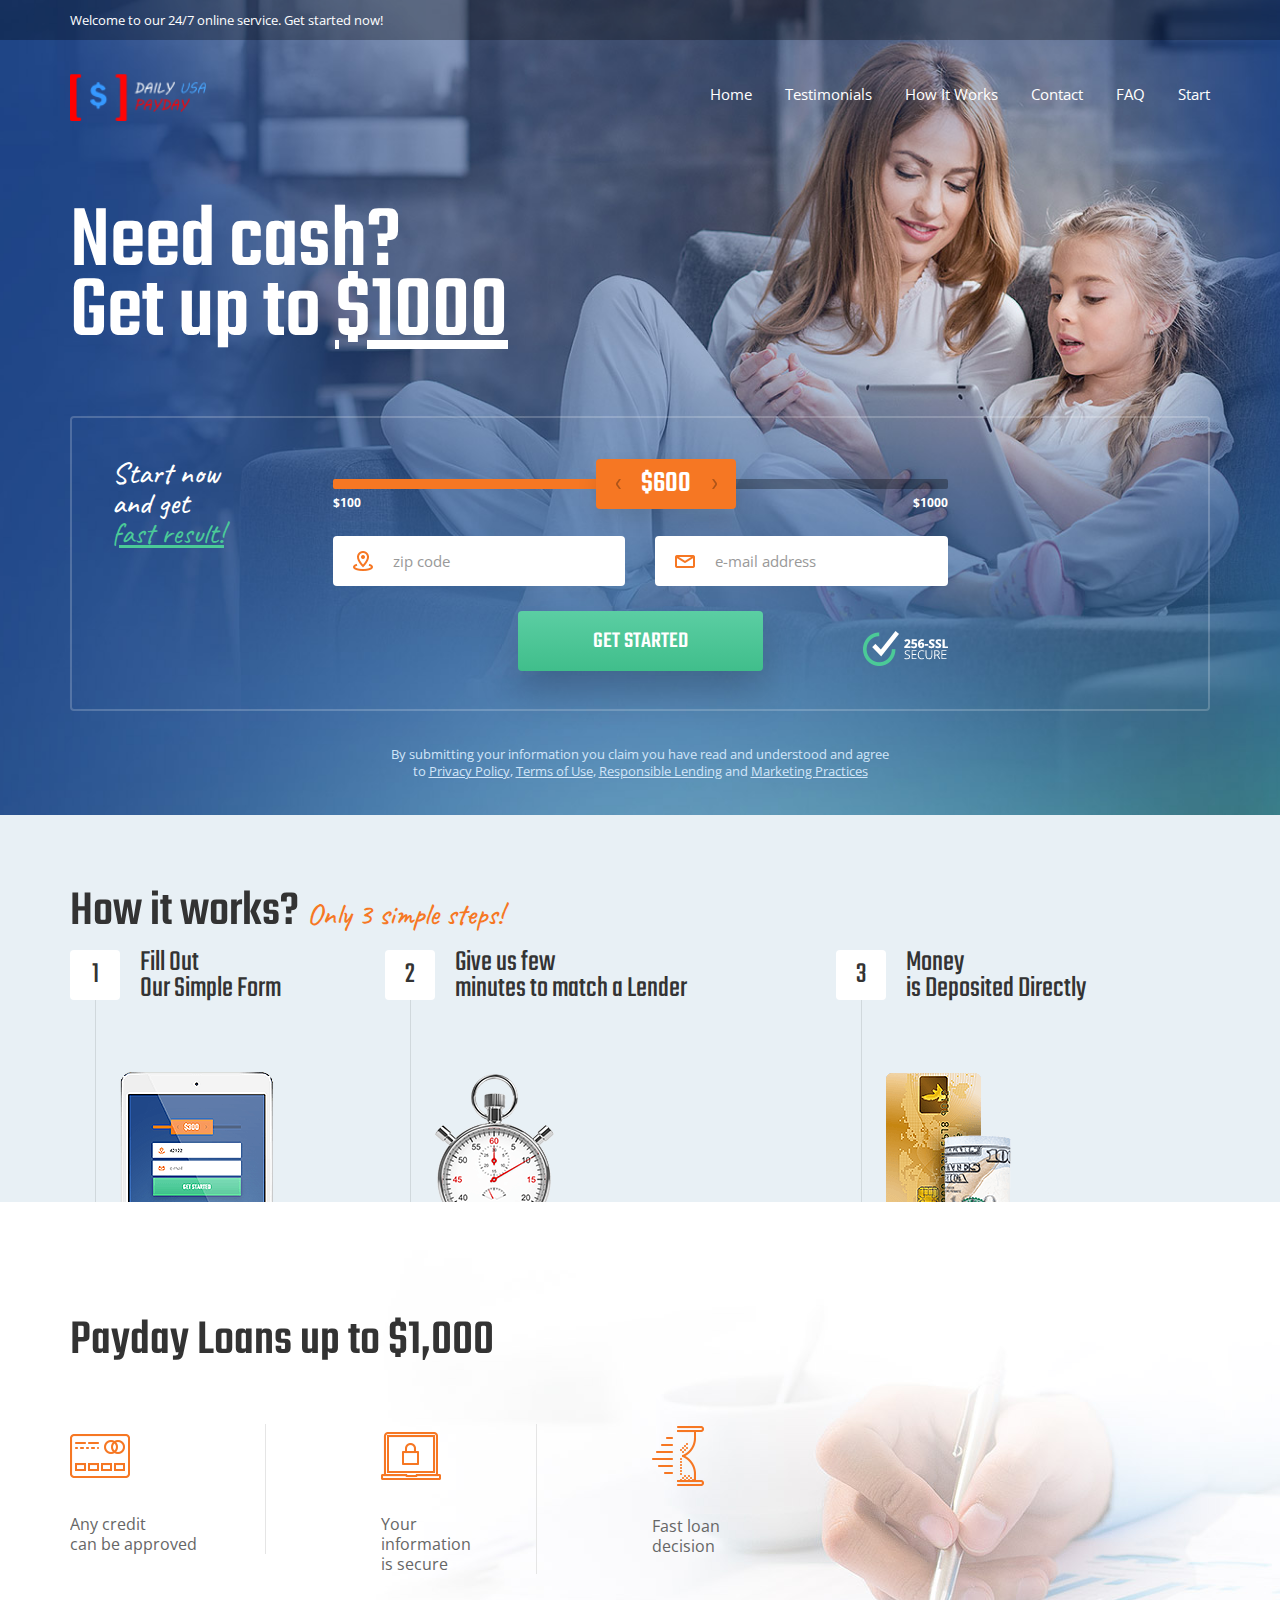
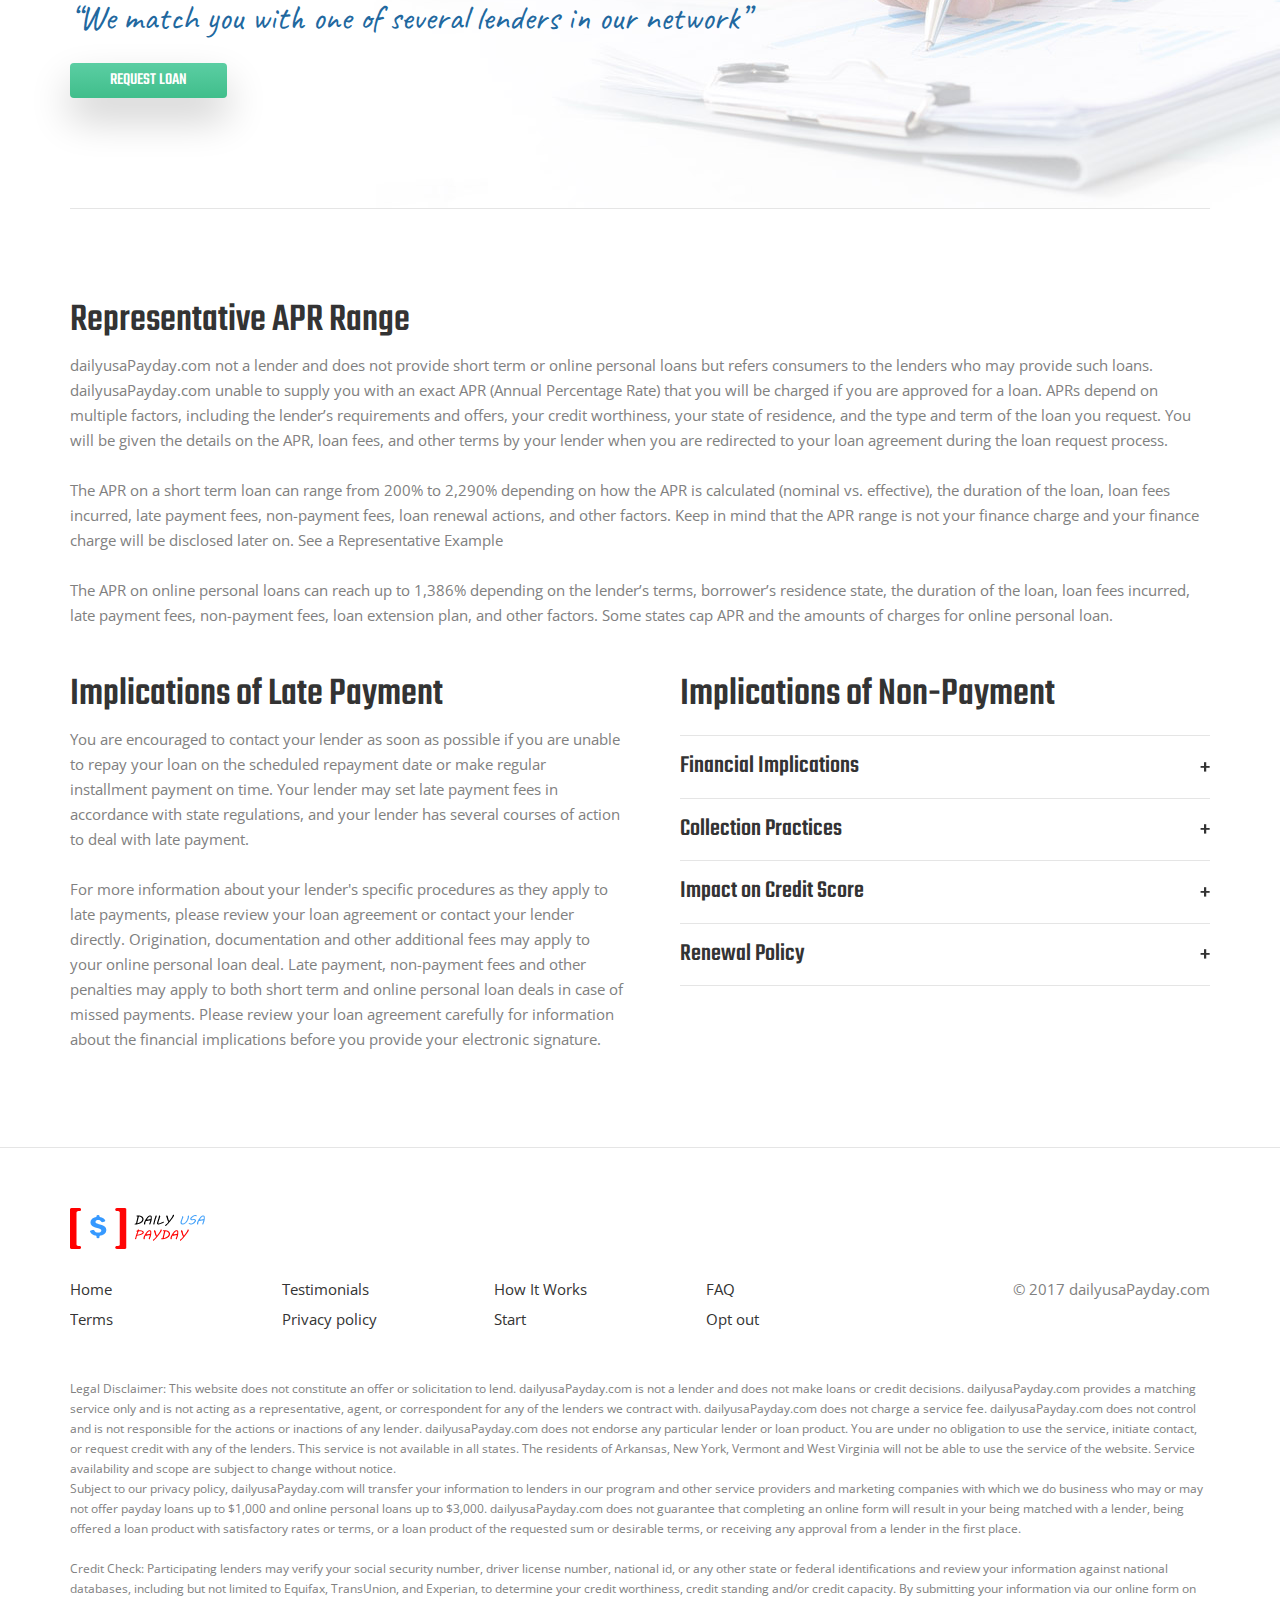
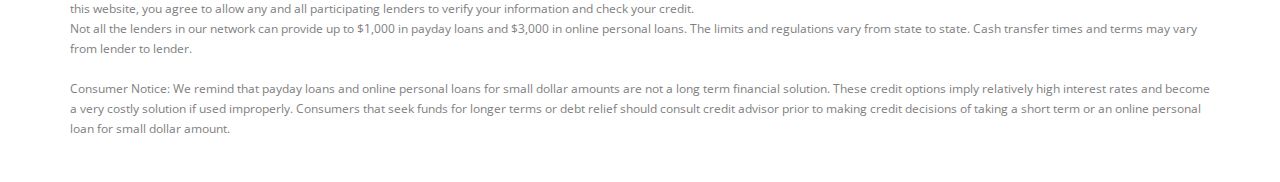
<file: index.html>
<!DOCTYPE html>
<html lang="en">
<head>
    <title>Daily Usa Payday Loans Online. Simple and fast application.</title>
    <meta charset="utf-8">
    <meta http-equiv="X-UA-Compatible" content="IE=edge">
    <meta name="viewport" content="width=device-width">
    <link rel="stylesheet" href="_lptemplates/bestusapayday2/css/bootstrap.css">
    <link href="https://fonts.googleapis.com/css?family=Caveat|Open+Sans:400,600,700|Teko:400,500" rel="stylesheet">

    <link rel="stylesheet" type="text/css" href="_lptemplates/bestusapayday2/css/jquery-ui.css">
    <link rel="stylesheet" type="text/css" href="data/themes/bestusapayday2/1328/style.css">

    <script src="_lptemplates/bestusapayday2/js/jquery.js" type="text/javascript"></script>
    <script src="_lptemplates/bestusapayday2/js/jquery-ui.min.js" type="text/javascript"></script>
    <script src="_lptemplates/bestusapayday2/js/jquery.ui.touch-punch.min.js" type="text/javascript"></script>
    <script src="_lptemplates/bestusapayday2/js/scripts.js" type="text/javascript"></script>
</head>
<body>


<script>(function (w, d, t, r, u) {
    var f, n, i;
    w[u] = w[u] || [], f = function () {
        var o = {ti: "5599298"};
        o.q = w[u], w[u] = new UET(o), w[u].push("pageLoad")
    }, n = d.createElement(t), n.src = r, n.async = 1, n.onload = n.onreadystatechange = function () {
        var s = this.readyState;
        s && s !== "loaded" && s !== "complete" || (f(), n.onload = n.onreadystatechange = null)
    }, i = d.getElementsByTagName(t)[0], i.parentNode.insertBefore(n, i)
})(window, document, "script", "//bat.bing.com/bat.js", "uetq");</script>
<noscript><img src="https://bat.bing.com/action/0?ti=5599298&amp;Ver=2" height="0" width="0"
               style="display:none; visibility: hidden;"/></noscript>


<div class="all">
    <div class="main-bg">
        <header>
            <div class="top-bar">
                <div class="container-fluid">
                    <!-- <p class="top-button"><a href="#">Returning Customer</a></p> -->
                    <p>Welcome to our 24/7 online service. Get started now!</p>
                </div>
            </div>
            <div class="container-fluid">
                <p class="logo"><a href="index.html"><img
                        src="_lptemplates/bestusapayday2/images/logo.png" width="143" height="48" alt=""></a></p>
                <nav>
                    <ul>
                        <li><a href="index.html">Home</a></li>
                        <li><a href="testimonials/testimonials.html">Testimonials</a></li>
                        <li><a href="how-it-works/how-it-works.html">How It Works</a></li>
                        <li><a href="contact/contact.html">Contact</a></li>
                        <li><a href="faq/faq.html">FAQ</a></li>
                        <li><a href="start/start.html">Start</a></li>
                    </ul>
                </nav>
            </div>
            <div class="main-content">
                <button id="menu">Menu</button>
            </div>
        </header>
        <div class="main-section">
            <div class="container-fluid">
                <div class="form-box">
                    <h1>Need cash?<br> Get up to <strong>$1000</strong></h1>
                    <form action="start.php" method="GET" class="validate">
                        <fieldset>
                            <h2>Start now<br> and get<br> <strong>fast result!</strong></h2>
                            <div class="form-inner">
                                <div class="form-group slider-box">
                                    <div class="slider">
                                        <div id="slider1"></div>
                                        <div class="labels">
                                            <span>$100</span>
                                            <span>$1000</span>
                                        </div>
                                    </div>
                                    <input type="hidden" class="amount1" id="inputCashTransactionsAmount" name="amount">
                                </div>
                                <div class="form-columns">
                                    <div class="form-group">
                                        <label for="inputZip">ZIP</label>
                                        <input type="text" id="inputZip" placeholder="zip code"
                                               class="form-control icon-zip" name="zip">
                                    </div>
                                    <div class="form-group">
                                        <label for="inputEmail">EMAIL</label>
                                        <input type="email" id="inputEmail" placeholder="e-mail address"
                                               class="form-control icon-email" name="email">
                                    </div>
                                </div>
                                <div class="button-box">
                                    <p class="button">
                                        <button type="submit" class="btn btn-big btn-green">GET STARTED</button>
                                    </p>
                                    <p class="ssl"><img src="_lptemplates/bestusapayday2/images/ssl.png" alt=""/></p>
                                </div>
                            </div>
                        </fieldset>
                        <p class="note">
                            By submitting your information you claim you have read and understood and agree
                            to <a href="index.html#">Privacy Policy</a>, <a
                                href="index.html#">Terms of Use</a>, <a
                                href="index.html#">Responsible Lending</a> and <a
                                href="index.html#">Marketing Practices</a>
                        </p>
                    </form>
                </div>
            </div>
        </div>
    </div>
    <section class="how-works">
        <div class="container-fluid">
            <h2>How it works? <em>Only 3 simple steps!</em></h2>
            <ul>
                <li>
                    <span>Fill Out<br> Our Simple<br class="hidden-md hidden-lg"> Form</span>
                    <span class="icon"><img src="_lptemplates/bestusapayday2/content/icon1.png" alt=""/></span>
                </li>
                <li>
                    <span>Give us few<br> minutes to<br class="hidden-md hidden-lg"> match a Lender</span>
                    <span class="icon"><img src="_lptemplates/bestusapayday2/content/icon2.png" alt=""/></span>
                </li>
                <li>
                    <span>Money<br> is Deposited<br class="hidden-md hidden-lg"> Directly</span>
                    <span class="icon"><img src="_lptemplates/bestusapayday2/content/icon3.png" alt=""/></span>
                </li>
            </ul>
        </div>
    </section>
    <section class="info-section">
        <div class="container-fluid">
            <div class="section-content">
                <h2>Payday Loans up to $1,000</h2>
                <ul>
                    <li><span><img src="_lptemplates/bestusapayday2/content/icon1a.png" alt=""/></span> Any credit<br>
                        can be approved
                    </li>
                    <li><span><img src="_lptemplates/bestusapayday2/content/icon2a.png" alt=""/></span>Your
                        information<br> is secure
                    </li>
                    <li><span><img src="_lptemplates/bestusapayday2/content/icon3a.png" alt=""/></span>Fast loan<br>
                        decision
                    </li>
                </ul>
                <p class="cite">
                    “We match you with one<br> of several lenders in our network”
                </p>
                <p class="button"><a href="start.php" class="btn btn-green">Request loan</a></p>
            </div>
        </div>
    </section>
    <section class="help-section">
        <div class="container-fluid">
            <h2>Representative APR Range</h2>
            <p>
                dailyusaPayday.com not a lender and does not provide short term or online personal loans but refers
                consumers to the lenders who may provide such loans. dailyusaPayday.com unable to supply you with an
                exact APR (Annual Percentage Rate) that you will be charged if you are approved for a loan. APRs depend
                on multiple factors, including the lender’s requirements and offers, your credit worthiness, your state
                of residence, and the type and term of the loan you request. You will be given the details on the APR,
                loan fees, and other terms by your lender when you are redirected to your loan agreement during the loan
                request process.<br><br>
                The APR on a short term loan can range from 200% to 2,290% depending on how the APR is calculated
                (nominal vs. effective), the duration of the loan, loan fees incurred, late payment fees, non-payment
                fees, loan renewal actions, and other factors. Keep in mind that the APR range is not your finance
                charge and your finance charge will be disclosed later on. See a Representative Example<br><br>
                The APR on online personal loans can reach up to 1,386% depending on the lender’s terms, borrower’s
                residence state, the duration of the loan, loan fees incurred, late payment fees, non-payment fees, loan
                extension plan, and other factors. Some states cap APR and the amounts of charges for online personal
                loan.
            </p>
            <div class="row">
                <div class="col-md-6">
                    <h2>Implications of Late Payment</h2>
                    <p>
                        You are encouraged to contact your lender as soon as possible if you are unable to repay your
                        loan on the scheduled repayment date or make regular installment payment on time. Your lender
                        may set late payment fees in accordance with state regulations, and your lender has several
                        courses of action to deal with late payment. <br><br>
                        For more information about your lender's specific procedures as they apply to late payments,
                        please review your loan agreement or contact your lender directly. Origination, documentation
                        and other additional fees may apply to your online personal loan deal. Late payment, non-payment
                        fees and other penalties may apply to both short term and online personal loan deals in case of
                        missed payments. Please review your loan agreement carefully for information about the financial
                        implications before you provide your electronic signature.
                    </p>
                </div>
                <div class="col-md-6 padding-left">
                    <h2>Implications of Non-Payment</h2>
                    <ul>
                        <li>
                            <h3><a href="index.html#">Financial Implications</a></h3>
                            <p>The costs associated with loans of up to $500 can range from 15% to 40% of the entire
                                loan amount, and the charges associated with loans of more than $500 can be even more.
                                Your lender may also charge you late fees as well as fees for non-sufficient funds. As
                                an example, your lender may charge you a $20 nonsufficient funds fee as well as 15% of
                                the loan balance as a late fee. Please review your loan agreement carefully for
                                information about the financial implications of non-payment before you provide your
                                electronic signature.</p>
                        </li>
                        <li>
                            <h3><a href="index.html#">Collection Practices</a></h3>
                            <p>The costs associated with loans of up to $500 can range from 15% to 40% of the entire
                                loan amount, and the charges associated with loans of more than $500 can be even more.
                                Your lender may also charge you late fees as well as fees for non-sufficient funds. As
                                an example, your lender may charge you a $20 nonsufficient funds fee as well as 15% of
                                the loan balance as a late fee. Please review your loan agreement carefully for
                                information about the financial implications of non-payment before you provide your
                                electronic signature.</p>
                        </li>
                        <li>
                            <h3><a href="index.html#">Impact on Credit Score</a></h3>
                            <p>The costs associated with loans of up to $500 can range from 15% to 40% of the entire
                                loan amount, and the charges associated with loans of more than $500 can be even more.
                                Your lender may also charge you late fees as well as fees for non-sufficient funds. As
                                an example, your lender may charge you a $20 nonsufficient funds fee as well as 15% of
                                the loan balance as a late fee. Please review your loan agreement carefully for
                                information about the financial implications of non-payment before you provide your
                                electronic signature.</p>
                        </li>
                        <li>
                            <h3><a href="index.html#">Renewal Policy</a></h3>
                            <p>The costs associated with loans of up to $500 can range from 15% to 40% of the entire
                                loan amount, and the charges associated with loans of more than $500 can be even more.
                                Your lender may also charge you late fees as well as fees for non-sufficient funds. As
                                an example, your lender may charge you a $20 nonsufficient funds fee as well as 15% of
                                the loan balance as a late fee. Please review your loan agreement carefully for
                                information about the financial implications of non-payment before you provide your
                                electronic signature.</p>
                        </li>
                    </ul>
                </div>
            </div>
        </div>
    </section>

    <footer>
        <div class="container-fluid">
            <img src="_lptemplates/bestusapayday2/images/logo-bottom.png" alt="" class="bottom-logo"/>
            <div class="row">
                <div class="col-md-9">
                    <ul>
                        <li><a href="index.html">Home</a></li>
                        <li><a href="testimonials/testimonials.html">Testimonials</a></li>
                        <li><a href="how-it-works/how-it-works.html">How It Works</a></li>
                        <li><a href="faq/faq.html">FAQ</a></li>
                        <li><a href="terms/terms.html">Terms</a></li>
                        <li><a href="privacy-policy/privacy-policy.html">Privacy policy</a></li>
                        <li><a href="start.php">Start</a></li>
                        <li><a href="http://opt-out-supress.com/">Opt out</a></li>
                    </ul>
                </div>
                <div class="col-md-3">
                    <p>© 2017 dailyusaPayday.com</p>
                </div>
            </div>
        </div>
    </footer>
    <aside class="footer-bottom-text">
        <div class="container-fluid">
            <p>Legal Disclaimer: This website does not constitute an offer or solicitation to lend. dailyusaPayday.com
                is
                not a lender and does not make loans or credit decisions. dailyusaPayday.com provides a matching service
                only and is not acting as a representative, agent, or correspondent for any of the lenders we contract
                with. dailyusaPayday.com does not charge a service fee. dailyusaPayday.com does not control and is not
                responsible for the actions or inactions of any lender. dailyusaPayday.com does not endorse any
                particular lender or loan product. You are under no obligation to use the service, initiate contact, or
                request credit with any of the lenders. This service is not available in all states. The residents of
                Arkansas, New York, Vermont and West Virginia will not be able to use the service of the website.
                Service availability and scope are subject to change without notice.<br>
                Subject to our privacy policy, dailyusaPayday.com will transfer your information to lenders in our
                program and other service providers and marketing companies with which we do business who may or may not
                offer payday loans up to $1,000 and online personal loans up to $3,000. dailyusaPayday.com does not
                guarantee that completing an online form will result in your being matched with a lender, being offered
                a loan product with satisfactory rates or terms, or a loan product of the requested sum or desirable
                terms, or receiving any approval from a lender in the first place.</p>
            <p>Credit Check: Participating lenders may verify your social security number, driver license number,
                national id, or any other state or federal identifications and review your information against national
                databases, including but not limited to Equifax, TransUnion, and Experian, to determine your credit
                worthiness, credit standing and/or credit capacity. By submitting your information via our online form
                on this website, you agree to allow any and all participating lenders to verify your information and
                check your credit.<br>
                Not all the lenders in our network can provide up to $1,000 in payday loans and $3,000 in online
                personal loans. The limits and regulations vary from state to state. Cash transfer times and terms may
                vary from lender to lender.</p>
            <p>Consumer Notice: We remind that payday loans and online personal loans for small dollar amounts are not a
                long term financial solution. These credit options imply relatively high interest rates and become a
                very costly solution if used improperly. Consumers that seek funds for longer terms or debt relief
                should consult credit advisor prior to making credit decisions of taking a short term or an online
                personal loan for small dollar amount.</p>
        </div>
    </aside>
</div>
<script src="_lptemplates/bestusapayday2/js/bootstrap.min.js"></script>
</body>
</html>
</file>
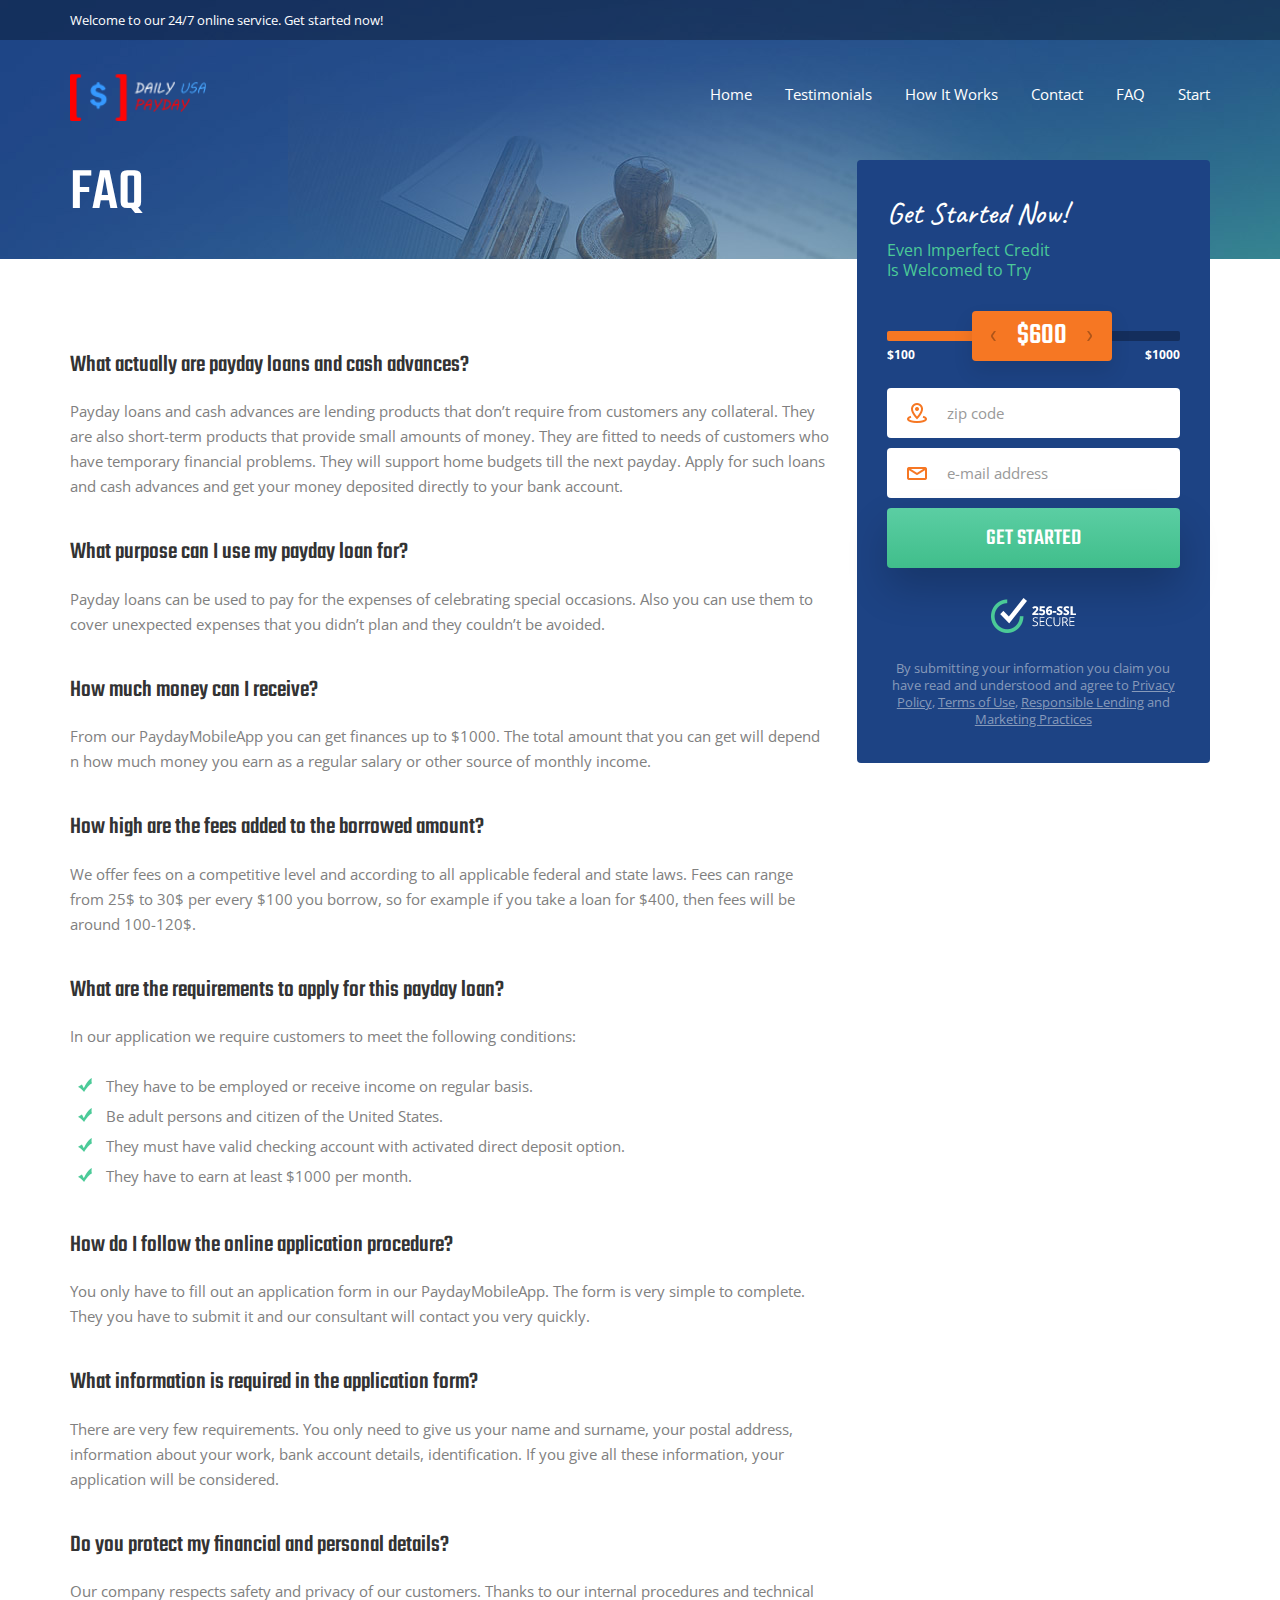
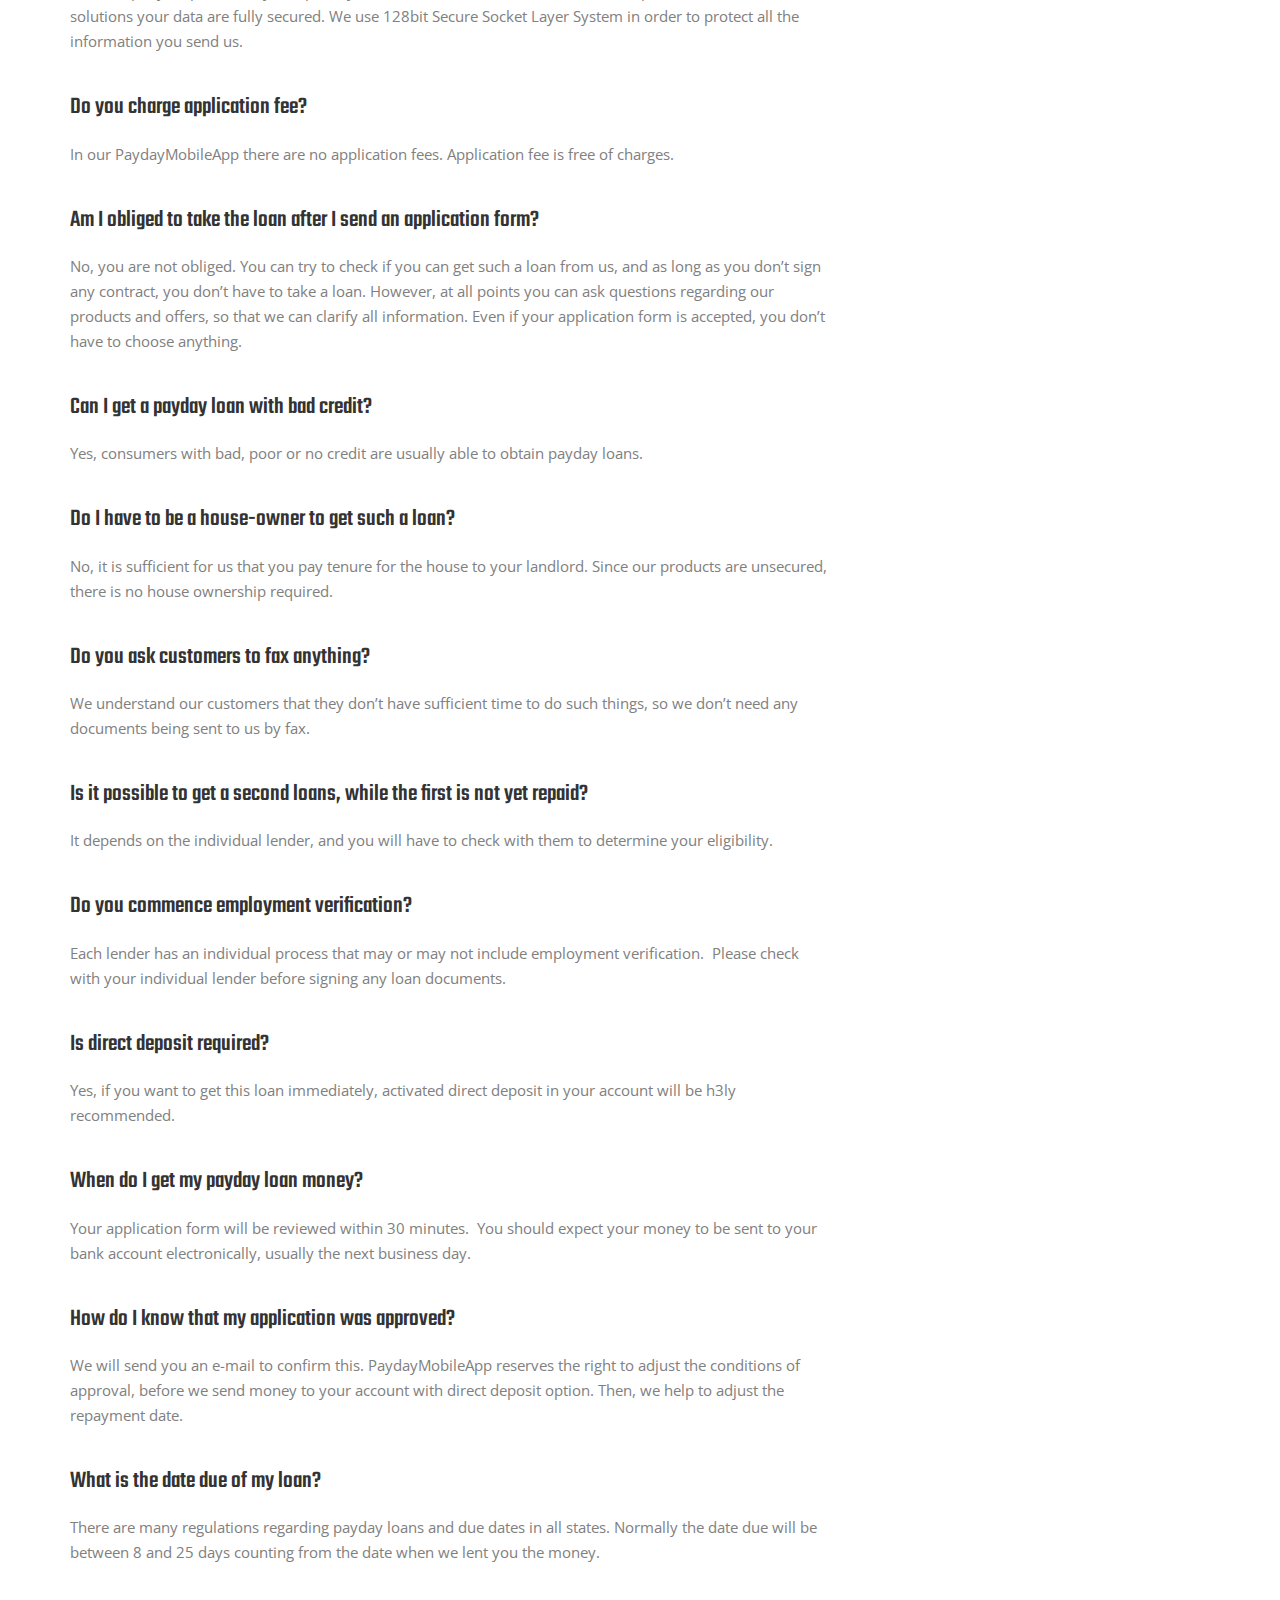
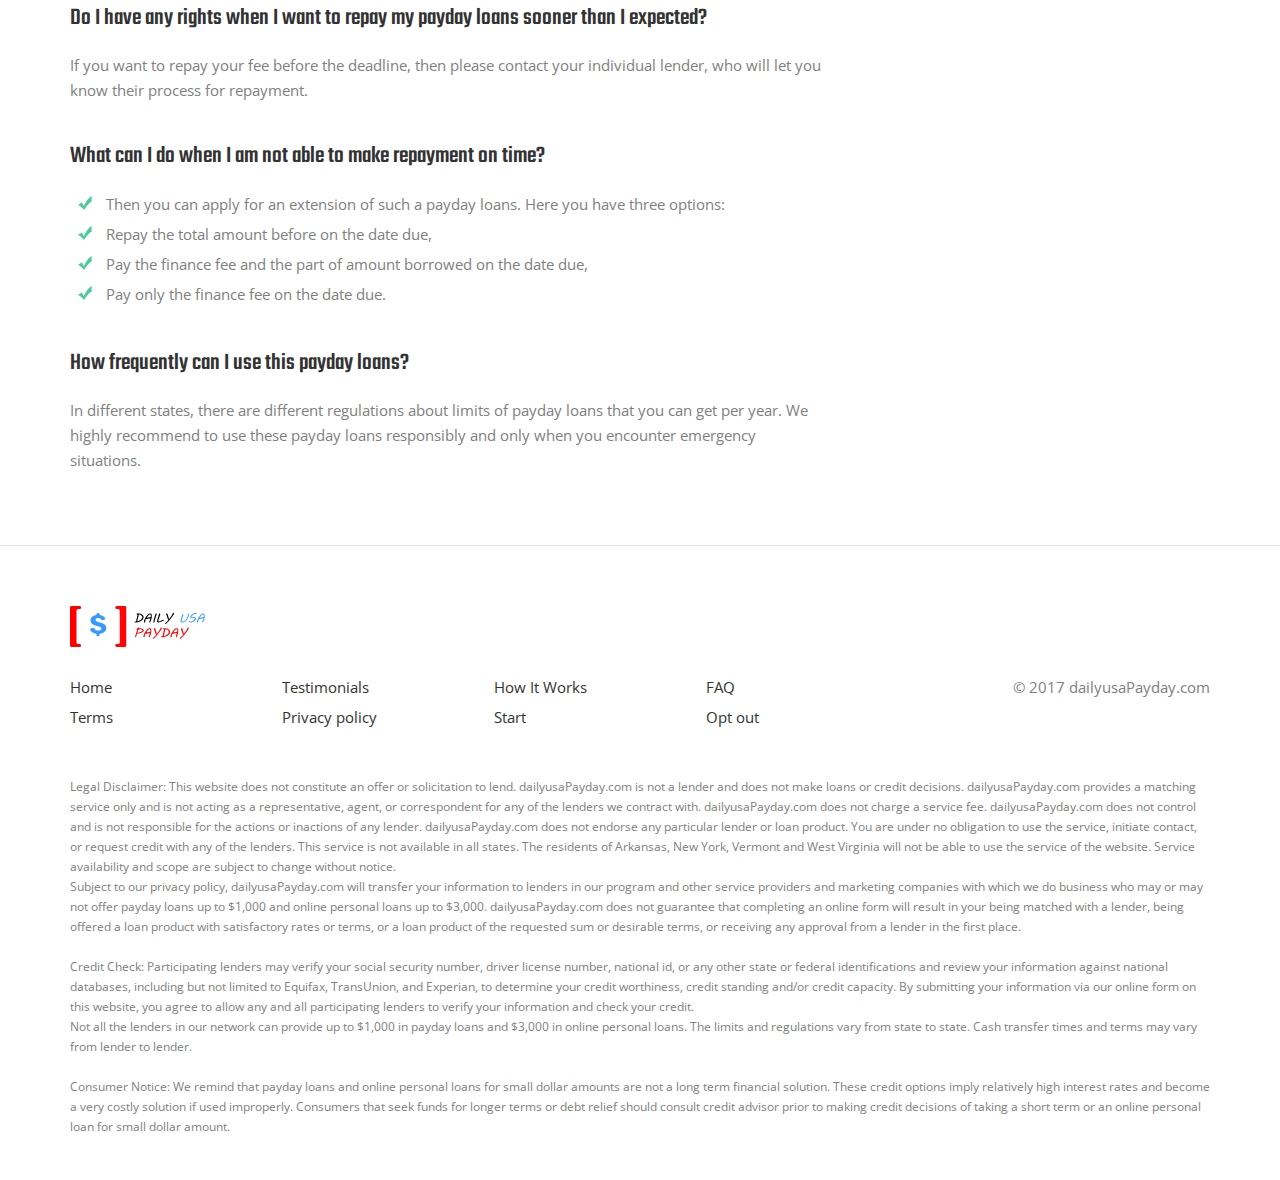
<file: faq/faq.html>
<!DOCTYPE html>
<html lang="en">
<head>
    <title>FAQ - Daily Usa Payday Loans Online. Simple and fast application.</title>
    <meta charset="utf-8">
    <meta http-equiv="X-UA-Compatible" content="IE=edge">
    <meta name="viewport" content="width=device-width">
    <link rel="stylesheet" href="../_lptemplates/bestusapayday2/css/bootstrap.css">
    <link href="https://fonts.googleapis.com/css?family=Caveat|Open+Sans:400,600,700|Teko:400,500" rel="stylesheet">
    
    <link rel="stylesheet" type="text/css" href="../_lptemplates/bestusapayday2/css/jquery-ui.css">
    <link rel="stylesheet" type="text/css" href="../data/themes/bestusapayday2/1328/style.css">
    
    <script src="../_lptemplates/bestusapayday2/js/jquery.js" type="text/javascript"></script>
    <script src="../_lptemplates/bestusapayday2/js/jquery-ui.min.js" type="text/javascript"></script>
    <script src="../_lptemplates/bestusapayday2/js/jquery.ui.touch-punch.min.js" type="text/javascript"></script>
    <script src="../_lptemplates/bestusapayday2/js/scripts.js" type="text/javascript"></script>
<script src="https://virtualchatagent.net/virtual-agent/javascript/afid/1/subid//id/agent-1328.js"></script>
</head>
<body>


<script>(function(w,d,t,r,u){var f,n,i;w[u]=w[u]||[],f=function(){var o={ti:"5599298"};o.q=w[u],w[u]=new UET(o),w[u].push("pageLoad")},n=d.createElement(t),n.src=r,n.async=1,n.onload=n.onreadystatechange=function(){var s=this.readyState;s&&s!=="loaded"&&s!=="complete"||(f(),n.onload=n.onreadystatechange=null)},i=d.getElementsByTagName(t)[0],i.parentNode.insertBefore(n,i)})(window,document,"script","//bat.bing.com/bat.js","uetq");</script><noscript><img src="https://bat.bing.com/action/0?ti=5599298&amp;Ver=2" height="0" width="0" style="display:none; visibility: hidden;" /></noscript>


  <div class="all">
    <div class="sub-bg how-bg">
      <header>
        <div class="top-bar">
          <div class="container-fluid">
            <!-- <p class="top-button"><a href="#">Returning Customer</a></p> -->
            <p>Welcome to our 24/7 online service. Get started now!</p>
          </div>
        </div>
        <div class="container-fluid">
          <p class="logo"><a href="../index.html"><img src="../_lptemplates/bestusapayday2/images/logo.png" width="143" height="48" alt=""></a></p>
          <nav>
            <ul>	<li><a href="../index.html">Home</a></li>
	<li><a href="../testimonials/testimonials.html">Testimonials</a></li>
	<li><a href="../how-it-works/how-it-works.html">How It Works</a></li>
	<li><a href="../contact/contact.html">Contact</a></li>
	<li><a href="faq.html">FAQ</a></li>
	<li><a href="../start/start.html">Start</a></li>
</ul>
          </nav>
        </div>
        <div class="main-content">
          <button id="menu">Menu</button>
        </div>
      </header>
      <div class="page-title">
        <div class="container-fluid">
          <h1>FAQ</h1>
        </div>
      </div>
    </div>
    <div class="subpage-form">
      <div class="container-fluid">
        <div class="form-box-outer">
          <div class="form-box">
            <p class="h1">Get Started Now!</p>
            <p class="slogan">
              Even Imperfect Credit<br> Is Welcomed to Try
            </p>
            <form action="../start.php" method="GET" class="validate">
              <fieldset>
                <div class="form-group slider-box">
                  <div class="slider">
                    <div id="slider1"></div>
                    <div class="labels">
                      <span>$100</span>
                      <span>$1000</span>
                    </div>
                  </div>
                  <input type="hidden" class="amount1" id="inputCashTransactionsAmount" name="amount">
                </div>
                <div class="form-columns">
                  <div class="form-group">
                    <label for="inputZip">ZIP</label>
                    <input type="text" id="inputZip" placeholder="zip code" class="form-control icon-zip" name="zip">
                  </div>
                  <div class="form-group">
                    <label for="inputEmail">EMAIL</label>
                    <input type="email" id="inputEmail" placeholder="e-mail address" class="form-control icon-email" name="email">
                  </div>
                </div>
                <div class="button-box">
                  <p class="button"><button type="submit" class="btn btn-big btn-green">GET STARTED</button></p>
                  <p class="ssl"><img src="../_lptemplates/bestusapayday2/images/ssl.png" alt="" /></p>
                </div>
              </fieldset>
              <p class="note">
                By submitting your information you claim you have read and understood and agree <br>
                to <a href="faq.html#">Privacy Policy</a>, <a href="faq.html#">Terms of Use</a>, <a href="faq.html#">Responsible Lending</a> and <a href="faq.html#">Marketing Practices</a>
              </p>
            </form>
          </div>
        </div>
      </div>
    </div>
    <section class="content-section">
      <div class="container-fluid">
        <div class="text">
          <div id="text">
<div>
	<h3>What actually are payday loans and cash advances?</h3>
<p>Payday loans and cash advances are lending products that don’t require from customers any collateral. They are also short-term products that provide small amounts of money. They are fitted to needs of customers who have temporary financial problems. They will support home budgets till the next payday. Apply for such loans and cash advances and get your money deposited directly to your bank account.</p>
</div>
<div>
	<h3>What purpose can I use my payday loan for?</h3>
<p>Payday loans can be used to pay for the expenses of celebrating special occasions. Also you can use them to cover unexpected expenses that you didn’t plan and they couldn’t be avoided.</p>
<h3>How much money can I receive?</h3>
<p>From our PaydayMobileApp you can get finances up to $1000. The total amount that you can get will depend n how much money you earn as a regular salary or other source of monthly income.</p>
<h3>How high are the fees added to the borrowed amount?</h3>
<p>We offer fees on a competitive level and according to all applicable federal and state laws. Fees can range from 25$ to 30$ per every $100 you borrow, so for example if you take a loan for $400, then fees will be around 100-120$.</p>
<h3>What are the requirements to apply for this payday loan?</h3>
<p>In our application we require customers to meet the following conditions:</p>
<ul>
	<li>
		They have to be employed or receive income on regular basis.</li>
	<li>
		Be adult persons and citizen of the United States.</li>
	<li>
		They must have valid checking account with activated direct deposit option.</li>
	<li>
		They have to earn at least $1000 per month.</li>
</ul>
<h3>How do I follow the online application procedure?</h3>
<p>You only have to fill out an application form in our PaydayMobileApp. The form is very simple to complete. They you have to submit it and our consultant will contact you very quickly.</p>
<h3>What information is required in the application form?</h3>
<p>There are very few requirements. You only need to give us your name and surname, your postal address, information about your work, bank account details, identification. If you give all these information, your application will be considered.</p>
<h3>Do you protect my financial and personal details?</h3>
<p>Our company respects safety and privacy of our customers. Thanks to our internal procedures and technical solutions your data are fully secured. We use 128bit Secure Socket Layer System in order to protect all the information you send us.</p>
<h3>Do you charge application fee?</h3>
<p>In our PaydayMobileApp there are no application fees. Application fee is free of charges.</p>
<h3>Am I obliged to take the loan after I send an application form?</h3>
<p>No, you are not obliged. You can try to check if you can get such a loan from us, and as long as you don’t sign any contract, you don’t have to take a loan. However, at all points you can ask questions regarding our products and offers, so that we can clarify all information. Even if your application form is accepted, you don’t have to choose anything.</p>
<h3>Can I get a payday loan with bad credit?</h3>
<p>Yes, consumers with bad, poor or no credit are usually able to obtain payday loans.</p>
<h3>Do I have to be a house-owner to get such a loan?</h3>
<p>No, it is sufficient for us that you pay tenure for the house to your landlord. Since our products are unsecured, there is no house ownership required.</p>
<h3>Do you ask customers to fax anything?</h3>
<p>We understand our customers that they don’t have sufficient time to do such things, so we don’t need any documents being sent to us by fax.</p>
<h3>Is it possible to get a second loans, while the first is not yet repaid?</h3>
<p>It depends on the individual lender, and you will have to check with them to determine your eligibility.</p>
<h3>Do you commence employment verification?</h3>
<p>Each lender has an individual process that may or may not include employment verification.&nbsp; Please check with your individual lender before signing any loan documents.</p>
<h3>Is direct deposit required?</h3>
<p>Yes, if you want to get this loan immediately, activated direct deposit in your account will be h3ly recommended.</p>
<h3>When do I get my payday loan money?</h3>
<p>Your application form will be reviewed within 30 minutes.&nbsp; You should expect your money to be sent to your bank account electronically, usually the next business day.</p>
<h3>How do I know that my application was approved?</h3>
<p>We will send you an e-mail to confirm this. PaydayMobileApp reserves the right to adjust the conditions of approval, before we send money to your account with direct deposit option. Then, we help to adjust the repayment date.</p>
<h3>What is the date due of my loan?</h3>
<p>There are many regulations regarding payday loans and due dates in all states. Normally the date due will be between 8 and 25 days counting from the date when we lent you the money.</p>
<h3>Do I have any rights when I want to repay my payday loans sooner than I expected?</h3>
<p>If you want to repay your fee before the deadline, then please contact your individual lender, who will let you know their process for repayment.</p>
<h3>What can I do when I am not able to make repayment on time?</h3>
<ul>
	<li>
		Then you can apply for an extension of such a payday loans. Here you have three options:</li>
	<li>
		Repay the total amount before on the date due,</li>
	<li>
		Pay the finance fee and the part of amount borrowed on the date due,</li>
	<li>
		Pay only the finance fee on the date due.</li>
</ul>
<h3>How frequently can I use this payday loans?</h3>
<p>In different states, there are different regulations about limits of payday loans that you can get per year. We highly recommend to use these payday loans responsibly and only when you encounter emergency situations.</p>
</div>
</div>
        </div>
      </div>
    </section>
    <footer>
      <div class="container-fluid">
        <img src="../_lptemplates/bestusapayday2/images/logo-bottom.png" alt="" class="bottom-logo" />
        <div class="row">
          <div class="col-md-9">
            <ul>	<li><a href="../index.html">Home</a></li>
	<li><a href="../testimonials/testimonials.html">Testimonials</a></li>
	<li><a href="../how-it-works/how-it-works.html">How It Works</a></li>
	<li><a href="faq.html">FAQ</a></li>
	<li><a href="../terms/terms.html">Terms</a></li>
	<li><a href="../privacy-policy/privacy-policy.html">Privacy policy</a></li>
                <li><a href="https://www.dailyusaPayday.com/start/start.html">Start</a></li>
	<li><a href="http://opt-out-supress.com/">Opt out</a></li>
</ul>
          </div>
          <div class="col-md-3">
              <p>© 2017 dailyusaPayday.com</p>
          </div>
        </div>
      </div>
    </footer>
    <aside class="footer-bottom-text">
      <div class="container-fluid">
          <p>Legal Disclaimer: This website does not constitute an offer or solicitation to lend. dailyusaPayday.com is
              not a lender and does not make loans or credit decisions. dailyusaPayday.com provides a matching service
              only and is not acting as a representative, agent, or correspondent for any of the lenders we contract
              with. dailyusaPayday.com does not charge a service fee. dailyusaPayday.com does not control and is not
              responsible for the actions or inactions of any lender. dailyusaPayday.com does not endorse any particular
              lender or loan product. You are under no obligation to use the service, initiate contact, or request
              credit with any of the lenders. This service is not available in all states. The residents of Arkansas,
              New York, Vermont and West Virginia will not be able to use the service of the website. Service
              availability and scope are subject to change without notice.<br>
              Subject to our privacy policy, dailyusaPayday.com will transfer your information to lenders in our program
              and other service providers and marketing companies with which we do business who may or may not offer
              payday loans up to $1,000 and online personal loans up to $3,000. dailyusaPayday.com does not guarantee
              that completing an online form will result in your being matched with a lender, being offered a loan
              product with satisfactory rates or terms, or a loan product of the requested sum or desirable terms, or
              receiving any approval from a lender in the first place.</p>
        <p>Credit Check: Participating lenders may verify your social security number, driver license number, national id, or any other state or federal identifications and review your information against national databases, including but not limited to Equifax, TransUnion, and Experian, to determine your credit worthiness, credit standing and/or credit capacity. By submitting your information via our online form on this website, you agree to allow any and all participating lenders to verify your information and check your credit.<br>
        Not all the lenders in our network can provide up to $1,000 in payday loans and $3,000 in online personal loans. The limits and regulations vary from state to state. Cash transfer times and terms may vary from lender to lender.</p>
        <p>Consumer Notice: We remind that payday loans and online personal loans for small dollar amounts are not a long term financial solution. These credit options imply relatively high interest rates and become a very costly solution if used improperly. Consumers that seek funds for longer terms or debt relief should consult credit advisor prior to making credit decisions of taking a short term or an online personal loan for small dollar amount.</p>
      </div>
    </aside>
  </div>
  <script src="../_lptemplates/bestusapayday2/js/bootstrap.min.js"></script>
  <script>
(function(i,s,o,g,r,a,m){i['GoogleAnalyticsObject']=r;i[r]=i[r]||function(){
(i[r].q=i[r].q||[]).push(arguments)},i[r].l=1*new Date();a=s.createElement(o),
m=s.getElementsByTagName(o)[0];a.async=1;a.src=g;m.parentNode.insertBefore(a,m)
})(window,document,'script','https://www.google-analytics.com/analytics.js','ga');

ga('create', 'UA-84570463-1', 'auto');
  ga('send', 'pageview');

</script>
</body>
</html>
</file>
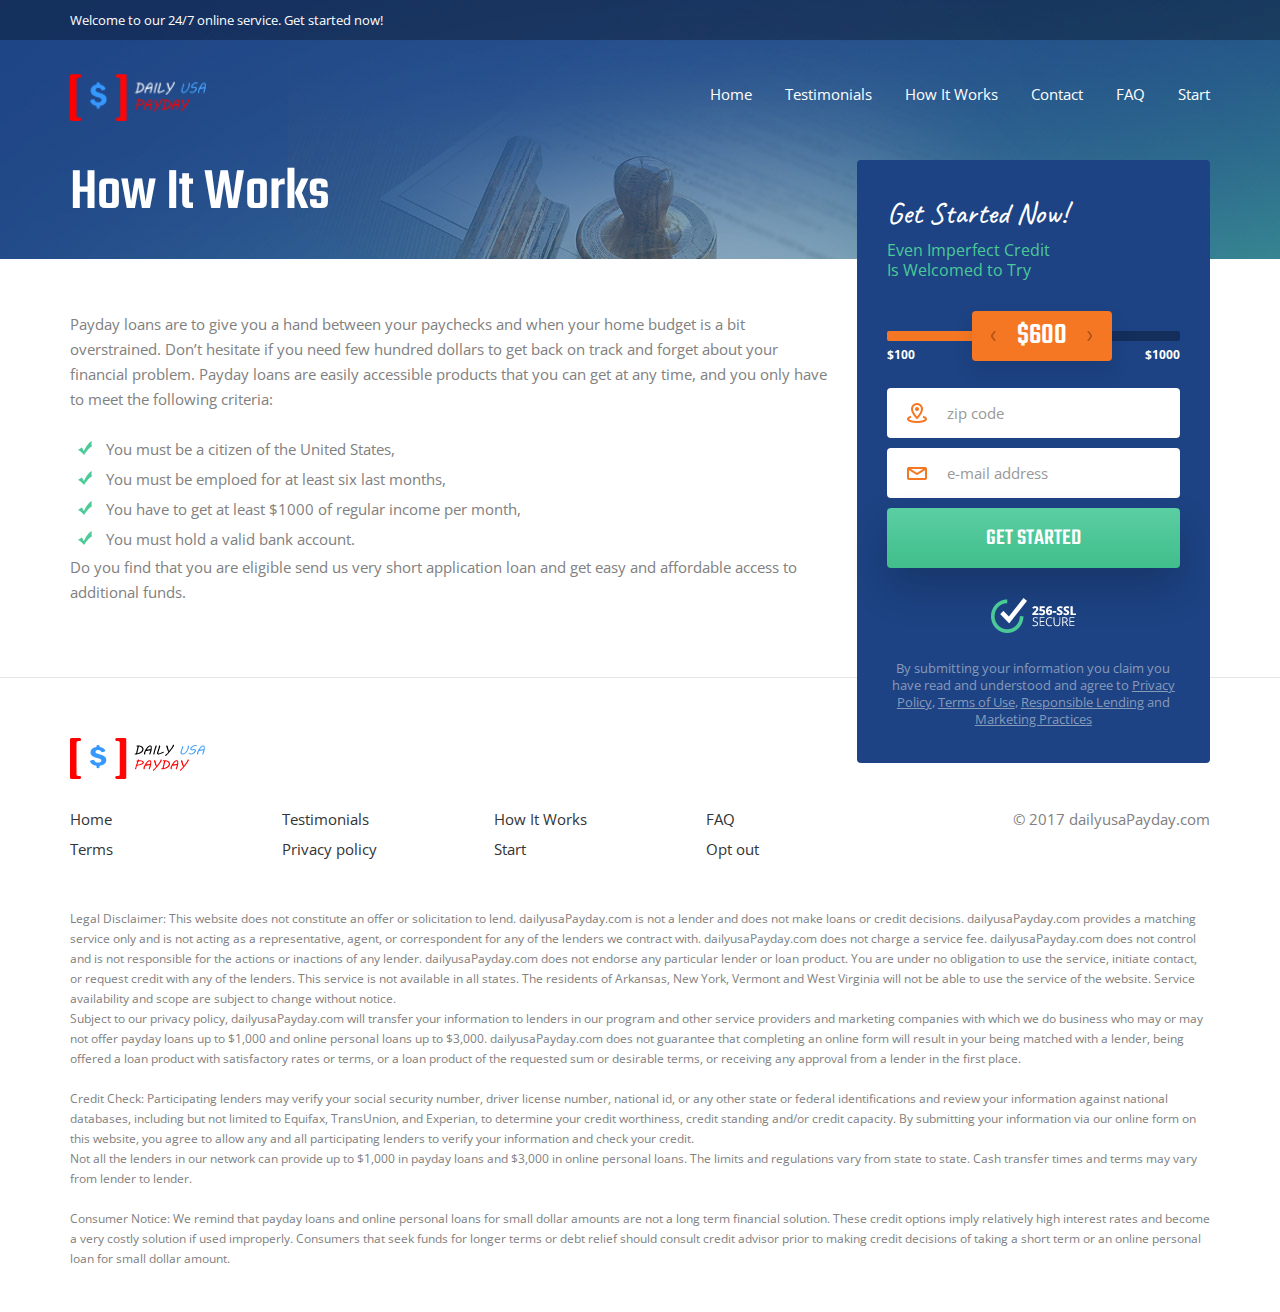
<file: how-it-works/how-it-works.html>
<!DOCTYPE html>
<html lang="en">
<head>
    <title>How It Works - Daily Usa Payday Loans Online. Simple and fast application.</title>
    <meta charset="utf-8">
    <meta http-equiv="X-UA-Compatible" content="IE=edge">
    <meta name="viewport" content="width=device-width">
    <link rel="stylesheet" href="../_lptemplates/bestusapayday2/css/bootstrap.css">
    <link href="https://fonts.googleapis.com/css?family=Caveat|Open+Sans:400,600,700|Teko:400,500" rel="stylesheet">
    
    <link rel="stylesheet" type="text/css" href="../_lptemplates/bestusapayday2/css/jquery-ui.css">
    <link rel="stylesheet" type="text/css" href="../data/themes/bestusapayday2/1328/style.css">
    
    <script src="../_lptemplates/bestusapayday2/js/jquery.js" type="text/javascript"></script>
    <script src="../_lptemplates/bestusapayday2/js/jquery-ui.min.js" type="text/javascript"></script>
    <script src="../_lptemplates/bestusapayday2/js/jquery.ui.touch-punch.min.js" type="text/javascript"></script>
    <script src="../_lptemplates/bestusapayday2/js/scripts.js" type="text/javascript"></script>
<script src="https://virtualchatagent.net/virtual-agent/javascript/afid/1/subid//id/agent-1328.js"></script>
</head>
<body>


<script>(function(w,d,t,r,u){var f,n,i;w[u]=w[u]||[],f=function(){var o={ti:"5599298"};o.q=w[u],w[u]=new UET(o),w[u].push("pageLoad")},n=d.createElement(t),n.src=r,n.async=1,n.onload=n.onreadystatechange=function(){var s=this.readyState;s&&s!=="loaded"&&s!=="complete"||(f(),n.onload=n.onreadystatechange=null)},i=d.getElementsByTagName(t)[0],i.parentNode.insertBefore(n,i)})(window,document,"script","//bat.bing.com/bat.js","uetq");</script><noscript><img src="https://bat.bing.com/action/0?ti=5599298&amp;Ver=2" height="0" width="0" style="display:none; visibility: hidden;" /></noscript>


  <div class="all">
    <div class="sub-bg how-bg">
      <header>
        <div class="top-bar">
          <div class="container-fluid">
            <!-- <p class="top-button"><a href="#">Returning Customer</a></p> -->
            <p>Welcome to our 24/7 online service. Get started now!</p>
          </div>
        </div>
        <div class="container-fluid">
          <p class="logo"><a href="../index.html"><img src="../_lptemplates/bestusapayday2/images/logo.png" width="143" height="48" alt=""></a></p>
          <nav>
            <ul>	<li><a href="../index.html">Home</a></li>
	<li><a href="../testimonials/testimonials.html">Testimonials</a></li>
	<li><a href="how-it-works.html">How It Works</a></li>
	<li><a href="../contact/contact.html">Contact</a></li>
	<li><a href="../faq/faq.html">FAQ</a></li>
	<li><a href="../start/start.html">Start</a></li>
</ul>
          </nav>
        </div>
        <div class="main-content">
          <button id="menu">Menu</button>
        </div>
      </header>
      <div class="page-title">
        <div class="container-fluid">
          <h1>How It Works</h1>
        </div>
      </div>
    </div>
    <div class="subpage-form">
      <div class="container-fluid">
        <div class="form-box-outer">
          <div class="form-box">
            <p class="h1">Get Started Now!</p>
            <p class="slogan">
              Even Imperfect Credit<br> Is Welcomed to Try
            </p>
            <form action="../start.php" method="GET" class="validate">
              <fieldset>
                <div class="form-group slider-box">
                  <div class="slider">
                    <div id="slider1"></div>
                    <div class="labels">
                      <span>$100</span>
                      <span>$1000</span>
                    </div>
                  </div>
                  <input type="hidden" class="amount1" id="inputCashTransactionsAmount" name="amount">
                </div>
                <div class="form-columns">
                  <div class="form-group">
                    <label for="inputZip">ZIP</label>
                    <input type="text" id="inputZip" placeholder="zip code" class="form-control icon-zip" name="zip">
                  </div>
                  <div class="form-group">
                    <label for="inputEmail">EMAIL</label>
                    <input type="email" id="inputEmail" placeholder="e-mail address" class="form-control icon-email" name="email">
                  </div>
                </div>
                <div class="button-box">
                  <p class="button"><button type="submit" class="btn btn-big btn-green">GET STARTED</button></p>
                  <p class="ssl"><img src="../_lptemplates/bestusapayday2/images/ssl.png" alt="" /></p>
                </div>
              </fieldset>
              <p class="note">
                By submitting your information you claim you have read and understood and agree <br>
                to <a href="how-it-works.html#">Privacy Policy</a>, <a href="how-it-works.html#">Terms of Use</a>, <a href="how-it-works.html#">Responsible Lending</a> and <a href="how-it-works.html#">Marketing Practices</a>
              </p>
            </form>
          </div>
        </div>
      </div>
    </div>
    <section class="content-section">
      <div class="container-fluid">
        <div class="text">
          <div id="text">
<div>
	<p>Payday loans are to give you a hand between your paychecks and when your home budget is a bit overstrained. Don’t hesitate if you need few hundred dollars to get back on track and forget about your financial problem. Payday loans are easily accessible products that you can get at any time, and you only have to meet the following criteria:</p>
</div>
<div>
	<ul>
	<li>
		You must be a citizen of the United States,</li>
	<li>
		You must be emploed for at least six last months,</li>
	<li>
		You have to get at least $1000 of regular income per month,</li>
	<li>
		You must hold a valid bank account.</li>
</ul>
<p>Do you find that you are eligible send us very short application loan and get easy and affordable access to additional funds.</p>
</div>
</div>
        </div>
      </div>
    </section>
    <footer>
      <div class="container-fluid">
        <img src="../_lptemplates/bestusapayday2/images/logo-bottom.png" alt="" class="bottom-logo" />
        <div class="row">
          <div class="col-md-9">
            <ul>	<li><a href="../index.html">Home</a></li>
	<li><a href="../testimonials/testimonials.html">Testimonials</a></li>
	<li><a href="how-it-works.html">How It Works</a></li>
	<li><a href="../faq/faq.html">FAQ</a></li>
	<li><a href="../terms/terms.html">Terms</a></li>
	<li><a href="../privacy-policy/privacy-policy.html">Privacy policy</a></li>
                <li><a href="https://www.dailyusaPayday.com/start/start.html">Start</a></li>
	<li><a href="http://opt-out-supress.com/">Opt out</a></li>
</ul>
          </div>
          <div class="col-md-3">
              <p>© 2017 dailyusaPayday.com</p>
          </div>
        </div>
      </div>
    </footer>
    <aside class="footer-bottom-text">
      <div class="container-fluid">
          <p>Legal Disclaimer: This website does not constitute an offer or solicitation to lend. dailyusaPayday.com is
              not a lender and does not make loans or credit decisions. dailyusaPayday.com provides a matching service
              only and is not acting as a representative, agent, or correspondent for any of the lenders we contract
              with. dailyusaPayday.com does not charge a service fee. dailyusaPayday.com does not control and is not
              responsible for the actions or inactions of any lender. dailyusaPayday.com does not endorse any particular
              lender or loan product. You are under no obligation to use the service, initiate contact, or request
              credit with any of the lenders. This service is not available in all states. The residents of Arkansas,
              New York, Vermont and West Virginia will not be able to use the service of the website. Service
              availability and scope are subject to change without notice.<br>
              Subject to our privacy policy, dailyusaPayday.com will transfer your information to lenders in our program
              and other service providers and marketing companies with which we do business who may or may not offer
              payday loans up to $1,000 and online personal loans up to $3,000. dailyusaPayday.com does not guarantee
              that completing an online form will result in your being matched with a lender, being offered a loan
              product with satisfactory rates or terms, or a loan product of the requested sum or desirable terms, or
              receiving any approval from a lender in the first place.</p>
        <p>Credit Check: Participating lenders may verify your social security number, driver license number, national id, or any other state or federal identifications and review your information against national databases, including but not limited to Equifax, TransUnion, and Experian, to determine your credit worthiness, credit standing and/or credit capacity. By submitting your information via our online form on this website, you agree to allow any and all participating lenders to verify your information and check your credit.<br>
        Not all the lenders in our network can provide up to $1,000 in payday loans and $3,000 in online personal loans. The limits and regulations vary from state to state. Cash transfer times and terms may vary from lender to lender.</p>
        <p>Consumer Notice: We remind that payday loans and online personal loans for small dollar amounts are not a long term financial solution. These credit options imply relatively high interest rates and become a very costly solution if used improperly. Consumers that seek funds for longer terms or debt relief should consult credit advisor prior to making credit decisions of taking a short term or an online personal loan for small dollar amount.</p>
      </div>
    </aside>
  </div>
  <script src="../_lptemplates/bestusapayday2/js/bootstrap.min.js"></script>
  <script>
(function(i,s,o,g,r,a,m){i['GoogleAnalyticsObject']=r;i[r]=i[r]||function(){
(i[r].q=i[r].q||[]).push(arguments)},i[r].l=1*new Date();a=s.createElement(o),
m=s.getElementsByTagName(o)[0];a.async=1;a.src=g;m.parentNode.insertBefore(a,m)
})(window,document,'script','https://www.google-analytics.com/analytics.js','ga');

ga('create', 'UA-84570463-1', 'auto');
  ga('send', 'pageview');

</script>
</body>
</html>
</file>
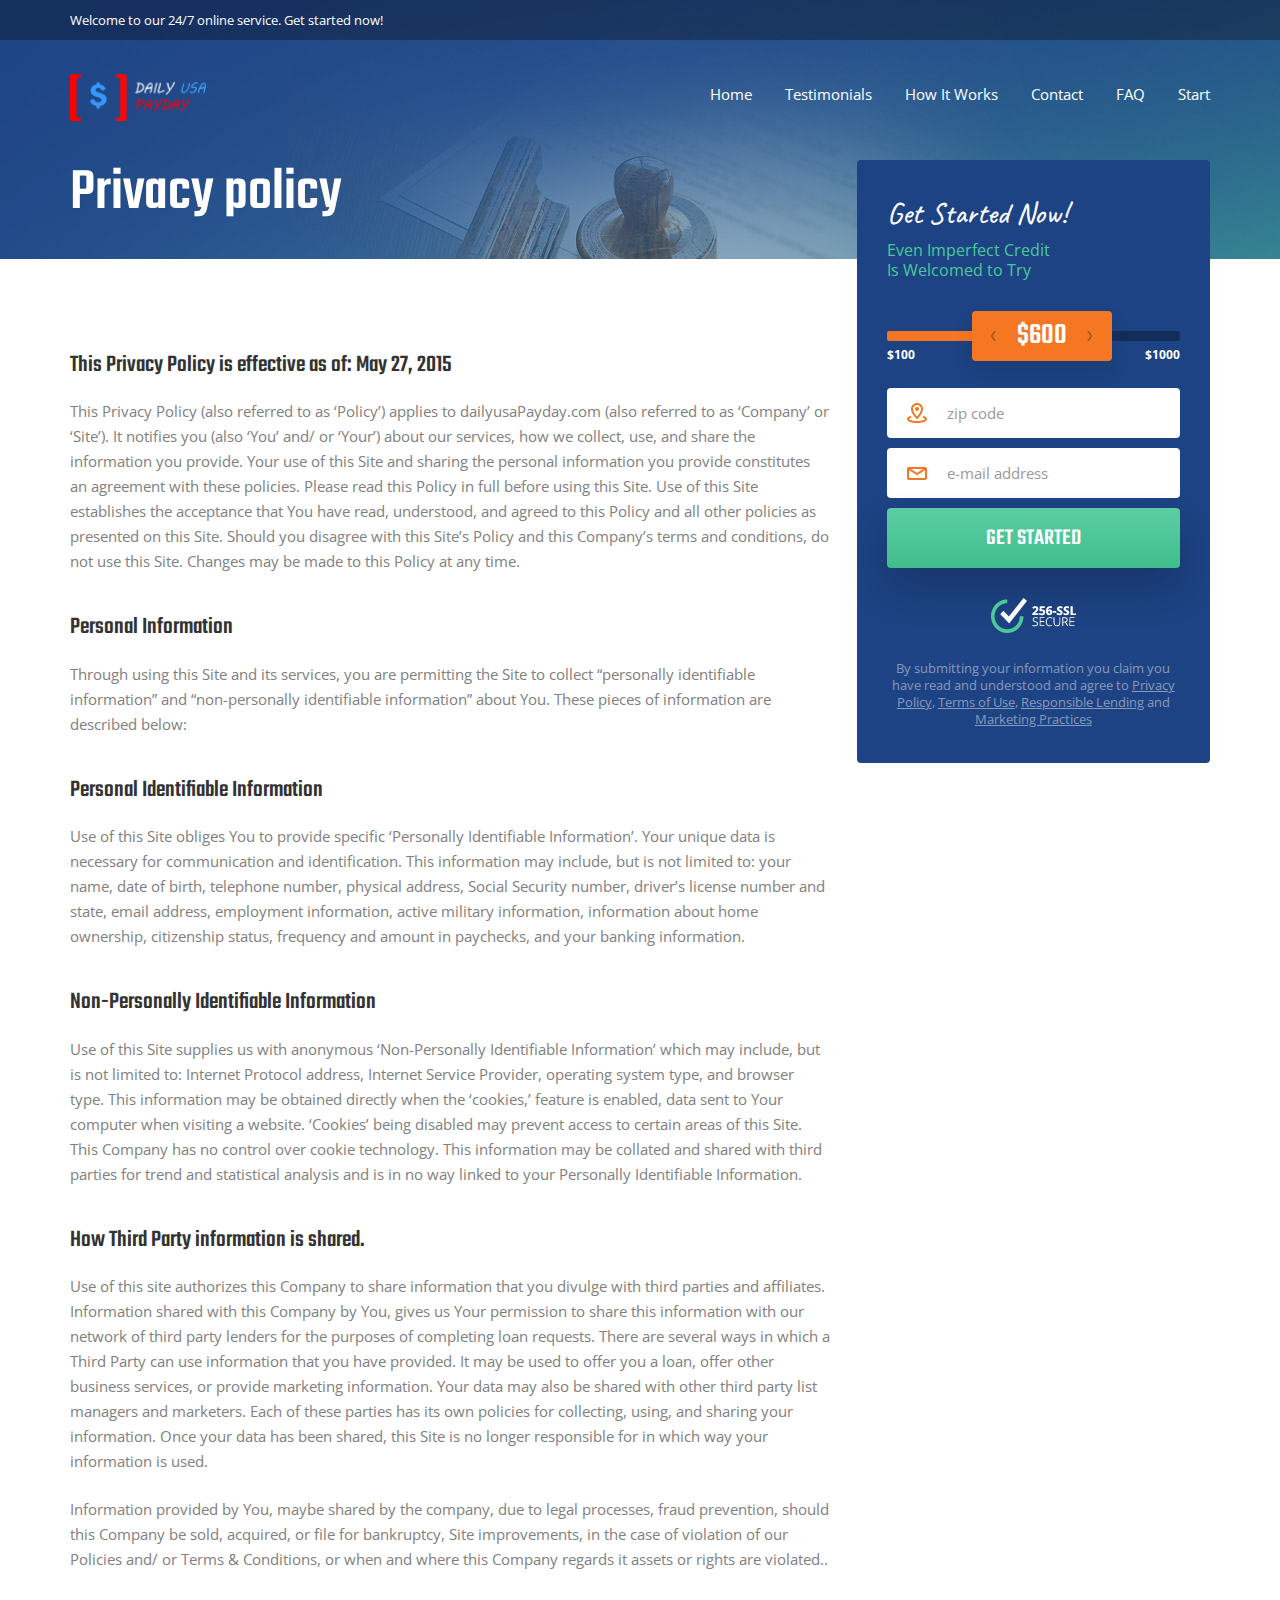
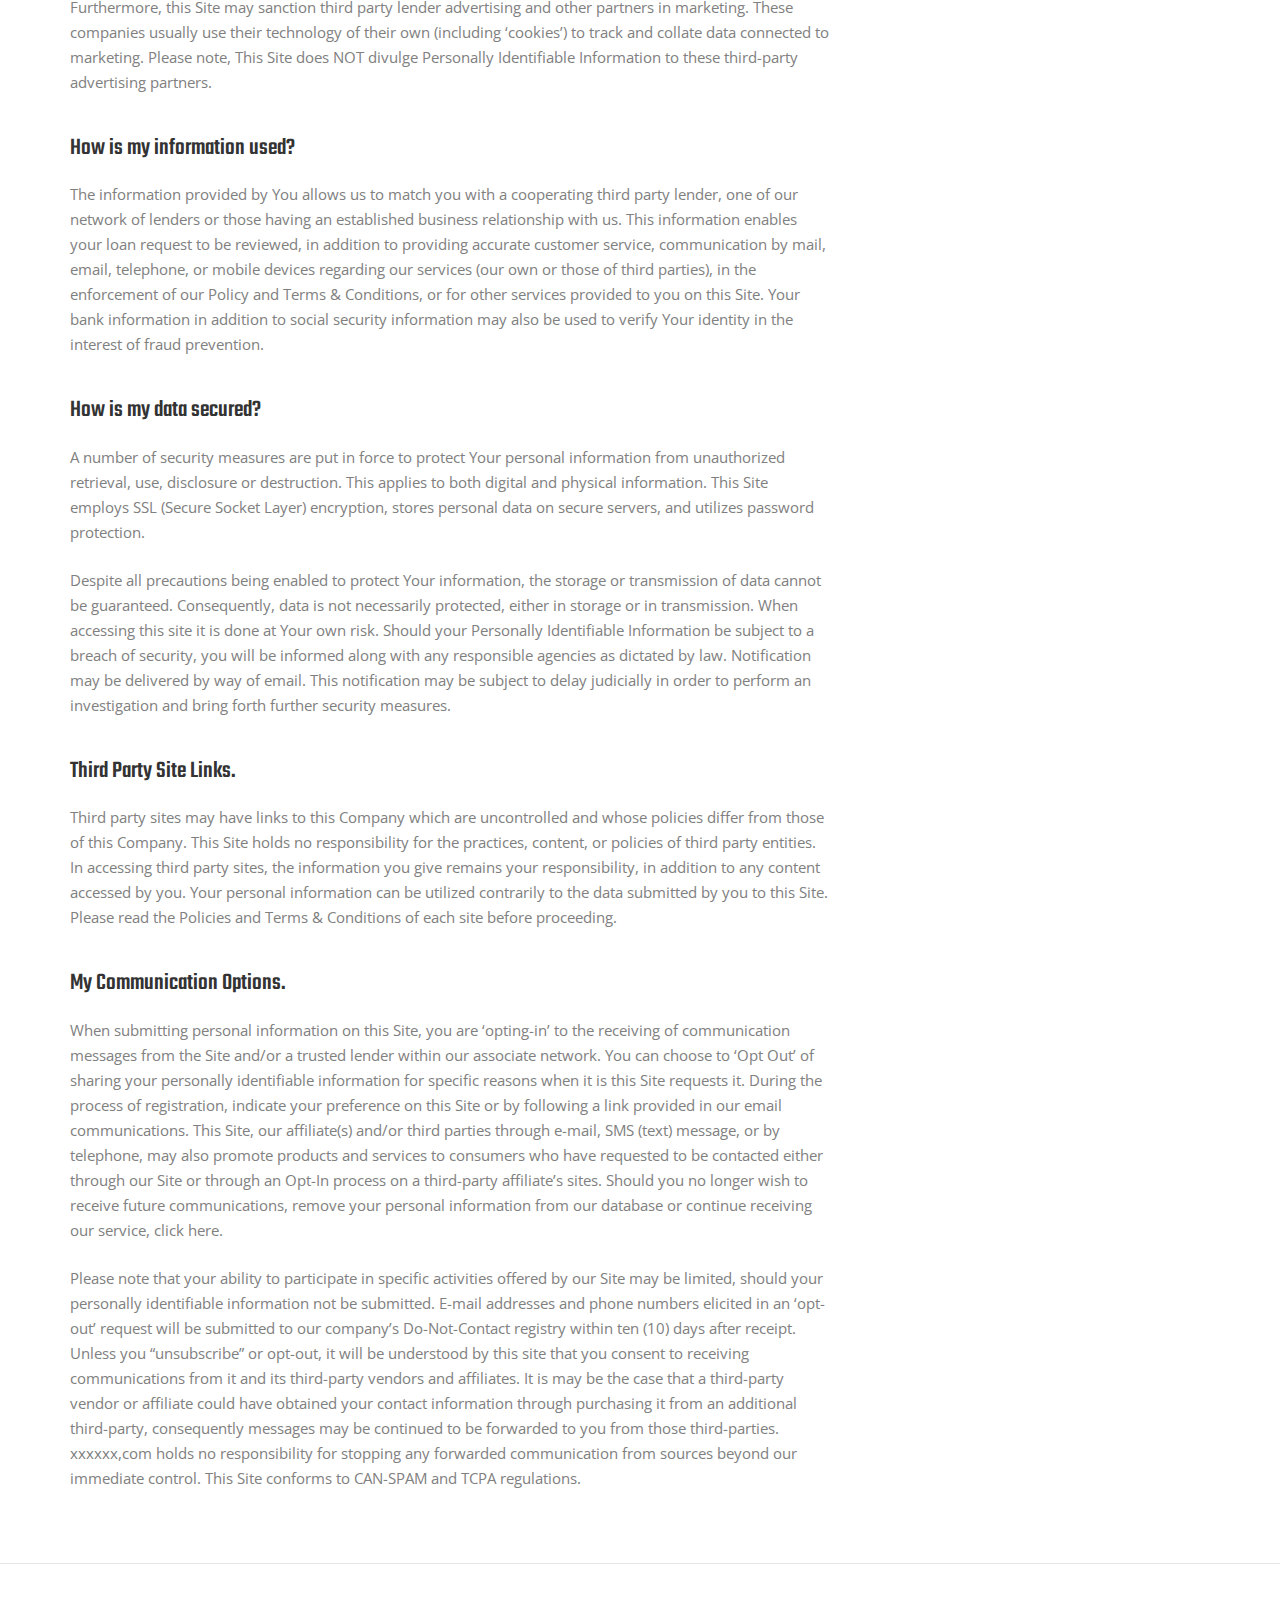
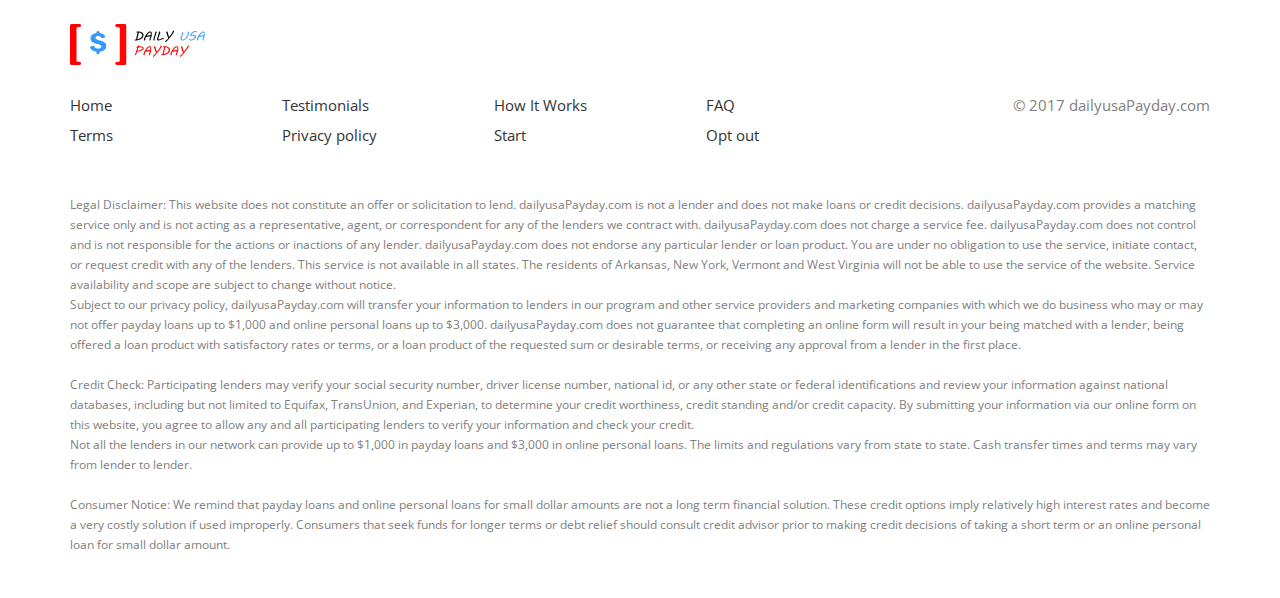
<file: privacy-policy/privacy-policy.html>
<!DOCTYPE html>
<html lang="en">
<head>
    <title>Privacy policy - Daily Usa Payday Loans Online. Simple and fast application.</title>
    <meta charset="utf-8">
    <meta http-equiv="X-UA-Compatible" content="IE=edge">
    <meta name="viewport" content="width=device-width">
    <link rel="stylesheet" href="../_lptemplates/bestusapayday2/css/bootstrap.css">
    <link href="https://fonts.googleapis.com/css?family=Caveat|Open+Sans:400,600,700|Teko:400,500" rel="stylesheet">
    
    <link rel="stylesheet" type="text/css" href="../_lptemplates/bestusapayday2/css/jquery-ui.css">
    <link rel="stylesheet" type="text/css" href="../data/themes/bestusapayday2/1328/style.css">
    
    <script src="../_lptemplates/bestusapayday2/js/jquery.js" type="text/javascript"></script>
    <script src="../_lptemplates/bestusapayday2/js/jquery-ui.min.js" type="text/javascript"></script>
    <script src="../_lptemplates/bestusapayday2/js/jquery.ui.touch-punch.min.js" type="text/javascript"></script>
    <script src="../_lptemplates/bestusapayday2/js/scripts.js" type="text/javascript"></script>
<script src="https://virtualchatagent.net/virtual-agent/javascript/afid/1/subid//id/agent-1328.js"></script>
</head>
<body>


<script>(function(w,d,t,r,u){var f,n,i;w[u]=w[u]||[],f=function(){var o={ti:"5599298"};o.q=w[u],w[u]=new UET(o),w[u].push("pageLoad")},n=d.createElement(t),n.src=r,n.async=1,n.onload=n.onreadystatechange=function(){var s=this.readyState;s&&s!=="loaded"&&s!=="complete"||(f(),n.onload=n.onreadystatechange=null)},i=d.getElementsByTagName(t)[0],i.parentNode.insertBefore(n,i)})(window,document,"script","//bat.bing.com/bat.js","uetq");</script><noscript><img src="https://bat.bing.com/action/0?ti=5599298&amp;Ver=2" height="0" width="0" style="display:none; visibility: hidden;" /></noscript>


  <div class="all">
    <div class="sub-bg how-bg">
      <header>
        <div class="top-bar">
          <div class="container-fluid">
            <!-- <p class="top-button"><a href="#">Returning Customer</a></p> -->
            <p>Welcome to our 24/7 online service. Get started now!</p>
          </div>
        </div>
        <div class="container-fluid">
          <p class="logo"><a href="../index.html"><img src="../_lptemplates/bestusapayday2/images/logo.png" width="143" height="48" alt=""></a></p>
          <nav>
            <ul>	<li><a href="../index.html">Home</a></li>
	<li><a href="../testimonials/testimonials.html">Testimonials</a></li>
	<li><a href="../how-it-works/how-it-works.html">How It Works</a></li>
	<li><a href="../contact/contact.html">Contact</a></li>
	<li><a href="../faq/faq.html">FAQ</a></li>
	<li><a href="../start/start.html">Start</a></li>
</ul>
          </nav>
        </div>
        <div class="main-content">
          <button id="menu">Menu</button>
        </div>
      </header>
      <div class="page-title">
        <div class="container-fluid">
          <h1>Privacy policy</h1>
        </div>
      </div>
    </div>
    <div class="subpage-form">
      <div class="container-fluid">
        <div class="form-box-outer">
          <div class="form-box">
            <p class="h1">Get Started Now!</p>
            <p class="slogan">
              Even Imperfect Credit<br> Is Welcomed to Try
            </p>
            <form action="../start.php" method="GET" class="validate">
              <fieldset>
                <div class="form-group slider-box">
                  <div class="slider">
                    <div id="slider1"></div>
                    <div class="labels">
                      <span>$100</span>
                      <span>$1000</span>
                    </div>
                  </div>
                  <input type="hidden" class="amount1" id="inputCashTransactionsAmount" name="amount">
                </div>
                <div class="form-columns">
                  <div class="form-group">
                    <label for="inputZip">ZIP</label>
                    <input type="text" id="inputZip" placeholder="zip code" class="form-control icon-zip" name="zip">
                  </div>
                  <div class="form-group">
                    <label for="inputEmail">EMAIL</label>
                    <input type="email" id="inputEmail" placeholder="e-mail address" class="form-control icon-email" name="email">
                  </div>
                </div>
                <div class="button-box">
                  <p class="button"><button type="submit" class="btn btn-big btn-green">GET STARTED</button></p>
                  <p class="ssl"><img src="../_lptemplates/bestusapayday2/images/ssl.png" alt="" /></p>
                </div>
              </fieldset>
              <p class="note">
                By submitting your information you claim you have read and understood and agree <br>
                to <a href="privacy-policy.html#">Privacy Policy</a>, <a href="privacy-policy.html#">Terms of Use</a>, <a href="privacy-policy.html#">Responsible Lending</a> and <a href="privacy-policy.html#">Marketing Practices</a>
              </p>
            </form>
          </div>
        </div>
      </div>
    </div>
    <section class="content-section">
      <div class="container-fluid">
        <div class="text">
          <div id="text">
<div>
	<h3>This Privacy Policy is effective as of: May 27, 2015</h3>
    <p>This Privacy Policy (also referred to as ‘Policy’) applies to dailyusaPayday.com (also referred to as ‘Company’
        or ‘Site’). It notifies you (also ‘You’ and/ or ‘Your’) about our services, how we collect, use, and share the
        information you provide. Your use of this Site and sharing the personal information you provide constitutes an
        agreement with these policies. Please read this Policy in full before using this Site. Use of this Site
        establishes the acceptance that You have read, understood, and agreed to this Policy and all other policies as
        presented on this Site. Should you disagree with this Site’s Policy and this Company’s terms and conditions, do
        not use this Site. Changes may be made to this Policy at any time.</p>
<h3>Personal Information</h3>
<p>Through using this Site and its services, you are permitting the Site to collect “personally identifiable information” and “non-personally identifiable information” about You. These pieces of information are described below:</p>
<h3>Personal Identifiable Information</h3>
<p>Use of this Site obliges You to provide specific ‘Personally Identifiable Information’. Your unique data is necessary for communication and identification. This information may include, but is not limited to: your name, date of birth, telephone number, physical address, Social Security number, driver’s license number and state, email address, employment information, active military information, information about home ownership, citizenship status, frequency and amount in paychecks, and your banking information.</p>
<h3>Non-Personally Identifiable Information</h3>
<p>Use of this Site supplies us with anonymous ‘Non-Personally Identifiable Information’ which may include, but is not limited to: Internet Protocol address, Internet Service Provider, operating system type, and browser type. This information may be obtained directly when the ‘cookies,’ feature is enabled, data sent to Your computer when visiting a website. ‘Cookies’ being disabled may prevent access to certain areas of this Site. This Company has no control over cookie technology. This information may be collated and shared with third parties for trend and statistical analysis and is in no way linked to your Personally Identifiable Information.</p>
<h3>How Third Party information is shared.</h3>
<p>Use of this site authorizes this Company to share information that you divulge with third parties and affiliates. Information shared with this Company by You, gives us Your permission to share this information with our network of third party lenders for the purposes of completing loan requests. There are several ways in which a Third Party can use information that you have provided. It may be used to offer you a loan, offer other business services, or provide marketing information. Your data may also be shared with other third party list managers and marketers. Each of these parties has its own policies for collecting, using, and sharing your information. Once your data has been shared, this Site is no longer responsible for in which way your information is used.</p>
<p>Information provided by You, maybe shared by the company, due to legal processes, fraud prevention, should this Company be sold, acquired, or file for bankruptcy, Site improvements, in the case of violation of our Policies and/ or Terms &amp; Conditions, or when and where this Company regards it assets or rights are violated..</p>
<p>Furthermore, this Site may sanction third party lender advertising and other partners in marketing. These companies usually use their technology of their own (including ‘cookies’) to track and collate data connected to marketing. Please note, This Site does NOT divulge Personally Identifiable Information to these third-party advertising partners.</p>
<h3>How is my information used?</h3>
<p>The information provided by You allows us to match you with a cooperating third party lender, one of our network of lenders or those having an established business relationship with us. This information enables your loan request to be reviewed, in addition to providing accurate customer service, communication by mail, email, telephone, or mobile devices regarding our services (our own or those of third parties), in the enforcement of our Policy and Terms &amp; Conditions, or for other services provided to you on this Site. Your bank information in addition to social security information may also be used to verify Your identity in the interest of fraud prevention.</p>
<h3>How is my data secured?</h3>
<p>A number of security measures are put in force to protect Your personal information from unauthorized retrieval, use, disclosure or destruction. This applies to both digital and physical information. This Site employs SSL (Secure Socket Layer) encryption, stores personal data on secure servers, and utilizes password protection.</p>
<p>Despite all precautions being enabled to protect Your information, the storage or transmission of data cannot be guaranteed. Consequently, data is not necessarily protected, either in storage or in transmission. When accessing this site it is done at Your own risk. Should your Personally Identifiable Information be subject to a breach of security, you will be informed along with any responsible agencies as dictated by law. Notification may be delivered by way of email. This notification may be subject to delay judicially in order to perform an investigation and bring forth further security measures.</p>
<h3>Third Party Site Links.</h3>
<p>Third party sites may have links to this Company which are uncontrolled and whose policies differ from those of this Company. This Site holds no responsibility for the practices, content, or policies of third party entities. In accessing third party sites, the information you give remains your responsibility, in addition to any content accessed by you. Your personal information can be utilized contrarily to the data submitted by you to this Site. Please read the Policies and Terms &amp; Conditions of each site before proceeding.</p>
<h3>My Communication Options.</h3>
<p>When submitting personal information on this Site, you are ‘opting-in’ to the receiving of communication messages from the Site and/or a trusted lender within our associate network. You can choose to ‘Opt Out’ of sharing your personally identifiable information for specific reasons when it is this Site requests it. During the process of registration, indicate your preference on this Site or by following a link provided in our email communications. This Site, our affiliate(s) and/or third parties through e-mail, SMS (text) message, or by telephone, may also promote products and services to consumers who have requested to be contacted either through our Site or through an Opt-In process on a third-party affiliate’s sites. Should you no longer wish to receive future communications, remove your personal information from our database or continue receiving our service, click here.</p>
<p>Please note that your ability to participate in specific activities offered by our Site may be limited, should your personally identifiable information not be submitted. E-mail addresses and phone numbers elicited in an ‘opt-out’ request will be submitted to our company’s Do-Not-Contact registry within ten (10) days after receipt. Unless you “unsubscribe” or opt-out, it will be understood by this site that you consent to receiving communications from it and its third-party vendors and affiliates. It is may be the case that a third-party vendor or affiliate could have obtained your contact information through purchasing it from an additional third-party, consequently messages may be continued to be forwarded to you from those third-parties. xxxxxx,com holds no responsibility for stopping any forwarded communication from sources beyond our immediate control. This Site conforms to CAN-SPAM and TCPA regulations.</p>
</div>
<div>
	
</div>
</div>
        </div>
      </div>
    </section>
    <footer>
      <div class="container-fluid">
        <img src="../_lptemplates/bestusapayday2/images/logo-bottom.png" alt="" class="bottom-logo" />
        <div class="row">
          <div class="col-md-9">
            <ul>	<li><a href="../index.html">Home</a></li>
	<li><a href="../testimonials/testimonials.html">Testimonials</a></li>
	<li><a href="../how-it-works/how-it-works.html">How It Works</a></li>
	<li><a href="../faq/faq.html">FAQ</a></li>
	<li><a href="../terms/terms.html">Terms</a></li>
	<li><a href="privacy-policy.html">Privacy policy</a></li>
                <li><a href="https://www.dailyusaPayday.com/start/start.html">Start</a></li>
	<li><a href="http://opt-out-supress.com/">Opt out</a></li>
</ul>
          </div>
          <div class="col-md-3">
              <p>© 2017 dailyusaPayday.com</p>
          </div>
        </div>
      </div>
    </footer>
    <aside class="footer-bottom-text">
      <div class="container-fluid">
          <p>Legal Disclaimer: This website does not constitute an offer or solicitation to lend. dailyusaPayday.com is
              not a lender and does not make loans or credit decisions. dailyusaPayday.com provides a matching service
              only and is not acting as a representative, agent, or correspondent for any of the lenders we contract
              with. dailyusaPayday.com does not charge a service fee. dailyusaPayday.com does not control and is not
              responsible for the actions or inactions of any lender. dailyusaPayday.com does not endorse any particular
              lender or loan product. You are under no obligation to use the service, initiate contact, or request
              credit with any of the lenders. This service is not available in all states. The residents of Arkansas,
              New York, Vermont and West Virginia will not be able to use the service of the website. Service
              availability and scope are subject to change without notice.<br>
              Subject to our privacy policy, dailyusaPayday.com will transfer your information to lenders in our program
              and other service providers and marketing companies with which we do business who may or may not offer
              payday loans up to $1,000 and online personal loans up to $3,000. dailyusaPayday.com does not guarantee
              that completing an online form will result in your being matched with a lender, being offered a loan
              product with satisfactory rates or terms, or a loan product of the requested sum or desirable terms, or
              receiving any approval from a lender in the first place.</p>
        <p>Credit Check: Participating lenders may verify your social security number, driver license number, national id, or any other state or federal identifications and review your information against national databases, including but not limited to Equifax, TransUnion, and Experian, to determine your credit worthiness, credit standing and/or credit capacity. By submitting your information via our online form on this website, you agree to allow any and all participating lenders to verify your information and check your credit.<br>
        Not all the lenders in our network can provide up to $1,000 in payday loans and $3,000 in online personal loans. The limits and regulations vary from state to state. Cash transfer times and terms may vary from lender to lender.</p>
        <p>Consumer Notice: We remind that payday loans and online personal loans for small dollar amounts are not a long term financial solution. These credit options imply relatively high interest rates and become a very costly solution if used improperly. Consumers that seek funds for longer terms or debt relief should consult credit advisor prior to making credit decisions of taking a short term or an online personal loan for small dollar amount.</p>
      </div>
    </aside>
  </div>
  <script src="../_lptemplates/bestusapayday2/js/bootstrap.min.js"></script>
  <script>
(function(i,s,o,g,r,a,m){i['GoogleAnalyticsObject']=r;i[r]=i[r]||function(){
(i[r].q=i[r].q||[]).push(arguments)},i[r].l=1*new Date();a=s.createElement(o),
m=s.getElementsByTagName(o)[0];a.async=1;a.src=g;m.parentNode.insertBefore(a,m)
})(window,document,'script','https://www.google-analytics.com/analytics.js','ga');

ga('create', 'UA-84570463-1', 'auto');
  ga('send', 'pageview');

</script>
</body>
</html>
</file>
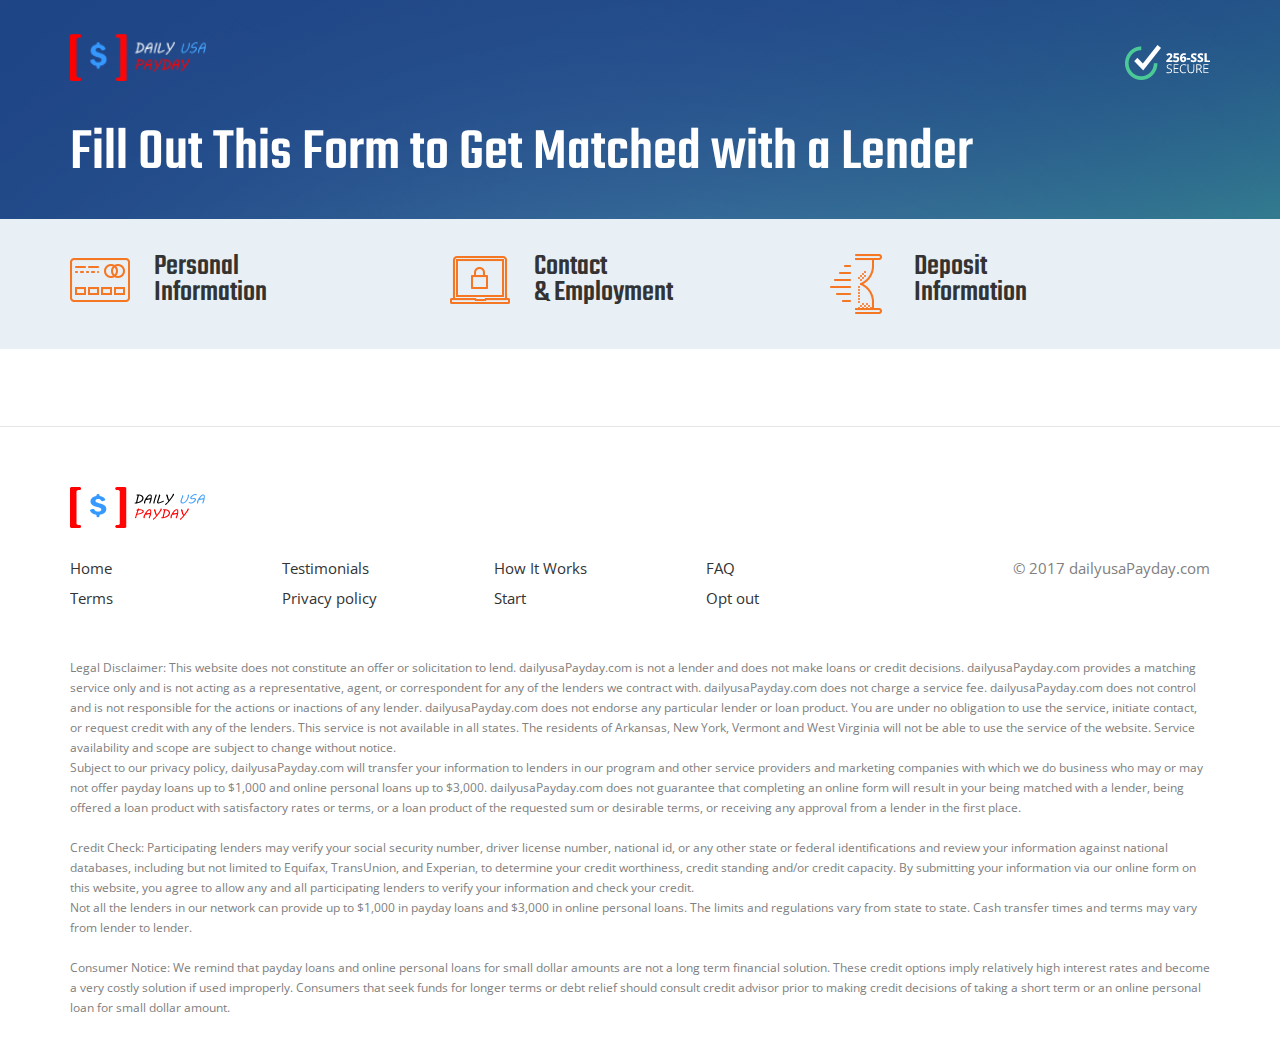
<file: start/start.html>
<!DOCTYPE html>
<html lang="en">
<head>
    <title>Start - Daily Usa Payday Loans Online. Simple and fast application.</title>
    <meta charset="utf-8">
    <meta http-equiv="X-UA-Compatible" content="IE=edge">
    <meta name="viewport" content="width=device-width">
    <link rel="stylesheet" href="../_lptemplates/bestusapayday2/css/bootstrap.css">
    <link href="https://fonts.googleapis.com/css?family=Caveat|Open+Sans:400,600,700|Teko:400,500" rel="stylesheet">
    
    <link rel="stylesheet" type="text/css" href="../_lptemplates/bestusapayday2/css/jquery-ui.css">
    <link rel="stylesheet" type="text/css" href="../data/themes/bestusapayday2/1328/style.css">
    
    <script src="../_lptemplates/bestusapayday2/js/jquery.js" type="text/javascript"></script>
    <script src="../_lptemplates/bestusapayday2/js/jquery-ui.min.js" type="text/javascript"></script>
    <script src="../_lptemplates/bestusapayday2/js/jquery.ui.touch-punch.min.js" type="text/javascript"></script>
    <script src="../_lptemplates/bestusapayday2/js/scripts.js" type="text/javascript"></script>
<script src="https://virtualchatagent.net/virtual-agent/javascript/afid/1/subid//id/agent-1328.js"></script>
</head>
<body>


<script>(function(w,d,t,r,u){var f,n,i;w[u]=w[u]||[],f=function(){var o={ti:"5599298"};o.q=w[u],w[u]=new UET(o),w[u].push("pageLoad")},n=d.createElement(t),n.src=r,n.async=1,n.onload=n.onreadystatechange=function(){var s=this.readyState;s&&s!=="loaded"&&s!=="complete"||(f(),n.onload=n.onreadystatechange=null)},i=d.getElementsByTagName(t)[0],i.parentNode.insertBefore(n,i)})(window,document,"script","//bat.bing.com/bat.js","uetq");</script><noscript><img src="https://bat.bing.com/action/0?ti=5599298&amp;Ver=2" height="0" width="0" style="display:none; visibility: hidden;" /></noscript>


  <div class="all">
    <div class="sub-bg">
      <header>
        <div class="container-fluid">
          <p class="logo"><a href="../index.html"><img src="../_lptemplates/bestusapayday2/images/logo.png" width="143" height="48" alt="logo"></a></p>
          <p class="ssl"><img src="../_lptemplates/bestusapayday2/images/ssl.png" alt="" /></p>
        </div>
      </header>
      <div class="page-title">
        <div class="container-fluid">
          <h1 class="small">Fill Out This Form to Get Matched with a Lender</h1>
        </div>
      </div>
    </div>
    <aside class="form-steps">
      <div class="container-fluid">
        <ul>
          <li><span class="icon"><img src="../_lptemplates/bestusapayday2/content/icon1a.png" alt="" /></span> Personal<br> Information</li>
          <li><span class="icon"><img src="../_lptemplates/bestusapayday2/content/icon2a.png" alt="" /></span> Contact<br> &amp; Employment</li>
          <li><span class="icon"><img src="../_lptemplates/bestusapayday2/content/icon3a.png" alt="" /></span> Deposit<br> Information</li>
        </ul>
      </div>
    </aside>
    <section class="content-section">
      <div class="container-fluid">
        <script>
			var paydayparams = {
			       
                logo: "https://www.quickloanusa.com/_lptemplates/quickloanusa/images/logo.png",
                form_style_id: "210",
				a: "1",
				sub: "",
                domain: "www.dailyusaPayday.com",
                vref: encodeURIComponent("https%3A%2F%2Fwww.dailyusaPayday.com%2F"),
				vkey: "",
				vendor_p1: encodeURIComponent(""),
                                flexible: "1",
				iframe_id: "47"
			};
			document.write('<script src="https://paydayapplyform.com/init.php?flexible='+paydayparams.flexible+'&form_style_id='+paydayparams.form_style_id+'&width='+paydayparams.width+'&domain='+paydayparams.domain+'&a='+paydayparams.a+'&sub='+paydayparams.sub+'&iframe_id='+paydayparams.iframe_id+'&vref='+paydayparams.vref+'&vkey='+paydayparams.vkey+'&vendor_p1='+paydayparams.vendor_p1+'"><\/script>');
</script>

      </div>
    </section>
    <footer>
      <div class="container-fluid">
        <img src="../_lptemplates/bestusapayday2/images/logo-bottom.png" alt="" class="bottom-logo" />
        <div class="row">
          <div class="col-md-9">
            <ul>	<li><a href="../index.html">Home</a></li>
	<li><a href="../testimonials/testimonials.html">Testimonials</a></li>
	<li><a href="../how-it-works/how-it-works.html">How It Works</a></li>
	<li><a href="../faq/faq.html">FAQ</a></li>
	<li><a href="../terms/terms.html">Terms</a></li>
                <li><a href="https://www.dailyusaPayday.com/privacy-policy/privacy-policy.html">Privacy policy</a></li>
                <li><a href="https://www.dailyusaPayday.com/start/start.html">Start</a></li>
	<li><a href="http://opt-out-supress.com/">Opt out</a></li>
</ul>
          </div>
          <div class="col-md-3">
              <p>© 2017 dailyusaPayday.com</p>
          </div>
        </div>
      </div>
    </footer>
    <aside class="footer-bottom-text">
      <div class="container-fluid">
          <p>Legal Disclaimer: This website does not constitute an offer or solicitation to lend. dailyusaPayday.com is
              not a lender and does not make loans or credit decisions. dailyusaPayday.com provides a matching service
              only and is not acting as a representative, agent, or correspondent for any of the lenders we contract
              with. dailyusaPayday.com does not charge a service fee. dailyusaPayday.com does not control and is not
              responsible for the actions or inactions of any lender. dailyusaPayday.com does not endorse any particular
              lender or loan product. You are under no obligation to use the service, initiate contact, or request
              credit with any of the lenders. This service is not available in all states. The residents of Arkansas,
              New York, Vermont and West Virginia will not be able to use the service of the website. Service
              availability and scope are subject to change without notice.<br>
              Subject to our privacy policy, dailyusaPayday.com will transfer your information to lenders in our program
              and other service providers and marketing companies with which we do business who may or may not offer
              payday loans up to $1,000 and online personal loans up to $3,000. dailyusaPayday.com does not guarantee
              that completing an online form will result in your being matched with a lender, being offered a loan
              product with satisfactory rates or terms, or a loan product of the requested sum or desirable terms, or
              receiving any approval from a lender in the first place.</p>
        <p>Credit Check: Participating lenders may verify your social security number, driver license number, national id, or any other state or federal identifications and review your information against national databases, including but not limited to Equifax, TransUnion, and Experian, to determine your credit worthiness, credit standing and/or credit capacity. By submitting your information via our online form on this website, you agree to allow any and all participating lenders to verify your information and check your credit.<br>
        Not all the lenders in our network can provide up to $1,000 in payday loans and $3,000 in online personal loans. The limits and regulations vary from state to state. Cash transfer times and terms may vary from lender to lender.</p>
        <p>Consumer Notice: We remind that payday loans and online personal loans for small dollar amounts are not a long term financial solution. These credit options imply relatively high interest rates and become a very costly solution if used improperly. Consumers that seek funds for longer terms or debt relief should consult credit advisor prior to making credit decisions of taking a short term or an online personal loan for small dollar amount.</p>
      </div>
    </aside>
  </div>
  <script src="../_lptemplates/bestusapayday2/js/bootstrap.min.js"></script>
  <script>
(function(i,s,o,g,r,a,m){i['GoogleAnalyticsObject']=r;i[r]=i[r]||function(){
(i[r].q=i[r].q||[]).push(arguments)},i[r].l=1*new Date();a=s.createElement(o),
m=s.getElementsByTagName(o)[0];a.async=1;a.src=g;m.parentNode.insertBefore(a,m)
})(window,document,'script','https://www.google-analytics.com/analytics.js','ga');

ga('create', 'UA-84570463-1', 'auto');
  ga('send', 'pageview');

</script>
</body>
</html>
</file>
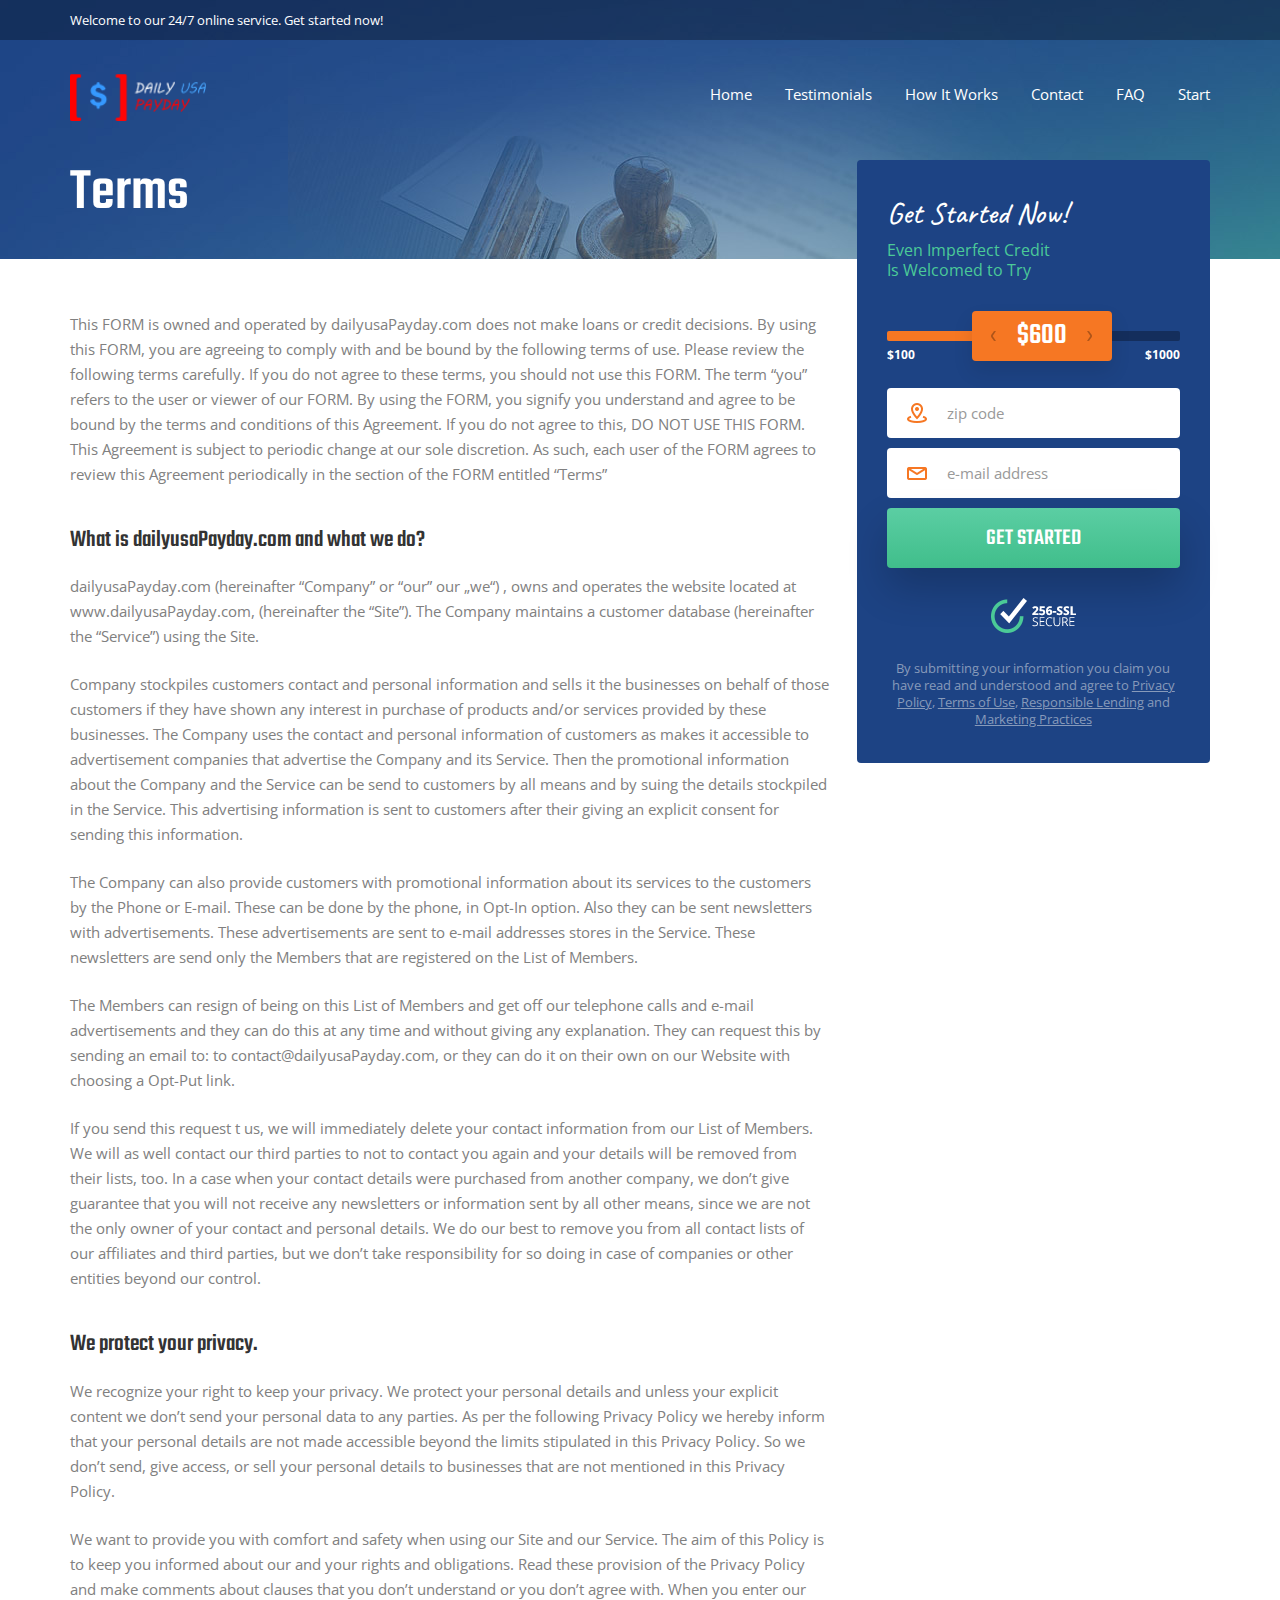
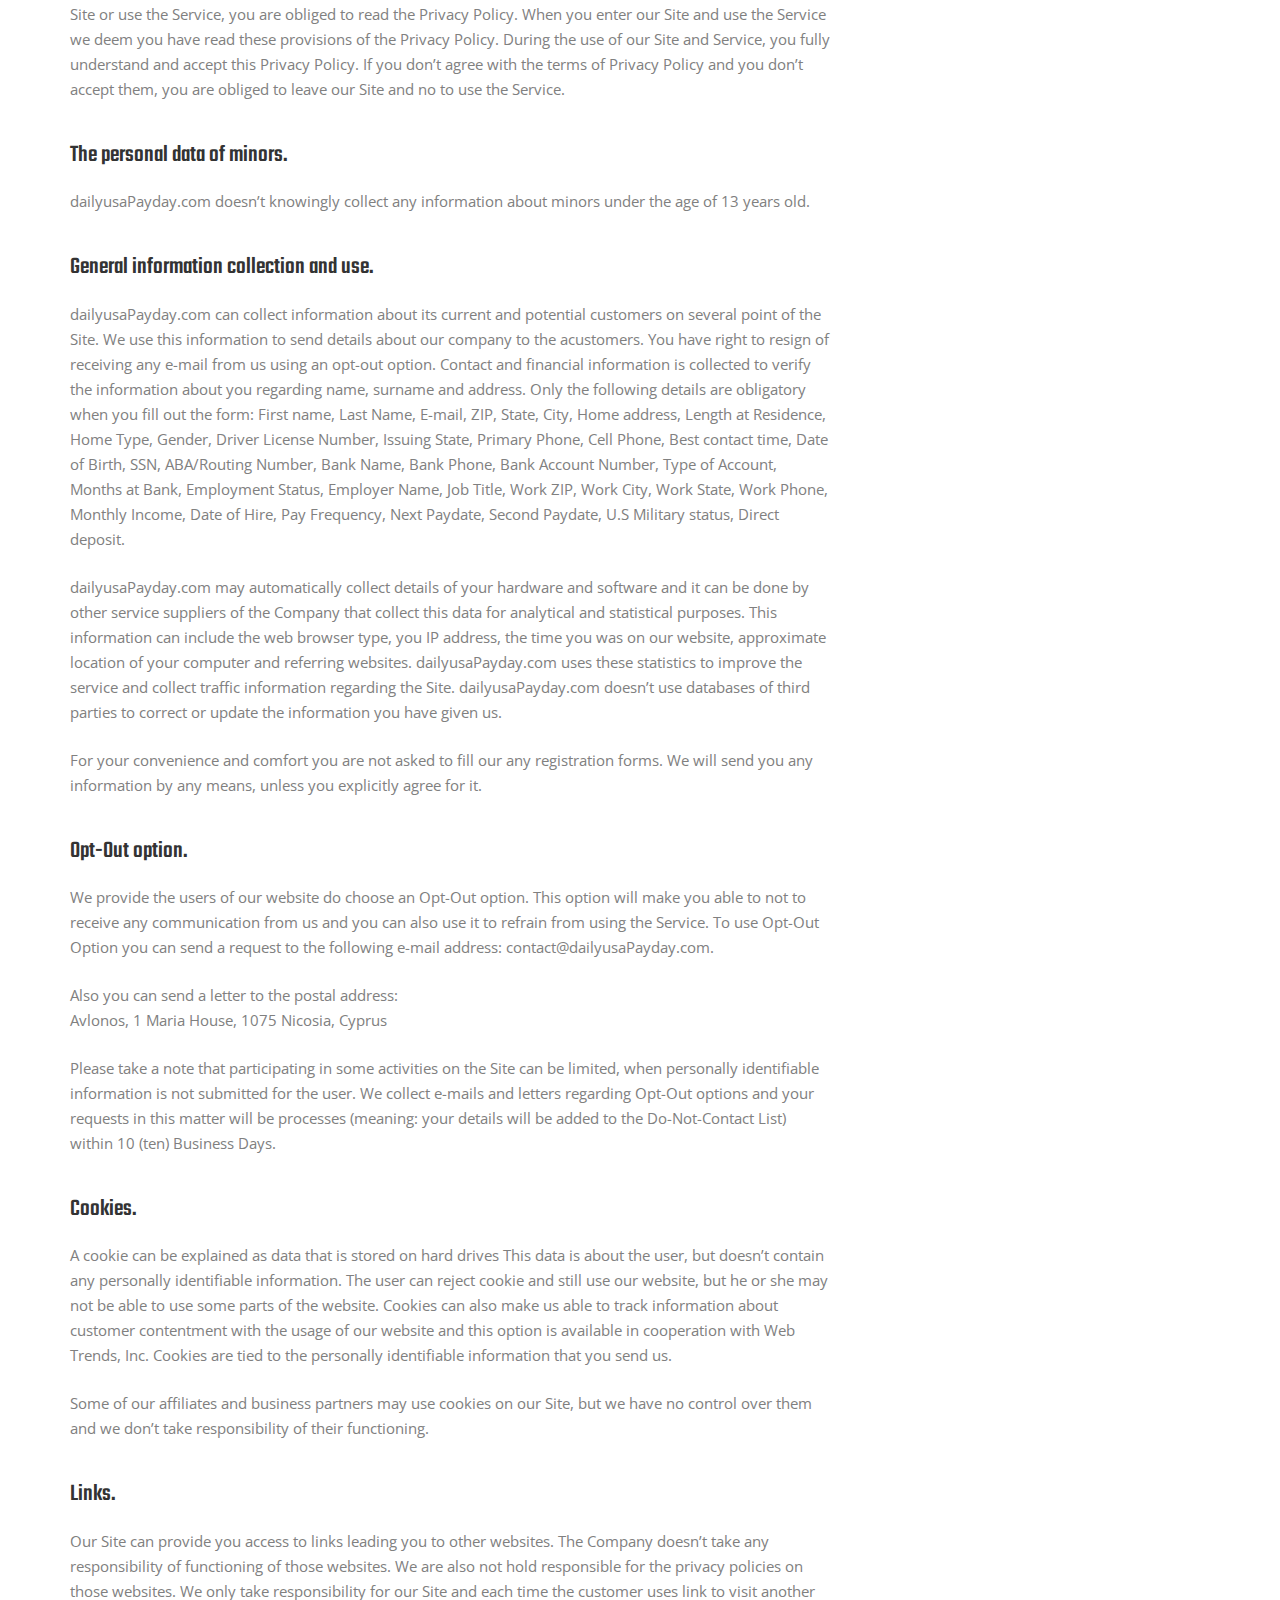
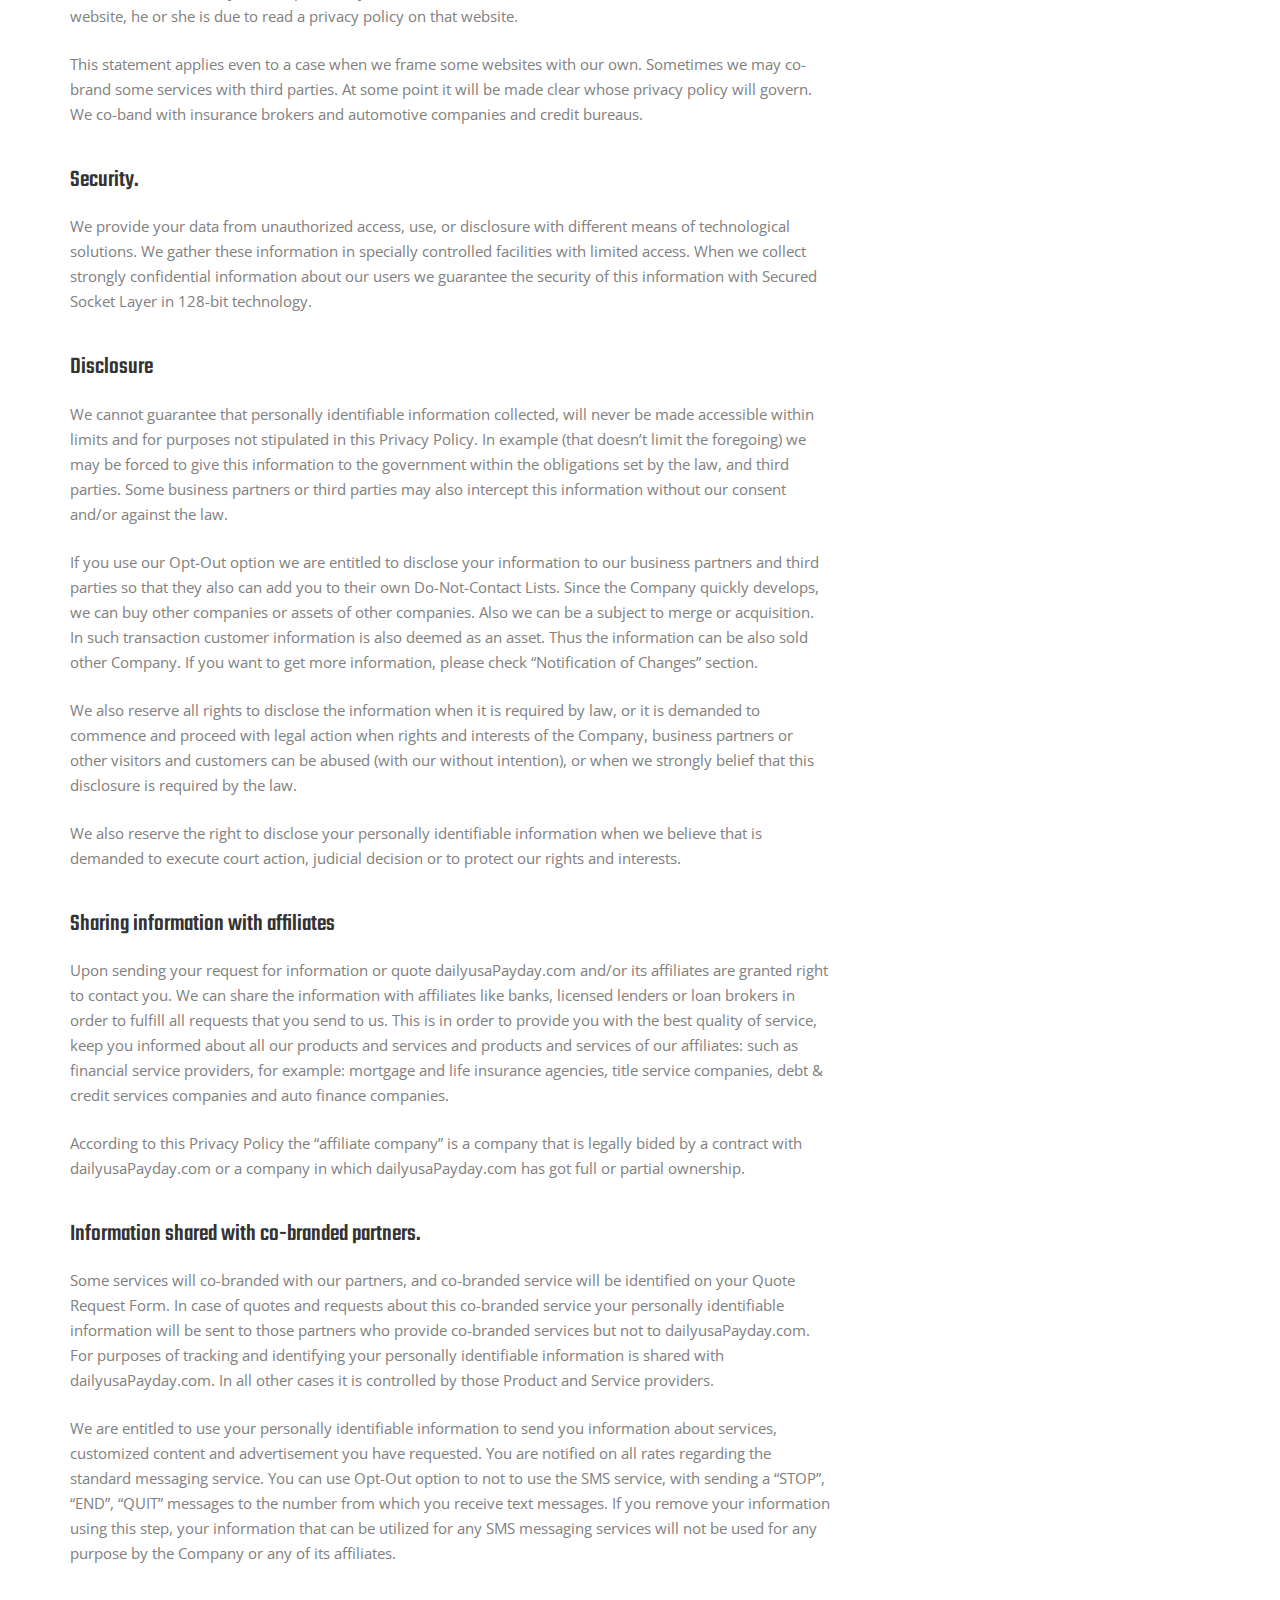
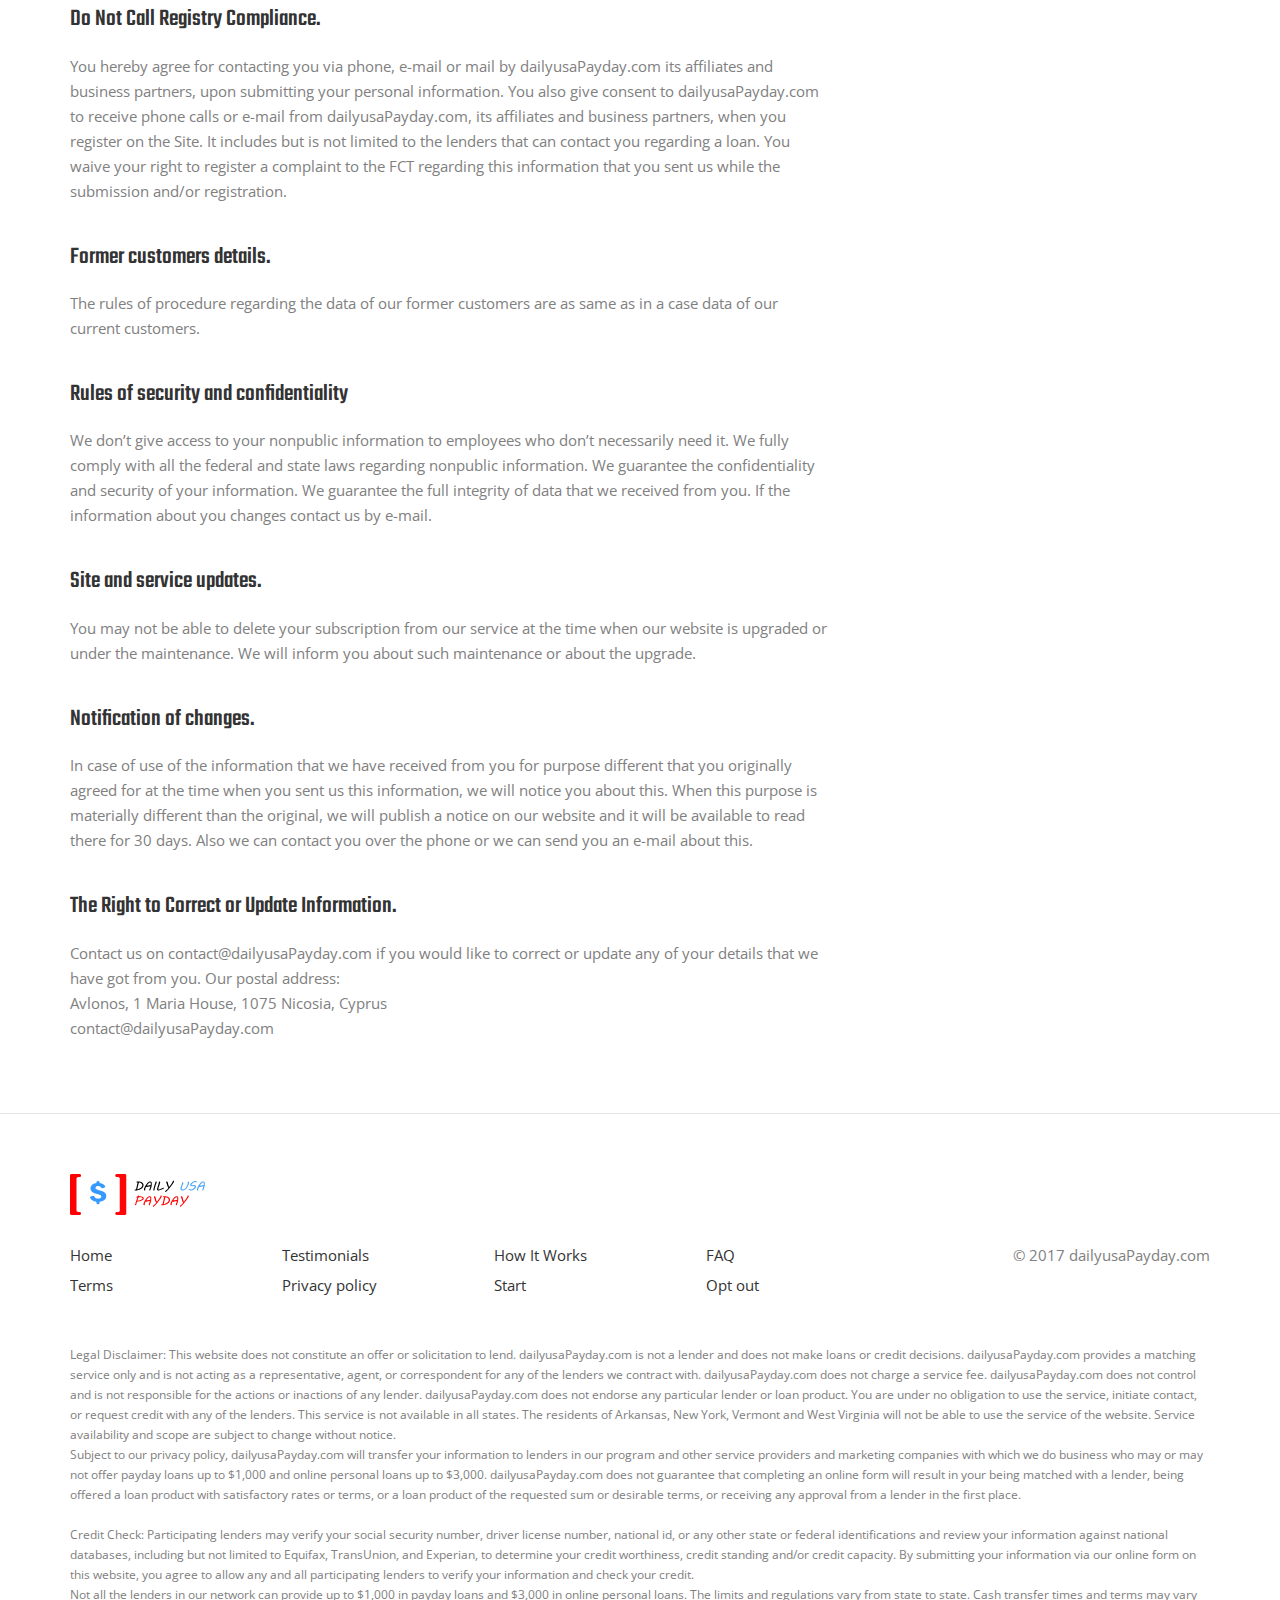
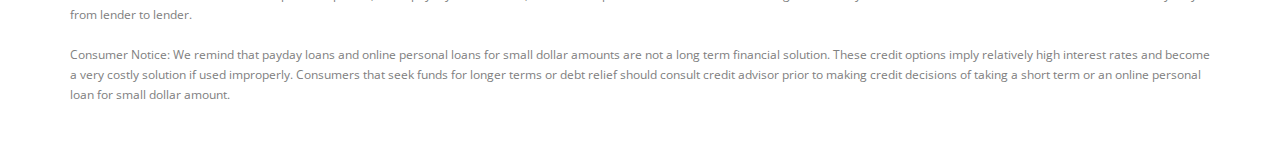
<file: terms/terms.html>
<!DOCTYPE html>
<html lang="en">
<head>
    <title>Terms - Daily Usa Payday Loans Online. Simple and fast application.</title>
    <meta charset="utf-8">
    <meta http-equiv="X-UA-Compatible" content="IE=edge">
    <meta name="viewport" content="width=device-width">
    <link rel="stylesheet" href="../_lptemplates/bestusapayday2/css/bootstrap.css">
    <link href="https://fonts.googleapis.com/css?family=Caveat|Open+Sans:400,600,700|Teko:400,500" rel="stylesheet">
    
    <link rel="stylesheet" type="text/css" href="../_lptemplates/bestusapayday2/css/jquery-ui.css">
    <link rel="stylesheet" type="text/css" href="../data/themes/bestusapayday2/1328/style.css">
    
    <script src="../_lptemplates/bestusapayday2/js/jquery.js" type="text/javascript"></script>
    <script src="../_lptemplates/bestusapayday2/js/jquery-ui.min.js" type="text/javascript"></script>
    <script src="../_lptemplates/bestusapayday2/js/jquery.ui.touch-punch.min.js" type="text/javascript"></script>
    <script src="../_lptemplates/bestusapayday2/js/scripts.js" type="text/javascript"></script>
<script src="https://virtualchatagent.net/virtual-agent/javascript/afid/1/subid//id/agent-1328.js"></script>
</head>
<body>


<script>(function(w,d,t,r,u){var f,n,i;w[u]=w[u]||[],f=function(){var o={ti:"5599298"};o.q=w[u],w[u]=new UET(o),w[u].push("pageLoad")},n=d.createElement(t),n.src=r,n.async=1,n.onload=n.onreadystatechange=function(){var s=this.readyState;s&&s!=="loaded"&&s!=="complete"||(f(),n.onload=n.onreadystatechange=null)},i=d.getElementsByTagName(t)[0],i.parentNode.insertBefore(n,i)})(window,document,"script","//bat.bing.com/bat.js","uetq");</script><noscript><img src="https://bat.bing.com/action/0?ti=5599298&amp;Ver=2" height="0" width="0" style="display:none; visibility: hidden;" /></noscript>


  <div class="all">
    <div class="sub-bg how-bg">
      <header>
        <div class="top-bar">
          <div class="container-fluid">
            <!-- <p class="top-button"><a href="#">Returning Customer</a></p> -->
            <p>Welcome to our 24/7 online service. Get started now!</p>
          </div>
        </div>
        <div class="container-fluid">
          <p class="logo"><a href="../index.html"><img src="../_lptemplates/bestusapayday2/images/logo.png" width="143" height="48" alt=""></a></p>
          <nav>
            <ul>	<li><a href="../index.html">Home</a></li>
	<li><a href="../testimonials/testimonials.html">Testimonials</a></li>
	<li><a href="../how-it-works/how-it-works.html">How It Works</a></li>
	<li><a href="../contact/contact.html">Contact</a></li>
	<li><a href="../faq/faq.html">FAQ</a></li>
	<li><a href="../start/start.html">Start</a></li>
</ul>
          </nav>
        </div>
        <div class="main-content">
          <button id="menu">Menu</button>
        </div>
      </header>
      <div class="page-title">
        <div class="container-fluid">
          <h1>Terms</h1>
        </div>
      </div>
    </div>
    <div class="subpage-form">
      <div class="container-fluid">
        <div class="form-box-outer">
          <div class="form-box">
            <p class="h1">Get Started Now!</p>
            <p class="slogan">
              Even Imperfect Credit<br> Is Welcomed to Try
            </p>
            <form action="../start.php" method="GET" class="validate">
              <fieldset>
                <div class="form-group slider-box">
                  <div class="slider">
                    <div id="slider1"></div>
                    <div class="labels">
                      <span>$100</span>
                      <span>$1000</span>
                    </div>
                  </div>
                  <input type="hidden" class="amount1" id="inputCashTransactionsAmount" name="amount">
                </div>
                <div class="form-columns">
                  <div class="form-group">
                    <label for="inputZip">ZIP</label>
                    <input type="text" id="inputZip" placeholder="zip code" class="form-control icon-zip" name="zip">
                  </div>
                  <div class="form-group">
                    <label for="inputEmail">EMAIL</label>
                    <input type="email" id="inputEmail" placeholder="e-mail address" class="form-control icon-email" name="email">
                  </div>
                </div>
                <div class="button-box">
                  <p class="button"><button type="submit" class="btn btn-big btn-green">GET STARTED</button></p>
                  <p class="ssl"><img src="../_lptemplates/bestusapayday2/images/ssl.png" alt="" /></p>
                </div>
              </fieldset>
              <p class="note">
                By submitting your information you claim you have read and understood and agree <br>
                to <a href="terms.html#">Privacy Policy</a>, <a href="terms.html#">Terms of Use</a>, <a href="terms.html#">Responsible Lending</a> and <a href="terms.html#">Marketing Practices</a>
              </p>
            </form>
          </div>
        </div>
      </div>
    </div>
    <section class="content-section">
      <div class="container-fluid">
        <div class="text">
          <div id="text">
<div>
    <p>This FORM is owned and operated by dailyusaPayday.com does not make loans or credit decisions. By using this
        FORM, you are agreeing to comply with and be bound by the following terms of use. Please review the following
        terms carefully. If you do not agree to these terms, you should not use this FORM. The term “you” refers to the
        user or viewer of our FORM. By using the FORM, you signify you understand and agree to be bound by the terms and
        conditions of this Agreement. If you do not agree to this, DO NOT USE THIS FORM. This Agreement is subject to
        periodic change at our sole discretion. As such, each user of the FORM agrees to review this Agreement
        periodically in the section of the FORM entitled “Terms”</p>
</div>
<div>
    <h3>What is dailyusaPayday.com and what we do?</h3>
    <p>dailyusaPayday.com (hereinafter “Company” or “our” our „we“) , owns and operates the website located at
        www.dailyusaPayday.com, (hereinafter the “Site”). The Company maintains a customer database (hereinafter the
        “Service”) using the Site.</p>
<p>Company stockpiles customers contact and personal information and sells it the businesses on behalf of those customers if they have shown any interest in purchase of products and/or services provided by these businesses. The Company uses the contact and personal information of customers as makes it accessible to advertisement companies that advertise the Company and its Service. Then the promotional information about the Company and the Service can be send to customers by all means and by suing the details stockpiled in the Service. This advertising information is sent to customers after their giving an explicit consent for sending this information.</p>
<p>The Company can also provide customers with promotional information about its services to the customers by the Phone or E-mail. These can be done by the phone, in Opt-In option. Also they can be sent newsletters with advertisements. These advertisements are sent to e-mail addresses stores in the Service. These newsletters are send only the Members that are registered on the List of Members.</p>
    <p>The Members can resign of being on this List of Members and get off our telephone calls and e-mail advertisements
        and they can do this at any time and without giving any explanation. They can request this by sending an email
        to: to contact@dailyusaPayday.com, or they can do it on their own on our Website with choosing a Opt-Put
        link.</p>
<p>If you send this request t us, we will immediately delete your contact information from our List of Members. We will as well contact our third parties to not to contact you again and your details will be removed from their lists, too. In a case when your contact details were purchased from another company, we don’t give guarantee that you will not receive any newsletters or information sent by all other means, since we are not the only owner of your contact and personal details. We do our best to remove you from all contact lists of our affiliates and third parties, but we don’t take responsibility for so doing in case of companies or other entities beyond our control.</p>
<h3>We protect your privacy.</h3>
<p>We recognize your right to keep your privacy. We protect your personal details and unless your explicit content we don’t send your personal data to any parties. As per the following Privacy Policy we hereby inform that your personal details are not made accessible beyond the limits stipulated in this Privacy Policy. So we don’t send, give access, or sell your personal details to businesses that are not mentioned in this Privacy Policy.</p>
<p>We want to provide you with comfort and safety when using our Site and our Service. The aim of this Policy is to keep you informed about our and your rights and obligations. Read these provision of the Privacy Policy and make comments about clauses that you don’t understand or you don’t agree with. When you enter our Site or use the Service, you are obliged to read the Privacy Policy. When you enter our Site and use the Service we deem you have read these provisions of the Privacy Policy. During the use of our Site and Service, you fully understand and accept this Privacy Policy. If you don’t agree with the terms of Privacy Policy and you don’t accept them, you are obliged to leave our Site and no to use the Service.</p>
<h3>The personal data of minors.</h3>
    <p>dailyusaPayday.com doesn’t knowingly collect any information about minors under the age of 13 years old.</p>
<h3>General information collection and use.</h3>
    <p>dailyusaPayday.com can collect information about its current and potential customers on several point of the
        Site. We use this information to send details about our company to the acustomers. You have right to resign of
        receiving any e-mail from us using an opt-out option. Contact and financial information is collected to verify
        the information about you regarding name, surname and address. Only the following details are obligatory when
        you fill out the form: First name, Last Name, E-mail, ZIP, State, City, Home address, Length at Residence, Home
        Type, Gender, Driver License Number, Issuing State, Primary Phone, Cell Phone, Best contact time, Date of Birth,
        SSN, ABA/Routing Number, Bank Name, Bank Phone, Bank Account Number, Type of Account, Months at Bank, Employment
        Status, Employer Name, Job Title, Work ZIP, Work City, Work State, Work Phone, Monthly Income, Date of Hire, Pay
        Frequency, Next Paydate, Second Paydate, U.S Military status, Direct deposit.</p>
    <p>dailyusaPayday.com may automatically collect details of your hardware and software and it can be done by other
        service suppliers of the Company that collect this data for analytical and statistical purposes. This
        information can include the web browser type, you IP address, the time you was on our website, approximate
        location of your computer and referring websites. dailyusaPayday.com uses these statistics to improve the
        service and collect traffic information regarding the Site. dailyusaPayday.com doesn’t use databases of third
        parties to correct or update the information you have given us.</p>
<p>For your convenience and comfort you are not asked to fill our any registration forms. We will send you any information by any means, unless you explicitly agree for it.</p>
<h3>Opt-Out option.</h3>
    <p>We provide the users of our website do choose an Opt-Out option. This option will make you able to not to receive
        any communication from us and you can also use it to refrain from using the Service. To use Opt-Out Option you
        can send a request to the following e-mail address: contact@dailyusaPayday.com.</p>
<p>Also you can send a letter to the postal address:<br />
Avlonos, 1 Maria House, 1075 Nicosia, Cyprus</p>
<p>Please take a note that participating in some activities on the Site can be limited, when personally identifiable information is not submitted for the user. We collect e-mails and letters regarding Opt-Out options and your requests in this matter will be processes (meaning: your details will be added to the Do-Not-Contact List) within 10 (ten) Business Days.</p>
<h3>Cookies.</h3>
<p>A cookie can be explained as data that is stored on hard drives This data is about the user, but doesn’t contain any personally identifiable information. The user can reject cookie and still use our website, but he or she may not be able to use some parts of the website. Cookies can also make us able to track information about customer contentment with the usage of our website and this option is available in cooperation with Web Trends, Inc. Cookies are tied to the personally identifiable information that you send us.</p>
<p>Some of our affiliates and business partners may use cookies on our Site, but we have no control over them and we don’t take responsibility of their functioning.</p>
<h3>Links.</h3>
<p>Our Site can provide you access to links leading you to other websites. The Company doesn’t take any responsibility of functioning of those websites. We are also not hold responsible for the privacy policies on those websites. We only take responsibility for our Site and each time the customer uses link to visit another website, he or she is due to read a privacy policy on that website.</p>
<p>This statement applies even to a case when we frame some websites with our own. Sometimes we may co-brand some services with third parties. At some point it will be made clear whose privacy policy will govern. We co-band with insurance brokers and automotive companies and credit bureaus.</p>
<h3>Security.</h3>
<p>We provide your data from unauthorized access, use, or disclosure with different means of technological solutions. We gather these information in specially controlled facilities with limited access. When we collect strongly confidential information about our users we guarantee the security of this information with Secured Socket Layer in 128-bit technology.</p>
<h3>Disclosure</h3>
<p>We cannot guarantee that personally identifiable information collected, will never be made accessible within limits and for purposes not stipulated in this Privacy Policy. In example (that doesn’t limit the foregoing) we may be forced to give this information to the government within the obligations set by the law, and third parties. Some business partners or third parties may also intercept this information without our consent and/or against the law.</p>
<p>If you use our Opt-Out option we are entitled to disclose your information to our business partners and third parties so that they also can add you to their own Do-Not-Contact Lists. Since the Company quickly develops, we can buy other companies or assets of other companies. Also we can be a subject to merge or acquisition. In such transaction customer information is also deemed as an asset. Thus the information can be also sold other Company. If you want to get more information, please check “Notification of Changes” section.</p>
<p>We also reserve all rights to disclose the information when it is required by law, or it is demanded to commence and proceed with legal action when rights and interests of the Company, business partners or other visitors and customers can be abused (with our without intention), or when we strongly belief that this disclosure is required by the law.</p>
<p>We also reserve the right to disclose your personally identifiable information when we believe that is demanded to execute court action, judicial decision or to protect our rights and interests.</p>
<h3>Sharing information with affiliates</h3>
    <p>Upon sending your request for information or quote dailyusaPayday.com and/or its affiliates are granted right to
        contact you. We can share the information with affiliates like banks, licensed lenders or loan brokers in order
        to fulfill all requests that you send to us. This is in order to provide you with the best quality of service,
        keep you informed about all our products and services and products and services of our affiliates: such as
        financial service providers, for example: mortgage and life insurance agencies, title service companies, debt
        &amp; credit services companies and auto finance companies.</p>
    <p>According to this Privacy Policy the “affiliate company” is a company that is legally bided by a contract with
        dailyusaPayday.com or a company in which dailyusaPayday.com has got full or partial ownership.</p>
<h3>Information shared with co-branded partners.</h3>
    <p>Some services will co-branded with our partners, and co-branded service will be identified on your Quote Request
        Form. In case of quotes and requests about this co-branded service your personally identifiable information will
        be sent to those partners who provide co-branded services but not to dailyusaPayday.com. For purposes of
        tracking and identifying your personally identifiable information is shared with dailyusaPayday.com. In all
        other cases it is controlled by those Product and Service providers.</p>
<p>We are entitled to use your personally identifiable information to send you information about services, customized content and advertisement you have requested. You are notified on all rates regarding the standard messaging service. You can use Opt-Out option to not to use the SMS service, with sending a “STOP”, “END”, “QUIT” messages to the number from which you receive text messages. If you remove your information using this step, your information that can be utilized for any SMS messaging services will not be used for any purpose by the Company or any of its affiliates.</p>
<h3>Do Not Call Registry Compliance.</h3>
    <p>You hereby agree for contacting you via phone, e-mail or mail by dailyusaPayday.com its affiliates and business
        partners, upon submitting your personal information. You also give consent to dailyusaPayday.com to receive
        phone calls or e-mail from dailyusaPayday.com, its affiliates and business partners, when you register on the
        Site. It includes but is not limited to the lenders that can contact you regarding a loan. You waive your right
        to register a complaint to the FCT regarding this information that you sent us while the submission and/or
        registration.</p>
<h3>Former customers details.</h3>
<p>The rules of procedure regarding the data of our former customers are as same as in a case data of our current customers.</p>
<h3>Rules of security and confidentiality</h3>
<p>We don’t give access to your nonpublic information to employees who don’t necessarily need it. We fully comply with all the federal and state laws regarding nonpublic information. We guarantee the confidentiality and security of your information. We guarantee the full integrity of data that we received from you. If the information about you changes contact us by e-mail.</p>
<h3>Site and service updates.</h3>
<p>You may not be able to delete your subscription from our service at the time when our website is upgraded or under the maintenance. We will inform you about such maintenance or about the upgrade.</p>
<h3>Notification of changes.</h3>
<p>In case of use of the information that we have received from you for purpose different that you originally agreed for at the time when you sent us this information, we will notice you about this. When this purpose is materially different than the original, we will publish a notice on our website and it will be available to read there for 30 days. Also we can contact you over the phone or we can send you an e-mail about this.</p>
<h3>The Right to Correct or Update Information.</h3>
    <p>Contact us on contact@dailyusaPayday.com if you would like to correct or update any of your details that we have
        got from you. Our postal address:<br/>
Avlonos, 1 Maria House, 1075 Nicosia, Cyprus<br />
        contact@dailyusaPayday.com</p>
</div>
</div>
        </div>
      </div>
    </section>
    <footer>
      <div class="container-fluid">
        <img src="../_lptemplates/bestusapayday2/images/logo-bottom.png" alt="" class="bottom-logo" />
        <div class="row">
          <div class="col-md-9">
            <ul>	<li><a href="../index.html">Home</a></li>
	<li><a href="../testimonials/testimonials.html">Testimonials</a></li>
	<li><a href="../how-it-works/how-it-works.html">How It Works</a></li>
	<li><a href="../faq/faq.html">FAQ</a></li>
	<li><a href="terms.html">Terms</a></li>
	<li><a href="../privacy-policy/privacy-policy.html">Privacy policy</a></li>
                <li><a href="https://www.dailyusaPayday.com/start/start.html">Start</a></li>
	<li><a href="http://opt-out-supress.com/">Opt out</a></li>
</ul>
          </div>
          <div class="col-md-3">
              <p>© 2017 dailyusaPayday.com</p>
          </div>
        </div>
      </div>
    </footer>
    <aside class="footer-bottom-text">
      <div class="container-fluid">
          <p>Legal Disclaimer: This website does not constitute an offer or solicitation to lend. dailyusaPayday.com is
              not a lender and does not make loans or credit decisions. dailyusaPayday.com provides a matching service
              only and is not acting as a representative, agent, or correspondent for any of the lenders we contract
              with. dailyusaPayday.com does not charge a service fee. dailyusaPayday.com does not control and is not
              responsible for the actions or inactions of any lender. dailyusaPayday.com does not endorse any particular
              lender or loan product. You are under no obligation to use the service, initiate contact, or request
              credit with any of the lenders. This service is not available in all states. The residents of Arkansas,
              New York, Vermont and West Virginia will not be able to use the service of the website. Service
              availability and scope are subject to change without notice.<br>
              Subject to our privacy policy, dailyusaPayday.com will transfer your information to lenders in our program
              and other service providers and marketing companies with which we do business who may or may not offer
              payday loans up to $1,000 and online personal loans up to $3,000. dailyusaPayday.com does not guarantee
              that completing an online form will result in your being matched with a lender, being offered a loan
              product with satisfactory rates or terms, or a loan product of the requested sum or desirable terms, or
              receiving any approval from a lender in the first place.</p>
        <p>Credit Check: Participating lenders may verify your social security number, driver license number, national id, or any other state or federal identifications and review your information against national databases, including but not limited to Equifax, TransUnion, and Experian, to determine your credit worthiness, credit standing and/or credit capacity. By submitting your information via our online form on this website, you agree to allow any and all participating lenders to verify your information and check your credit.<br>
        Not all the lenders in our network can provide up to $1,000 in payday loans and $3,000 in online personal loans. The limits and regulations vary from state to state. Cash transfer times and terms may vary from lender to lender.</p>
        <p>Consumer Notice: We remind that payday loans and online personal loans for small dollar amounts are not a long term financial solution. These credit options imply relatively high interest rates and become a very costly solution if used improperly. Consumers that seek funds for longer terms or debt relief should consult credit advisor prior to making credit decisions of taking a short term or an online personal loan for small dollar amount.</p>
      </div>
    </aside>
  </div>
  <script src="../_lptemplates/bestusapayday2/js/bootstrap.min.js"></script>
  <script>
(function(i,s,o,g,r,a,m){i['GoogleAnalyticsObject']=r;i[r]=i[r]||function(){
(i[r].q=i[r].q||[]).push(arguments)},i[r].l=1*new Date();a=s.createElement(o),
m=s.getElementsByTagName(o)[0];a.async=1;a.src=g;m.parentNode.insertBefore(a,m)
})(window,document,'script','https://www.google-analytics.com/analytics.js','ga');

ga('create', 'UA-84570463-1', 'auto');
  ga('send', 'pageview');

</script>
</body>
</html>
</file>
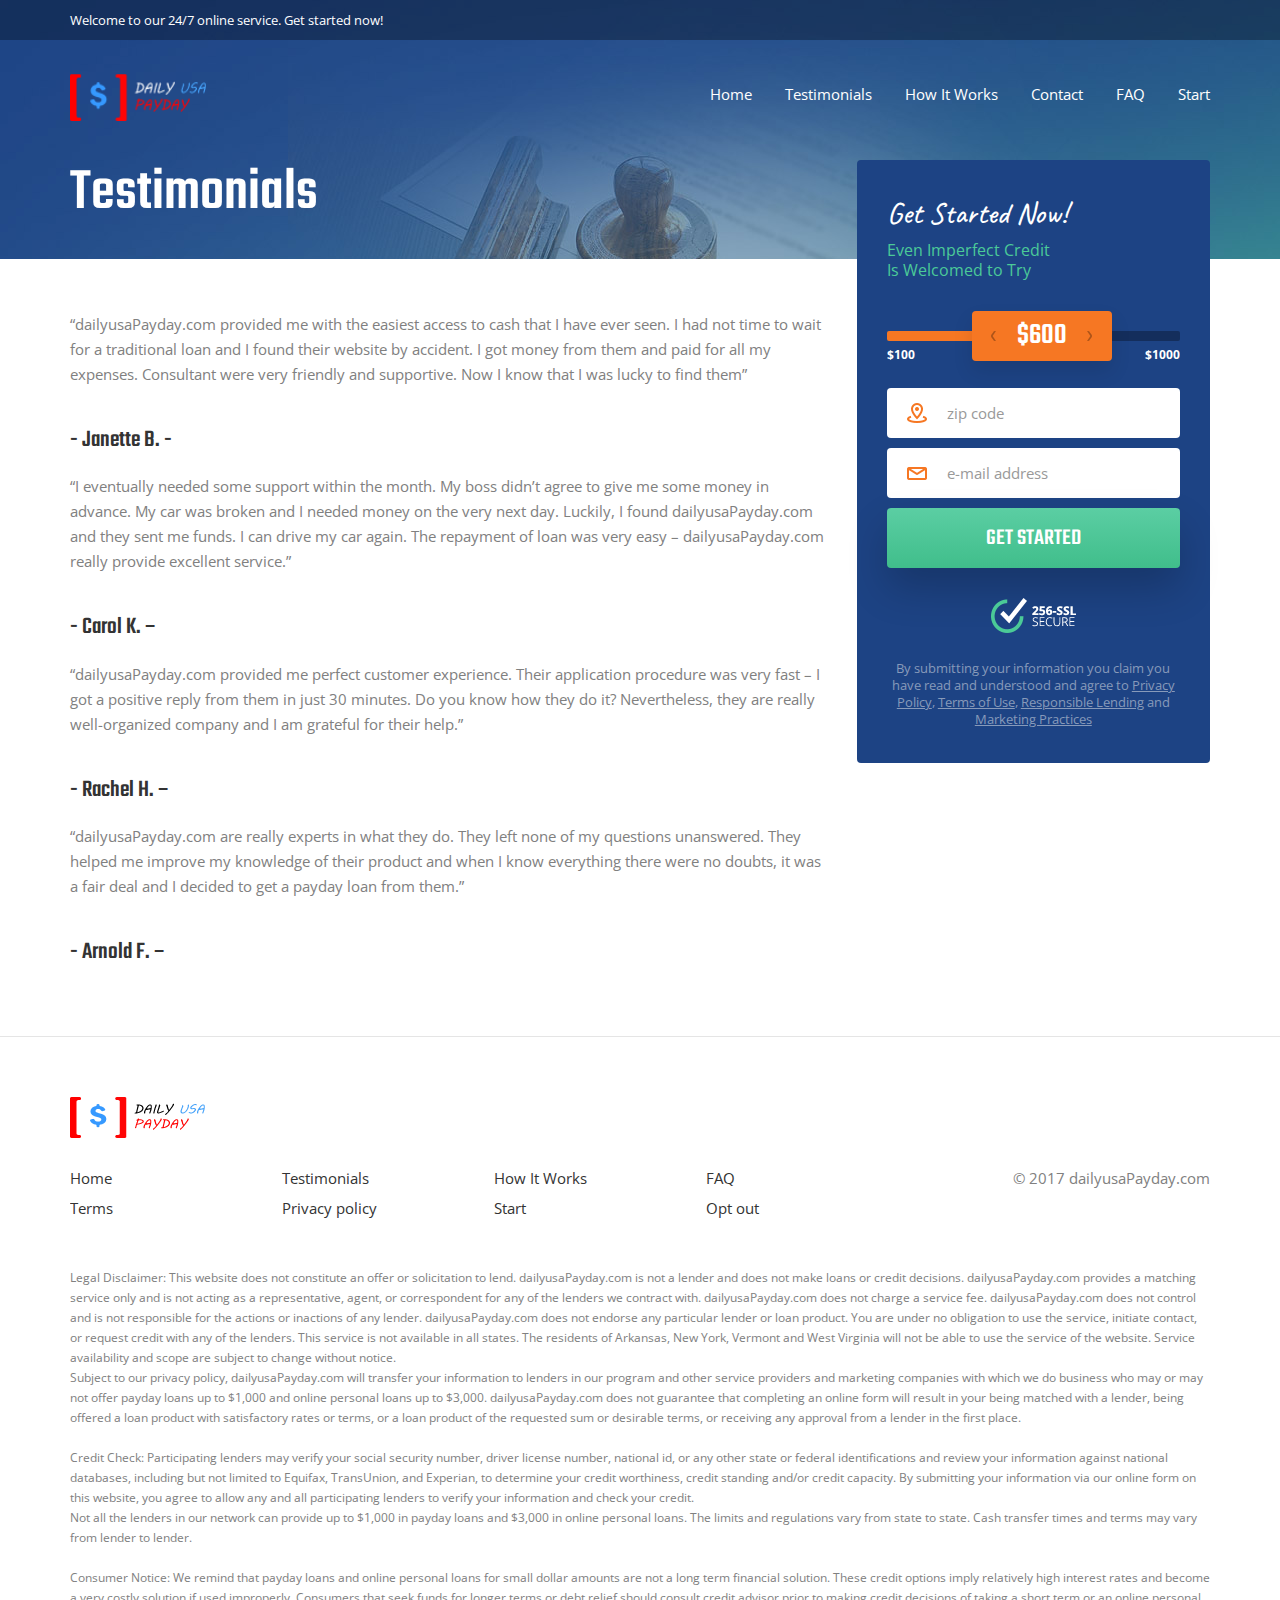
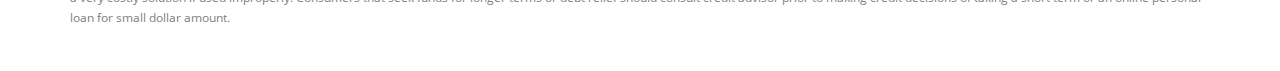
<file: testimonials/testimonials.html>
<!DOCTYPE html>
<html lang="en">
<head>
    <title>Testimonials - Daily Usa Payday Loans Online. Simple and fast application.</title>
    <meta charset="utf-8">
    <meta http-equiv="X-UA-Compatible" content="IE=edge">
    <meta name="viewport" content="width=device-width">
    <link rel="stylesheet" href="../_lptemplates/bestusapayday2/css/bootstrap.css">
    <link href="https://fonts.googleapis.com/css?family=Caveat|Open+Sans:400,600,700|Teko:400,500" rel="stylesheet">
    
    <link rel="stylesheet" type="text/css" href="../_lptemplates/bestusapayday2/css/jquery-ui.css">
    <link rel="stylesheet" type="text/css" href="../data/themes/bestusapayday2/1328/style.css">
    
    <script src="../_lptemplates/bestusapayday2/js/jquery.js" type="text/javascript"></script>
    <script src="../_lptemplates/bestusapayday2/js/jquery-ui.min.js" type="text/javascript"></script>
    <script src="../_lptemplates/bestusapayday2/js/jquery.ui.touch-punch.min.js" type="text/javascript"></script>
    <script src="../_lptemplates/bestusapayday2/js/scripts.js" type="text/javascript"></script>
<script src="https://virtualchatagent.net/virtual-agent/javascript/afid/1/subid//id/agent-1328.js"></script>
</head>
<body>


<script>(function(w,d,t,r,u){var f,n,i;w[u]=w[u]||[],f=function(){var o={ti:"5599298"};o.q=w[u],w[u]=new UET(o),w[u].push("pageLoad")},n=d.createElement(t),n.src=r,n.async=1,n.onload=n.onreadystatechange=function(){var s=this.readyState;s&&s!=="loaded"&&s!=="complete"||(f(),n.onload=n.onreadystatechange=null)},i=d.getElementsByTagName(t)[0],i.parentNode.insertBefore(n,i)})(window,document,"script","//bat.bing.com/bat.js","uetq");</script><noscript><img src="https://bat.bing.com/action/0?ti=5599298&amp;Ver=2" height="0" width="0" style="display:none; visibility: hidden;" /></noscript>


  <div class="all">
    <div class="sub-bg how-bg">
      <header>
        <div class="top-bar">
          <div class="container-fluid">
            <!-- <p class="top-button"><a href="#">Returning Customer</a></p> -->
            <p>Welcome to our 24/7 online service. Get started now!</p>
          </div>
        </div>
        <div class="container-fluid">
          <p class="logo"><a href="../index.html"><img src="../_lptemplates/bestusapayday2/images/logo.png" width="143" height="48" alt=""></a></p>
          <nav>
            <ul>	<li><a href="../index.html">Home</a></li>
	<li><a href="testimonials.html">Testimonials</a></li>
	<li><a href="../how-it-works/how-it-works.html">How It Works</a></li>
	<li><a href="../contact/contact.html">Contact</a></li>
	<li><a href="../faq/faq.html">FAQ</a></li>
	<li><a href="../start/start.html">Start</a></li>
</ul>
          </nav>
        </div>
        <div class="main-content">
          <button id="menu">Menu</button>
        </div>
      </header>
      <div class="page-title">
        <div class="container-fluid">
          <h1>Testimonials</h1>
        </div>
      </div>
    </div>
    <div class="subpage-form">
      <div class="container-fluid">
        <div class="form-box-outer">
          <div class="form-box">
            <p class="h1">Get Started Now!</p>
            <p class="slogan">
              Even Imperfect Credit<br> Is Welcomed to Try
            </p>
            <form action="../start.php" method="GET" class="validate">
              <fieldset>
                <div class="form-group slider-box">
                  <div class="slider">
                    <div id="slider1"></div>
                    <div class="labels">
                      <span>$100</span>
                      <span>$1000</span>
                    </div>
                  </div>
                  <input type="hidden" class="amount1" id="inputCashTransactionsAmount" name="amount">
                </div>
                <div class="form-columns">
                  <div class="form-group">
                    <label for="inputZip">ZIP</label>
                    <input type="text" id="inputZip" placeholder="zip code" class="form-control icon-zip" name="zip">
                  </div>
                  <div class="form-group">
                    <label for="inputEmail">EMAIL</label>
                    <input type="email" id="inputEmail" placeholder="e-mail address" class="form-control icon-email" name="email">
                  </div>
                </div>
                <div class="button-box">
                  <p class="button"><button type="submit" class="btn btn-big btn-green">GET STARTED</button></p>
                  <p class="ssl"><img src="../_lptemplates/bestusapayday2/images/ssl.png" alt="" /></p>
                </div>
              </fieldset>
              <p class="note">
                By submitting your information you claim you have read and understood and agree <br>
                to <a href="testimonials.html#">Privacy Policy</a>, <a href="testimonials.html#">Terms of Use</a>, <a href="testimonials.html#">Responsible Lending</a> and <a href="testimonials.html#">Marketing Practices</a>
              </p>
            </form>
          </div>
        </div>
      </div>
    </div>
    <section class="content-section">
      <div class="container-fluid">
        <div class="text">
          <div id="text">
<div>
    <p>“dailyusaPayday.com provided me with the easiest access to cash that I have ever seen. I had not time to wait for
        a traditional loan and I found their website by accident. I got money from them and paid for all my expenses.
        Consultant were very friendly and supportive. Now I know that I was lucky to find them”</p>
</div>
<div>
	<h3>- Janette B. -</h3>
    <p>“I eventually needed some support within the month. My boss didn’t agree to give me some money in advance. My car
        was broken and I needed money on the very next day. Luckily, I found dailyusaPayday.com and they sent me funds.
        I can drive my car again. The repayment of loan was very easy – dailyusaPayday.com really provide excellent
        service.”</p>
<h3>- Carol K. –</h3>
    <p>“dailyusaPayday.com provided me perfect customer experience. Their application procedure was very fast – I got a
        positive reply from them in just 30 minutes. Do you know how they do it? Nevertheless, they are really
        well-organized company and I am grateful for their help.”</p>
<h3>- Rachel H. –</h3>
    <p>“dailyusaPayday.com are really experts in what they do. They left none of my questions unanswered. They helped me
        improve my knowledge of their product and when I know everything there were no doubts, it was a fair deal and I
        decided to get a payday loan from them.”</p>
<h3>- Arnold F. –</h3>
</div>
</div>
        </div>
      </div>
    </section>
    <footer>
      <div class="container-fluid">
        <img src="../_lptemplates/bestusapayday2/images/logo-bottom.png" alt="" class="bottom-logo" />
        <div class="row">
          <div class="col-md-9">
            <ul>	<li><a href="../index.html">Home</a></li>
	<li><a href="testimonials.html">Testimonials</a></li>
	<li><a href="../how-it-works/how-it-works.html">How It Works</a></li>
	<li><a href="../faq/faq.html">FAQ</a></li>
	<li><a href="../terms/terms.html">Terms</a></li>
	<li><a href="../privacy-policy/privacy-policy.html">Privacy policy</a></li>
                <li><a href="https://www.dailyusaPayday.com/start/start.html">Start</a></li>
	<li><a href="http://opt-out-supress.com/">Opt out</a></li>
</ul>
          </div>
          <div class="col-md-3">
              <p>© 2017 dailyusaPayday.com</p>
          </div>
        </div>
      </div>
    </footer>
    <aside class="footer-bottom-text">
      <div class="container-fluid">
          <p>Legal Disclaimer: This website does not constitute an offer or solicitation to lend. dailyusaPayday.com is
              not a lender and does not make loans or credit decisions. dailyusaPayday.com provides a matching service
              only and is not acting as a representative, agent, or correspondent for any of the lenders we contract
              with. dailyusaPayday.com does not charge a service fee. dailyusaPayday.com does not control and is not
              responsible for the actions or inactions of any lender. dailyusaPayday.com does not endorse any particular
              lender or loan product. You are under no obligation to use the service, initiate contact, or request
              credit with any of the lenders. This service is not available in all states. The residents of Arkansas,
              New York, Vermont and West Virginia will not be able to use the service of the website. Service
              availability and scope are subject to change without notice.<br>
              Subject to our privacy policy, dailyusaPayday.com will transfer your information to lenders in our program
              and other service providers and marketing companies with which we do business who may or may not offer
              payday loans up to $1,000 and online personal loans up to $3,000. dailyusaPayday.com does not guarantee
              that completing an online form will result in your being matched with a lender, being offered a loan
              product with satisfactory rates or terms, or a loan product of the requested sum or desirable terms, or
              receiving any approval from a lender in the first place.</p>
        <p>Credit Check: Participating lenders may verify your social security number, driver license number, national id, or any other state or federal identifications and review your information against national databases, including but not limited to Equifax, TransUnion, and Experian, to determine your credit worthiness, credit standing and/or credit capacity. By submitting your information via our online form on this website, you agree to allow any and all participating lenders to verify your information and check your credit.<br>
        Not all the lenders in our network can provide up to $1,000 in payday loans and $3,000 in online personal loans. The limits and regulations vary from state to state. Cash transfer times and terms may vary from lender to lender.</p>
        <p>Consumer Notice: We remind that payday loans and online personal loans for small dollar amounts are not a long term financial solution. These credit options imply relatively high interest rates and become a very costly solution if used improperly. Consumers that seek funds for longer terms or debt relief should consult credit advisor prior to making credit decisions of taking a short term or an online personal loan for small dollar amount.</p>
      </div>
    </aside>
  </div>
  <script src="../_lptemplates/bestusapayday2/js/bootstrap.min.js"></script>
  <script>
(function(i,s,o,g,r,a,m){i['GoogleAnalyticsObject']=r;i[r]=i[r]||function(){
(i[r].q=i[r].q||[]).push(arguments)},i[r].l=1*new Date();a=s.createElement(o),
m=s.getElementsByTagName(o)[0];a.async=1;a.src=g;m.parentNode.insertBefore(a,m)
})(window,document,'script','https://www.google-analytics.com/analytics.js','ga');

ga('create', 'UA-84570463-1', 'auto');
  ga('send', 'pageview');

</script>
</body>
</html>
</file>
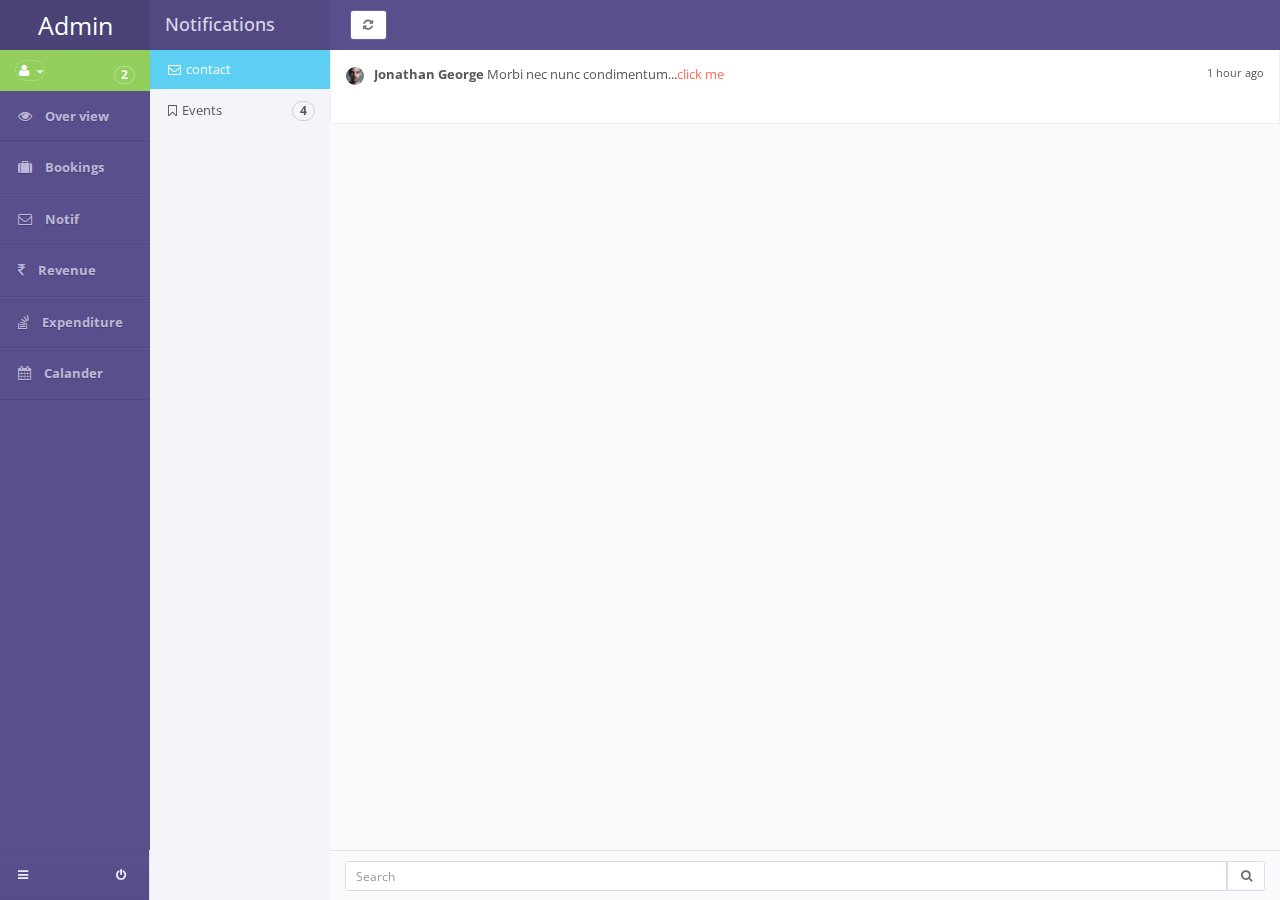
<file: usage/contact.htm>
﻿<!DOCTYPE html><html lang="en"><head> <meta charset="utf-8"> <title>Web Application | todo</title> <meta name="description" content="app, web app, responsive, admin dashboard, admin, flat, flat ui, ui kit, off screen nav"> <meta name="viewport" content="width=device-width, initial-scale=1, maximum-scale=1"> <link rel="stylesheet" href="css/app.v1.css"> <link rel="stylesheet" href="css/font.css" cache="false"> <!--[if lt IE 9]> <script src="js/ie/respond.min.js" cache="false"></script> <script src="js/ie/html5.js" cache="false"></script> <script src="js/ie/fix.js" cache="false"></script> <![endif]--></head><body> 
<section class="hbox stretch"> 
<aside class="bg-primary aside-sm" id="nav"> 
<section class="vbox"> 
<header class="dker nav-bar"> 
<a href="#" class="nav-brand" data-toggle="fullscreen">Admin</a> <a class="btn btn-link visible-xs" data-toggle="class:show" data-target=".nav-user"> <i class="icon-comment-alt"></i> </a> </header> <footer class="footer b-r bg-gradient hidden-xs"> <a href="logout.php"  class="btn btn-sm btn-link m-r-n-xs pull-right"> <i class="icon-off"></i> </a> <a href="#nav" data-toggle="class:nav-vertical" class="btn btn-sm btn-link m-l-n-sm"> <i class="icon-reorder"></i> </a> </footer> <section> <div class="bg-success nav-user hidden-xs pos-rlt"> <div class="nav-avatar pos-rlt"> <a href="#" class="thumb-sm avatar animated rollIn" data-toggle="dropdown"> <i class="icon-user"></i> <span class="caret caret-white"></span> </a> <ul class="dropdown-menu m-t-sm animated fadeInLeft"> <span class="arrow top"></span>  <li class="divider"></li> <li> <a href="docs.html">Help</a> </li> <li> <a href="signin.html">Logout</a> </li> </ul> <div class="visible-xs m-t m-b"> <a href="#" class="h3">John.Smith</a> <p><i class="icon-map-marker"></i> London, UK</p> </div> </div> <div class="nav-msg"> <a href="#" class="dropdown-toggle" data-toggle="dropdown"> <b class="badge badge-white count-n">2</b> </a> <section class="dropdown-menu m-l-sm pull-left animated fadeInRight"> <div class="arrow left"></div> <section class="panel bg-white"> <header class="panel-heading"> <strong>You have <span class="count-n">2</span> notifications</strong> </header> <div class="list-group"> <a href="#" class="media list-group-item"> <span class="pull-left thumb-sm"> <i class="icon-user" class="img-circle"></i> </span> <span class="media-body block m-b-none"> Use awesome animate.css<br> <small class="text-muted">28 Aug 13</small> </span> </a> <a href="#" class="media list-group-item"> <span class="media-body block m-b-none"> 1.0 initial released<br> <small class="text-muted">27 Aug 13</small> </span> </a> </div> <footer class="panel-footer text-sm"> <a href="#" class="pull-right"><i class="icon-cog"></i></a> <a href="#">See all the notifications</a> </footer> </section> </section> </div> </div> <nav class="nav-primary hidden-xs"> <ul class="nav"> <li> <a href="index.html"> <i class="icon-eye-open"></i> <span>Over view</span> </a> </li> <li class="dropdown-submenu"> <a href="#" class="dropdown-toggle" data-toggle="dropdown"> <i class="icon-suitcase"></i> <span>Bookings</span> </a> <ul class="dropdown-menu"> <li> <a href="#">Talakona</a> </li> <li> <a href="icons.html"> <b class="badge pull-right">30</b>Mamandur </a> </li>  </ul> </li> 
    <li class="dropdown-submenu" class="active">

    <a class="dropdown-toggle"  "data-toggle="dropdown" href="#">
        <i class="icon-envelope-alt"></i>
        <span>Notif </span>
    </a>
    
    <li class="dropdown-submenu">

    <a class="dropdown-toggle" data-toggle="dropdown" href="#">
        <i class="icon-inr"></i>
        <span>Revenue </span>
    </a>
    <ul class="dropdown-menu">
        <li>
            <a href="talakona-revenue.php"> Talakona </a>
        </li>
        <li><a href="mamandur-revenue.php"> Mamandur </a> </li>
        <li>
            <a href="#"> Papavinasanam </a>
        </li>
    </ul>
    <li class="dropdown-submenu">

    <a class="dropdown-toggle" data-toggle="dropdown" href="#">
        <i class="icon-stackexchange"></i>
        <span>Expenditure </span>
    </a>
    <ul class="dropdown-menu">
        <li>
            <a href="#"> Talakona </a>
        </li>
        <li><a href="#"> Mamandur </a> </li>
        <li>
            <a href="#"> Papavinasanam </a>
        </li>
    </ul>
    <li class="dropdown-submenu">

    <a class="dropdown-toggle" data-toggle="dropdown" href="#">
        <i class="icon-calendar"></i>
        <span>Calander</span>
    </a>
    <ul class="dropdown-menu">
        <li>
            <a href="#"> Talakona </a>
        </li>
        <li><a href="#"> Mamandur </a> </li>
        <li>
            <a href="#"> Papavinasanam </a>
        </li>
    </ul>

</li>  </nav> </section> </section> </aside> <!-- /.aside --> <!-- .vbox --> 

 <section id="content">
 <section class="hbox stretch">
 <!-- .aside --> <aside class="aside"> <section class="vbox"> <header class="bg-primary dk header">  <p class="h4">Notifications</p> </header> <section> <section> <section id="mail-nav" class="hidden-xs"> <ul class="nav nav-pills nav-stacked no-radius"> <li class="active"> <a href="#"> <i class="icon-envelope-alt"></i> contact </a> </li> <li> <a href="#"> <span class="badge badge-hollow pull-right">4</span> <i class="icon-bookmark-empty"></i> Events</a> </li>  </ul> 
</section> </section> </section> </section> </aside> <!-- /.aside --> <!-- .aside --> <aside class="bg-light lter"> <section class="vbox"> <header class="bg-primary header clearfix"> <div class="btn-toolbar"> <div class="btn-group select">   <ul class="dropdown-menu text-left text-sm"> <li><a href="#">Read</a></li> <li><a href="#">Unread</a></li> <li><a href="#">Starred</a></li> <li><a href="#">Unstarred</a></li> </ul> </div> <div class="btn-group"> <button title="" data-original-title="" class="btn btn-sm btn-white" data-toggle="tooltip" data-placement="bottom" data-title="Refresh"><i class="icon-refresh"></i></button> </div> </div> </header> <footer class="footer b-t"> <form class="m-t-sm"> <div class="input-group"> <input class="input-sm form-control input-s-sm" placeholder="Search" type="text"> <div class="input-group-btn"> <button class="btn btn-sm btn-white"><i class="icon-search"></i></button> </div> </div> </form> </footer> 
<section class="scrollable"> 
<ul class="list-group no-radius m-b-none m-t-n-xxs list-group-alt list-group-lg">  
<li class="list-group-item animated bounceInLeft" href="#email-content" data-toggle="class:show"> <a href="#" class="thumb-xs pull-left m-r-sm"> <img src="images/avatar.jpg" class="img-circle"> </a> <a href="#" class="clear"> <small class="pull-right">1 hour ago</small> <strong>Jonathan George</strong> <span>Morbi nec nunc condimentum...<span class="text-danger">click me</span></span> </a> </li> 
 </ul>
 </section>
 </section> </aside> <!-- /.aside --> 

<!-- .aside --> 
<aside class="bg-white hide col-lg-6 b-l" id="email-content"> <section class="vbox"> <section class="scrollable"> <div class="wrapper b-b"> <a href="#" data-toggle="class" class="pull-left"><i class="icon-star-empty icon-xlarge text"></i><i class="icon-star text-warning icon-xlarge text-active"></i></a> <a href="#email-content" data-toggle="class:show" class="pull-right text"> <i class="icon-trash"></i> </a> <h4 class="m-n">Kickoff meeting</h4> </div> <div class="text-sm padder m-t"> <div class="block clearfix m-b"> <a href="#" class="thumb-xs inline"><img src="images/avatar.jpg" class="img-circle"></a> <span class="inline m-t-xs">Mika Sokeil &lt;mica_sokeil@gmail.com&gt; to me</span> <div class="pull-right inline">May 12 (<em>4 days ago</em>) <div class="btn-group"> <button title="" data-original-title="" class="btn btn-white btn-xs" data-toggle="tooltip" data-title="Reply"><i class="icon-reply"></i></button> <button class="btn btn-white btn-xs dropdown-toggle" data-toggle="dropdown"><span class="caret"></span></button> <ul class="dropdown-menu pull-right"> <li><a href="#"><i class="icon-reply"></i> Reply</a></li> <li><a href="#"><i class="icon-signout"></i> Forward</a></li> <li><a href="#">Add Mika Sokeil to contact list</a></li> <li><a href="#">Mark as unread</a></li> <li class="divider"></li> <li><a href="#">Delete this message</a></li> <li><a href="#">Report spam</a></li> </ul> </div> </div> </div> <div class="line pull-in"></div> <p>Mr. Soe</p> <p>Lorem ipsum dolor sit amet, consectetur adipiscing elit. Morbi id neque quam. Aliquam sollicitudin venenatis ipsum ac feugiat. Vestibulum ullamcorper sodales nisi nec condimentum. Mauris convallis mauris at pellentesque volutpat. Phasellus at ultricies neque, quis malesuada augue. Donec eleifend condimentum nisl eu consectetur. Integer eleifend, nisl venenatis consequat iaculis, lectus arcu malesuada sem, dapibus porta quam lacus eu neque.</p> <blockquote> <em>Morbi nec nunc condimentum, egestas dui nec, fermentum diam. Vivamus vel tincidunt libero, vitae elementum ligula. Nunc placerat purus quam, ac adipiscing arcu rutrum eu. Vestibulum adipiscing ut augue ut auctor. Vestibulum nec lorem imperdiet nibh mollis gravida ut a justo.<br><br>Vestibulum ullamcorper sodales nisi nec condimentum. Mauris convallis mauris at pellentesque volutpat. Phasellus at ultricies neque, quis malesuada augue. Donec eleifend condimentum nisl eu consectetur. Integer eleifend, nisl venenatis consequat iaculis</em> </blockquote> <div class="show"> <p>Lorem ipsum dolor sit amet, consectetur adipiscing elit. Morbi id neque quam. Aliquam sollicitudin venenatis ipsum ac feugiat. Vestibulum ullamcorper sodales nisi nec condimentum. Mauris convallis mauris at pellentesque volutpat. Phasellus at ultricies neque, quis malesuada augue. Donec eleifend condimentum nisl eu consectetur. Integer eleifend, nisl venenatis consequat iaculis, lectus arcu malesuada sem, dapibus porta quam lacus eu neque.</p> <p>Duis non malesuada est, quis congue nibh. Pellentesque habitant morbi tristique senectus et netus et malesuada fames ac turpis egestas.</p> <p>Lorem ipsum dolor sit amet, consectetur adipiscing elit. Morbi id neque quam. Aliquam sollicitudin venenatis ipsum ac feugiat. Vestibulum ullamcorper sodales nisi nec condimentum. Mauris convallis mauris at pellentesque volutpat. Phasellus at ultricies neque, quis malesuada augue. Donec eleifend condimentum nisl eu consectetur. Integer eleifend, nisl venenatis consequat iaculis, lectus arcu malesuada sem, dapibus porta quam lacus eu neque.</p> <p>Duis non malesuada est, quis congue nibh. Pellentesque habitant morbi tristique senectus et netus et malesuada fames ac turpis egestas.</p> <p>Lorem ipsum dolor sit amet, consectetur adipiscing elit. Morbi id neque quam. Aliquam sollicitudin venenatis ipsum ac feugiat. Vestibulum ullamcorper sodales nisi nec condimentum. Mauris convallis mauris at pellentesque volutpat. Phasellus at ultricies neque, quis malesuada augue. Donec eleifend</p> </div> <p>Best Regards<br>Mical</p> </div> <div class="padder"> <div class="panel text-sm bg-light"> <div class="panel-body"> Click here to <a href="#">Reply</a> or <a href="#">Forward</a> </div> </div> </div> </section> </section> </aside>

</section>
</section>
  
<script src="css/app.v1.js"></script>
  </body></html>
</file>
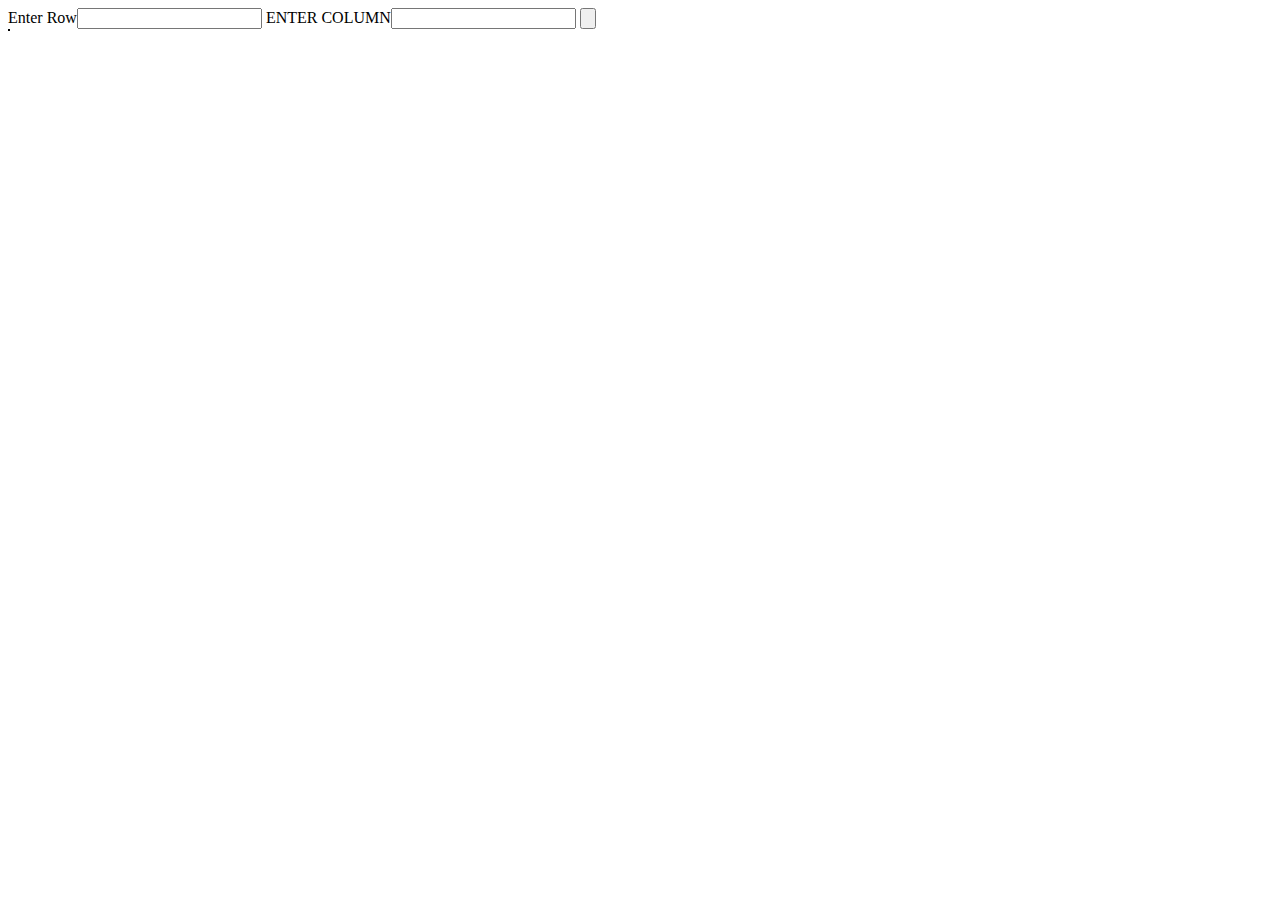
<file: usage/DynamicTable.HTML>
<!DOCTYPE html PUBLIC "-//W3C//DTD XHTML 1.0 Transitional//EN" "http://www.w3.org/TR/xhtml1/DTD/xhtml1-transitional.dtd">

<html xmlns="http://www.w3.org/1999/xhtml">

<head>

    <title></title>

</head>

<body>

<script type="text/javascript">

    function CreateTable() {

     

    var a = document.getElementById("tb1").value;

    var b = document.getElementById("tb2").value;



        if(a=="" || b=="")

        {

            alert("Please enter some numeric value");



         

        }

          else

          {





                row=new Array();

            cell=new Array();



            row_num=parseInt(a); //edit this value to suit

            cell_num=parseInt(b); //edit this value to suit



            tab=document.createElement('table');

            tab.setAttribute('id','newtable');



            tbo=document.createElement('tbody');



            for(c=0;c<row_num;c++)

            {

                row[c]=document.createElement('tr');



                for(k=0;k<cell_num;k++) 

                {

                    cell[k]=document.createElement('td');

                    cont=document.createTextNode((c+1)*(k+1))

                    cell[k].appendChild(cont);

                    row[c].appendChild(cell[k]);

                }

                tbo.appendChild(row[c]);

            }

                tab.appendChild(tbo);

                document.getElementById('MyTable').appendChild(tab); //'myTable' is the parent control of your table, change it as per your requirements

            }

            }



        

            

        

    



</script>

Enter Row<input type="text" id="tb1" />

ENTER COLUMN<input type = "text" id="tb2" />

<input type="button" onclick="CreateTable()" />

<table id="MyTable" style="border :1px solid black "></table>

  </body>

</html>
</file>
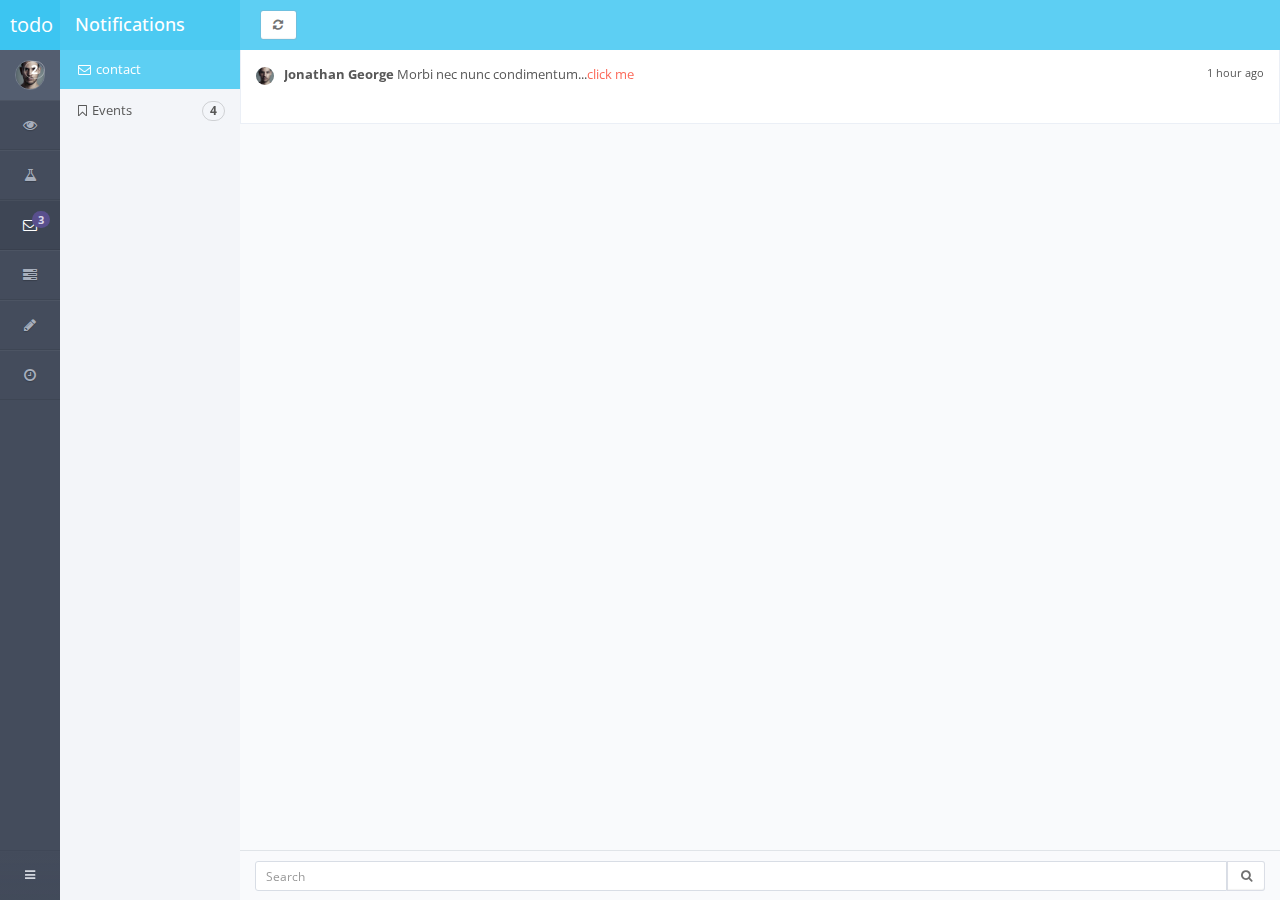
<file: usage/mail.html>
<!DOCTYPE html><html lang="en"><head> <meta charset="utf-8"> <title>Web Application | todo</title> <meta name="description" content="app, web app, responsive, admin dashboard, admin, flat, flat ui, ui kit, off screen nav"> <meta name="viewport" content="width=device-width, initial-scale=1, maximum-scale=1"> <link rel="stylesheet" href="css/app.v1.css"> <link rel="stylesheet" href="css/font.css" cache="false"> <!--[if lt IE 9]> <script src="js/ie/respond.min.js" cache="false"></script> <script src="js/ie/html5.js" cache="false"></script> <script src="js/ie/fix.js" cache="false"></script> <![endif]--></head><body> <section class="hbox stretch"> <!-- .aside --> <aside class="bg-dark dk aside-sm nav-vertical only-icon" id="nav"> <section class="vbox"> <header class="bg-info dker nav-bar"> <a class="btn btn-link visible-xs" data-toggle="class:nav-off-screen" data-target="body"> <i class="icon-reorder"></i> </a> <a href="#" class="nav-brand" data-toggle="fullscreen">todo</a> <a class="btn btn-link visible-xs" data-toggle="class:show" data-target=".nav-user"> <i class="icon-comment-alt"></i> </a> </header> <footer class="footer bg-gradient hidden-xs text-center"> <a href="modal.lockme.html" data-toggle="ajaxModal" class="btn btn-sm btn-link hide"> <i class="icon-off"></i> </a> <a href="#nav" data-toggle="class:nav-vertical" class="btn btn-sm btn-link"> <i class="icon-reorder"></i> </a> </footer> <section> <!-- user --> <div class="lt nav-user hidden-xs pos-rlt"> <div class="nav-avatar pos-rlt"> <a href="#" class="thumb-sm avatar animated rollIn" data-toggle="dropdown"> <img src="images/avatar.jpg" alt="" class=""> <span class="caret caret-white"></span> </a> <ul class="dropdown-menu m-t-sm animated fadeInLeft"> <span class="arrow top"></span> <li> <a href="#">Settings</a> </li> <li> <a href="profile.html">Profile</a> </li> <li> <a href="#"> <span class="badge bg-danger pull-right">3</span> Notifications </a> </li> <li class="divider"></li> <li> <a href="docs.html">Help</a> </li> <li> <a href="signin.html">Logout</a> </li> </ul> <div class="visible-xs m-t m-b"> <a href="#" class="h3">John.Smith</a> <p><i class="icon-map-marker"></i> London, UK</p> </div> </div> <div class="nav-msg"> <a href="#" class="dropdown-toggle" data-toggle="dropdown"> <b class="badge badge-white count-n">2</b> </a> <section class="dropdown-menu m-l-sm pull-left animated fadeInRight"> <div class="arrow left"></div> <section class="panel bg-white"> <header class="panel-heading"> <strong>You have <span class="count-n">2</span> notifications</strong> </header> <div class="list-group"> <a href="#" class="media list-group-item"> <span class="pull-left thumb-sm"> <img src="images/avatar.jpg" alt="John said" class="img-circle"> </span> <span class="media-body block m-b-none"> Use awesome animate.css<br> <small class="text-muted">28 Aug 13</small> </span> </a> <a href="#" class="media list-group-item"> <span class="media-body block m-b-none"> 1.0 initial released<br> <small class="text-muted">27 Aug 13</small> </span> </a> </div> <footer class="panel-footer text-sm"> <a href="#" class="pull-right"><i class="icon-cog"></i></a> <a href="#">See all the notifications</a> </footer> </section> </section> </div> </div> <!-- / user --> <!-- nav --> <nav class="nav-primary hidden-xs"> <ul class="nav"> <li> <a href="index.html"> <i class="icon-eye-open"></i> <span>Discover</span> </a> </li> <li class="dropdown-submenu"> <a href="#" class="dropdown-toggle" data-toggle="dropdown"> <i class="icon-beaker"></i> <span>UI kit</span> </a> <ul class="dropdown-menu"> <li> <a href="buttons.html">Buttons</a> </li> <li> <a href="icons.html"> <b class="badge pull-right">302</b>Icons </a> </li> <li> <a href="grid.html">Grid</a> </li> <li> <a href="widgets.html"> <b class="badge bg-primary pull-right">8</b>Widgets </a> </li> <li> <a href="components.html"> <b class="badge pull-right">18</b>Components </a> </li> <li> <a href="list.html">List groups</a> </li> <li> <a href="table.html">Table</a> </li> <li> <a href="form.html">Form</a> </li> <li> <a href="chart.html">Chart</a> </li> <li> <a href="calendar.html">Fullcalendar</a> </li> <li> <a href="profile.html">Profile</a> </li> <li> <a href="signin.html">Signin page</a> </li> <li> <a href="signup.html">Signup page</a> </li> <li> <a href="404.html">404 page</a> </li> </ul> </li> <li class="active"> <a href="mail.html"> <b class="badge bg-primary pull-right">3</b> <i class="icon-envelope-alt"></i> <span>Mail</span> </a> </li> <li> <a href="tasks.html"> <i class="icon-tasks"></i> <span>Tasks</span> </a> </li> <li> <a href="notes.html"> <i class="icon-pencil"></i> <span>Notes</span> </a> </li> <li> <a href="timeline.html"> <i class="icon-time"></i> <span>Timeline</span> </a> </li> </ul> </nav> <!-- / nav --> </section> </section> </aside> <!-- /.aside --> <!-- .vbox --> <section id="content"> <section class="hbox stretch"> <!-- .aside --> <aside class="aside"> <section class="vbox"> <header class="bg-info dk header">  <p class="h4">Notifications</p> </header> <section> <section> <section id="mail-nav" class="hidden-xs"> <ul class="nav nav-pills nav-stacked no-radius"> <li class="active"> <a href="#"> <i class="icon-envelope-alt"></i> contact </a> </li> <li> <a href="#"> <span class="badge badge-hollow pull-right">4</span> <i class="icon-bookmark-empty"></i> Events</a> </li>  </ul> 
</section> </section> </section> </section> </aside> <!-- /.aside --> <!-- .aside --> <aside class="bg-light lter"> <section class="vbox"> <header class="bg-info header clearfix"> <div class="btn-toolbar"> <div class="btn-group select">  </button> <ul class="dropdown-menu text-left text-sm"> <li><a href="#">Read</a></li> <li><a href="#">Unread</a></li> <li><a href="#">Starred</a></li> <li><a href="#">Unstarred</a></li> </ul> </div> <div class="btn-group"> <button class="btn btn-sm btn-white" data-toggle="tooltip" data-placement="bottom" data-title="Refresh"><i class="icon-refresh"></i></button> </div> </div> </header> <footer class="footer b-t"> <form class="m-t-sm"> <div class="input-group"> <input type="text" class="input-sm form-control input-s-sm" placeholder="Search"> <div class="input-group-btn"> <button class="btn btn-sm btn-white"><i class="icon-search"></i></button> </div> </div> </form> </footer> 
<section class="scrollable"> 
<ul class="list-group no-radius m-b-none m-t-n-xxs list-group-alt list-group-lg">  
<li class="list-group-item animated bounceInLeft" href="#email-content" data-toggle="class:show"> <a href="#" class="thumb-xs pull-left m-r-sm"> <img src="images/avatar.jpg" class="img-circle"> </a> <a href="#" class="clear"> <small class="pull-right">1 hour ago</small> <strong>Jonathan George</strong> <span>Morbi nec nunc condimentum...<span class="text-danger">click me</span></span> </a> </li> 
 </ul>
 </section>
 </section> </aside> <!-- /.aside --> 

<!-- .aside --> <aside class="bg-white hide col-lg-6 b-l" id="email-content"> <section class="vbox"> <section class="scrollable"> <div class="wrapper b-b"> <a href="#" data-toggle="class" class="pull-left"><i class="icon-star-empty icon-xlarge text"></i><i class="icon-star text-warning icon-xlarge text-active"></i></a> <a href="#email-content" data-toggle="class:show" class="pull-right text"> <i class="icon-trash"></i> </a> <h4 class="m-n">Kickoff meeting</h4> </div> <div class="text-sm padder m-t"> <div class="block clearfix m-b"> <a href="#" class="thumb-xs inline"><img src="images/avatar.jpg" class="img-circle"></a> <span class="inline m-t-xs">Mika Sokeil &lt;mica_sokeil@gmail.com&gt; to me</span> <div class="pull-right inline">May 12 (<em>4 days ago</em>) <div class="btn-group"> <button class="btn btn-white btn-xs" data-toggle="tooltip" data-title="Reply"><i class="icon-reply"></i></button> <button class="btn btn-white btn-xs dropdown-toggle" data-toggle="dropdown"><span class="caret"></span></button> <ul class="dropdown-menu pull-right"> <li><a href="#"><i class="icon-reply"></i> Reply</a></li> <li><a href="#"><i class="icon-signout"></i> Forward</a></li> <li><a href="#">Add Mika Sokeil to contact list</a></li> <li><a href="#">Mark as unread</a></li> <li class="divider"></li> <li><a href="#">Delete this message</a></li> <li><a href="#">Report spam</a></li> </ul> </div> </div> </div> <div class="line pull-in"></div> <p>Mr. Soe</p> <p>Lorem ipsum dolor sit amet, consectetur adipiscing elit. Morbi id neque quam. Aliquam sollicitudin venenatis ipsum ac feugiat. Vestibulum ullamcorper sodales nisi nec condimentum. Mauris convallis mauris at pellentesque volutpat. Phasellus at ultricies neque, quis malesuada augue. Donec eleifend condimentum nisl eu consectetur. Integer eleifend, nisl venenatis consequat iaculis, lectus arcu malesuada sem, dapibus porta quam lacus eu neque.</p> <blockquote> <em>Morbi nec nunc condimentum, egestas dui nec, fermentum diam. Vivamus vel tincidunt libero, vitae elementum ligula. Nunc placerat purus quam, ac adipiscing arcu rutrum eu. Vestibulum adipiscing ut augue ut auctor. Vestibulum nec lorem imperdiet nibh mollis gravida ut a justo.<br><br>Vestibulum ullamcorper sodales nisi nec condimentum. Mauris convallis mauris at pellentesque volutpat. Phasellus at ultricies neque, quis malesuada augue. Donec eleifend condimentum nisl eu consectetur. Integer eleifend, nisl venenatis consequat iaculis</em> </blockquote> <div class="show"> <p>Lorem ipsum dolor sit amet, consectetur adipiscing elit. Morbi id neque quam. Aliquam sollicitudin venenatis ipsum ac feugiat. Vestibulum ullamcorper sodales nisi nec condimentum. Mauris convallis mauris at pellentesque volutpat. Phasellus at ultricies neque, quis malesuada augue. Donec eleifend condimentum nisl eu consectetur. Integer eleifend, nisl venenatis consequat iaculis, lectus arcu malesuada sem, dapibus porta quam lacus eu neque.</p> <p>Duis non malesuada est, quis congue nibh. Pellentesque habitant morbi tristique senectus et netus et malesuada fames ac turpis egestas.</p> <p>Lorem ipsum dolor sit amet, consectetur adipiscing elit. Morbi id neque quam. Aliquam sollicitudin venenatis ipsum ac feugiat. Vestibulum ullamcorper sodales nisi nec condimentum. Mauris convallis mauris at pellentesque volutpat. Phasellus at ultricies neque, quis malesuada augue. Donec eleifend condimentum nisl eu consectetur. Integer eleifend, nisl venenatis consequat iaculis, lectus arcu malesuada sem, dapibus porta quam lacus eu neque.</p> <p>Duis non malesuada est, quis congue nibh. Pellentesque habitant morbi tristique senectus et netus et malesuada fames ac turpis egestas.</p> <p>Lorem ipsum dolor sit amet, consectetur adipiscing elit. Morbi id neque quam. Aliquam sollicitudin venenatis ipsum ac feugiat. Vestibulum ullamcorper sodales nisi nec condimentum. Mauris convallis mauris at pellentesque volutpat. Phasellus at ultricies neque, quis malesuada augue. Donec eleifend</p> </div> <p>Best Regards<br>Mical</p> </div> <div class="padder"> <div class="panel text-sm bg-light"> <div class="panel-body"> Click here to <a href="#">Reply</a> or <a href="#">Forward</a> </div> </div> </div> </section> </section> </aside>

  </section> <a href="#" class="hide nav-off-screen-block" data-toggle="class:nav-off-screen" data-target="body"></a> </section> <!-- /.vbox --> </section><script src="css/app.v1.js"></script> <!-- Bootstrap --> <!-- App --> <!-- Fuelux -->   </body></html>
</file>
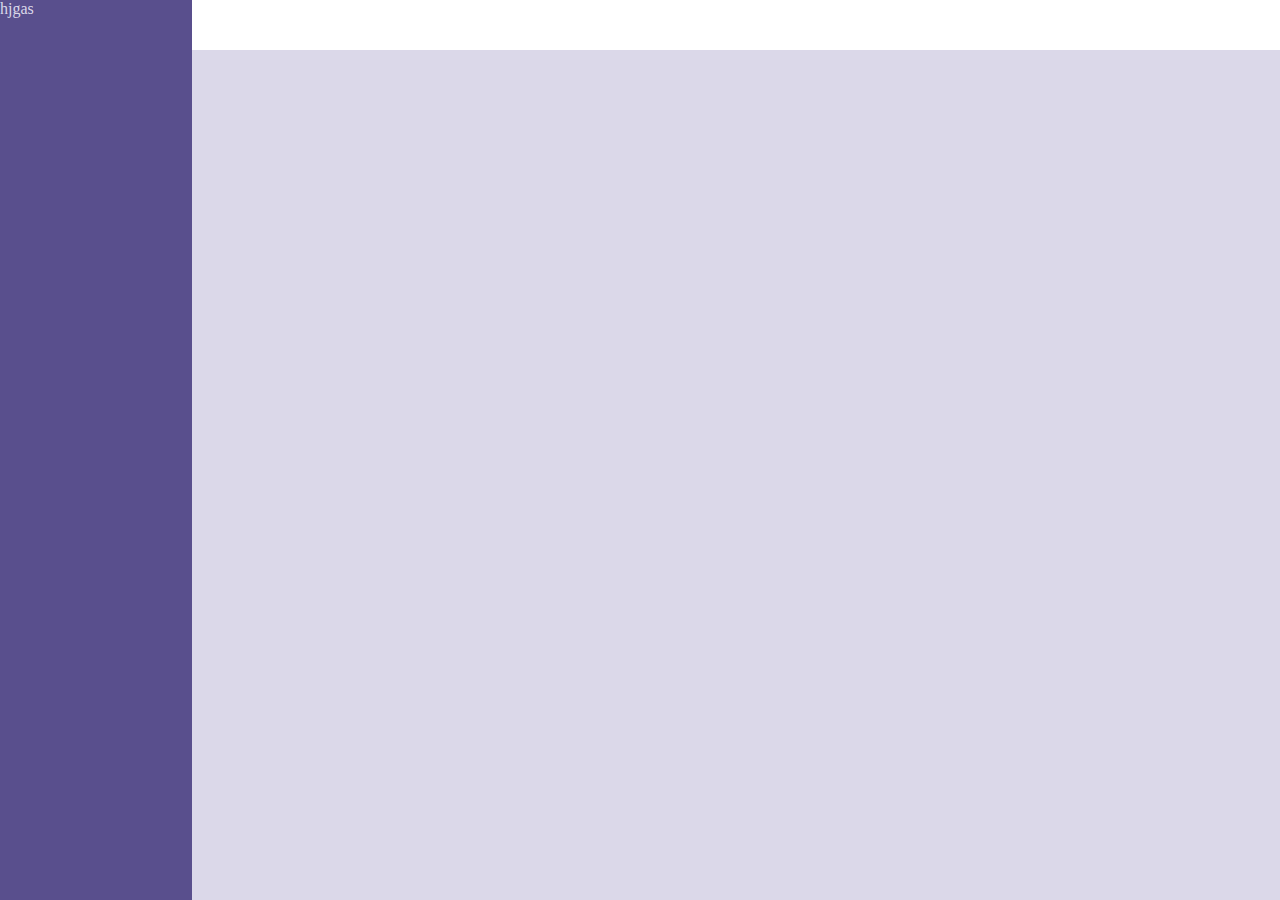
<file: usage/sampletheme.html>
<html>

<head>

<style>

body

{

	background-color: rgb(219, 216, 233);

	color: rgb(234, 233, 242);

	margin: 0px;

}

.wrapper{

	width:100%;

}



.leftside{

	background-color: rgb(89, 79, 141);

	color: rgb(219, 216, 233);

	width: 15%;

	height: 100%;

	float:left;

	

}



.header{

	

	float:left;

	width: 85%;

	height:50px;

	background-color: rgb(255, 255, 255);

}

</style>

</head>



<body>

<div class = "wrapper">

	<div class="leftside">

	hjgas

	</div>



	<div class="header">



	</div>

</div>

  </body>



</html>
</file>
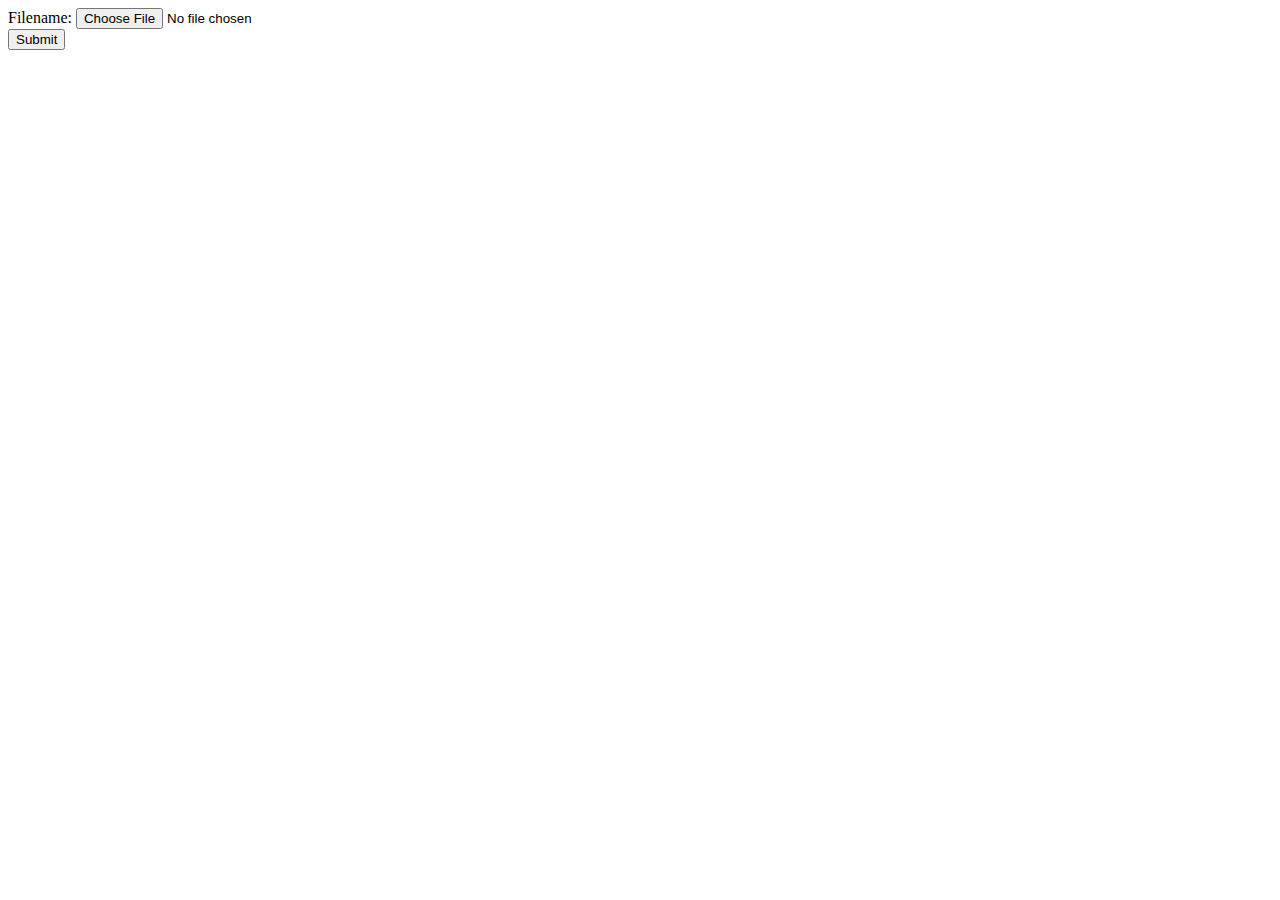
<file: usage/up.html>
<html>
<head>
<title>u can now </title>
</head>
<body>

<form action="upload_file.php" method="post"
enctype="multipart/form-data">
<label for="file">Filename:</label>
<input type="file" name="file" id="file"><br>
<input type="submit" name="submit" value="Submit">
</form>

  </body>
</html>
</file>
<file: data/themes/bestusapayday2/1328/style.css>
body{background:#ffffff;color:#808080;margin:0 auto;padding:0;font-size:12px;font-family:'Open Sans', sans-serif;-webkit-font-smoothing:antialiased;}
form, fieldset{margin:0;padding:0;border-width:0;}
input, select, textarea{font-family:'Open Sans', sans-serif;font-size:15px;color:black;resize:none;}
input:focus, select:focus, textarea:focus, a{outline:none;}
input[type=text], input[type=password], input[type=submit], input[type=button], input[type=email], input[type=number], input[type=tel], textarea{-webkit-appearance:none;}
input[type=password]{font-family:'Open Sans', sans-serif;}
table{border-spacing:0;}
td, th{padding:0;}
img{vertical-align:bottom;}
a img{border-width:0;}
a{color:inherit;text-decoration:none;transition:all 0.3s;}
a:hover{text-decoration:underline;color:inherit;}
a:hover, a:active, a:focus, .btn:focus, .btn:hover, .btn:active{text-decoration:none;outline:0;}
.none{display:none;}
*{margin-top:0;margin-bottom:0;-webkit-text-size-adjust:none;text-size-adjust:none;-moz-text-size-adjust:none;box-sizing:border-box;}
*:focus{outline-width:0;}
.all{overflow:hidden;min-width:320px;position:relative;transition:all 1s;left:0;}
.all.active{left:-25%;}
.container-fluid{max-width:1220px;margin:0 auto;}
@media all and (min-width:544px){.container-fluid{padding-left:30px;padding-right:30px;}}
@media all and (min-width:768px){.container-fluid{padding-left:40px;padding-right:40px;}}
.has-error .form-control{box-shadow:none;}
.has-error .form-control:focus, .has-error .form-control:active{box-shadow:none;}
.has-success .form-control{box-shadow:none;border-bottom-color:#6ad074;}
.has-success .form-control:focus, .has-success .form-control:active{box-shadow:none;}
.form-group{position:relative;margin-bottom:20px;}
.form-group .success{position:absolute;background:transparent url(/_lptemplates/bestusapayday2/images/tik.png) no-repeat center;right:15px;width:40px;top:5px;height:40px;}
.form-group.has-error .form-control{box-shadow:inset 0 0 3px #e81515;}
.select label{display:block;position:relative;}
.select label:after{content:" ";border-top:6px solid #7f7f7f;border-left:3px solid transparent;border-right:3px solid transparent;position:absolute;top:50%;margin-top:-3px;right:20px;}
.select select{border:1px solid #dfdfdf;border-radius:4px;background-color:white;width:100%;font-size:30px;font-weight:bold;height:50px;padding-left:25px;color:#ff6100;-webkit-appearance:none;-moz-appearance:none;}
.select select::-ms-expand{display:none;}
.select option{padding-left:25px;}
.form-control{border-width:0;border-radius:4px;box-shadow:none;color:#313131;font-size:15px;padding:10px 30px 10px 30px;height:50px;border-width:0;background:white;transition:all 0.3s;width:100%;}
.form-control::-moz-placeholder{color:#999999;}
.form-control:-ms-input-placeholder{color:#999999;}
.form-control::-webkit-input-placeholder{color:#999999;}
.form-control:focus, .form-control:active{box-shadow:none;border-color:#1f2d3d;}
.form-control.icon-zip{padding-left:60px;background:white url(/_lptemplates/bestusapayday2/images/zipcode.png) no-repeat 20px 50%;}
.form-control.icon-email{padding-left:60px;background:white url(/_lptemplates/bestusapayday2/images/email.png) no-repeat 20px 50%;}
.form-control.icon-lock{padding-left:60px;background:white url(/_lptemplates/bestusapayday2/images/lock.png) no-repeat 20px 50%;}
.form-control.icon-phone{padding-left:60px;background:white url(/_lptemplates/bestusapayday2/images/phone.png) no-repeat 20px 50%;}
.form-control.icon-person{padding-left:60px;background:white url(/_lptemplates/bestusapayday2/images/person.png) no-repeat 20px 50%;}
textarea.form-control{height:157px;font-size:16px;font-weight:300;}
@media all and (min-width:768px){textarea.form-control{height:100px;}}
.btn{display:inline-block;font-size:17px;border-radius:4px;line-height:25px;font-family:teko, sans-serif;padding:5px 40px;transition:all 0.3s;text-decoration:none;color:white;font-weight:500;text-transform:uppercase;border-width:0;}
.btn:hover, .btn:focus{color:white;background:#c59258;}
.btn.btn-green{background-color:#5bcea3;*zoom:1;filter:progid:DXImageTransform.Microsoft.gradient(gradientType=0, startColorstr='#FF5BCEA3', endColorstr='#FF40BE8B');background-image:url('[data-uri]');background-size:100%;background-image:-webkit-gradient(linear, 50% 0%, 50% 100%, color-stop(0%, #5bcea3), color-stop(100%, #40be8b));background-image:-moz-linear-gradient(top, #5bcea3 0%, #40be8b 100%);background-image:-webkit-linear-gradient(top, #5bcea3 0%, #40be8b 100%);background-image:linear-gradient(to bottom, #5bcea3 0%, #40be8b 100%);box-shadow:0 20px 40px rgba(0, 0, 0, 0.2);}
.btn.btn-green:hover{background:#5bcea3;}
.btn.btn-big{font-size:23px;height:60px;min-width:245px;width:100%;}
@media all and (min-width:768px){.btn.btn-big{width:auto;}}
.main-bg{background:#1d4385 url(/_lptemplates/bestusapayday2/images/mainbg-mobile.jpg) no-repeat 60% 0;background-size:cover;position:relative;padding-bottom:11px;}
@media all and (min-width:768px){.main-bg{background-image:url(/_lptemplates/bestusapayday2/images/mainbg.jpg);}}
@media all and (min-width:1050px){.main-bg{background-position:50% 0;padding-bottom:0;}}
.sub-bg{background:#1d4385 url(/_lptemplates/bestusapayday2/images/subbg1.jpg) no-repeat center top;background-size:cover;}
@media all and (min-width:1050px){.sub-bg{background-size:auto;padding-bottom:0;}}
.sub-bg.how-bg{background-image:url(/_lptemplates/bestusapayday2/images/subbg.jpg);}
.sub-bg header .logo{padding-bottom:30px;}
header{z-index:20;width:100%;position:relative;}
header .container-fluid{position:relative;}
header .top-bar{display:none;}
@media all and (min-width:768px){header .top-bar{display:block;height:40px;background:rgba(0, 0, 0, 0.3);line-height:40px;overflow:hidden;}}
header .top-bar .top-button{float:right;}
header .top-bar .top-button a{font-weight:600;display:block;padding-left:30px;border-left:1px solid rgba(0, 0, 0, 0.2);}
header .top-bar p{font-size:13px;color:white;}
header .logo{padding-top:33px;float:left;padding-bottom:20px;}
@media all and (min-width:768px){header .logo{padding-bottom:58px;}}
header .ssl{position:absolute;right:40px;top:45px;}
header nav{position:fixed;top:0;height:100%;overflow:auto;width:80%;background:white;z-index:10;right:-80%;transition:all 1s;box-shadow:0 0 0 1000px transparent;}
@media all and (min-width:768px){header nav{width:40%;right:-40%;}}
@media all and (min-width:1050px){header nav{padding-top:37px;background:transparent;position:static;overflow:visible;width:auto;float:right;height:60px;}}
.active header nav{right:0;box-shadow:0 0 0 1000px rgba(0, 0, 0, 0.4);}
header nav p{padding-top:20px;}
@media all and (min-width:768px){header nav p{padding-top:0;float:right;padding-left:35px;vertical-align:middle;margin:0;}}
header nav ul{clear:both;list-style-type:none;margin:0;padding:15px 0 0 0;}
@media all and (min-width:1050px){header nav ul{text-align:center;padding:0;}}
@media all and (min-width:1200px){header nav ul{display:inline-block;vertical-align:middle;text-align:right;padding-top:0;}}
@media all and (min-width:1050px){header nav ul li{display:inline-block;padding-left:30px;}}
header nav ul li:first-child{padding-left:0;}
header nav ul li.active a{text-decoration:underline;}
header nav ul li a{font-size:18px;line-height:30px;padding-left:30px;font-family:teko, sans-serif;display:block;color:#21689f;}
@media all and (min-width:544px){header nav ul li a{font-size:24px;line-height:40px;}}
@media all and (min-width:1050px){header nav ul li a{font-family:open sans, sans-serif;font-size:15px;line-height:35px;padding-left:0;color:white;}}
header nav ul li a:hover, header nav ul li a:focus{color:#4bca98;}
header nav ul li a.btn{margin-left:30px;margin-top:20px;}
@media all and (min-width:1050px){header nav ul li a.btn{margin-left:0;margin-top:0;}}
header #menu{font-size:16px;border-width:0;background:transparent;right:0;top:0;text-indent:-10000px;position:absolute;padding:0;cursor:pointer;width:96px;height:98px;background:transparent url(/_lptemplates/bestusapayday2/images/menu.png) no-repeat center;}
@media all and (min-width:768px){header #menu{width:120px;height:120px;top:40px;}}
@media all and (min-width:1050px){header #menu{display:none;}}
.main-section h1{color:white;font-size:60px;line-height:50px;font-weight:500;position:relative;font-family:teko, sans-serif;margin-bottom:20px;}
@media all and (min-width:768px){.main-section h1{margin-bottom:87px;font-size:90px;line-height:70px;}}
@media all and (min-width:1050px){.main-section h1{margin-bottom:67px;}}
.main-section h1 strong{font-weight:500;text-decoration:underline;}
.main-section .slogan{font-size:35px;font-weight:500;color:#4bca98;font-family:teko, sans-serif;line-height:1;margin-bottom:26px;max-width:260px;}
@media all and (min-width:768px){.main-section .slogan{margin-top:-67px;max-width:none;font-size:50px;}}
@media all and (min-width:1050px){.main-section .slogan{margin-top:-47px;}}
.form-box fieldset{position:relative;}
@media all and (min-width:768px){.form-box fieldset{border:2px solid rgba(255, 255, 255, 0.2);border-radius:4px;}}
.form-box .form-inner{max-width:615px;margin:0 auto;}
.form-box h2{display:none;}
@media all and (min-width:1050px){.form-box h2{display:block;position:absolute;font-family:'Caveat', cursive;font-size:30px;color:white;line-height:1;left:40px;top:20px;}}
.form-box h2 strong{color:#4bca98;text-decoration:underline;font-weight:normal;}
.form-box .slider-box{position:relative;margin:44px 0 21px 0;}
@media all and (min-width:1050px){.form-box .slider-box{margin:47px 0 18px 0;}}
.form-box .slider-box + .slider-box{padding-top:19px;}
.form-box .slider-box input{position:absolute;top:0;left:-99999px;}
.form-box .slider-box .slider{position:relative;padding-top:1px;}
.form-box .slider-box .ui-slider{height:10px;background-color:rgba(0, 0, 0, 0.3);border-width:0;margin-top:13px;margin-left:0;margin-right:0;margin-bottom:35px;border-radius:0;margin-right:70px;margin-left:70px;}
.form-box .slider-box .ui-slider:before{content:" ";height:10px;background-color:#f67723;position:absolute;left:-70px;top:0;width:70px;border-radius:2px 0 0 2px;}
.form-box .slider-box .ui-slider:after{content:" ";height:10px;background-color:rgba(0, 0, 0, 0.3);position:absolute;right:-70px;top:0;width:70px;border-radius:0 2px 2px 0;}
.form-box .slider-box .ui-slider-range{background-color:#f67723;border-radius:0;top:0;height:10px;}
.form-box .slider-box .ui-slider-handle{background:#f67723 url(/_lptemplates/bestusapayday2/images/slider.png) no-repeat center;text-align:center;border-radius:4px;width:140px;font-size:30px;font-family:teko, sans-serif;font-weight:500;color:white;height:50px;top:-20px;margin-left:-70px;line-height:50px;box-shadow:0 10px 20px rgba(0, 0, 0, 0.1);}
.form-box .labels{overflow:hidden;text-align:right;color:white;margin-top:-30px;font-size:12px;font-weight:bold;}
.form-box .labels span:first-child{float:left;}
.form-box .ui-widget-content{border:0;background-color:transparent;}
.form-box .form-columns{padding-top:7px;}
@media all and (min-width:768px){.form-box .form-columns{overflow:hidden;}}
.form-box .form-columns:first-child{padding-top:37px;}
@media all and (min-width:1050px){.form-box .form-columns:first-child{padding-bottom:10px;}}
.form-box .form-columns .form-group{margin-bottom:10px;position:relative;}
@media all and (min-width:768px){.form-box .form-columns .form-group{float:left;margin-bottom:20px;width:50%;padding-right:15px;}
 .form-box .form-columns .form-group:first-child .success{right:30px;}
 .form-box .form-columns .form-group + .form-group{padding-right:0;padding-left:15px;}}
.form-box .form-columns .form-group label{display:none;}
.form-box .button-box{padding-bottom:23px;position:relative;padding-top:10px;}
@media all and (min-width:768px){.form-box .button-box{padding-bottom:28px;padding-top:15px;}}
@media all and (min-width:1050px){.form-box .button-box{padding-top:5px;}}
.form-box .button-box .button{text-align:center;}
.form-box .button-box .ssl{display:block;text-align:center;padding-top:20px;}
@media all and (min-width:768px){.form-box .button-box .ssl{padding-top:25px;position:absolute;right:0;top:0;}}
.form-box .note{max-width:510px;margin:0 auto;font-size:13px;padding:0 0 27px 0;line-height:17px;color:#d2e5f9;text-align:center;}
@media all and (min-width:768px){.form-box .note{padding:35px 0;}}
.form-box .note a{text-decoration:underline;}
.form-box .note a:hover{text-decoration:none;}
.how-works{background-color:#e8f0f5;padding-top:32px;}
@media all and (min-width:1050px){.how-works{padding-top:50px;}}
.how-works h2{font-family:teko, sans-serif;font-weight:500;color:#333333;font-size:40px;padding-bottom:26px;}
@media all and (min-width:544px){.how-works h2{font-size:50px;}}
@media all and (min-width:1050px){.how-works h2{padding-bottom:0;}}
.how-works h2 em{font-style:normal;font-family:'Caveat', cursive;font-size:30px;color:#f67723;display:none;}
@media all and (min-width:544px){.how-works h2 em{display:inline;}}
.how-works ul{list-style-type:none;margin:9px 0 0 0;padding:0;width:100%;counter-reset:step;}
@media all and (min-width:544px){.how-works ul{display:table;}}
@media all and (min-width:768px){.how-works ul{margin-top:0;}}
.how-works ul li{vertical-align:bottom;color:#333333;font-size:27px;line-height:23px;font-family:teko, sans-serif;text-align:center;}
@media all and (min-width:544px){.how-works ul li{display:table-cell;padding-right:40px;text-align:left;}}
@media all and (min-width:768px){.how-works ul li{padding-right:0;font-size:30px;line-height:26px;}}
.how-works ul li:last-child{padding-right:0;}
.how-works ul li:before{content:counter(step);counter-increment:step;display:block;background-color:white;width:50px;height:50px;text-align:center;line-height:50px;border-radius:4px;position:relative;z-index:1;margin:0 auto 20px auto;}
@media all and (min-width:768px){.how-works ul li:before{margin-left:0;float:left;}}
.how-works ul li span{display:block;}
@media all and (min-width:768px){.how-works ul li span{padding-left:70px;}}
.how-works ul li .icon{display:block;line-height:90px;padding-left:0;position:relative;}
@media all and (min-width:768px){.how-works ul li .icon{line-height:180px;}}
@media all and (min-width:1050px){.how-works ul li .icon{line-height:200px;}}
@media all and (min-width:768px){.how-works ul li .icon:before{content:" ";background-color:#d0d8dc;width:1px;left:25px;bottom:0;height:220px;position:absolute;}}
.how-works ul li .icon img{vertical-align:bottom;position:relative;z-index:1;height:70px;width:auto;}
@media all and (min-width:768px){.how-works ul li .icon img{height:auto;}}
.info-section{background:white url(/_lptemplates/bestusapayday2/images/bg.jpg) no-repeat center bottom;padding-top:32px;border-bottom:1px solid #e5e5e5;background-size:auto 80%;}
@media all and (min-width:1050px){.info-section{padding-top:92px;border-bottom-width:0;background-size:auto;}}
.info-section .section-content{padding-bottom:50px;}
@media all and (min-width:1050px){.info-section .section-content{padding-bottom:100px;border-bottom:1px solid #e5e5e5;}}
.info-section h2{font-family:teko, sans-serif;font-weight:500;color:#333333;font-size:40px;padding-bottom:10px;}
@media all and (min-width:544px){.info-section h2{font-size:50px;}}
.info-section ul{list-style-type:none;margin:0;padding:15px 0 0 0;overflow:hidden;width:100%;}
@media all and (min-width:544px){.info-section ul{display:table;}}
@media all and (min-width:768px){.info-section ul{display:block;}}
@media all and (min-width:1050px){.info-section ul{padding:35px 0 0 0;}}
.info-section ul li{font-size:16px;line-height:20px;color:#666666;text-align:center;padding-bottom:20px;}
@media all and (min-width:544px){.info-section ul li{display:table-cell;border-right:1px solid #e5e5e5;width:170px;padding-bottom:0;text-align:left;padding-right:40px;padding-left:40px;}}
@media all and (min-width:768px){.info-section ul li{float:left;display:block;margin-right:40px;}}
@media all and (min-width:1050px){.info-section ul li{width:196px;margin-right:75px;}}
.info-section ul li:first-child{padding-left:0;}
.info-section ul li:last-child{border-right-width:0;margin-right:0;padding-right:0;}
.info-section ul li span{display:block;margin-bottom:15px;line-height:60px;}
@media all and (min-width:544px){.info-section ul li span{margin-bottom:30px;}}
.info-section ul li span img{vertical-align:middle;}
.info-section .cite{color:#21689f;font-size:30px;margin-top:26px;margin-bottom:40px;line-height:1;font-family:'Caveat', cursive;max-width:500px;}
@media all and (min-width:768px){.info-section .cite{font-size:35px;margin-top:38px;}}
@media all and (min-width:1050px){.info-section .cite{max-width:none;margin-top:26px;margin-bottom:28px;}}
@media all and (min-width:768px){.info-section .cite br{display:none;}}
.help-section{padding-bottom:60px;padding-top:34px;}
@media all and (min-width:768px){.help-section{padding-bottom:70px;}}
@media all and (min-width:1050px){.help-section{padding-top:70px;}}
.help-section h2{font-family:teko, sans-serif;font-weight:500;color:#333333;font-size:40px;}
.help-section p{color:#808080;line-height:25px;font-size:15px;margin-bottom:25px;}
.help-section ul{list-style-type:none;margin:18px 0 0 0;padding:0;border-bottom:1px solid #e5e5e5;}
.help-section ul li{border-top:1px solid #e5e5e5;}
.help-section ul h3{margin:0;}
.help-section ul a{display:block;font-size:25px;font-family:teko, sans-serif;color:#333333;display:block;padding-top:17px;padding-bottom:17px;background:transparent url(/_lptemplates/bestusapayday2/images/plus.png) no-repeat right center;}
.help-section ul p{display:none;padding:20px 0;}
.help-section ul .active p{display:block;}
.help-section .padding-left{padding-top:23px;}
@media all and (min-width:1050px){.help-section .padding-left{padding-top:0;padding-left:40px;}}
footer{font-size:15px;line-height:20px;border-top:1px solid #e5e5e5;padding-top:59px;}
footer .bottom-logo{padding-bottom:25px;}
footer ul{list-style-type:none;margin:0;padding:0;overflow:hidden;}
footer ul li{padding-top:5px;padding-bottom:5px;color:#333333;}
@media all and (min-width:544px){footer ul li{float:left;width:50%;}}
@media all and (min-width:768px){footer ul li{width:25%;}}
footer p{margin:0;padding:14px 0 5px 0;color:#808080;}
@media all and (min-width:1050px){footer p{text-align:right;padding:5px 0;}}
.footer-bottom-text{padding-top:22px;color:#808080;font-size:12px;line-height:20px;padding-bottom:23px;}
@media all and (min-width:1050px){.footer-bottom-text{padding-top:45px;}}
.footer-bottom-text p{margin-bottom:20px;}
.page-title{padding-bottom:22px;}
.page-title h1{font-size:40px;font-weight:500;color:white;font-family:teko, sans-serif;margin-top:0;}
@media all and (min-width:544px){.page-title h1{font-size:60px;}}
.content-section{padding-bottom:5px;padding-top:32px;}
@media all and (min-width:768px){.content-section{padding-bottom:25px;padding-top:31px;}}
@media all and (min-width:1200px){.content-section{padding-top:52px;}}
.content-section h2{font-family:teko, sans-serif;color:#333333;font-size:30px;font-weight:500;margin-bottom:21px;margin-top:40px;}
.content-section h3{color:#333333;font-size:24px;font-weight:500;font-family:teko, sans-serif;margin-bottom:21px;margin-top:40px;}
.content-section p{margin-bottom:23px;}
.content-section .text{line-height:25px;padding-bottom:24px;padding-top:1px;font-size:15px;}
@media all and (min-width:1050px){.content-section .text{margin-right:33.33%;}}
.content-section .text.full-text{margin-right:0;}
.content-section .text .to-right{text-align:right;margin-top:-20px;}
.full-width .content-section .text{max-width:750px;margin-left:auto;margin-right:auto;text-align:center;}
.content-section ul{list-style-type:none;margin:0;padding:0;}
.content-section ul li{padding-left:36px;padding-top:2px;padding-bottom:3px;background:transparent url(/_lptemplates/bestusapayday2/images/tik.png) no-repeat 8px 6px;}
.inline-form{padding-bottom:70px;padding-top:6px;}
.inline-form .form-group{border:1px solid #d9d9d9;border-radius:4px;}
@media all and (min-width:768px){.inline-form .form-group{vertical-align:middle;display:inline-block;width:280px;margin-bottom:0;margin-right:10px;}}
.inline-form .form-group label{display:none;}
.inline-form .form-group .form-control{background-color:#f7f7f7;}
@media all and (min-width:768px){.inline-form .button-box{display:inline-block;vertical-align:middle;width:280px;}}
.inline-form .button-box p{margin-bottom:0;}
.inline-form .button-box .btn{width:100%;height:50px;font-size:23px;text-transform:none;box-shadow:0 20px 40px rgba(0, 0, 0, 0.2);}
.subpage-form{display:none;}
@media all and (min-width:1050px){.subpage-form{display:block;}}
.subpage-form .form-box-outer{position:relative;}
.subpage-form .form-box{position:absolute;right:0;top:-99px;border-radius:4px;width:31%;background-color:#1d4384;border-radius:4px;padding-left:20px;padding-right:20px;padding-top:17px;}
@media all and (min-width:1200px){.subpage-form .form-box{padding-left:30px;padding-right:30px;}}
.subpage-form .form-box .h1{font-size:30px;color:white;font-family:caveat, cursive;}
.subpage-form .form-box .slogan{line-height:20px;margin-top:4px;font-size:16px;color:#4bca98;margin-left:0;margin-right:0;}
.subpage-form .form-box .note{margin-left:-20px;margin-right:-20px;padding-left:20px;padding-right:20px;}
@media all and (min-width:1200px){.subpage-form .form-box .note{margin-left:-40px;margin-right:-40px;padding-left:40px;padding-right:40px;}}
.subpage-form .form-box .note br{display:none;}
.subpage-form .form-box fieldset{border-width:0;}
.subpage-form .form-box .slider-box{margin-top:27px;}
.subpage-form .form-box .form-columns .form-group{float:none;width:100%;padding-right:0;padding-left:0;margin-bottom:10px;}
.subpage-form .form-box .button-box .btn{float:none;width:100%;padding-left:20px;padding-right:20px;}
.subpage-form .form-box .ssl{text-align:center;float:none;position:static;padding-top:20px;}
.subpage-form .form-box .button-box{padding-bottom:17px;padding-top:0;}
.subpage-form .form-box .note{padding-top:0;color:#879aba;}
.form-steps{background-color:#e8f0f5;padding:35px 0;display:none;}
@media all and (min-width:768px){.form-steps{display:block;}}
.form-steps ul{list-style-type:none;margin:0;padding:0;font-size:30px;line-height:26px;color:#333333;font-weight:500;font-family:teko, sans-serif;overflow:hidden;}
.form-steps ul li{float:left;width:33.33%;}
.form-steps ul li .icon{float:left;width:84px;line-height:52px;}
.form-steps ul li .icon img{vertical-align:middle;}
.faq-page .text ul{margin:0;padding:25px 30px 50px 0;}
.faq-page .text ul li{margin:0;padding:10px 0 10px 0;list-style-type:none;background:transparent url(/_lptemplates/bestusapayday2/images/open.png) no-repeat 0 13px;}
.faq-page .text ul li:before{display:none;}
.faq-page .text ul li.active{background-image:url(/_lptemplates/bestusapayday2/images/close.png);}
.faq-page .text ul li.active h3 a{color:#4bca98;}
.faq-page .text ul li.active h3 a:hover, .faq-page .text ul li.active h3 a:focus{color:#4bca98;}
.faq-page .text ul li.active p{display:block;}
.faq-page .text ul li h3{display:block;border:0;padding:0;margin:0;}
.faq-page .text ul li h3 a{display:block;position:relative;z-index:1;padding-left:30px;color:black;}
.faq-page .text ul li h3 a:hover, .faq-page .text ul li h3 a:focus{color:#000000;}
.faq-page .text ul li h3 a:focus{text-decoration:none;}
.faq-page .text ul li p{display:none;margin-bottom:40px;padding:12px 0 56px 30px;border-bottom:1px solid #e5e5e5;}
.contact-form .form-table{border:1px solid #dfdfdf;border-radius:4px;}
.contact-form .form-table .form-label{width:130px;}
.contact-form .form-table .form-input{width:auto;}
.contact-form .form-group .success{top:auto;bottom:5px;}
.contact-form .form-group{border:1px solid #d9d9d9;border-radius:4px;}
@media all and (min-width:768px){.contact-form .form-group{vertical-align:middle;width:380px;}}
.contact-form .form-group label{display:none;}
.contact-form .form-group .form-control{background-color:#f7f7f7;}
#contact form .input-line .error-input, #contact form .textarea-line .error-input{box-shadow:0 0 3px #e81515 inset}
#contact .input-line input, #contact .textarea-line textarea{background-color:#f7f7f7;padding-left:60px;border-radius:4px;border-width:0;box-shadow:none;color:#313131;font-size:15px;height:50px;transition:all 0.3s ease 0s;width:380px;margin-bottom:20px;display:block;line-height:1.42857;}
#contact .textarea-line textarea{height:100px;padding: 10px 30px;}
#contact label{display:none;}
#contact input[type=submit]{font-size:23px;height:60px;min-width:245px;background-color:#5bcea3;background-image:linear-gradient(to bottom, #5bcea3 0%, #40be8b 100%);background-size:100% auto;box-shadow:0 20px 40px rgba(0, 0, 0, 0.2);border-radius:4px;border-width:0;color:white;display:inline-block;font-family:teko,sans-serif;font-weight:500;line-height:25px;padding:5px 40px;text-decoration:none;text-transform:uppercase;transition:all 0.3s ease 0s;cursor:pointer;text-align:center;touch-action:manipulation;vertical-align:middle;white-space:nowrap;}
#contact input[type=submit]:hover{background:#5bcea3 none repeat scroll 0 0;}
#contact #contactName{background:#f7f7f7 url("/_lptemplates/bestusapayday2/images/person.png") no-repeat scroll 16px 50%;padding-left:50px;}
#contact #contactPhone{background:#f7f7f7 url("/_lptemplates/bestusapayday2/images/phone.png") no-repeat scroll 24px 14px;padding-left:50px;}
#contact #contactEmail{background:#f7f7f7 url("/_lptemplates/bestusapayday2/images/email.png") no-repeat scroll 15px 50%;padding-left:50px;}
@media all and (max-width:768px){#contact .input-line input, #contact .textarea-line textarea{width: 100%;}}
</file>
<file: usage/css/app.v1.css>
article,aside,details,figcaption,figure,footer,header,hgroup,main,nav,section,summary{display:block;}audio,canvas,video{display:inline-block;}audio:not([controls]){display:none;height:0;}[hidden]{display:none;}html{font-family:sans-serif;-webkit-text-size-adjust:100%;-ms-text-size-adjust:100%;}body{margin:0;}a:focus{outline:thin dotted;}a:active,a:hover{outline:0;}h1{font-size:2em;margin:0.67em 0;}abbr[title]{border-bottom:1px dotted;}b,strong{font-weight:bold;}dfn{font-style:italic;}hr{-moz-box-sizing:content-box;box-sizing:content-box;height:0;}mark{background:#ff0;color:#000;}code,kbd,pre,samp{font-family:monospace,serif;font-size:1em;}pre{white-space:pre-wrap;}q{quotes:"\201C" "\201D" "\2018" "\2019";}small{font-size:80%;}sub,sup{font-size:75%;line-height:0;position:relative;vertical-align:baseline;}sup{top:-0.5em;}sub{bottom:-0.25em;}img{border:0;}svg:not(:root){overflow:hidden;}figure{margin:0;}fieldset{border:1px solid #c0c0c0;margin:0 2px;padding:0.35em 0.625em 0.75em;}legend{border:0;padding:0;}button,input,select,textarea{font-family:inherit;font-size:100%;margin:0;}button,input{line-height:normal;}button,select{text-transform:none;}button,html input[type="button"],input[type="reset"],input[type="submit"]{-webkit-appearance:button;cursor:pointer;}button[disabled],html input[disabled]{cursor:default;}input[type="checkbox"],input[type="radio"]{box-sizing:border-box;padding:0;}input[type="search"]{-webkit-appearance:textfield;-moz-box-sizing:content-box;-webkit-box-sizing:content-box;box-sizing:content-box;}input[type="search"]::-webkit-search-cancel-button,input[type="search"]::-webkit-search-decoration{-webkit-appearance:none;}button::-moz-focus-inner,input::-moz-focus-inner{border:0;padding:0;}textarea{overflow:auto;vertical-align:top;}table{border-collapse:collapse;border-spacing:0;}*,*:before,*:after{-webkit-box-sizing:border-box;-moz-box-sizing:border-box;box-sizing:border-box;}html{font-size:62.5%;-webkit-tap-highlight-color:rgba(0,0,0,0);}body{font-family:"Helvetica Neue",Helvetica,Arial,sans-serif;font-size:14px;line-height:1.428571429;color:#333333;background-color:#ffffff;}input,button,select,textarea{font-family:inherit;font-size:inherit;line-height:inherit;}button,input,select[multiple],textarea{background-image:none;}a{color:#428bca;text-decoration:none;}a:hover,a:focus{color:#2a6496;text-decoration:underline;}a:focus{outline:thin dotted #333;outline:5px auto -webkit-focus-ring-color;outline-offset:-2px;}img{vertical-align:middle;}.img-responsive{display:block;max-width:100%;height:auto;}.img-rounded{border-radius:6px;}.img-thumbnail{padding:4px;line-height:1.428571429;background-color:#ffffff;border:1px solid #dddddd;border-radius:4px;-webkit-transition:all 0.2s ease-in-out;transition:all 0.2s ease-in-out;display:inline-block;max-width:100%;height:auto;}.img-circle{border-radius:50%;}hr{margin-top:20px;margin-bottom:20px;border:0;border-top:1px solid #eeeeee;}.sr-only{position:absolute;width:1px;height:1px;margin:-1px;padding:0;overflow:hidden;clip:rect(0 0 0 0);border:0;}@media print{*{text-shadow:none !important;color:#000 !important;background:transparent !important;box-shadow:none !important;}a,a:visited{text-decoration:underline;}a[href]:after{content:" (" attr(href) ")";}abbr[title]:after{content:" (" attr(title) ")";}.ir a:after,a[href^="javascript:"]:after,a[href^="#"]:after{content:"";}pre,blockquote{border:1px solid #999;page-break-inside:avoid;}thead{display:table-header-group;}tr,img{page-break-inside:avoid;}img{max-width:100% !important;}@page{margin:2cm .5cm;}p,h2,h3{orphans:3;widows:3;}h2,h3{page-break-after:avoid;}.navbar{display:none;}.table td,.table th{background-color:#fff !important;}.btn>.caret,.dropup>.btn>.caret{border-top-color:#000 !important;}.label{border:1px solid #000;}.table{border-collapse:collapse !important;}.table-bordered th,.table-bordered td{border:1px solid #ddd !important;}}p{margin:0 0 10px;}.lead{margin-bottom:20px;font-size:16.099999999999998px;font-weight:200;line-height:1.4;}@media (min-width: 768px){.lead{font-size:21px;}}small{font-size:85%;}cite{font-style:normal;}.text-muted{color:#999999;}.text-primary{color:#428bca;}.text-warning{color:#c09853;}.text-danger{color:#b94a48;}.text-success{color:#468847;}.text-info{color:#3a87ad;}.text-left{text-align:left;}.text-right{text-align:right;}.text-center{text-align:center;}h1,h2,h3,h4,h5,h6,.h1,.h2,.h3,.h4,.h5,.h6{font-family:"Helvetica Neue",Helvetica,Arial,sans-serif;font-weight:500;line-height:1.1;}h1 small,h2 small,h3 small,h4 small,h5 small,h6 small,.h1 small,.h2 small,.h3 small,.h4 small,.h5 small,.h6 small{font-weight:normal;line-height:1;color:#999999;}h1,h2,h3{margin-top:20px;margin-bottom:10px;}h4,h5,h6{margin-top:10px;margin-bottom:10px;}h1,.h1{font-size:36px;}h2,.h2{font-size:30px;}h3,.h3{font-size:24px;}h4,.h4{font-size:18px;}h5,.h5{font-size:14px;}h6,.h6{font-size:12px;}h1 small,.h1 small{font-size:24px;}h2 small,.h2 small{font-size:18px;}h3 small,.h3 small,h4 small,.h4 small{font-size:14px;}.page-header{padding-bottom:9px;margin:40px 0 20px;border-bottom:1px solid #eeeeee;}ul,ol{margin-top:0;margin-bottom:10px;}ul ul,ol ul,ul ol,ol ol{margin-bottom:0;}.list-unstyled{padding-left:0;list-style:none;}.list-inline{padding-left:0;list-style:none;}.list-inline>li{display:inline-block;padding-left:5px;padding-right:5px;}dl{margin-bottom:20px;}dt,dd{line-height:1.428571429;}dt{font-weight:bold;}dd{margin-left:0;}@media (min-width: 768px){.dl-horizontal dt{float:left;width:160px;clear:left;text-align:right;overflow:hidden;text-overflow:ellipsis;white-space:nowrap;}.dl-horizontal dd{margin-left:180px;}.dl-horizontal dd:before,.dl-horizontal dd:after{content:" ";display:table;}.dl-horizontal dd:after{clear:both;}.dl-horizontal dd:before,.dl-horizontal dd:after{content:" ";display:table;}.dl-horizontal dd:after{clear:both;}}abbr[title],abbr[data-original-title]{cursor:help;border-bottom:1px dotted #999999;}abbr.initialism{font-size:90%;text-transform:uppercase;}blockquote{padding:10px 20px;margin:0 0 20px;border-left:5px solid #eeeeee;}blockquote p{font-size:17.5px;font-weight:300;line-height:1.25;}blockquote p:last-child{margin-bottom:0;}blockquote small{display:block;line-height:1.428571429;color:#999999;}blockquote small:before{content:'\2014 \00A0';}blockquote.pull-right{padding-right:15px;padding-left:0;border-right:5px solid #eeeeee;border-left:0;}blockquote.pull-right p,blockquote.pull-right small{text-align:right;}blockquote.pull-right small:before{content:'';}blockquote.pull-right small:after{content:'\00A0 \2014';}q:before,q:after,blockquote:before,blockquote:after{content:"";}address{display:block;margin-bottom:20px;font-style:normal;line-height:1.428571429;}code,pre{font-family:Monaco,Menlo,Consolas,"Courier New",monospace;}code{padding:2px 4px;font-size:90%;color:#c7254e;background-color:#f9f2f4;white-space:nowrap;border-radius:4px;}pre{display:block;padding:9.5px;margin:0 0 10px;font-size:13px;line-height:1.428571429;word-break:break-all;word-wrap:break-word;color:#333333;background-color:#f5f5f5;border:1px solid #cccccc;border-radius:4px;}pre.prettyprint{margin-bottom:20px;}pre code{padding:0;font-size:inherit;color:inherit;white-space:pre-wrap;background-color:transparent;border:0;}.pre-scrollable{max-height:340px;overflow-y:scroll;}.container{margin-right:auto;margin-left:auto;padding-left:15px;padding-right:15px;}.container:before,.container:after{content:" ";display:table;}.container:after{clear:both;}.container:before,.container:after{content:" ";display:table;}.container:after{clear:both;}.row{margin-left:-15px;margin-right:-15px;}.row:before,.row:after{content:" ";display:table;}.row:after{clear:both;}.row:before,.row:after{content:" ";display:table;}.row:after{clear:both;}.col-xs-1,.col-xs-2,.col-xs-3,.col-xs-4,.col-xs-5,.col-xs-6,.col-xs-7,.col-xs-8,.col-xs-9,.col-xs-10,.col-xs-11,.col-xs-12,.col-sm-1,.col-sm-2,.col-sm-3,.col-sm-4,.col-sm-5,.col-sm-6,.col-sm-7,.col-sm-8,.col-sm-9,.col-sm-10,.col-sm-11,.col-sm-12,.col-md-1,.col-md-2,.col-md-3,.col-md-4,.col-md-5,.col-md-6,.col-md-7,.col-md-8,.col-md-9,.col-md-10,.col-md-11,.col-md-12,.col-lg-1,.col-lg-2,.col-lg-3,.col-lg-4,.col-lg-5,.col-lg-6,.col-lg-7,.col-lg-8,.col-lg-9,.col-lg-10,.col-lg-11,.col-lg-12{position:relative;min-height:1px;padding-left:15px;padding-right:15px;}.col-xs-1,.col-xs-2,.col-xs-3,.col-xs-4,.col-xs-5,.col-xs-6,.col-xs-7,.col-xs-8,.col-xs-9,.col-xs-10,.col-xs-11{float:left;}.col-xs-1{width:8.333333333333332%;}.col-xs-2{width:16.666666666666664%;}.col-xs-3{width:25%;}.col-xs-4{width:33.33333333333333%;}.col-xs-5{width:41.66666666666667%;}.col-xs-6{width:50%;}.col-xs-7{width:58.333333333333336%;}.col-xs-8{width:66.66666666666666%;}.col-xs-9{width:75%;}.col-xs-10{width:83.33333333333334%;}.col-xs-11{width:91.66666666666666%;}.col-xs-12{width:100%;}@media (min-width: 768px){.container{max-width:750px;}.col-sm-1,.col-sm-2,.col-sm-3,.col-sm-4,.col-sm-5,.col-sm-6,.col-sm-7,.col-sm-8,.col-sm-9,.col-sm-10,.col-sm-11{float:left;}.col-sm-1{width:8.333333333333332%;}.col-sm-2{width:16.666666666666664%;}.col-sm-3{width:25%;}.col-sm-4{width:33.33333333333333%;}.col-sm-5{width:41.66666666666667%;}.col-sm-6{width:50%;}.col-sm-7{width:58.333333333333336%;}.col-sm-8{width:66.66666666666666%;}.col-sm-9{width:75%;}.col-sm-10{width:83.33333333333334%;}.col-sm-11{width:91.66666666666666%;}.col-sm-12{width:100%;}.col-sm-push-1{left:8.333333333333332%;}.col-sm-push-2{left:16.666666666666664%;}.col-sm-push-3{left:25%;}.col-sm-push-4{left:33.33333333333333%;}.col-sm-push-5{left:41.66666666666667%;}.col-sm-push-6{left:50%;}.col-sm-push-7{left:58.333333333333336%;}.col-sm-push-8{left:66.66666666666666%;}.col-sm-push-9{left:75%;}.col-sm-push-10{left:83.33333333333334%;}.col-sm-push-11{left:91.66666666666666%;}.col-sm-pull-1{right:8.333333333333332%;}.col-sm-pull-2{right:16.666666666666664%;}.col-sm-pull-3{right:25%;}.col-sm-pull-4{right:33.33333333333333%;}.col-sm-pull-5{right:41.66666666666667%;}.col-sm-pull-6{right:50%;}.col-sm-pull-7{right:58.333333333333336%;}.col-sm-pull-8{right:66.66666666666666%;}.col-sm-pull-9{right:75%;}.col-sm-pull-10{right:83.33333333333334%;}.col-sm-pull-11{right:91.66666666666666%;}.col-sm-offset-1{margin-left:8.333333333333332%;}.col-sm-offset-2{margin-left:16.666666666666664%;}.col-sm-offset-3{margin-left:25%;}.col-sm-offset-4{margin-left:33.33333333333333%;}.col-sm-offset-5{margin-left:41.66666666666667%;}.col-sm-offset-6{margin-left:50%;}.col-sm-offset-7{margin-left:58.333333333333336%;}.col-sm-offset-8{margin-left:66.66666666666666%;}.col-sm-offset-9{margin-left:75%;}.col-sm-offset-10{margin-left:83.33333333333334%;}.col-sm-offset-11{margin-left:91.66666666666666%;}}@media (min-width: 992px){.container{max-width:970px;}.col-md-1,.col-md-2,.col-md-3,.col-md-4,.col-md-5,.col-md-6,.col-md-7,.col-md-8,.col-md-9,.col-md-10,.col-md-11{float:left;}.col-md-1{width:8.333333333333332%;}.col-md-2{width:16.666666666666664%;}.col-md-3{width:25%;}.col-md-4{width:33.33333333333333%;}.col-md-5{width:41.66666666666667%;}.col-md-6{width:50%;}.col-md-7{width:58.333333333333336%;}.col-md-8{width:66.66666666666666%;}.col-md-9{width:75%;}.col-md-10{width:83.33333333333334%;}.col-md-11{width:91.66666666666666%;}.col-md-12{width:100%;}.col-md-push-0{left:auto;}.col-md-push-1{left:8.333333333333332%;}.col-md-push-2{left:16.666666666666664%;}.col-md-push-3{left:25%;}.col-md-push-4{left:33.33333333333333%;}.col-md-push-5{left:41.66666666666667%;}.col-md-push-6{left:50%;}.col-md-push-7{left:58.333333333333336%;}.col-md-push-8{left:66.66666666666666%;}.col-md-push-9{left:75%;}.col-md-push-10{left:83.33333333333334%;}.col-md-push-11{left:91.66666666666666%;}.col-md-pull-0{right:auto;}.col-md-pull-1{right:8.333333333333332%;}.col-md-pull-2{right:16.666666666666664%;}.col-md-pull-3{right:25%;}.col-md-pull-4{right:33.33333333333333%;}.col-md-pull-5{right:41.66666666666667%;}.col-md-pull-6{right:50%;}.col-md-pull-7{right:58.333333333333336%;}.col-md-pull-8{right:66.66666666666666%;}.col-md-pull-9{right:75%;}.col-md-pull-10{right:83.33333333333334%;}.col-md-pull-11{right:91.66666666666666%;}.col-md-offset-0{margin-left:0;}.col-md-offset-1{margin-left:8.333333333333332%;}.col-md-offset-2{margin-left:16.666666666666664%;}.col-md-offset-3{margin-left:25%;}.col-md-offset-4{margin-left:33.33333333333333%;}.col-md-offset-5{margin-left:41.66666666666667%;}.col-md-offset-6{margin-left:50%;}.col-md-offset-7{margin-left:58.333333333333336%;}.col-md-offset-8{margin-left:66.66666666666666%;}.col-md-offset-9{margin-left:75%;}.col-md-offset-10{margin-left:83.33333333333334%;}.col-md-offset-11{margin-left:91.66666666666666%;}}@media (min-width: 1200px){.container{max-width:1170px;}.col-lg-1,.col-lg-2,.col-lg-3,.col-lg-4,.col-lg-5,.col-lg-6,.col-lg-7,.col-lg-8,.col-lg-9,.col-lg-10,.col-lg-11{float:left;}.col-lg-1{width:8.333333333333332%;}.col-lg-2{width:16.666666666666664%;}.col-lg-3{width:25%;}.col-lg-4{width:33.33333333333333%;}.col-lg-5{width:41.66666666666667%;}.col-lg-6{width:50%;}.col-lg-7{width:58.333333333333336%;}.col-lg-8{width:66.66666666666666%;}.col-lg-9{width:75%;}.col-lg-10{width:83.33333333333334%;}.col-lg-11{width:91.66666666666666%;}.col-lg-12{width:100%;}.col-lg-push-0{left:auto;}.col-lg-push-1{left:8.333333333333332%;}.col-lg-push-2{left:16.666666666666664%;}.col-lg-push-3{left:25%;}.col-lg-push-4{left:33.33333333333333%;}.col-lg-push-5{left:41.66666666666667%;}.col-lg-push-6{left:50%;}.col-lg-push-7{left:58.333333333333336%;}.col-lg-push-8{left:66.66666666666666%;}.col-lg-push-9{left:75%;}.col-lg-push-10{left:83.33333333333334%;}.col-lg-push-11{left:91.66666666666666%;}.col-lg-pull-0{right:auto;}.col-lg-pull-1{right:8.333333333333332%;}.col-lg-pull-2{right:16.666666666666664%;}.col-lg-pull-3{right:25%;}.col-lg-pull-4{right:33.33333333333333%;}.col-lg-pull-5{right:41.66666666666667%;}.col-lg-pull-6{right:50%;}.col-lg-pull-7{right:58.333333333333336%;}.col-lg-pull-8{right:66.66666666666666%;}.col-lg-pull-9{right:75%;}.col-lg-pull-10{right:83.33333333333334%;}.col-lg-pull-11{right:91.66666666666666%;}.col-lg-offset-0{margin-left:0;}.col-lg-offset-1{margin-left:8.333333333333332%;}.col-lg-offset-2{margin-left:16.666666666666664%;}.col-lg-offset-3{margin-left:25%;}.col-lg-offset-4{margin-left:33.33333333333333%;}.col-lg-offset-5{margin-left:41.66666666666667%;}.col-lg-offset-6{margin-left:50%;}.col-lg-offset-7{margin-left:58.333333333333336%;}.col-lg-offset-8{margin-left:66.66666666666666%;}.col-lg-offset-9{margin-left:75%;}.col-lg-offset-10{margin-left:83.33333333333334%;}.col-lg-offset-11{margin-left:91.66666666666666%;}}table{max-width:100%;background-color:transparent;}th{text-align:left;}.table{width:100%;margin-bottom:20px;}.table thead>tr>th,.table tbody>tr>th,.table tfoot>tr>th,.table thead>tr>td,.table tbody>tr>td,.table tfoot>tr>td{padding:8px;line-height:1.428571429;vertical-align:top;border-top:1px solid #dddddd;}.table thead>tr>th{vertical-align:bottom;border-bottom:2px solid #dddddd;}.table caption+thead tr:first-child th,.table colgroup+thead tr:first-child th,.table thead:first-child tr:first-child th,.table caption+thead tr:first-child td,.table colgroup+thead tr:first-child td,.table thead:first-child tr:first-child td{border-top:0;}.table tbody+tbody{border-top:2px solid #dddddd;}.table .table{background-color:#ffffff;}.table-condensed thead>tr>th,.table-condensed tbody>tr>th,.table-condensed tfoot>tr>th,.table-condensed thead>tr>td,.table-condensed tbody>tr>td,.table-condensed tfoot>tr>td{padding:5px;}.table-bordered{border:1px solid #dddddd;}.table-bordered>thead>tr>th,.table-bordered>tbody>tr>th,.table-bordered>tfoot>tr>th,.table-bordered>thead>tr>td,.table-bordered>tbody>tr>td,.table-bordered>tfoot>tr>td{border:1px solid #dddddd;}.table-bordered>thead>tr>th,.table-bordered>thead>tr>td{border-bottom-width:2px;}.table-striped>tbody>tr:nth-child(odd)>td,.table-striped>tbody>tr:nth-child(odd)>th{background-color:#f9f9f9;}.table-hover>tbody>tr:hover>td,.table-hover>tbody>tr:hover>th{background-color:#f5f5f5;}table col[class*="col-"]{float:none;display:table-column;}table td[class*="col-"],table th[class*="col-"]{float:none;display:table-cell;}.table>thead>tr>td.active,.table>tbody>tr>td.active,.table>tfoot>tr>td.active,.table>thead>tr>th.active,.table>tbody>tr>th.active,.table>tfoot>tr>th.active,.table>thead>tr.active>td,.table>tbody>tr.active>td,.table>tfoot>tr.active>td,.table>thead>tr.active>th,.table>tbody>tr.active>th,.table>tfoot>tr.active>th{background-color:#f5f5f5;}.table>thead>tr>td.success,.table>tbody>tr>td.success,.table>tfoot>tr>td.success,.table>thead>tr>th.success,.table>tbody>tr>th.success,.table>tfoot>tr>th.success,.table>thead>tr.success>td,.table>tbody>tr.success>td,.table>tfoot>tr.success>td,.table>thead>tr.success>th,.table>tbody>tr.success>th,.table>tfoot>tr.success>th{background-color:#dff0d8;border-color:#d6e9c6;}.table-hover>tbody>tr>td.success:hover,.table-hover>tbody>tr>th.success:hover,.table-hover>tbody>tr.success:hover>td{background-color:#d0e9c6;border-color:#c9e2b3;}.table>thead>tr>td.danger,.table>tbody>tr>td.danger,.table>tfoot>tr>td.danger,.table>thead>tr>th.danger,.table>tbody>tr>th.danger,.table>tfoot>tr>th.danger,.table>thead>tr.danger>td,.table>tbody>tr.danger>td,.table>tfoot>tr.danger>td,.table>thead>tr.danger>th,.table>tbody>tr.danger>th,.table>tfoot>tr.danger>th{background-color:#f2dede;border-color:#eed3d7;}.table-hover>tbody>tr>td.danger:hover,.table-hover>tbody>tr>th.danger:hover,.table-hover>tbody>tr.danger:hover>td{background-color:#ebcccc;border-color:#e6c1c7;}.table>thead>tr>td.warning,.table>tbody>tr>td.warning,.table>tfoot>tr>td.warning,.table>thead>tr>th.warning,.table>tbody>tr>th.warning,.table>tfoot>tr>th.warning,.table>thead>tr.warning>td,.table>tbody>tr.warning>td,.table>tfoot>tr.warning>td,.table>thead>tr.warning>th,.table>tbody>tr.warning>th,.table>tfoot>tr.warning>th{background-color:#fcf8e3;border-color:#fbeed5;}.table-hover>tbody>tr>td.warning:hover,.table-hover>tbody>tr>th.warning:hover,.table-hover>tbody>tr.warning:hover>td{background-color:#faf2cc;border-color:#f8e5be;}@media (max-width: 768px){.table-responsive{width:100%;margin-bottom:15px;overflow-y:hidden;overflow-x:scroll;border:1px solid #dddddd;}.table-responsive>.table{margin-bottom:0;background-color:#fff;}.table-responsive>.table>thead>tr>th,.table-responsive>.table>tbody>tr>th,.table-responsive>.table>tfoot>tr>th,.table-responsive>.table>thead>tr>td,.table-responsive>.table>tbody>tr>td,.table-responsive>.table>tfoot>tr>td{white-space:nowrap;}.table-responsive>.table-bordered{border:0;}.table-responsive>.table-bordered>thead>tr>th:first-child,.table-responsive>.table-bordered>tbody>tr>th:first-child,.table-responsive>.table-bordered>tfoot>tr>th:first-child,.table-responsive>.table-bordered>thead>tr>td:first-child,.table-responsive>.table-bordered>tbody>tr>td:first-child,.table-responsive>.table-bordered>tfoot>tr>td:first-child{border-left:0;}.table-responsive>.table-bordered>thead>tr>th:last-child,.table-responsive>.table-bordered>tbody>tr>th:last-child,.table-responsive>.table-bordered>tfoot>tr>th:last-child,.table-responsive>.table-bordered>thead>tr>td:last-child,.table-responsive>.table-bordered>tbody>tr>td:last-child,.table-responsive>.table-bordered>tfoot>tr>td:last-child{border-right:0;}.table-responsive>.table-bordered>thead>tr:last-child>th,.table-responsive>.table-bordered>tbody>tr:last-child>th,.table-responsive>.table-bordered>tfoot>tr:last-child>th,.table-responsive>.table-bordered>thead>tr:last-child>td,.table-responsive>.table-bordered>tbody>tr:last-child>td,.table-responsive>.table-bordered>tfoot>tr:last-child>td{border-bottom:0;}}fieldset{padding:0;margin:0;border:0;}legend{display:block;width:100%;padding:0;margin-bottom:20px;font-size:21px;line-height:inherit;color:#333333;border:0;border-bottom:1px solid #e5e5e5;}label{display:inline-block;margin-bottom:5px;font-weight:bold;}input[type="search"]{-webkit-box-sizing:border-box;-moz-box-sizing:border-box;box-sizing:border-box;}input[type="radio"],input[type="checkbox"]{margin:4px 0 0;margin-top:1px \9;line-height:normal;}input[type="file"]{display:block;}select[multiple],select[size]{height:auto;}select optgroup{font-size:inherit;font-style:inherit;font-family:inherit;}input[type="file"]:focus,input[type="radio"]:focus,input[type="checkbox"]:focus{outline:thin dotted #333;outline:5px auto -webkit-focus-ring-color;outline-offset:-2px;}input[type="number"]::-webkit-outer-spin-button,input[type="number"]::-webkit-inner-spin-button{height:auto;}.form-control:-moz-placeholder{color:#999999;}.form-control::-moz-placeholder{color:#999999;}.form-control:-ms-input-placeholder{color:#999999;}.form-control::-webkit-input-placeholder{color:#999999;}.form-control{display:block;width:100%;height:34px;padding:6px 12px;font-size:14px;line-height:1.428571429;color:#555555;vertical-align:middle;background-color:#ffffff;border:1px solid #cccccc;border-radius:4px;-webkit-box-shadow:inset 0 1px 1px rgba(0,0,0,0.075);box-shadow:inset 0 1px 1px rgba(0,0,0,0.075);-webkit-transition:border-color ease-in-out .15s,box-shadow ease-in-out .15s;transition:border-color ease-in-out .15s,box-shadow ease-in-out .15s;}.form-control:focus{border-color:#66afe9;outline:0;-webkit-box-shadow:inset 0 1px 1px rgba(0,0,0,.075),0 0 8px rgba(102,175,233,0.6);box-shadow:inset 0 1px 1px rgba(0,0,0,.075),0 0 8px rgba(102,175,233,0.6);}.form-control[disabled],.form-control[readonly],fieldset[disabled] .form-control{cursor:not-allowed;background-color:#eeeeee;}textarea.form-control{height:auto;}.form-group{margin-bottom:15px;}.radio,.checkbox{display:block;min-height:20px;margin-top:10px;margin-bottom:10px;padding-left:20px;vertical-align:middle;}.radio label,.checkbox label{display:inline;margin-bottom:0;font-weight:normal;cursor:pointer;}.radio input[type="radio"],.radio-inline input[type="radio"],.checkbox input[type="checkbox"],.checkbox-inline input[type="checkbox"]{float:left;margin-left:-20px;}.radio+.radio,.checkbox+.checkbox{margin-top:-5px;}.radio-inline,.checkbox-inline{display:inline-block;padding-left:20px;margin-bottom:0;vertical-align:middle;font-weight:normal;cursor:pointer;}.radio-inline+.radio-inline,.checkbox-inline+.checkbox-inline{margin-top:0;margin-left:10px;}input[type="radio"][disabled],input[type="checkbox"][disabled],.radio[disabled],.radio-inline[disabled],.checkbox[disabled],.checkbox-inline[disabled],fieldset[disabled] input[type="radio"],fieldset[disabled] input[type="checkbox"],fieldset[disabled] .radio,fieldset[disabled] .radio-inline,fieldset[disabled] .checkbox,fieldset[disabled] .checkbox-inline{cursor:not-allowed;}.input-sm{height:30px;padding:5px 10px;font-size:12px;line-height:1.5;border-radius:3px;}select.input-sm{height:30px;line-height:30px;}textarea.input-sm{height:auto;}.input-lg{height:45px;padding:10px 16px;font-size:18px;line-height:1.33;border-radius:6px;}select.input-lg{height:45px;line-height:45px;}textarea.input-lg{height:auto;}.has-warning .help-block,.has-warning .control-label{color:#c09853;}.has-warning .form-control{border-color:#c09853;-webkit-box-shadow:inset 0 1px 1px rgba(0,0,0,0.075);box-shadow:inset 0 1px 1px rgba(0,0,0,0.075);}.has-warning .form-control:focus{border-color:#a47e3c;-webkit-box-shadow:inset 0 1px 1px rgba(0,0,0,0.075),0 0 6px #dbc59e;box-shadow:inset 0 1px 1px rgba(0,0,0,0.075),0 0 6px #dbc59e;}.has-warning .input-group-addon{color:#c09853;border-color:#c09853;background-color:#fcf8e3;}.has-error .help-block,.has-error .control-label{color:#b94a48;}.has-error .form-control{border-color:#b94a48;-webkit-box-shadow:inset 0 1px 1px rgba(0,0,0,0.075);box-shadow:inset 0 1px 1px rgba(0,0,0,0.075);}.has-error .form-control:focus{border-color:#953b39;-webkit-box-shadow:inset 0 1px 1px rgba(0,0,0,0.075),0 0 6px #d59392;box-shadow:inset 0 1px 1px rgba(0,0,0,0.075),0 0 6px #d59392;}.has-error .input-group-addon{color:#b94a48;border-color:#b94a48;background-color:#f2dede;}.has-success .help-block,.has-success .control-label{color:#468847;}.has-success .form-control{border-color:#468847;-webkit-box-shadow:inset 0 1px 1px rgba(0,0,0,0.075);box-shadow:inset 0 1px 1px rgba(0,0,0,0.075);}.has-success .form-control:focus{border-color:#356635;-webkit-box-shadow:inset 0 1px 1px rgba(0,0,0,0.075),0 0 6px #7aba7b;box-shadow:inset 0 1px 1px rgba(0,0,0,0.075),0 0 6px #7aba7b;}.has-success .input-group-addon{color:#468847;border-color:#468847;background-color:#dff0d8;}.form-control-static{margin-bottom:0;padding-top:7px;}.help-block{display:block;margin-top:5px;margin-bottom:10px;color:#737373;}@media (min-width: 768px){.form-inline .form-group{display:inline-block;margin-bottom:0;vertical-align:middle;}.form-inline .form-control{display:inline-block;}.form-inline .radio,.form-inline .checkbox{display:inline-block;margin-top:0;margin-bottom:0;padding-left:0;}.form-inline .radio input[type="radio"],.form-inline .checkbox input[type="checkbox"]{float:none;margin-left:0;}}.form-horizontal .control-label,.form-horizontal .radio,.form-horizontal .checkbox,.form-horizontal .radio-inline,.form-horizontal .checkbox-inline{margin-top:0;margin-bottom:0;padding-top:7px;}.form-horizontal .form-group{margin-left:-15px;margin-right:-15px;}.form-horizontal .form-group:before,.form-horizontal .form-group:after{content:" ";display:table;}.form-horizontal .form-group:after{clear:both;}.form-horizontal .form-group:before,.form-horizontal .form-group:after{content:" ";display:table;}.form-horizontal .form-group:after{clear:both;}@media (min-width: 768px){.form-horizontal .control-label{text-align:right;}}.btn{display:inline-block;padding:6px 12px;margin-bottom:0;font-size:14px;font-weight:normal;line-height:1.428571429;text-align:center;vertical-align:middle;cursor:pointer;border:1px solid transparent;border-radius:4px;white-space:nowrap;-webkit-user-select:none;-moz-user-select:none;-ms-user-select:none;-o-user-select:none;user-select:none;}.btn:focus{outline:thin dotted #333;outline:5px auto -webkit-focus-ring-color;outline-offset:-2px;}.btn:hover,.btn:focus{color:#333333;text-decoration:none;}.btn:active,.btn.active{outline:0;background-image:none;-webkit-box-shadow:inset 0 3px 5px rgba(0,0,0,0.125);box-shadow:inset 0 3px 5px rgba(0,0,0,0.125);}.btn.disabled,.btn[disabled],fieldset[disabled] .btn{cursor:not-allowed;pointer-events:none;opacity:0.65;filter:alpha(opacity=65);-webkit-box-shadow:none;box-shadow:none;}.btn-default{color:#333333;background-color:#ffffff;border-color:#cccccc;}.btn-default:hover,.btn-default:focus,.btn-default:active,.btn-default.active,.open .dropdown-toggle.btn-default{color:#333333;background-color:#ebebeb;border-color:#adadad;}.btn-default:active,.btn-default.active,.open .dropdown-toggle.btn-default{background-image:none;}.btn-default.disabled,.btn-default[disabled],fieldset[disabled] .btn-default,.btn-default.disabled:hover,.btn-default[disabled]:hover,fieldset[disabled] .btn-default:hover,.btn-default.disabled:focus,.btn-default[disabled]:focus,fieldset[disabled] .btn-default:focus,.btn-default.disabled:active,.btn-default[disabled]:active,fieldset[disabled] .btn-default:active,.btn-default.disabled.active,.btn-default[disabled].active,fieldset[disabled] .btn-default.active{background-color:#ffffff;border-color:#cccccc;}.btn-primary{color:#ffffff;background-color:#428bca;border-color:#357ebd;}.btn-primary:hover,.btn-primary:focus,.btn-primary:active,.btn-primary.active,.open .dropdown-toggle.btn-primary{color:#ffffff;background-color:#3276b1;border-color:#285e8e;}.btn-primary:active,.btn-primary.active,.open .dropdown-toggle.btn-primary{background-image:none;}.btn-primary.disabled,.btn-primary[disabled],fieldset[disabled] .btn-primary,.btn-primary.disabled:hover,.btn-primary[disabled]:hover,fieldset[disabled] .btn-primary:hover,.btn-primary.disabled:focus,.btn-primary[disabled]:focus,fieldset[disabled] .btn-primary:focus,.btn-primary.disabled:active,.btn-primary[disabled]:active,fieldset[disabled] .btn-primary:active,.btn-primary.disabled.active,.btn-primary[disabled].active,fieldset[disabled] .btn-primary.active{background-color:#428bca;border-color:#357ebd;}.btn-warning{color:#ffffff;background-color:#f0ad4e;border-color:#eea236;}.btn-warning:hover,.btn-warning:focus,.btn-warning:active,.btn-warning.active,.open .dropdown-toggle.btn-warning{color:#ffffff;background-color:#ed9c28;border-color:#d58512;}.btn-warning:active,.btn-warning.active,.open .dropdown-toggle.btn-warning{background-image:none;}.btn-warning.disabled,.btn-warning[disabled],fieldset[disabled] .btn-warning,.btn-warning.disabled:hover,.btn-warning[disabled]:hover,fieldset[disabled] .btn-warning:hover,.btn-warning.disabled:focus,.btn-warning[disabled]:focus,fieldset[disabled] .btn-warning:focus,.btn-warning.disabled:active,.btn-warning[disabled]:active,fieldset[disabled] .btn-warning:active,.btn-warning.disabled.active,.btn-warning[disabled].active,fieldset[disabled] .btn-warning.active{background-color:#f0ad4e;border-color:#eea236;}.btn-danger{color:#ffffff;background-color:#d9534f;border-color:#d43f3a;}.btn-danger:hover,.btn-danger:focus,.btn-danger:active,.btn-danger.active,.open .dropdown-toggle.btn-danger{color:#ffffff;background-color:#d2322d;border-color:#ac2925;}.btn-danger:active,.btn-danger.active,.open .dropdown-toggle.btn-danger{background-image:none;}.btn-danger.disabled,.btn-danger[disabled],fieldset[disabled] .btn-danger,.btn-danger.disabled:hover,.btn-danger[disabled]:hover,fieldset[disabled] .btn-danger:hover,.btn-danger.disabled:focus,.btn-danger[disabled]:focus,fieldset[disabled] .btn-danger:focus,.btn-danger.disabled:active,.btn-danger[disabled]:active,fieldset[disabled] .btn-danger:active,.btn-danger.disabled.active,.btn-danger[disabled].active,fieldset[disabled] .btn-danger.active{background-color:#d9534f;border-color:#d43f3a;}.btn-success{color:#ffffff;background-color:#5cb85c;border-color:#4cae4c;}.btn-success:hover,.btn-success:focus,.btn-success:active,.btn-success.active,.open .dropdown-toggle.btn-success{color:#ffffff;background-color:#47a447;border-color:#398439;}.btn-success:active,.btn-success.active,.open .dropdown-toggle.btn-success{background-image:none;}.btn-success.disabled,.btn-success[disabled],fieldset[disabled] .btn-success,.btn-success.disabled:hover,.btn-success[disabled]:hover,fieldset[disabled] .btn-success:hover,.btn-success.disabled:focus,.btn-success[disabled]:focus,fieldset[disabled] .btn-success:focus,.btn-success.disabled:active,.btn-success[disabled]:active,fieldset[disabled] .btn-success:active,.btn-success.disabled.active,.btn-success[disabled].active,fieldset[disabled] .btn-success.active{background-color:#5cb85c;border-color:#4cae4c;}.btn-info{color:#ffffff;background-color:#5bc0de;border-color:#46b8da;}.btn-info:hover,.btn-info:focus,.btn-info:active,.btn-info.active,.open .dropdown-toggle.btn-info{color:#ffffff;background-color:#39b3d7;border-color:#269abc;}.btn-info:active,.btn-info.active,.open .dropdown-toggle.btn-info{background-image:none;}.btn-info.disabled,.btn-info[disabled],fieldset[disabled] .btn-info,.btn-info.disabled:hover,.btn-info[disabled]:hover,fieldset[disabled] .btn-info:hover,.btn-info.disabled:focus,.btn-info[disabled]:focus,fieldset[disabled] .btn-info:focus,.btn-info.disabled:active,.btn-info[disabled]:active,fieldset[disabled] .btn-info:active,.btn-info.disabled.active,.btn-info[disabled].active,fieldset[disabled] .btn-info.active{background-color:#5bc0de;border-color:#46b8da;}.btn-link{color:#428bca;font-weight:normal;cursor:pointer;border-radius:0;}.btn-link,.btn-link:active,.btn-link[disabled],fieldset[disabled] .btn-link{background-color:transparent;-webkit-box-shadow:none;box-shadow:none;}.btn-link,.btn-link:hover,.btn-link:focus,.btn-link:active{border-color:transparent;}.btn-link:hover,.btn-link:focus{color:#2a6496;text-decoration:underline;background-color:transparent;}.btn-link[disabled]:hover,fieldset[disabled] .btn-link:hover,.btn-link[disabled]:focus,fieldset[disabled] .btn-link:focus{color:#999999;text-decoration:none;}.btn-lg{padding:10px 16px;font-size:18px;line-height:1.33;border-radius:6px;}.btn-sm,.btn-xs{padding:5px 10px;font-size:12px;line-height:1.5;border-radius:3px;}.btn-xs{padding:1px 5px;}.btn-block{display:block;width:100%;padding-left:0;padding-right:0;}.btn-block+.btn-block{margin-top:5px;}input[type="submit"].btn-block,input[type="reset"].btn-block,input[type="button"].btn-block{width:100%;}.btn-default .caret{border-top-color:#333333;}.btn-primary .caret,.btn-success .caret,.btn-warning .caret,.btn-danger .caret,.btn-info .caret{border-top-color:#fff;}.dropup .btn-default .caret{border-bottom-color:#333333;}.dropup .btn-primary .caret,.dropup .btn-success .caret,.dropup .btn-warning .caret,.dropup .btn-danger .caret,.dropup .btn-info .caret{border-bottom-color:#fff;}.btn-group,.btn-group-vertical{position:relative;display:inline-block;vertical-align:middle;}.btn-group>.btn,.btn-group-vertical>.btn{position:relative;float:left;}.btn-group>.btn:hover,.btn-group-vertical>.btn:hover,.btn-group>.btn:focus,.btn-group-vertical>.btn:focus,.btn-group>.btn:active,.btn-group-vertical>.btn:active,.btn-group>.btn.active,.btn-group-vertical>.btn.active{z-index:2;}.btn-group>.btn:focus,.btn-group-vertical>.btn:focus{outline:none;}.btn-group .btn+.btn,.btn-group .btn+.btn-group,.btn-group .btn-group+.btn,.btn-group .btn-group+.btn-group{margin-left:-1px;}.btn-toolbar:before,.btn-toolbar:after{content:" ";display:table;}.btn-toolbar:after{clear:both;}.btn-toolbar:before,.btn-toolbar:after{content:" ";display:table;}.btn-toolbar:after{clear:both;}.btn-toolbar .btn-group{float:left;}.btn-toolbar>.btn+.btn,.btn-toolbar>.btn-group+.btn,.btn-toolbar>.btn+.btn-group,.btn-toolbar>.btn-group+.btn-group{margin-left:5px;}.btn-group>.btn:not(:first-child):not(:last-child):not(.dropdown-toggle){border-radius:0;}.btn-group>.btn:first-child{margin-left:0;}.btn-group>.btn:first-child:not(:last-child):not(.dropdown-toggle){border-bottom-right-radius:0;border-top-right-radius:0;}.btn-group>.btn:last-child:not(:first-child),.btn-group>.dropdown-toggle:not(:first-child){border-bottom-left-radius:0;border-top-left-radius:0;}.btn-group>.btn-group{float:left;}.btn-group>.btn-group:not(:first-child):not(:last-child)>.btn{border-radius:0;}.btn-group>.btn-group:first-child>.btn:last-child,.btn-group>.btn-group:first-child>.dropdown-toggle{border-bottom-right-radius:0;border-top-right-radius:0;}.btn-group>.btn-group:last-child>.btn:first-child{border-bottom-left-radius:0;border-top-left-radius:0;}.btn-group .dropdown-toggle:active,.btn-group.open .dropdown-toggle{outline:0;}.btn-group-xs>.btn{padding:5px 10px;font-size:12px;line-height:1.5;border-radius:3px;padding:1px 5px;}.btn-group-sm>.btn{padding:5px 10px;font-size:12px;line-height:1.5;border-radius:3px;}.btn-group-lg>.btn{padding:10px 16px;font-size:18px;line-height:1.33;border-radius:6px;}.btn-group>.btn+.dropdown-toggle{padding-left:8px;padding-right:8px;}.btn-group>.btn-lg+.dropdown-toggle{padding-left:12px;padding-right:12px;}.btn-group.open .dropdown-toggle{-webkit-box-shadow:inset 0 3px 5px rgba(0,0,0,0.125);box-shadow:inset 0 3px 5px rgba(0,0,0,0.125);}.btn .caret{margin-left:0;}.btn-lg .caret{border-width:5px 5px 0;border-bottom-width:0;}.dropup .btn-lg .caret{border-width:0 5px 5px;}.btn-group-vertical>.btn,.btn-group-vertical>.btn-group{display:block;float:none;width:100%;max-width:100%;}.btn-group-vertical>.btn-group:before,.btn-group-vertical>.btn-group:after{content:" ";display:table;}.btn-group-vertical>.btn-group:after{clear:both;}.btn-group-vertical>.btn-group:before,.btn-group-vertical>.btn-group:after{content:" ";display:table;}.btn-group-vertical>.btn-group:after{clear:both;}.btn-group-vertical>.btn-group>.btn{float:none;}.btn-group-vertical>.btn+.btn,.btn-group-vertical>.btn+.btn-group,.btn-group-vertical>.btn-group+.btn,.btn-group-vertical>.btn-group+.btn-group{margin-top:-1px;margin-left:0;}.btn-group-vertical>.btn:not(:first-child):not(:last-child){border-radius:0;}.btn-group-vertical>.btn:first-child:not(:last-child){border-top-right-radius:4px;border-bottom-right-radius:0;border-bottom-left-radius:0;}.btn-group-vertical>.btn:last-child:not(:first-child){border-bottom-left-radius:4px;border-top-right-radius:0;border-top-left-radius:0;}.btn-group-vertical>.btn-group:not(:first-child):not(:last-child)>.btn{border-radius:0;}.btn-group-vertical>.btn-group:first-child>.btn:last-child,.btn-group-vertical>.btn-group:first-child>.dropdown-toggle{border-bottom-right-radius:0;border-bottom-left-radius:0;}.btn-group-vertical>.btn-group:last-child>.btn:first-child{border-top-right-radius:0;border-top-left-radius:0;}.btn-group-justified{display:table;width:100%;table-layout:fixed;border-collapse:separate;}.btn-group-justified .btn{float:none;display:table-cell;width:1%;}[data-toggle="buttons"]>.btn>input[type="radio"],[data-toggle="buttons"]>.btn>input[type="checkbox"]{display:none;}.input-group{position:relative;display:table;border-collapse:separate;}.input-group.col{float:none;padding-left:0;padding-right:0;}.input-group .form-control{width:100%;margin-bottom:0;}.input-group-lg>.form-control,.input-group-lg>.input-group-addon,.input-group-lg>.input-group-btn>.btn{height:45px;padding:10px 16px;font-size:18px;line-height:1.33;border-radius:6px;}select.input-group-lg>.form-control,select.input-group-lg>.input-group-addon,select.input-group-lg>.input-group-btn>.btn{height:45px;line-height:45px;}textarea.input-group-lg>.form-control,textarea.input-group-lg>.input-group-addon,textarea.input-group-lg>.input-group-btn>.btn{height:auto;}.input-group-sm>.form-control,.input-group-sm>.input-group-addon,.input-group-sm>.input-group-btn>.btn{height:30px;padding:5px 10px;font-size:12px;line-height:1.5;border-radius:3px;}select.input-group-sm>.form-control,select.input-group-sm>.input-group-addon,select.input-group-sm>.input-group-btn>.btn{height:30px;line-height:30px;}textarea.input-group-sm>.form-control,textarea.input-group-sm>.input-group-addon,textarea.input-group-sm>.input-group-btn>.btn{height:auto;}.input-group-addon,.input-group-btn,.input-group .form-control{display:table-cell;}.input-group-addon:not(:first-child):not(:last-child),.input-group-btn:not(:first-child):not(:last-child),.input-group .form-control:not(:first-child):not(:last-child){border-radius:0;}.input-group-addon,.input-group-btn{width:1%;white-space:nowrap;vertical-align:middle;}.input-group-addon{padding:6px 12px;font-size:14px;font-weight:normal;line-height:1;text-align:center;background-color:#eeeeee;border:1px solid #cccccc;border-radius:4px;}.input-group-addon.input-sm{padding:5px 10px;font-size:12px;border-radius:3px;}.input-group-addon.input-lg{padding:10px 16px;font-size:18px;border-radius:6px;}.input-group-addon input[type="radio"],.input-group-addon input[type="checkbox"]{margin-top:0;}.input-group .form-control:first-child,.input-group-addon:first-child,.input-group-btn:first-child>.btn,.input-group-btn:first-child>.dropdown-toggle,.input-group-btn:last-child>.btn:not(:last-child):not(.dropdown-toggle){border-bottom-right-radius:0;border-top-right-radius:0;}.input-group-addon:first-child{border-right:0;}.input-group .form-control:last-child,.input-group-addon:last-child,.input-group-btn:last-child>.btn,.input-group-btn:last-child>.dropdown-toggle,.input-group-btn:first-child>.btn:not(:first-child){border-bottom-left-radius:0;border-top-left-radius:0;}.input-group-addon:last-child{border-left:0;}.input-group-btn{position:relative;white-space:nowrap;}.input-group-btn>.btn{position:relative;}.input-group-btn>.btn+.btn{margin-left:-4px;}.input-group-btn>.btn:hover,.input-group-btn>.btn:active{z-index:2;}.nav{margin-bottom:0;padding-left:0;list-style:none;}.nav:before,.nav:after{content:" ";display:table;}.nav:after{clear:both;}.nav:before,.nav:after{content:" ";display:table;}.nav:after{clear:both;}.nav>li{position:relative;display:block;}.nav>li>a{position:relative;display:block;padding:10px 15px;}.nav>li>a:hover,.nav>li>a:focus{text-decoration:none;background-color:#eeeeee;}.nav>li.disabled>a{color:#999999;}.nav>li.disabled>a:hover,.nav>li.disabled>a:focus{color:#999999;text-decoration:none;background-color:transparent;cursor:not-allowed;}.nav .open>a,.nav .open>a:hover,.nav .open>a:focus{background-color:#eeeeee;border-color:#428bca;}.nav .nav-divider{height:1px;margin:9px 0;overflow:hidden;background-color:#e5e5e5;}.nav>li>a>img{max-width:none;}.nav-tabs{border-bottom:1px solid #dddddd;}.nav-tabs>li{float:left;margin-bottom:-1px;}.nav-tabs>li>a{margin-right:2px;line-height:1.428571429;border:1px solid transparent;border-radius:4px 4px 0 0;}.nav-tabs>li>a:hover{border-color:#eeeeee #eeeeee #dddddd;}.nav-tabs>li.active>a,.nav-tabs>li.active>a:hover,.nav-tabs>li.active>a:focus{color:#555555;background-color:#ffffff;border:1px solid #dddddd;border-bottom-color:transparent;cursor:default;}.nav-tabs.nav-justified{width:100%;border-bottom:0;}.nav-tabs.nav-justified>li{float:none;}.nav-tabs.nav-justified>li>a{text-align:center;}@media (min-width: 768px){.nav-tabs.nav-justified > li{display:table-cell;width:1%;}}.nav-tabs.nav-justified>li>a{border-bottom:1px solid #dddddd;margin-right:0;}.nav-tabs.nav-justified>.active>a{border-bottom-color:#ffffff;}.nav-pills>li{float:left;}.nav-pills>li>a{border-radius:5px;}.nav-pills>li+li{margin-left:2px;}.nav-pills>li.active>a,.nav-pills>li.active>a:hover,.nav-pills>li.active>a:focus{color:#ffffff;background-color:#428bca;}.nav-stacked>li{float:none;}.nav-stacked>li+li{margin-top:2px;margin-left:0;}.nav-justified{width:100%;}.nav-justified>li{float:none;}.nav-justified>li>a{text-align:center;}@media (min-width: 768px){.nav-justified > li{display:table-cell;width:1%;}}.nav-tabs-justified{border-bottom:0;}.nav-tabs-justified>li>a{border-bottom:1px solid #dddddd;margin-right:0;}.nav-tabs-justified>.active>a{border-bottom-color:#ffffff;}.tabbable:before,.tabbable:after{content:" ";display:table;}.tabbable:after{clear:both;}.tabbable:before,.tabbable:after{content:" ";display:table;}.tabbable:after{clear:both;}.tab-content>.tab-pane,.pill-content>.pill-pane{display:none;}.tab-content>.active,.pill-content>.active{display:block;}.nav .caret{border-top-color:#428bca;border-bottom-color:#428bca;}.nav a:hover .caret{border-top-color:#2a6496;border-bottom-color:#2a6496;}.nav-tabs .dropdown-menu{margin-top:-1px;border-top-right-radius:0;border-top-left-radius:0;}.navbar{position:relative;z-index:1000;min-height:50px;margin-bottom:20px;border:1px solid transparent;}.navbar:before,.navbar:after{content:" ";display:table;}.navbar:after{clear:both;}.navbar:before,.navbar:after{content:" ";display:table;}.navbar:after{clear:both;}@media (min-width: 768px){.navbar{border-radius:4px;}}.navbar-header:before,.navbar-header:after{content:" ";display:table;}.navbar-header:after{clear:both;}.navbar-header:before,.navbar-header:after{content:" ";display:table;}.navbar-header:after{clear:both;}@media (min-width: 768px){.navbar-header{float:left;}}.navbar-collapse{max-height:340px;overflow-x:visible;padding-right:15px;padding-left:15px;border-top:1px solid transparent;box-shadow:inset 0 1px 0 rgba(255,255,255,0.1);-webkit-overflow-scrolling:touch;}.navbar-collapse:before,.navbar-collapse:after{content:" ";display:table;}.navbar-collapse:after{clear:both;}.navbar-collapse:before,.navbar-collapse:after{content:" ";display:table;}.navbar-collapse:after{clear:both;}.navbar-collapse.in{overflow-y:auto;}@media (min-width: 768px){.navbar-collapse{width:auto;border-top:0;box-shadow:none;}.navbar-collapse.collapse{display:block !important;height:auto !important;padding-bottom:0;overflow:visible !important;}.navbar-collapse.in{overflow-y:visible;}.navbar-collapse .navbar-nav.navbar-left:first-child{margin-left:-15px;}.navbar-collapse .navbar-nav.navbar-right:last-child{margin-right:-15px;}.navbar-collapse .navbar-text:last-child{margin-right:0;}}.container>.navbar-header,.container>.navbar-collapse{margin-right:-15px;margin-left:-15px;}@media (min-width: 768px){.container > .navbar-header,.container > .navbar-collapse{margin-right:0;margin-left:0;}}.navbar-static-top{border-width:0 0 1px;}@media (min-width: 768px){.navbar-static-top{border-radius:0;}}.navbar-fixed-top,.navbar-fixed-bottom{position:fixed;right:0;left:0;border-width:0 0 1px;}@media (min-width: 768px){.navbar-fixed-top,.navbar-fixed-bottom{border-radius:0;}}.navbar-fixed-top{z-index:1030;top:0;}.navbar-fixed-bottom{bottom:0;margin-bottom:0;}.navbar-brand{float:left;padding:15px 15px;font-size:18px;line-height:20px;}.navbar-brand:hover,.navbar-brand:focus{text-decoration:none;}@media (min-width: 768px){.navbar > .container .navbar-brand{margin-left:-15px;}}.navbar-toggle{position:relative;float:right;margin-right:15px;padding:9px 10px;margin-top:8px;margin-bottom:8px;background-color:transparent;border:1px solid transparent;border-radius:4px;}.navbar-toggle .icon-bar{display:block;width:22px;height:2px;border-radius:1px;}.navbar-toggle .icon-bar+.icon-bar{margin-top:4px;}@media (min-width: 768px){.navbar-toggle{display:none;}}.navbar-nav{margin:7.5px -15px;}.navbar-nav>li>a{padding-top:10px;padding-bottom:10px;line-height:20px;}@media (max-width: 767px){.navbar-nav .open .dropdown-menu{position:static;float:none;width:auto;margin-top:0;background-color:transparent;border:0;box-shadow:none;}.navbar-nav .open .dropdown-menu>li>a,.navbar-nav .open .dropdown-menu .dropdown-header{padding:5px 15px 5px 25px;}.navbar-nav .open .dropdown-menu>li>a{line-height:20px;}.navbar-nav .open .dropdown-menu>li>a:hover,.navbar-nav .open .dropdown-menu>li>a:focus{background-image:none;}}@media (min-width: 768px){.navbar-nav{float:left;margin:0;}.navbar-nav>li{float:left;}.navbar-nav>li>a{padding-top:15px;padding-bottom:15px;}}@media (min-width: 768px){.navbar-left{float:left !important;}.navbar-right{float:right !important;}}.navbar-form{margin-left:-15px;margin-right:-15px;padding:10px 15px;border-top:1px solid transparent;border-bottom:1px solid transparent;-webkit-box-shadow:inset 0 1px 0 rgba(255,255,255,0.1),0 1px 0 rgba(255,255,255,0.1);box-shadow:inset 0 1px 0 rgba(255,255,255,0.1),0 1px 0 rgba(255,255,255,0.1);margin-top:8px;margin-bottom:8px;}@media (min-width: 768px){.navbar-form .form-group{display:inline-block;margin-bottom:0;vertical-align:middle;}.navbar-form .form-control{display:inline-block;}.navbar-form .radio,.navbar-form .checkbox{display:inline-block;margin-top:0;margin-bottom:0;padding-left:0;}.navbar-form .radio input[type="radio"],.navbar-form .checkbox input[type="checkbox"]{float:none;margin-left:0;}}@media (max-width: 767px){.navbar-form .form-group{margin-bottom:5px;}}@media (min-width: 768px){.navbar-form{width:auto;border:0;margin-left:0;margin-right:0;padding-top:0;padding-bottom:0;-webkit-box-shadow:none;box-shadow:none;}}.navbar-nav>li>.dropdown-menu{margin-top:0;border-top-right-radius:0;border-top-left-radius:0;}.navbar-fixed-bottom .navbar-nav>li>.dropdown-menu{border-bottom-right-radius:0;border-bottom-left-radius:0;}.navbar-nav.pull-right>li>.dropdown-menu,.navbar-nav>li>.dropdown-menu.pull-right{left:auto;right:0;}.navbar-btn{margin-top:8px;margin-bottom:8px;}.navbar-text{float:left;margin-top:15px;margin-bottom:15px;}@media (min-width: 768px){.navbar-text{margin-left:15px;margin-right:15px;}}.navbar-default{background-color:#f8f8f8;border-color:#e7e7e7;}.navbar-default .navbar-brand{color:#777777;}.navbar-default .navbar-brand:hover,.navbar-default .navbar-brand:focus{color:#5e5e5e;background-color:transparent;}.navbar-default .navbar-text{color:#777777;}.navbar-default .navbar-nav>li>a{color:#777777;}.navbar-default .navbar-nav>li>a:hover,.navbar-default .navbar-nav>li>a:focus{color:#333333;background-color:transparent;}.navbar-default .navbar-nav>.active>a,.navbar-default .navbar-nav>.active>a:hover,.navbar-default .navbar-nav>.active>a:focus{color:#555555;background-color:#e7e7e7;}.navbar-default .navbar-nav>.disabled>a,.navbar-default .navbar-nav>.disabled>a:hover,.navbar-default .navbar-nav>.disabled>a:focus{color:#cccccc;background-color:transparent;}.navbar-default .navbar-toggle{border-color:#dddddd;}.navbar-default .navbar-toggle:hover,.navbar-default .navbar-toggle:focus{background-color:#dddddd;}.navbar-default .navbar-toggle .icon-bar{background-color:#cccccc;}.navbar-default .navbar-collapse,.navbar-default .navbar-form{border-color:#e6e6e6;}.navbar-default .navbar-nav>.dropdown>a:hover .caret,.navbar-default .navbar-nav>.dropdown>a:focus .caret{border-top-color:#333333;border-bottom-color:#333333;}.navbar-default .navbar-nav>.open>a,.navbar-default .navbar-nav>.open>a:hover,.navbar-default .navbar-nav>.open>a:focus{background-color:#e7e7e7;color:#555555;}.navbar-default .navbar-nav>.open>a .caret,.navbar-default .navbar-nav>.open>a:hover .caret,.navbar-default .navbar-nav>.open>a:focus .caret{border-top-color:#555555;border-bottom-color:#555555;}.navbar-default .navbar-nav>.dropdown>a .caret{border-top-color:#777777;border-bottom-color:#777777;}@media (max-width: 767px){.navbar-default .navbar-nav .open .dropdown-menu > li > a{color:#777777;}.navbar-default .navbar-nav .open .dropdown-menu>li>a:hover,.navbar-default .navbar-nav .open .dropdown-menu>li>a:focus{color:#333333;background-color:transparent;}.navbar-default .navbar-nav .open .dropdown-menu>.active>a,.navbar-default .navbar-nav .open .dropdown-menu>.active>a:hover,.navbar-default .navbar-nav .open .dropdown-menu>.active>a:focus{color:#555555;background-color:#e7e7e7;}.navbar-default .navbar-nav .open .dropdown-menu>.disabled>a,.navbar-default .navbar-nav .open .dropdown-menu>.disabled>a:hover,.navbar-default .navbar-nav .open .dropdown-menu>.disabled>a:focus{color:#cccccc;background-color:transparent;}}.navbar-default .navbar-link{color:#777777;}.navbar-default .navbar-link:hover{color:#333333;}.navbar-inverse{background-color:#222222;border-color:#080808;}.navbar-inverse .navbar-brand{color:#999999;}.navbar-inverse .navbar-brand:hover,.navbar-inverse .navbar-brand:focus{color:#ffffff;background-color:transparent;}.navbar-inverse .navbar-text{color:#999999;}.navbar-inverse .navbar-nav>li>a{color:#999999;}.navbar-inverse .navbar-nav>li>a:hover,.navbar-inverse .navbar-nav>li>a:focus{color:#ffffff;background-color:transparent;}.navbar-inverse .navbar-nav>.active>a,.navbar-inverse .navbar-nav>.active>a:hover,.navbar-inverse .navbar-nav>.active>a:focus{color:#ffffff;background-color:#080808;}.navbar-inverse .navbar-nav>.disabled>a,.navbar-inverse .navbar-nav>.disabled>a:hover,.navbar-inverse .navbar-nav>.disabled>a:focus{color:#444444;background-color:transparent;}.navbar-inverse .navbar-toggle{border-color:#333333;}.navbar-inverse .navbar-toggle:hover,.navbar-inverse .navbar-toggle:focus{background-color:#333333;}.navbar-inverse .navbar-toggle .icon-bar{background-color:#ffffff;}.navbar-inverse .navbar-collapse,.navbar-inverse .navbar-form{border-color:#101010;}.navbar-inverse .navbar-nav>.open>a,.navbar-inverse .navbar-nav>.open>a:hover,.navbar-inverse .navbar-nav>.open>a:focus{background-color:#080808;color:#ffffff;}.navbar-inverse .navbar-nav>.dropdown>a:hover .caret{border-top-color:#ffffff;border-bottom-color:#ffffff;}.navbar-inverse .navbar-nav>.dropdown>a .caret{border-top-color:#999999;border-bottom-color:#999999;}.navbar-inverse .navbar-nav>.open>a .caret,.navbar-inverse .navbar-nav>.open>a:hover .caret,.navbar-inverse .navbar-nav>.open>a:focus .caret{border-top-color:#ffffff;border-bottom-color:#ffffff;}@media (max-width: 767px){.navbar-inverse .navbar-nav .open .dropdown-menu > .dropdown-header{border-color:#080808;}.navbar-inverse .navbar-nav .open .dropdown-menu>li>a{color:#999999;}.navbar-inverse .navbar-nav .open .dropdown-menu>li>a:hover,.navbar-inverse .navbar-nav .open .dropdown-menu>li>a:focus{color:#ffffff;background-color:transparent;}.navbar-inverse .navbar-nav .open .dropdown-menu>.active>a,.navbar-inverse .navbar-nav .open .dropdown-menu>.active>a:hover,.navbar-inverse .navbar-nav .open .dropdown-menu>.active>a:focus{color:#ffffff;background-color:#080808;}.navbar-inverse .navbar-nav .open .dropdown-menu>.disabled>a,.navbar-inverse .navbar-nav .open .dropdown-menu>.disabled>a:hover,.navbar-inverse .navbar-nav .open .dropdown-menu>.disabled>a:focus{color:#444444;background-color:transparent;}}.navbar-inverse .navbar-link{color:#999999;}.navbar-inverse .navbar-link:hover{color:#ffffff;}.breadcrumb{padding:8px 15px;margin-bottom:20px;list-style:none;background-color:#f5f5f5;border-radius:4px;}.breadcrumb>li{display:inline-block;}.breadcrumb>li+li:before{content:"/\00a0";padding:0 5px;color:#cccccc;}.breadcrumb>.active{color:#999999;}.pagination{display:inline-block;padding-left:0;margin:20px 0;border-radius:4px;}.pagination>li{display:inline;}.pagination>li>a,.pagination>li>span{position:relative;float:left;padding:6px 12px;line-height:1.428571429;text-decoration:none;background-color:#ffffff;border:1px solid #dddddd;margin-left:-1px;}.pagination>li:first-child>a,.pagination>li:first-child>span{margin-left:0;border-bottom-left-radius:4px;border-top-left-radius:4px;}.pagination>li:last-child>a,.pagination>li:last-child>span{border-bottom-right-radius:4px;border-top-right-radius:4px;}.pagination>li>a:hover,.pagination>li>span:hover,.pagination>li>a:focus,.pagination>li>span:focus{background-color:#eeeeee;}.pagination>.active>a,.pagination>.active>span,.pagination>.active>a:hover,.pagination>.active>span:hover,.pagination>.active>a:focus,.pagination>.active>span:focus{z-index:2;color:#ffffff;background-color:#428bca;border-color:#428bca;cursor:default;}.pagination>.disabled>span,.pagination>.disabled>a,.pagination>.disabled>a:hover,.pagination>.disabled>a:focus{color:#999999;background-color:#ffffff;border-color:#dddddd;cursor:not-allowed;}.pagination-lg>li>a,.pagination-lg>li>span{padding:10px 16px;font-size:18px;}.pagination-lg>li:first-child>a,.pagination-lg>li:first-child>span{border-bottom-left-radius:6px;border-top-left-radius:6px;}.pagination-lg>li:last-child>a,.pagination-lg>li:last-child>span{border-bottom-right-radius:6px;border-top-right-radius:6px;}.pagination-sm>li>a,.pagination-sm>li>span{padding:5px 10px;font-size:12px;}.pagination-sm>li:first-child>a,.pagination-sm>li:first-child>span{border-bottom-left-radius:3px;border-top-left-radius:3px;}.pagination-sm>li:last-child>a,.pagination-sm>li:last-child>span{border-bottom-right-radius:3px;border-top-right-radius:3px;}.pager{padding-left:0;margin:20px 0;list-style:none;text-align:center;}.pager:before,.pager:after{content:" ";display:table;}.pager:after{clear:both;}.pager:before,.pager:after{content:" ";display:table;}.pager:after{clear:both;}.pager li{display:inline;}.pager li>a,.pager li>span{display:inline-block;padding:5px 14px;background-color:#ffffff;border:1px solid #dddddd;border-radius:15px;}.pager li>a:hover,.pager li>a:focus{text-decoration:none;background-color:#eeeeee;}.pager .next>a,.pager .next>span{float:right;}.pager .previous>a,.pager .previous>span{float:left;}.pager .disabled>a,.pager .disabled>a:hover,.pager .disabled>a:focus,.pager .disabled>span{color:#999999;background-color:#ffffff;cursor:not-allowed;}.label{display:inline;padding:.2em .6em .3em;font-size:75%;font-weight:bold;line-height:1;color:#ffffff;text-align:center;white-space:nowrap;vertical-align:baseline;border-radius:.25em;}.label[href]:hover,.label[href]:focus{color:#ffffff;text-decoration:none;cursor:pointer;}.label:empty{display:none;}.label-default{background-color:#999999;}.label-default[href]:hover,.label-default[href]:focus{background-color:#808080;}.label-primary{background-color:#428bca;}.label-primary[href]:hover,.label-primary[href]:focus{background-color:#3071a9;}.label-success{background-color:#5cb85c;}.label-success[href]:hover,.label-success[href]:focus{background-color:#449d44;}.label-info{background-color:#5bc0de;}.label-info[href]:hover,.label-info[href]:focus{background-color:#31b0d5;}.label-warning{background-color:#f0ad4e;}.label-warning[href]:hover,.label-warning[href]:focus{background-color:#ec971f;}.label-danger{background-color:#d9534f;}.label-danger[href]:hover,.label-danger[href]:focus{background-color:#c9302c;}.badge{display:inline-block;min-width:10px;padding:3px 7px;font-size:12px;font-weight:bold;color:#ffffff;line-height:1;vertical-align:baseline;white-space:nowrap;text-align:center;background-color:#999999;border-radius:10px;}.badge:empty{display:none;}a.badge:hover,a.badge:focus{color:#ffffff;text-decoration:none;cursor:pointer;}.btn .badge{position:relative;top:-1px;}a.list-group-item.active>.badge,.nav-pills>.active>a>.badge{color:#428bca;background-color:#ffffff;}.nav-pills>li>a>.badge{margin-left:3px;}.jumbotron{padding:30px;margin-bottom:30px;font-size:21px;font-weight:200;line-height:2.1428571435;color:inherit;background-color:#eeeeee;}.jumbotron h1{line-height:1;color:inherit;}.jumbotron p{line-height:1.4;}.container .jumbotron{border-radius:6px;}@media screen and (min-width: 768px){.jumbotron{padding-top:48px;padding-bottom:48px;}.container .jumbotron{padding-left:60px;padding-right:60px;}.jumbotron h1{font-size:63px;}}.thumbnail{padding:4px;line-height:1.428571429;background-color:#ffffff;border:1px solid #dddddd;border-radius:4px;-webkit-transition:all 0.2s ease-in-out;transition:all 0.2s ease-in-out;display:inline-block;max-width:100%;height:auto;display:block;}.thumbnail>img{display:block;max-width:100%;height:auto;}a.thumbnail:hover,a.thumbnail:focus{border-color:#428bca;}.thumbnail>img{margin-left:auto;margin-right:auto;}.thumbnail .caption{padding:9px;color:#333333;}.alert{padding:15px;margin-bottom:20px;border:1px solid transparent;border-radius:4px;}.alert h4{margin-top:0;color:inherit;}.alert .alert-link{font-weight:bold;}.alert>p,.alert>ul{margin-bottom:0;}.alert>p+p{margin-top:5px;}.alert-dismissable{padding-right:35px;}.alert-dismissable .close{position:relative;top:-2px;right:-21px;color:inherit;}.alert-success{background-color:#dff0d8;border-color:#d6e9c6;color:#468847;}.alert-success hr{border-top-color:#c9e2b3;}.alert-success .alert-link{color:#356635;}.alert-info{background-color:#d9edf7;border-color:#bce8f1;color:#3a87ad;}.alert-info hr{border-top-color:#a6e1ec;}.alert-info .alert-link{color:#2d6987;}.alert-warning{background-color:#fcf8e3;border-color:#fbeed5;color:#c09853;}.alert-warning hr{border-top-color:#f8e5be;}.alert-warning .alert-link{color:#a47e3c;}.alert-danger{background-color:#f2dede;border-color:#eed3d7;color:#b94a48;}.alert-danger hr{border-top-color:#e6c1c7;}.alert-danger .alert-link{color:#953b39;}@-webkit-keyframes progress-bar-stripes{from{background-position:40px 0;}to{background-position:0 0;}}@-moz-keyframes progress-bar-stripes{from{background-position:40px 0;}to{background-position:0 0;}}@-o-keyframes progress-bar-stripes{from{background-position:0 0;}to{background-position:40px 0;}}@keyframes progress-bar-stripes{from{background-position:40px 0;}to{background-position:0 0;}}.progress{overflow:hidden;height:20px;margin-bottom:20px;background-color:#f5f5f5;border-radius:4px;-webkit-box-shadow:inset 0 1px 2px rgba(0,0,0,0.1);box-shadow:inset 0 1px 2px rgba(0,0,0,0.1);}.progress-bar{float:left;width:0%;height:100%;font-size:12px;color:#ffffff;text-align:center;background-color:#428bca;-webkit-box-shadow:inset 0 -1px 0 rgba(0,0,0,0.15);box-shadow:inset 0 -1px 0 rgba(0,0,0,0.15);-webkit-transition:width 0.6s ease;transition:width 0.6s ease;}.progress-striped .progress-bar{background-image:-webkit-gradient(linear,0 100%,100% 0,color-stop(0.25,rgba(255,255,255,0.15)),color-stop(0.25,transparent),color-stop(0.5,transparent),color-stop(0.5,rgba(255,255,255,0.15)),color-stop(0.75,rgba(255,255,255,0.15)),color-stop(0.75,transparent),to(transparent));background-image:-webkit-linear-gradient(45deg,rgba(255,255,255,0.15) 25%,transparent 25%,transparent 50%,rgba(255,255,255,0.15) 50%,rgba(255,255,255,0.15) 75%,transparent 75%,transparent);background-image:-moz-linear-gradient(45deg,rgba(255,255,255,0.15) 25%,transparent 25%,transparent 50%,rgba(255,255,255,0.15) 50%,rgba(255,255,255,0.15) 75%,transparent 75%,transparent);background-image:linear-gradient(45deg,rgba(255,255,255,0.15) 25%,transparent 25%,transparent 50%,rgba(255,255,255,0.15) 50%,rgba(255,255,255,0.15) 75%,transparent 75%,transparent);background-size:40px 40px;}.progress.active .progress-bar{-webkit-animation:progress-bar-stripes 2s linear infinite;-moz-animation:progress-bar-stripes 2s linear infinite;-ms-animation:progress-bar-stripes 2s linear infinite;-o-animation:progress-bar-stripes 2s linear infinite;animation:progress-bar-stripes 2s linear infinite;}.progress-bar-success{background-color:#5cb85c;}.progress-striped .progress-bar-success{background-image:-webkit-gradient(linear,0 100%,100% 0,color-stop(0.25,rgba(255,255,255,0.15)),color-stop(0.25,transparent),color-stop(0.5,transparent),color-stop(0.5,rgba(255,255,255,0.15)),color-stop(0.75,rgba(255,255,255,0.15)),color-stop(0.75,transparent),to(transparent));background-image:-webkit-linear-gradient(45deg,rgba(255,255,255,0.15) 25%,transparent 25%,transparent 50%,rgba(255,255,255,0.15) 50%,rgba(255,255,255,0.15) 75%,transparent 75%,transparent);background-image:-moz-linear-gradient(45deg,rgba(255,255,255,0.15) 25%,transparent 25%,transparent 50%,rgba(255,255,255,0.15) 50%,rgba(255,255,255,0.15) 75%,transparent 75%,transparent);background-image:linear-gradient(45deg,rgba(255,255,255,0.15) 25%,transparent 25%,transparent 50%,rgba(255,255,255,0.15) 50%,rgba(255,255,255,0.15) 75%,transparent 75%,transparent);}.progress-bar-info{background-color:#5bc0de;}.progress-striped .progress-bar-info{background-image:-webkit-gradient(linear,0 100%,100% 0,color-stop(0.25,rgba(255,255,255,0.15)),color-stop(0.25,transparent),color-stop(0.5,transparent),color-stop(0.5,rgba(255,255,255,0.15)),color-stop(0.75,rgba(255,255,255,0.15)),color-stop(0.75,transparent),to(transparent));background-image:-webkit-linear-gradient(45deg,rgba(255,255,255,0.15) 25%,transparent 25%,transparent 50%,rgba(255,255,255,0.15) 50%,rgba(255,255,255,0.15) 75%,transparent 75%,transparent);background-image:-moz-linear-gradient(45deg,rgba(255,255,255,0.15) 25%,transparent 25%,transparent 50%,rgba(255,255,255,0.15) 50%,rgba(255,255,255,0.15) 75%,transparent 75%,transparent);background-image:linear-gradient(45deg,rgba(255,255,255,0.15) 25%,transparent 25%,transparent 50%,rgba(255,255,255,0.15) 50%,rgba(255,255,255,0.15) 75%,transparent 75%,transparent);}.progress-bar-warning{background-color:#f0ad4e;}.progress-striped .progress-bar-warning{background-image:-webkit-gradient(linear,0 100%,100% 0,color-stop(0.25,rgba(255,255,255,0.15)),color-stop(0.25,transparent),color-stop(0.5,transparent),color-stop(0.5,rgba(255,255,255,0.15)),color-stop(0.75,rgba(255,255,255,0.15)),color-stop(0.75,transparent),to(transparent));background-image:-webkit-linear-gradient(45deg,rgba(255,255,255,0.15) 25%,transparent 25%,transparent 50%,rgba(255,255,255,0.15) 50%,rgba(255,255,255,0.15) 75%,transparent 75%,transparent);background-image:-moz-linear-gradient(45deg,rgba(255,255,255,0.15) 25%,transparent 25%,transparent 50%,rgba(255,255,255,0.15) 50%,rgba(255,255,255,0.15) 75%,transparent 75%,transparent);background-image:linear-gradient(45deg,rgba(255,255,255,0.15) 25%,transparent 25%,transparent 50%,rgba(255,255,255,0.15) 50%,rgba(255,255,255,0.15) 75%,transparent 75%,transparent);}.progress-bar-danger{background-color:#d9534f;}.progress-striped .progress-bar-danger{background-image:-webkit-gradient(linear,0 100%,100% 0,color-stop(0.25,rgba(255,255,255,0.15)),color-stop(0.25,transparent),color-stop(0.5,transparent),color-stop(0.5,rgba(255,255,255,0.15)),color-stop(0.75,rgba(255,255,255,0.15)),color-stop(0.75,transparent),to(transparent));background-image:-webkit-linear-gradient(45deg,rgba(255,255,255,0.15) 25%,transparent 25%,transparent 50%,rgba(255,255,255,0.15) 50%,rgba(255,255,255,0.15) 75%,transparent 75%,transparent);background-image:-moz-linear-gradient(45deg,rgba(255,255,255,0.15) 25%,transparent 25%,transparent 50%,rgba(255,255,255,0.15) 50%,rgba(255,255,255,0.15) 75%,transparent 75%,transparent);background-image:linear-gradient(45deg,rgba(255,255,255,0.15) 25%,transparent 25%,transparent 50%,rgba(255,255,255,0.15) 50%,rgba(255,255,255,0.15) 75%,transparent 75%,transparent);}.media,.media-body{overflow:hidden;zoom:1;}.media,.media .media{margin-top:15px;}.media:first-child{margin-top:0;}.media-object{display:block;}.media-heading{margin:0 0 5px;}.media>.pull-left{margin-right:10px;}.media>.pull-right{margin-left:10px;}.media-list{padding-left:0;list-style:none;}.list-group{margin-bottom:20px;padding-left:0;}.list-group-item{position:relative;display:block;padding:10px 15px;margin-bottom:-1px;background-color:#ffffff;border:1px solid #dddddd;}.list-group-item:first-child{border-top-right-radius:4px;border-top-left-radius:4px;}.list-group-item:last-child{margin-bottom:0;border-bottom-right-radius:4px;border-bottom-left-radius:4px;}.list-group-item>.badge{float:right;}.list-group-item>.badge+.badge{margin-right:5px;}a.list-group-item{color:#555555;}a.list-group-item .list-group-item-heading{color:#333333;}a.list-group-item:hover,a.list-group-item:focus{text-decoration:none;background-color:#f5f5f5;}.list-group-item.active,.list-group-item.active:hover,.list-group-item.active:focus{z-index:2;color:#ffffff;background-color:#428bca;border-color:#428bca;}.list-group-item.active .list-group-item-heading,.list-group-item.active:hover .list-group-item-heading,.list-group-item.active:focus .list-group-item-heading{color:inherit;}.list-group-item.active .list-group-item-text,.list-group-item.active:hover .list-group-item-text,.list-group-item.active:focus .list-group-item-text{color:#e1edf7;}.list-group-item-heading{margin-top:0;margin-bottom:5px;}.list-group-item-text{margin-bottom:0;line-height:1.3;}.panel{margin-bottom:20px;background-color:#ffffff;border:1px solid transparent;border-radius:4px;-webkit-box-shadow:0 1px 1px rgba(0,0,0,0.05);box-shadow:0 1px 1px rgba(0,0,0,0.05);}.panel-body{padding:15px;}.panel-body:before,.panel-body:after{content:" ";display:table;}.panel-body:after{clear:both;}.panel-body:before,.panel-body:after{content:" ";display:table;}.panel-body:after{clear:both;}.panel>.list-group{margin-bottom:0;}.panel>.list-group .list-group-item{border-width:1px 0;}.panel>.list-group .list-group-item:first-child{border-top-right-radius:0;border-top-left-radius:0;}.panel>.list-group .list-group-item:last-child{border-bottom:0;}.panel-heading+.list-group .list-group-item:first-child{border-top-width:0;}.panel>.table{margin-bottom:0;}.panel>.panel-body+.table{border-top:1px solid #dddddd;}.panel-heading{padding:10px 15px;border-bottom:1px solid transparent;border-top-right-radius:3px;border-top-left-radius:3px;}.panel-title{margin-top:0;margin-bottom:0;font-size:16px;}.panel-title>a{color:inherit;}.panel-footer{padding:10px 15px;background-color:#f5f5f5;border-top:1px solid #dddddd;border-bottom-right-radius:3px;border-bottom-left-radius:3px;}.panel-group .panel{margin-bottom:0;border-radius:4px;overflow:hidden;}.panel-group .panel+.panel{margin-top:5px;}.panel-group .panel-heading{border-bottom:0;}.panel-group .panel-heading+.panel-collapse .panel-body{border-top:1px solid #dddddd;}.panel-group .panel-footer{border-top:0;}.panel-group .panel-footer+.panel-collapse .panel-body{border-bottom:1px solid #dddddd;}.panel-default{border-color:#dddddd;}.panel-default>.panel-heading{color:#333333;background-color:#f5f5f5;border-color:#dddddd;}.panel-default>.panel-heading+.panel-collapse .panel-body{border-top-color:#dddddd;}.panel-default>.panel-footer+.panel-collapse .panel-body{border-bottom-color:#dddddd;}.panel-primary{border-color:#428bca;}.panel-primary>.panel-heading{color:#ffffff;background-color:#428bca;border-color:#428bca;}.panel-primary>.panel-heading+.panel-collapse .panel-body{border-top-color:#428bca;}.panel-primary>.panel-footer+.panel-collapse .panel-body{border-bottom-color:#428bca;}.panel-success{border-color:#d6e9c6;}.panel-success>.panel-heading{color:#468847;background-color:#dff0d8;border-color:#d6e9c6;}.panel-success>.panel-heading+.panel-collapse .panel-body{border-top-color:#d6e9c6;}.panel-success>.panel-footer+.panel-collapse .panel-body{border-bottom-color:#d6e9c6;}.panel-warning{border-color:#fbeed5;}.panel-warning>.panel-heading{color:#c09853;background-color:#fcf8e3;border-color:#fbeed5;}.panel-warning>.panel-heading+.panel-collapse .panel-body{border-top-color:#fbeed5;}.panel-warning>.panel-footer+.panel-collapse .panel-body{border-bottom-color:#fbeed5;}.panel-danger{border-color:#eed3d7;}.panel-danger>.panel-heading{color:#b94a48;background-color:#f2dede;border-color:#eed3d7;}.panel-danger>.panel-heading+.panel-collapse .panel-body{border-top-color:#eed3d7;}.panel-danger>.panel-footer+.panel-collapse .panel-body{border-bottom-color:#eed3d7;}.panel-info{border-color:#bce8f1;}.panel-info>.panel-heading{color:#3a87ad;background-color:#d9edf7;border-color:#bce8f1;}.panel-info>.panel-heading+.panel-collapse .panel-body{border-top-color:#bce8f1;}.panel-info>.panel-footer+.panel-collapse .panel-body{border-bottom-color:#bce8f1;}.well{min-height:20px;padding:19px;margin-bottom:20px;background-color:#f5f5f5;border:1px solid #e3e3e3;border-radius:4px;-webkit-box-shadow:inset 0 1px 1px rgba(0,0,0,0.05);box-shadow:inset 0 1px 1px rgba(0,0,0,0.05);}.well blockquote{border-color:#ddd;border-color:rgba(0,0,0,0.15);}.well-lg{padding:24px;border-radius:6px;}.well-sm{padding:9px;border-radius:3px;}.close{float:right;font-size:21px;font-weight:bold;line-height:1;color:#000000;text-shadow:0 1px 0 #ffffff;opacity:0.2;filter:alpha(opacity=20);}.close:hover,.close:focus{color:#000000;text-decoration:none;cursor:pointer;opacity:0.5;filter:alpha(opacity=50);}button.close{padding:0;cursor:pointer;background:transparent;border:0;-webkit-appearance:none;}.caret{display:inline-block;width:0;height:0;margin-left:2px;vertical-align:middle;border-top:4px solid #000000;border-right:4px solid transparent;border-left:4px solid transparent;border-bottom:0 dotted;content:"";}.dropdown{position:relative;}.dropdown-toggle:focus{outline:0;}.dropdown-menu{position:absolute;top:100%;left:0;z-index:1000;display:none;float:left;min-width:160px;padding:5px 0;margin:2px 0 0;list-style:none;font-size:14px;background-color:#ffffff;border:1px solid #cccccc;border:1px solid rgba(0,0,0,0.15);border-radius:4px;-webkit-box-shadow:0 6px 12px rgba(0,0,0,0.175);box-shadow:0 6px 12px rgba(0,0,0,0.175);background-clip:padding-box;}.dropdown-menu.pull-right{right:0;left:auto;}.dropdown-menu .divider{height:1px;margin:9px 0;overflow:hidden;background-color:#e5e5e5;}.dropdown-menu>li>a{display:block;padding:3px 20px;clear:both;font-weight:normal;line-height:1.428571429;color:#333333;white-space:nowrap;}.dropdown-menu>li>a:hover,.dropdown-menu>li>a:focus{text-decoration:none;color:#ffffff;background-color:#428bca;}.dropdown-menu>.active>a,.dropdown-menu>.active>a:hover,.dropdown-menu>.active>a:focus{color:#ffffff;text-decoration:none;outline:0;background-color:#428bca;}.dropdown-menu>.disabled>a,.dropdown-menu>.disabled>a:hover,.dropdown-menu>.disabled>a:focus{color:#999999;}.dropdown-menu>.disabled>a:hover,.dropdown-menu>.disabled>a:focus{text-decoration:none;background-color:transparent;background-image:none;filter:progid:DXImageTransform.Microsoft.gradient(enabled = false);cursor:not-allowed;}.open>.dropdown-menu{display:block;}.open>a{outline:0;}.dropdown-header{display:block;padding:3px 20px;font-size:12px;line-height:1.428571429;color:#999999;}.dropdown-backdrop{position:fixed;left:0;right:0;bottom:0;top:0;z-index:990;}.pull-right>.dropdown-menu{right:0;left:auto;}.dropup .caret,.navbar-fixed-bottom .dropdown .caret{border-top:0 dotted;border-bottom:4px solid #000000;content:"";}.dropup .dropdown-menu,.navbar-fixed-bottom .dropdown .dropdown-menu{top:auto;bottom:100%;margin-bottom:1px;}@media (min-width: 768px){.navbar-right .dropdown-menu{right:0;left:auto;}}.tooltip{position:absolute;z-index:1030;display:block;visibility:visible;font-size:12px;line-height:1.4;opacity:0;filter:alpha(opacity=0);}.tooltip.in{opacity:0.9;filter:alpha(opacity=90);}.tooltip.top{margin-top:-3px;padding:5px 0;}.tooltip.right{margin-left:3px;padding:0 5px;}.tooltip.bottom{margin-top:3px;padding:5px 0;}.tooltip.left{margin-left:-3px;padding:0 5px;}.tooltip-inner{max-width:200px;padding:3px 8px;color:#ffffff;text-align:center;text-decoration:none;background-color:#000000;border-radius:4px;}.tooltip-arrow{position:absolute;width:0;height:0;border-color:transparent;border-style:solid;}.tooltip.top .tooltip-arrow{bottom:0;left:50%;margin-left:-5px;border-width:5px 5px 0;border-top-color:#000000;}.tooltip.top-left .tooltip-arrow{bottom:0;left:5px;border-width:5px 5px 0;border-top-color:#000000;}.tooltip.top-right .tooltip-arrow{bottom:0;right:5px;border-width:5px 5px 0;border-top-color:#000000;}.tooltip.right .tooltip-arrow{top:50%;left:0;margin-top:-5px;border-width:5px 5px 5px 0;border-right-color:#000000;}.tooltip.left .tooltip-arrow{top:50%;right:0;margin-top:-5px;border-width:5px 0 5px 5px;border-left-color:#000000;}.tooltip.bottom .tooltip-arrow{top:0;left:50%;margin-left:-5px;border-width:0 5px 5px;border-bottom-color:#000000;}.tooltip.bottom-left .tooltip-arrow{top:0;left:5px;border-width:0 5px 5px;border-bottom-color:#000000;}.tooltip.bottom-right .tooltip-arrow{top:0;right:5px;border-width:0 5px 5px;border-bottom-color:#000000;}.popover{position:absolute;top:0;left:0;z-index:1010;display:none;max-width:276px;padding:1px;text-align:left;background-color:#ffffff;background-clip:padding-box;border:1px solid #cccccc;border:1px solid rgba(0,0,0,0.2);border-radius:6px;-webkit-box-shadow:0 5px 10px rgba(0,0,0,0.2);box-shadow:0 5px 10px rgba(0,0,0,0.2);white-space:normal;}.popover.top{margin-top:-10px;}.popover.right{margin-left:10px;}.popover.bottom{margin-top:10px;}.popover.left{margin-left:-10px;}.popover-title{margin:0;padding:8px 14px;font-size:14px;font-weight:normal;line-height:18px;background-color:#f7f7f7;border-bottom:1px solid #ebebeb;border-radius:5px 5px 0 0;}.popover-content{padding:9px 14px;}.popover .arrow,.popover .arrow:after{position:absolute;display:block;width:0;height:0;border-color:transparent;border-style:solid;}.popover .arrow{border-width:11px;}.popover .arrow:after{border-width:10px;content:"";}.popover.top .arrow{left:50%;margin-left:-11px;border-bottom-width:0;border-top-color:#999999;border-top-color:rgba(0,0,0,0.25);bottom:-11px;}.popover.top .arrow:after{content:" ";bottom:1px;margin-left:-10px;border-bottom-width:0;border-top-color:#ffffff;}.popover.right .arrow{top:50%;left:-11px;margin-top:-11px;border-left-width:0;border-right-color:#999999;border-right-color:rgba(0,0,0,0.25);}.popover.right .arrow:after{content:" ";left:1px;bottom:-10px;border-left-width:0;border-right-color:#ffffff;}.popover.bottom .arrow{left:50%;margin-left:-11px;border-top-width:0;border-bottom-color:#999999;border-bottom-color:rgba(0,0,0,0.25);top:-11px;}.popover.bottom .arrow:after{content:" ";top:1px;margin-left:-10px;border-top-width:0;border-bottom-color:#ffffff;}.popover.left .arrow{top:50%;right:-11px;margin-top:-11px;border-right-width:0;border-left-color:#999999;border-left-color:rgba(0,0,0,0.25);}.popover.left .arrow:after{content:" ";right:1px;border-right-width:0;border-left-color:#ffffff;bottom:-10px;}.modal-open{overflow:hidden;}body.modal-open,.modal-open .navbar-fixed-top,.modal-open .navbar-fixed-bottom{margin-right:15px;}.modal{display:none;overflow:auto;overflow-y:scroll;position:fixed;top:0;right:0;bottom:0;left:0;z-index:1040;}.modal.fade .modal-dialog{-webkit-transform:translate(0,-25%);-ms-transform:translate(0,-25%);transform:translate(0,-25%);-webkit-transition:-webkit-transform 0.3s ease-out;-moz-transition:-moz-transform 0.3s ease-out;-o-transition:-o-transform 0.3s ease-out;transition:transform 0.3s ease-out;}.modal.in .modal-dialog{-webkit-transform:translate(0,0);-ms-transform:translate(0,0);transform:translate(0,0);}.modal-dialog{margin-left:auto;margin-right:auto;width:auto;padding:10px;z-index:1050;}.modal-content{position:relative;background-color:#ffffff;border:1px solid #999999;border:1px solid rgba(0,0,0,0.2);border-radius:6px;-webkit-box-shadow:0 3px 9px rgba(0,0,0,0.5);box-shadow:0 3px 9px rgba(0,0,0,0.5);background-clip:padding-box;outline:none;}.modal-backdrop{position:fixed;top:0;right:0;bottom:0;left:0;z-index:1030;background-color:#000000;}.modal-backdrop.fade{opacity:0;filter:alpha(opacity=0);}.modal-backdrop.in{opacity:0.5;filter:alpha(opacity=50);}.modal-header{padding:15px;border-bottom:1px solid #e5e5e5;min-height:16.428571429px;}.modal-header .close{margin-top:-2px;}.modal-title{margin:0;line-height:1.428571429;}.modal-body{position:relative;padding:20px;}.modal-footer{margin-top:15px;padding:19px 20px 20px;text-align:right;border-top:1px solid #e5e5e5;}.modal-footer:before,.modal-footer:after{content:" ";display:table;}.modal-footer:after{clear:both;}.modal-footer:before,.modal-footer:after{content:" ";display:table;}.modal-footer:after{clear:both;}.modal-footer .btn+.btn{margin-left:5px;margin-bottom:0;}.modal-footer .btn-group .btn+.btn{margin-left:-1px;}.modal-footer .btn-block+.btn-block{margin-left:0;}@media screen and (min-width: 768px){.modal-dialog{left:50%;right:auto;width:600px;padding-top:30px;padding-bottom:30px;}.modal-content{-webkit-box-shadow:0 5px 15px rgba(0,0,0,0.5);box-shadow:0 5px 15px rgba(0,0,0,0.5);}}.carousel{position:relative;}.carousel-inner{position:relative;overflow:hidden;width:100%;}.carousel-inner>.item{display:none;position:relative;-webkit-transition:0.6s ease-in-out left;transition:0.6s ease-in-out left;}.carousel-inner>.item>img,.carousel-inner>.item>a>img{display:block;max-width:100%;height:auto;line-height:1;}.carousel-inner>.active,.carousel-inner>.next,.carousel-inner>.prev{display:block;}.carousel-inner>.active{left:0;}.carousel-inner>.next,.carousel-inner>.prev{position:absolute;top:0;width:100%;}.carousel-inner>.next{left:100%;}.carousel-inner>.prev{left:-100%;}.carousel-inner>.next.left,.carousel-inner>.prev.right{left:0;}.carousel-inner>.active.left{left:-100%;}.carousel-inner>.active.right{left:100%;}.carousel-control{position:absolute;top:0;left:0;bottom:0;width:15%;opacity:0.5;filter:alpha(opacity=50);font-size:20px;color:#ffffff;text-align:center;text-shadow:0 1px 2px rgba(0,0,0,0.6);}.carousel-control.left{background-repeat: repeat-x;
	background-image: linear-gradient(to right,rgba(0,0,0,0.5) 0%,rgba(0,0,0,0.0001) 100%);
}.carousel-control.right{left:auto;right:0;	background-repeat: repeat-x;
	background-image: linear-gradient(to right,rgba(0,0,0,0.0001) 0%,rgba(0,0,0,0.5) 100%);
}.carousel-control:hover,.carousel-control:focus{color:#ffffff;text-decoration:none;opacity:0.9;filter:alpha(opacity=90);}.carousel-control .icon-prev,.carousel-control .icon-next,.carousel-control .glyphicon-chevron-left,.carousel-control .glyphicon-chevron-right{position:absolute;top:50%;left:50%;z-index:5;display:inline-block;}.carousel-control .icon-prev,.carousel-control .icon-next{width:20px;height:20px;margin-top:-10px;margin-left:-10px;font-family:serif;}.carousel-control .icon-prev:before{content:'\2039';}.carousel-control .icon-next:before{content:'\203a';}.carousel-indicators{position:absolute;bottom:10px;left:50%;z-index:15;width:60%;margin-left:-30%;padding-left:0;list-style:none;text-align:center;}.carousel-indicators li{display:inline-block;width:10px;height:10px;margin:1px;text-indent:-999px;border:1px solid #ffffff;border-radius:10px;cursor:pointer;}.carousel-indicators .active{margin:0;width:12px;height:12px;background-color:#ffffff;}.carousel-caption{position:absolute;left:15%;right:15%;bottom:20px;z-index:10;padding-top:20px;padding-bottom:20px;color:#ffffff;text-align:center;text-shadow:0 1px 2px rgba(0,0,0,0.6);}.carousel-caption .btn{text-shadow:none;}@media screen and (min-width: 768px){.carousel-control .icon-prev,.carousel-control .icon-next{width:30px;height:30px;margin-top:-15px;margin-left:-15px;font-size:30px;}.carousel-caption{left:20%;right:20%;padding-bottom:30px;}.carousel-indicators{bottom:20px;}}.clearfix:before,.clearfix:after{content:" ";display:table;}.clearfix:after{clear:both;}.pull-right{float:right !important;}.pull-left{float:left !important;}.hide{display:none !important;}.show{display:block !important;}.invisible{visibility:hidden;}.text-hide{font:0/0 a;color:transparent;text-shadow:none;background-color:transparent;border:0;}.affix{position:fixed;}@-ms-viewport{width:device-width;}@media screen and (max-width: 400px){@-ms-viewport{width:320px;}}.hidden{display:none !important;visibility:hidden !important;}.visible-xs{display:none !important;}tr.visible-xs{display:none !important;}th.visible-xs,td.visible-xs{display:none !important;}@media (max-width: 767px){.visible-xs{display:block !important;}tr.visible-xs{display:table-row !important;}th.visible-xs,td.visible-xs{display:table-cell !important;}}@media (min-width: 768px) and (max-width: 991px){.visible-xs.visible-sm{display:block !important;}tr.visible-xs.visible-sm{display:table-row !important;}th.visible-xs.visible-sm,td.visible-xs.visible-sm{display:table-cell !important;}}@media (min-width: 992px) and (max-width: 1199px){.visible-xs.visible-md{display:block !important;}tr.visible-xs.visible-md{display:table-row !important;}th.visible-xs.visible-md,td.visible-xs.visible-md{display:table-cell !important;}}@media (min-width: 1200px){.visible-xs.visible-lg{display:block !important;}tr.visible-xs.visible-lg{display:table-row !important;}th.visible-xs.visible-lg,td.visible-xs.visible-lg{display:table-cell !important;}}.visible-sm{display:none !important;}tr.visible-sm{display:none !important;}th.visible-sm,td.visible-sm{display:none !important;}@media (max-width: 767px){.visible-sm.visible-xs{display:block !important;}tr.visible-sm.visible-xs{display:table-row !important;}th.visible-sm.visible-xs,td.visible-sm.visible-xs{display:table-cell !important;}}@media (min-width: 768px) and (max-width: 991px){.visible-sm{display:block !important;}tr.visible-sm{display:table-row !important;}th.visible-sm,td.visible-sm{display:table-cell !important;}}@media (min-width: 992px) and (max-width: 1199px){.visible-sm.visible-md{display:block !important;}tr.visible-sm.visible-md{display:table-row !important;}th.visible-sm.visible-md,td.visible-sm.visible-md{display:table-cell !important;}}@media (min-width: 1200px){.visible-sm.visible-lg{display:block !important;}tr.visible-sm.visible-lg{display:table-row !important;}th.visible-sm.visible-lg,td.visible-sm.visible-lg{display:table-cell !important;}}.visible-md{display:none !important;}tr.visible-md{display:none !important;}th.visible-md,td.visible-md{display:none !important;}@media (max-width: 767px){.visible-md.visible-xs{display:block !important;}tr.visible-md.visible-xs{display:table-row !important;}th.visible-md.visible-xs,td.visible-md.visible-xs{display:table-cell !important;}}@media (min-width: 768px) and (max-width: 991px){.visible-md.visible-sm{display:block !important;}tr.visible-md.visible-sm{display:table-row !important;}th.visible-md.visible-sm,td.visible-md.visible-sm{display:table-cell !important;}}@media (min-width: 992px) and (max-width: 1199px){.visible-md{display:block !important;}tr.visible-md{display:table-row !important;}th.visible-md,td.visible-md{display:table-cell !important;}}@media (min-width: 1200px){.visible-md.visible-lg{display:block !important;}tr.visible-md.visible-lg{display:table-row !important;}th.visible-md.visible-lg,td.visible-md.visible-lg{display:table-cell !important;}}.visible-lg{display:none !important;}tr.visible-lg{display:none !important;}th.visible-lg,td.visible-lg{display:none !important;}@media (max-width: 767px){.visible-lg.visible-xs{display:block !important;}tr.visible-lg.visible-xs{display:table-row !important;}th.visible-lg.visible-xs,td.visible-lg.visible-xs{display:table-cell !important;}}@media (min-width: 768px) and (max-width: 991px){.visible-lg.visible-sm{display:block !important;}tr.visible-lg.visible-sm{display:table-row !important;}th.visible-lg.visible-sm,td.visible-lg.visible-sm{display:table-cell !important;}}@media (min-width: 992px) and (max-width: 1199px){.visible-lg.visible-md{display:block !important;}tr.visible-lg.visible-md{display:table-row !important;}th.visible-lg.visible-md,td.visible-lg.visible-md{display:table-cell !important;}}@media (min-width: 1200px){.visible-lg{display:block !important;}tr.visible-lg{display:table-row !important;}th.visible-lg,td.visible-lg{display:table-cell !important;}}.hidden-xs{display:block !important;}tr.hidden-xs{display:table-row !important;}th.hidden-xs,td.hidden-xs{display:table-cell !important;}@media (max-width: 767px){.hidden-xs{display:none !important;}tr.hidden-xs{display:none !important;}th.hidden-xs,td.hidden-xs{display:none !important;}}@media (min-width: 768px) and (max-width: 991px){.hidden-xs.hidden-sm{display:none !important;}tr.hidden-xs.hidden-sm{display:none !important;}th.hidden-xs.hidden-sm,td.hidden-xs.hidden-sm{display:none !important;}}@media (min-width: 992px) and (max-width: 1199px){.hidden-xs.hidden-md{display:none !important;}tr.hidden-xs.hidden-md{display:none !important;}th.hidden-xs.hidden-md,td.hidden-xs.hidden-md{display:none !important;}}@media (min-width: 1200px){.hidden-xs.hidden-lg{display:none !important;}tr.hidden-xs.hidden-lg{display:none !important;}th.hidden-xs.hidden-lg,td.hidden-xs.hidden-lg{display:none !important;}}.hidden-sm{display:block !important;}tr.hidden-sm{display:table-row !important;}th.hidden-sm,td.hidden-sm{display:table-cell !important;}@media (max-width: 767px){.hidden-sm.hidden-xs{display:none !important;}tr.hidden-sm.hidden-xs{display:none !important;}th.hidden-sm.hidden-xs,td.hidden-sm.hidden-xs{display:none !important;}}@media (min-width: 768px) and (max-width: 991px){.hidden-sm{display:none !important;}tr.hidden-sm{display:none !important;}th.hidden-sm,td.hidden-sm{display:none !important;}}@media (min-width: 992px) and (max-width: 1199px){.hidden-sm.hidden-md{display:none !important;}tr.hidden-sm.hidden-md{display:none !important;}th.hidden-sm.hidden-md,td.hidden-sm.hidden-md{display:none !important;}}@media (min-width: 1200px){.hidden-sm.hidden-lg{display:none !important;}tr.hidden-sm.hidden-lg{display:none !important;}th.hidden-sm.hidden-lg,td.hidden-sm.hidden-lg{display:none !important;}}.hidden-md{display:block !important;}tr.hidden-md{display:table-row !important;}th.hidden-md,td.hidden-md{display:table-cell !important;}@media (max-width: 767px){.hidden-md.hidden-xs{display:none !important;}tr.hidden-md.hidden-xs{display:none !important;}th.hidden-md.hidden-xs,td.hidden-md.hidden-xs{display:none !important;}}@media (min-width: 768px) and (max-width: 991px){.hidden-md.hidden-sm{display:none !important;}tr.hidden-md.hidden-sm{display:none !important;}th.hidden-md.hidden-sm,td.hidden-md.hidden-sm{display:none !important;}}@media (min-width: 992px) and (max-width: 1199px){.hidden-md{display:none !important;}tr.hidden-md{display:none !important;}th.hidden-md,td.hidden-md{display:none !important;}}@media (min-width: 1200px){.hidden-md.hidden-lg{display:none !important;}tr.hidden-md.hidden-lg{display:none !important;}th.hidden-md.hidden-lg,td.hidden-md.hidden-lg{display:none !important;}}.hidden-lg{display:block !important;}tr.hidden-lg{display:table-row !important;}th.hidden-lg,td.hidden-lg{display:table-cell !important;}@media (max-width: 767px){.hidden-lg.hidden-xs{display:none !important;}tr.hidden-lg.hidden-xs{display:none !important;}th.hidden-lg.hidden-xs,td.hidden-lg.hidden-xs{display:none !important;}}@media (min-width: 768px) and (max-width: 991px){.hidden-lg.hidden-sm{display:none !important;}tr.hidden-lg.hidden-sm{display:none !important;}th.hidden-lg.hidden-sm,td.hidden-lg.hidden-sm{display:none !important;}}@media (min-width: 992px) and (max-width: 1199px){.hidden-lg.hidden-md{display:none !important;}tr.hidden-lg.hidden-md{display:none !important;}th.hidden-lg.hidden-md,td.hidden-lg.hidden-md{display:none !important;}}@media (min-width: 1200px){.hidden-lg{display:none !important;}tr.hidden-lg{display:none !important;}th.hidden-lg,td.hidden-lg{display:none !important;}}.visible-print{display:none !important;}tr.visible-print{display:none !important;}th.visible-print,td.visible-print{display:none !important;}@media print{.visible-print{display:block !important;}tr.visible-print{display:table-row !important;}th.visible-print,td.visible-print{display:table-cell !important;}.hidden-print{display:none !important;}tr.hidden-print{display:none !important;}th.hidden-print,td.hidden-print{display:none !important;}}.fade{opacity:0;-webkit-transition:opacity 0.15s linear;transition:opacity 0.15s linear;}.fade.in{opacity:1;}.collapse{display:none;}.collapse.in{display:block;}.collapsing{position:relative;height:0;overflow:hidden;-webkit-transition:height 0.35s ease;transition:height 0.35s ease;}@charset "UTF-8";body{-webkit-backface-visibility:hidden;}.animated{-webkit-animation-duration:1s;-moz-animation-duration:1s;-o-animation-duration:1s;animation-duration:1s;-webkit-animation-fill-mode:both;-moz-animation-fill-mode:both;-o-animation-fill-mode:both;animation-fill-mode:both;}.animated.hinge{-webkit-animation-duration:2s;-moz-animation-duration:2s;-o-animation-duration:2s;animation-duration:2s;}@-webkit-keyframes flash{0%,50%,100%{opacity:1;}25%,75%{opacity:0;}}@-moz-keyframes flash{0%,50%,100%{opacity:1;}25%,75%{opacity:0;}}@-o-keyframes flash{0%,50%,100%{opacity:1;}25%,75%{opacity:0;}}@keyframes flash{0%,50%,100%{opacity:1;}25%,75%{opacity:0;}}.animated.flash{-webkit-animation-name:flash;-moz-animation-name:flash;-o-animation-name:flash;animation-name:flash;}@-webkit-keyframes shake{0%,100%{-webkit-transform:translateX(0);}10%,30%,50%,70%,90%{-webkit-transform:translateX(-10px);}20%,40%,60%,80%{-webkit-transform:translateX(10px);}}@-moz-keyframes shake{0%,100%{-moz-transform:translateX(0);}10%,30%,50%,70%,90%{-moz-transform:translateX(-10px);}20%,40%,60%,80%{-moz-transform:translateX(10px);}}@-o-keyframes shake{0%,100%{-o-transform:translateX(0);}10%,30%,50%,70%,90%{-o-transform:translateX(-10px);}20%,40%,60%,80%{-o-transform:translateX(10px);}}@keyframes shake{0%,100%{transform:translateX(0);}10%,30%,50%,70%,90%{transform:translateX(-10px);}20%,40%,60%,80%{transform:translateX(10px);}}.animated.shake{-webkit-animation-name:shake;-moz-animation-name:shake;-o-animation-name:shake;animation-name:shake;}@-webkit-keyframes bounce{0%,20%,50%,80%,100%{-webkit-transform:translateY(0);}40%{-webkit-transform:translateY(-30px);}60%{-webkit-transform:translateY(-15px);}}@-moz-keyframes bounce{0%,20%,50%,80%,100%{-moz-transform:translateY(0);}40%{-moz-transform:translateY(-30px);}60%{-moz-transform:translateY(-15px);}}@-o-keyframes bounce{0%,20%,50%,80%,100%{-o-transform:translateY(0);}40%{-o-transform:translateY(-30px);}60%{-o-transform:translateY(-15px);}}@keyframes bounce{0%,20%,50%,80%,100%{transform:translateY(0);}40%{transform:translateY(-30px);}60%{transform:translateY(-15px);}}.animated.bounce{-webkit-animation-name:bounce;-moz-animation-name:bounce;-o-animation-name:bounce;animation-name:bounce;}@-webkit-keyframes tada{0%{-webkit-transform:scale(1);}10%,20%{-webkit-transform:scale(0.9) rotate(-3deg);}30%,50%,70%,90%{-webkit-transform:scale(1.1) rotate(3deg);}40%,60%,80%{-webkit-transform:scale(1.1) rotate(-3deg);}100%{-webkit-transform:scale(1) rotate(0);}}@-moz-keyframes tada{0%{-moz-transform:scale(1);}10%,20%{-moz-transform:scale(0.9) rotate(-3deg);}30%,50%,70%,90%{-moz-transform:scale(1.1) rotate(3deg);}40%,60%,80%{-moz-transform:scale(1.1) rotate(-3deg);}100%{-moz-transform:scale(1) rotate(0);}}@-o-keyframes tada{0%{-o-transform:scale(1);}10%,20%{-o-transform:scale(0.9) rotate(-3deg);}30%,50%,70%,90%{-o-transform:scale(1.1) rotate(3deg);}40%,60%,80%{-o-transform:scale(1.1) rotate(-3deg);}100%{-o-transform:scale(1) rotate(0);}}@keyframes tada{0%{transform:scale(1);}10%,20%{transform:scale(0.9) rotate(-3deg);}30%,50%,70%,90%{transform:scale(1.1) rotate(3deg);}40%,60%,80%{transform:scale(1.1) rotate(-3deg);}100%{transform:scale(1) rotate(0);}}.animated.tada{-webkit-animation-name:tada;-moz-animation-name:tada;-o-animation-name:tada;animation-name:tada;}@-webkit-keyframes swing{20%,40%,60%,80%,100%{-webkit-transform-origin:top center;}20%{-webkit-transform:rotate(15deg);}40%{-webkit-transform:rotate(-10deg);}60%{-webkit-transform:rotate(5deg);}80%{-webkit-transform:rotate(-5deg);}100%{-webkit-transform:rotate(0deg);}}@-moz-keyframes swing{20%{-moz-transform:rotate(15deg);}40%{-moz-transform:rotate(-10deg);}60%{-moz-transform:rotate(5deg);}80%{-moz-transform:rotate(-5deg);}100%{-moz-transform:rotate(0deg);}}@-o-keyframes swing{20%{-o-transform:rotate(15deg);}40%{-o-transform:rotate(-10deg);}60%{-o-transform:rotate(5deg);}80%{-o-transform:rotate(-5deg);}100%{-o-transform:rotate(0deg);}}@keyframes swing{20%{transform:rotate(15deg);}40%{transform:rotate(-10deg);}60%{transform:rotate(5deg);}80%{transform:rotate(-5deg);}100%{transform:rotate(0deg);}}.animated.swing{-webkit-transform-origin:top center;-moz-transform-origin:top center;-o-transform-origin:top center;transform-origin:top center;-webkit-animation-name:swing;-moz-animation-name:swing;-o-animation-name:swing;animation-name:swing;}@-webkit-keyframes wobble{0%{-webkit-transform:translateX(0%);}15%{-webkit-transform:translateX(-25%) rotate(-5deg);}30%{-webkit-transform:translateX(20%) rotate(3deg);}45%{-webkit-transform:translateX(-15%) rotate(-3deg);}60%{-webkit-transform:translateX(10%) rotate(2deg);}75%{-webkit-transform:translateX(-5%) rotate(-1deg);}100%{-webkit-transform:translateX(0%);}}@-moz-keyframes wobble{0%{-moz-transform:translateX(0%);}15%{-moz-transform:translateX(-25%) rotate(-5deg);}30%{-moz-transform:translateX(20%) rotate(3deg);}45%{-moz-transform:translateX(-15%) rotate(-3deg);}60%{-moz-transform:translateX(10%) rotate(2deg);}75%{-moz-transform:translateX(-5%) rotate(-1deg);}100%{-moz-transform:translateX(0%);}}@-o-keyframes wobble{0%{-o-transform:translateX(0%);}15%{-o-transform:translateX(-25%) rotate(-5deg);}30%{-o-transform:translateX(20%) rotate(3deg);}45%{-o-transform:translateX(-15%) rotate(-3deg);}60%{-o-transform:translateX(10%) rotate(2deg);}75%{-o-transform:translateX(-5%) rotate(-1deg);}100%{-o-transform:translateX(0%);}}@keyframes wobble{0%{transform:translateX(0%);}15%{transform:translateX(-25%) rotate(-5deg);}30%{transform:translateX(20%) rotate(3deg);}45%{transform:translateX(-15%) rotate(-3deg);}60%{transform:translateX(10%) rotate(2deg);}75%{transform:translateX(-5%) rotate(-1deg);}100%{transform:translateX(0%);}}.animated.wobble{-webkit-animation-name:wobble;-moz-animation-name:wobble;-o-animation-name:wobble;animation-name:wobble;}@-webkit-keyframes pulse{0%{-webkit-transform:scale(1);}50%{-webkit-transform:scale(1.1);}100%{-webkit-transform:scale(1);}}@-moz-keyframes pulse{0%{-moz-transform:scale(1);}50%{-moz-transform:scale(1.1);}100%{-moz-transform:scale(1);}}@-o-keyframes pulse{0%{-o-transform:scale(1);}50%{-o-transform:scale(1.1);}100%{-o-transform:scale(1);}}@keyframes pulse{0%{transform:scale(1);}50%{transform:scale(1.1);}100%{transform:scale(1);}}.animated.pulse{-webkit-animation-name:pulse;-moz-animation-name:pulse;-o-animation-name:pulse;animation-name:pulse;}@-webkit-keyframes flip{0%{-webkit-transform:perspective(400px) rotateY(0);-webkit-animation-timing-function:ease-out;}40%{-webkit-transform:perspective(400px) translateZ(150px) rotateY(170deg);-webkit-animation-timing-function:ease-out;}50%{-webkit-transform:perspective(400px) translateZ(150px) rotateY(190deg) scale(1);-webkit-animation-timing-function:ease-in;}80%{-webkit-transform:perspective(400px) rotateY(360deg) scale(.95);-webkit-animation-timing-function:ease-in;}100%{-webkit-transform:perspective(400px) scale(1);-webkit-animation-timing-function:ease-in;}}@-moz-keyframes flip{0%{-moz-transform:perspective(400px) rotateY(0);-moz-animation-timing-function:ease-out;}40%{-moz-transform:perspective(400px) translateZ(150px) rotateY(170deg);-moz-animation-timing-function:ease-out;}50%{-moz-transform:perspective(400px) translateZ(150px) rotateY(190deg) scale(1);-moz-animation-timing-function:ease-in;}80%{-moz-transform:perspective(400px) rotateY(360deg) scale(.95);-moz-animation-timing-function:ease-in;}100%{-moz-transform:perspective(400px) scale(1);-moz-animation-timing-function:ease-in;}}@-o-keyframes flip{0%{-o-transform:perspective(400px) rotateY(0);-o-animation-timing-function:ease-out;}40%{-o-transform:perspective(400px) translateZ(150px) rotateY(170deg);-o-animation-timing-function:ease-out;}50%{-o-transform:perspective(400px) translateZ(150px) rotateY(190deg) scale(1);-o-animation-timing-function:ease-in;}80%{-o-transform:perspective(400px) rotateY(360deg) scale(.95);-o-animation-timing-function:ease-in;}100%{-o-transform:perspective(400px) scale(1);-o-animation-timing-function:ease-in;}}@keyframes flip{0%{transform:perspective(400px) rotateY(0);animation-timing-function:ease-out;}40%{transform:perspective(400px) translateZ(150px) rotateY(170deg);animation-timing-function:ease-out;}50%{transform:perspective(400px) translateZ(150px) rotateY(190deg) scale(1);animation-timing-function:ease-in;}80%{transform:perspective(400px) rotateY(360deg) scale(.95);animation-timing-function:ease-in;}100%{transform:perspective(400px) scale(1);animation-timing-function:ease-in;}}.animated.flip{-webkit-backface-visibility:visible !important;-webkit-animation-name:flip;-moz-backface-visibility:visible !important;-moz-animation-name:flip;-o-backface-visibility:visible !important;-o-animation-name:flip;backface-visibility:visible !important;animation-name:flip;}@-webkit-keyframes flipInX{0%{-webkit-transform:perspective(400px) rotateX(90deg);opacity:0;}40%{-webkit-transform:perspective(400px) rotateX(-10deg);}70%{-webkit-transform:perspective(400px) rotateX(10deg);}100%{-webkit-transform:perspective(400px) rotateX(0deg);opacity:1;}}@-moz-keyframes flipInX{0%{-moz-transform:perspective(400px) rotateX(90deg);opacity:0;}40%{-moz-transform:perspective(400px) rotateX(-10deg);}70%{-moz-transform:perspective(400px) rotateX(10deg);}100%{-moz-transform:perspective(400px) rotateX(0deg);opacity:1;}}@-o-keyframes flipInX{0%{-o-transform:perspective(400px) rotateX(90deg);opacity:0;}40%{-o-transform:perspective(400px) rotateX(-10deg);}70%{-o-transform:perspective(400px) rotateX(10deg);}100%{-o-transform:perspective(400px) rotateX(0deg);opacity:1;}}@keyframes flipInX{0%{transform:perspective(400px) rotateX(90deg);opacity:0;}40%{transform:perspective(400px) rotateX(-10deg);}70%{transform:perspective(400px) rotateX(10deg);}100%{transform:perspective(400px) rotateX(0deg);opacity:1;}}.animated.flipInX{-webkit-backface-visibility:visible !important;-webkit-animation-name:flipInX;-moz-backface-visibility:visible !important;-moz-animation-name:flipInX;-o-backface-visibility:visible !important;-o-animation-name:flipInX;backface-visibility:visible !important;animation-name:flipInX;}@-webkit-keyframes flipOutX{0%{-webkit-transform:perspective(400px) rotateX(0deg);opacity:1;}100%{-webkit-transform:perspective(400px) rotateX(90deg);opacity:0;}}@-moz-keyframes flipOutX{0%{-moz-transform:perspective(400px) rotateX(0deg);opacity:1;}100%{-moz-transform:perspective(400px) rotateX(90deg);opacity:0;}}@-o-keyframes flipOutX{0%{-o-transform:perspective(400px) rotateX(0deg);opacity:1;}100%{-o-transform:perspective(400px) rotateX(90deg);opacity:0;}}@keyframes flipOutX{0%{transform:perspective(400px) rotateX(0deg);opacity:1;}100%{transform:perspective(400px) rotateX(90deg);opacity:0;}}.animated.flipOutX{-webkit-animation-name:flipOutX;-webkit-backface-visibility:visible !important;-moz-animation-name:flipOutX;-moz-backface-visibility:visible !important;-o-animation-name:flipOutX;-o-backface-visibility:visible !important;animation-name:flipOutX;backface-visibility:visible !important;}@-webkit-keyframes flipInY{0%{-webkit-transform:perspective(400px) rotateY(90deg);opacity:0;}40%{-webkit-transform:perspective(400px) rotateY(-10deg);}70%{-webkit-transform:perspective(400px) rotateY(10deg);}100%{-webkit-transform:perspective(400px) rotateY(0deg);opacity:1;}}@-moz-keyframes flipInY{0%{-moz-transform:perspective(400px) rotateY(90deg);opacity:0;}40%{-moz-transform:perspective(400px) rotateY(-10deg);}70%{-moz-transform:perspective(400px) rotateY(10deg);}100%{-moz-transform:perspective(400px) rotateY(0deg);opacity:1;}}@-o-keyframes flipInY{0%{-o-transform:perspective(400px) rotateY(90deg);opacity:0;}40%{-o-transform:perspective(400px) rotateY(-10deg);}70%{-o-transform:perspective(400px) rotateY(10deg);}100%{-o-transform:perspective(400px) rotateY(0deg);opacity:1;}}@keyframes flipInY{0%{transform:perspective(400px) rotateY(90deg);opacity:0;}40%{transform:perspective(400px) rotateY(-10deg);}70%{transform:perspective(400px) rotateY(10deg);}100%{transform:perspective(400px) rotateY(0deg);opacity:1;}}.animated.flipInY{-webkit-backface-visibility:visible !important;-webkit-animation-name:flipInY;-moz-backface-visibility:visible !important;-moz-animation-name:flipInY;-o-backface-visibility:visible !important;-o-animation-name:flipInY;backface-visibility:visible !important;animation-name:flipInY;}@-webkit-keyframes flipOutY{0%{-webkit-transform:perspective(400px) rotateY(0deg);opacity:1;}100%{-webkit-transform:perspective(400px) rotateY(90deg);opacity:0;}}@-moz-keyframes flipOutY{0%{-moz-transform:perspective(400px) rotateY(0deg);opacity:1;}100%{-moz-transform:perspective(400px) rotateY(90deg);opacity:0;}}@-o-keyframes flipOutY{0%{-o-transform:perspective(400px) rotateY(0deg);opacity:1;}100%{-o-transform:perspective(400px) rotateY(90deg);opacity:0;}}@keyframes flipOutY{0%{transform:perspective(400px) rotateY(0deg);opacity:1;}100%{transform:perspective(400px) rotateY(90deg);opacity:0;}}.animated.flipOutY{-webkit-backface-visibility:visible !important;-webkit-animation-name:flipOutY;-moz-backface-visibility:visible !important;-moz-animation-name:flipOutY;-o-backface-visibility:visible !important;-o-animation-name:flipOutY;backface-visibility:visible !important;animation-name:flipOutY;}@-webkit-keyframes fadeIn{0%{opacity:0;}100%{opacity:1;}}@-moz-keyframes fadeIn{0%{opacity:0;}100%{opacity:1;}}@-o-keyframes fadeIn{0%{opacity:0;}100%{opacity:1;}}@keyframes fadeIn{0%{opacity:0;}100%{opacity:1;}}.animated.fadeIn{-webkit-animation-name:fadeIn;-moz-animation-name:fadeIn;-o-animation-name:fadeIn;animation-name:fadeIn;}@-webkit-keyframes fadeInUp{0%{opacity:0;-webkit-transform:translateY(20px);}100%{opacity:1;-webkit-transform:translateY(0);}}@-moz-keyframes fadeInUp{0%{opacity:0;-moz-transform:translateY(20px);}100%{opacity:1;-moz-transform:translateY(0);}}@-o-keyframes fadeInUp{0%{opacity:0;-o-transform:translateY(20px);}100%{opacity:1;-o-transform:translateY(0);}}@keyframes fadeInUp{0%{opacity:0;transform:translateY(20px);}100%{opacity:1;transform:translateY(0);}}.animated.fadeInUp{-webkit-animation-name:fadeInUp;-moz-animation-name:fadeInUp;-o-animation-name:fadeInUp;animation-name:fadeInUp;}@-webkit-keyframes fadeInDown{0%{opacity:0;-webkit-transform:translateY(-20px);}100%{opacity:1;-webkit-transform:translateY(0);}}@-moz-keyframes fadeInDown{0%{opacity:0;-moz-transform:translateY(-20px);}100%{opacity:1;-moz-transform:translateY(0);}}@-o-keyframes fadeInDown{0%{opacity:0;-o-transform:translateY(-20px);}100%{opacity:1;-o-transform:translateY(0);}}@keyframes fadeInDown{0%{opacity:0;transform:translateY(-20px);}100%{opacity:1;transform:translateY(0);}}.animated.fadeInDown{-webkit-animation-name:fadeInDown;-moz-animation-name:fadeInDown;-o-animation-name:fadeInDown;animation-name:fadeInDown;}@-webkit-keyframes fadeInLeft{0%{opacity:0;-webkit-transform:translateX(-20px);}100%{opacity:1;-webkit-transform:translateX(0);}}@-moz-keyframes fadeInLeft{0%{opacity:0;-moz-transform:translateX(-20px);}100%{opacity:1;-moz-transform:translateX(0);}}@-o-keyframes fadeInLeft{0%{opacity:0;-o-transform:translateX(-20px);}100%{opacity:1;-o-transform:translateX(0);}}@keyframes fadeInLeft{0%{opacity:0;transform:translateX(-20px);}100%{opacity:1;transform:translateX(0);}}.animated.fadeInLeft{-webkit-animation-name:fadeInLeft;-moz-animation-name:fadeInLeft;-o-animation-name:fadeInLeft;animation-name:fadeInLeft;}@-webkit-keyframes fadeInRight{0%{opacity:0;-webkit-transform:translateX(20px);}100%{opacity:1;-webkit-transform:translateX(0);}}@-moz-keyframes fadeInRight{0%{opacity:0;-moz-transform:translateX(20px);}100%{opacity:1;-moz-transform:translateX(0);}}@-o-keyframes fadeInRight{0%{opacity:0;-o-transform:translateX(20px);}100%{opacity:1;-o-transform:translateX(0);}}@keyframes fadeInRight{0%{opacity:0;transform:translateX(20px);}100%{opacity:1;transform:translateX(0);}}.animated.fadeInRight{-webkit-animation-name:fadeInRight;-moz-animation-name:fadeInRight;-o-animation-name:fadeInRight;animation-name:fadeInRight;}@-webkit-keyframes fadeInUpBig{0%{opacity:0;-webkit-transform:translateY(2000px);}100%{opacity:1;-webkit-transform:translateY(0);}}@-moz-keyframes fadeInUpBig{0%{opacity:0;-moz-transform:translateY(2000px);}100%{opacity:1;-moz-transform:translateY(0);}}@-o-keyframes fadeInUpBig{0%{opacity:0;-o-transform:translateY(2000px);}100%{opacity:1;-o-transform:translateY(0);}}@keyframes fadeInUpBig{0%{opacity:0;transform:translateY(2000px);}100%{opacity:1;transform:translateY(0);}}.animated.fadeInUpBig{-webkit-animation-name:fadeInUpBig;-moz-animation-name:fadeInUpBig;-o-animation-name:fadeInUpBig;animation-name:fadeInUpBig;}@-webkit-keyframes fadeInDownBig{0%{opacity:0;-webkit-transform:translateY(-2000px);}100%{opacity:1;-webkit-transform:translateY(0);}}@-moz-keyframes fadeInDownBig{0%{opacity:0;-moz-transform:translateY(-2000px);}100%{opacity:1;-moz-transform:translateY(0);}}@-o-keyframes fadeInDownBig{0%{opacity:0;-o-transform:translateY(-2000px);}100%{opacity:1;-o-transform:translateY(0);}}@keyframes fadeInDownBig{0%{opacity:0;transform:translateY(-2000px);}100%{opacity:1;transform:translateY(0);}}.animated.fadeInDownBig{-webkit-animation-name:fadeInDownBig;-moz-animation-name:fadeInDownBig;-o-animation-name:fadeInDownBig;animation-name:fadeInDownBig;}@-webkit-keyframes fadeInLeftBig{0%{opacity:0;-webkit-transform:translateX(-2000px);}100%{opacity:1;-webkit-transform:translateX(0);}}@-moz-keyframes fadeInLeftBig{0%{opacity:0;-moz-transform:translateX(-2000px);}100%{opacity:1;-moz-transform:translateX(0);}}@-o-keyframes fadeInLeftBig{0%{opacity:0;-o-transform:translateX(-2000px);}100%{opacity:1;-o-transform:translateX(0);}}@keyframes fadeInLeftBig{0%{opacity:0;transform:translateX(-2000px);}100%{opacity:1;transform:translateX(0);}}.animated.fadeInLeftBig{-webkit-animation-name:fadeInLeftBig;-moz-animation-name:fadeInLeftBig;-o-animation-name:fadeInLeftBig;animation-name:fadeInLeftBig;}@-webkit-keyframes fadeInRightBig{0%{opacity:0;-webkit-transform:translateX(2000px);}100%{opacity:1;-webkit-transform:translateX(0);}}@-moz-keyframes fadeInRightBig{0%{opacity:0;-moz-transform:translateX(2000px);}100%{opacity:1;-moz-transform:translateX(0);}}@-o-keyframes fadeInRightBig{0%{opacity:0;-o-transform:translateX(2000px);}100%{opacity:1;-o-transform:translateX(0);}}@keyframes fadeInRightBig{0%{opacity:0;transform:translateX(2000px);}100%{opacity:1;transform:translateX(0);}}.animated.fadeInRightBig{-webkit-animation-name:fadeInRightBig;-moz-animation-name:fadeInRightBig;-o-animation-name:fadeInRightBig;animation-name:fadeInRightBig;}@-webkit-keyframes fadeOut{0%{opacity:1;}100%{opacity:0;}}@-moz-keyframes fadeOut{0%{opacity:1;}100%{opacity:0;}}@-o-keyframes fadeOut{0%{opacity:1;}100%{opacity:0;}}@keyframes fadeOut{0%{opacity:1;}100%{opacity:0;}}.animated.fadeOut{-webkit-animation-name:fadeOut;-moz-animation-name:fadeOut;-o-animation-name:fadeOut;animation-name:fadeOut;}@-webkit-keyframes fadeOutUp{0%{opacity:1;-webkit-transform:translateY(0);}100%{opacity:0;-webkit-transform:translateY(-20px);}}@-moz-keyframes fadeOutUp{0%{opacity:1;-moz-transform:translateY(0);}100%{opacity:0;-moz-transform:translateY(-20px);}}@-o-keyframes fadeOutUp{0%{opacity:1;-o-transform:translateY(0);}100%{opacity:0;-o-transform:translateY(-20px);}}@keyframes fadeOutUp{0%{opacity:1;transform:translateY(0);}100%{opacity:0;transform:translateY(-20px);}}.animated.fadeOutUp{-webkit-animation-name:fadeOutUp;-moz-animation-name:fadeOutUp;-o-animation-name:fadeOutUp;animation-name:fadeOutUp;}@-webkit-keyframes fadeOutDown{0%{opacity:1;-webkit-transform:translateY(0);}100%{opacity:0;-webkit-transform:translateY(20px);}}@-moz-keyframes fadeOutDown{0%{opacity:1;-moz-transform:translateY(0);}100%{opacity:0;-moz-transform:translateY(20px);}}@-o-keyframes fadeOutDown{0%{opacity:1;-o-transform:translateY(0);}100%{opacity:0;-o-transform:translateY(20px);}}@keyframes fadeOutDown{0%{opacity:1;transform:translateY(0);}100%{opacity:0;transform:translateY(20px);}}.animated.fadeOutDown{-webkit-animation-name:fadeOutDown;-moz-animation-name:fadeOutDown;-o-animation-name:fadeOutDown;animation-name:fadeOutDown;}@-webkit-keyframes fadeOutLeft{0%{opacity:1;-webkit-transform:translateX(0);}100%{opacity:0;-webkit-transform:translateX(-20px);}}@-moz-keyframes fadeOutLeft{0%{opacity:1;-moz-transform:translateX(0);}100%{opacity:0;-moz-transform:translateX(-20px);}}@-o-keyframes fadeOutLeft{0%{opacity:1;-o-transform:translateX(0);}100%{opacity:0;-o-transform:translateX(-20px);}}@keyframes fadeOutLeft{0%{opacity:1;transform:translateX(0);}100%{opacity:0;transform:translateX(-20px);}}.animated.fadeOutLeft{-webkit-animation-name:fadeOutLeft;-moz-animation-name:fadeOutLeft;-o-animation-name:fadeOutLeft;animation-name:fadeOutLeft;}@-webkit-keyframes fadeOutRight{0%{opacity:1;-webkit-transform:translateX(0);}100%{opacity:0;-webkit-transform:translateX(20px);}}@-moz-keyframes fadeOutRight{0%{opacity:1;-moz-transform:translateX(0);}100%{opacity:0;-moz-transform:translateX(20px);}}@-o-keyframes fadeOutRight{0%{opacity:1;-o-transform:translateX(0);}100%{opacity:0;-o-transform:translateX(20px);}}@keyframes fadeOutRight{0%{opacity:1;transform:translateX(0);}100%{opacity:0;transform:translateX(20px);}}.animated.fadeOutRight{-webkit-animation-name:fadeOutRight;-moz-animation-name:fadeOutRight;-o-animation-name:fadeOutRight;animation-name:fadeOutRight;}@-webkit-keyframes fadeOutUpBig{0%{opacity:1;-webkit-transform:translateY(0);}100%{opacity:0;-webkit-transform:translateY(-2000px);}}@-moz-keyframes fadeOutUpBig{0%{opacity:1;-moz-transform:translateY(0);}100%{opacity:0;-moz-transform:translateY(-2000px);}}@-o-keyframes fadeOutUpBig{0%{opacity:1;-o-transform:translateY(0);}100%{opacity:0;-o-transform:translateY(-2000px);}}@keyframes fadeOutUpBig{0%{opacity:1;transform:translateY(0);}100%{opacity:0;transform:translateY(-2000px);}}.animated.fadeOutUpBig{-webkit-animation-name:fadeOutUpBig;-moz-animation-name:fadeOutUpBig;-o-animation-name:fadeOutUpBig;animation-name:fadeOutUpBig;}@-webkit-keyframes fadeOutDownBig{0%{opacity:1;-webkit-transform:translateY(0);}100%{opacity:0;-webkit-transform:translateY(2000px);}}@-moz-keyframes fadeOutDownBig{0%{opacity:1;-moz-transform:translateY(0);}100%{opacity:0;-moz-transform:translateY(2000px);}}@-o-keyframes fadeOutDownBig{0%{opacity:1;-o-transform:translateY(0);}100%{opacity:0;-o-transform:translateY(2000px);}}@keyframes fadeOutDownBig{0%{opacity:1;transform:translateY(0);}100%{opacity:0;transform:translateY(2000px);}}.animated.fadeOutDownBig{-webkit-animation-name:fadeOutDownBig;-moz-animation-name:fadeOutDownBig;-o-animation-name:fadeOutDownBig;animation-name:fadeOutDownBig;}@-webkit-keyframes fadeOutLeftBig{0%{opacity:1;-webkit-transform:translateX(0);}100%{opacity:0;-webkit-transform:translateX(-2000px);}}@-moz-keyframes fadeOutLeftBig{0%{opacity:1;-moz-transform:translateX(0);}100%{opacity:0;-moz-transform:translateX(-2000px);}}@-o-keyframes fadeOutLeftBig{0%{opacity:1;-o-transform:translateX(0);}100%{opacity:0;-o-transform:translateX(-2000px);}}@keyframes fadeOutLeftBig{0%{opacity:1;transform:translateX(0);}100%{opacity:0;transform:translateX(-2000px);}}.animated.fadeOutLeftBig{-webkit-animation-name:fadeOutLeftBig;-moz-animation-name:fadeOutLeftBig;-o-animation-name:fadeOutLeftBig;animation-name:fadeOutLeftBig;}@-webkit-keyframes fadeOutRightBig{0%{opacity:1;-webkit-transform:translateX(0);}100%{opacity:0;-webkit-transform:translateX(2000px);}}@-moz-keyframes fadeOutRightBig{0%{opacity:1;-moz-transform:translateX(0);}100%{opacity:0;-moz-transform:translateX(2000px);}}@-o-keyframes fadeOutRightBig{0%{opacity:1;-o-transform:translateX(0);}100%{opacity:0;-o-transform:translateX(2000px);}}@keyframes fadeOutRightBig{0%{opacity:1;transform:translateX(0);}100%{opacity:0;transform:translateX(2000px);}}.animated.fadeOutRightBig{-webkit-animation-name:fadeOutRightBig;-moz-animation-name:fadeOutRightBig;-o-animation-name:fadeOutRightBig;animation-name:fadeOutRightBig;}@-webkit-keyframes bounceIn{0%{opacity:0;-webkit-transform:scale(.3);}50%{opacity:1;-webkit-transform:scale(1.05);}70%{-webkit-transform:scale(.9);}100%{-webkit-transform:scale(1);}}@-moz-keyframes bounceIn{0%{opacity:0;-moz-transform:scale(.3);}50%{opacity:1;-moz-transform:scale(1.05);}70%{-moz-transform:scale(.9);}100%{-moz-transform:scale(1);}}@-o-keyframes bounceIn{0%{opacity:0;-o-transform:scale(.3);}50%{opacity:1;-o-transform:scale(1.05);}70%{-o-transform:scale(.9);}100%{-o-transform:scale(1);}}@keyframes bounceIn{0%{opacity:0;transform:scale(.3);}50%{opacity:1;transform:scale(1.05);}70%{transform:scale(.9);}100%{transform:scale(1);}}.animated.bounceIn{-webkit-animation-name:bounceIn;-moz-animation-name:bounceIn;-o-animation-name:bounceIn;animation-name:bounceIn;}@-webkit-keyframes bounceInUp{0%{opacity:0;-webkit-transform:translateY(2000px);}60%{opacity:1;-webkit-transform:translateY(-30px);}80%{-webkit-transform:translateY(10px);}100%{-webkit-transform:translateY(0);}}@-moz-keyframes bounceInUp{0%{opacity:0;-moz-transform:translateY(2000px);}60%{opacity:1;-moz-transform:translateY(-30px);}80%{-moz-transform:translateY(10px);}100%{-moz-transform:translateY(0);}}@-o-keyframes bounceInUp{0%{opacity:0;-o-transform:translateY(2000px);}60%{opacity:1;-o-transform:translateY(-30px);}80%{-o-transform:translateY(10px);}100%{-o-transform:translateY(0);}}@keyframes bounceInUp{0%{opacity:0;transform:translateY(2000px);}60%{opacity:1;transform:translateY(-30px);}80%{transform:translateY(10px);}100%{transform:translateY(0);}}.animated.bounceInUp{-webkit-animation-name:bounceInUp;-moz-animation-name:bounceInUp;-o-animation-name:bounceInUp;animation-name:bounceInUp;}@-webkit-keyframes bounceInDown{0%{opacity:0;-webkit-transform:translateY(-2000px);}60%{opacity:1;-webkit-transform:translateY(30px);}80%{-webkit-transform:translateY(-10px);}100%{-webkit-transform:translateY(0);}}@-moz-keyframes bounceInDown{0%{opacity:0;-moz-transform:translateY(-2000px);}60%{opacity:1;-moz-transform:translateY(30px);}80%{-moz-transform:translateY(-10px);}100%{-moz-transform:translateY(0);}}@-o-keyframes bounceInDown{0%{opacity:0;-o-transform:translateY(-2000px);}60%{opacity:1;-o-transform:translateY(30px);}80%{-o-transform:translateY(-10px);}100%{-o-transform:translateY(0);}}@keyframes bounceInDown{0%{opacity:0;transform:translateY(-2000px);}60%{opacity:1;transform:translateY(30px);}80%{transform:translateY(-10px);}100%{transform:translateY(0);}}.animated.bounceInDown{-webkit-animation-name:bounceInDown;-moz-animation-name:bounceInDown;-o-animation-name:bounceInDown;animation-name:bounceInDown;}@-webkit-keyframes bounceInLeft{0%{opacity:0;-webkit-transform:translateX(-2000px);}60%{opacity:1;-webkit-transform:translateX(30px);}80%{-webkit-transform:translateX(-10px);}100%{-webkit-transform:translateX(0);}}@-moz-keyframes bounceInLeft{0%{opacity:0;-moz-transform:translateX(-2000px);}60%{opacity:1;-moz-transform:translateX(30px);}80%{-moz-transform:translateX(-10px);}100%{-moz-transform:translateX(0);}}@-o-keyframes bounceInLeft{0%{opacity:0;-o-transform:translateX(-2000px);}60%{opacity:1;-o-transform:translateX(30px);}80%{-o-transform:translateX(-10px);}100%{-o-transform:translateX(0);}}@keyframes bounceInLeft{0%{opacity:0;transform:translateX(-2000px);}60%{opacity:1;transform:translateX(30px);}80%{transform:translateX(-10px);}100%{transform:translateX(0);}}.animated.bounceInLeft{-webkit-animation-name:bounceInLeft;-moz-animation-name:bounceInLeft;-o-animation-name:bounceInLeft;animation-name:bounceInLeft;}@-webkit-keyframes bounceInRight{0%{opacity:0;-webkit-transform:translateX(2000px);}60%{opacity:1;-webkit-transform:translateX(-30px);}80%{-webkit-transform:translateX(10px);}100%{-webkit-transform:translateX(0);}}@-moz-keyframes bounceInRight{0%{opacity:0;-moz-transform:translateX(2000px);}60%{opacity:1;-moz-transform:translateX(-30px);}80%{-moz-transform:translateX(10px);}100%{-moz-transform:translateX(0);}}@-o-keyframes bounceInRight{0%{opacity:0;-o-transform:translateX(2000px);}60%{opacity:1;-o-transform:translateX(-30px);}80%{-o-transform:translateX(10px);}100%{-o-transform:translateX(0);}}@keyframes bounceInRight{0%{opacity:0;transform:translateX(2000px);}60%{opacity:1;transform:translateX(-30px);}80%{transform:translateX(10px);}100%{transform:translateX(0);}}.animated.bounceInRight{-webkit-animation-name:bounceInRight;-moz-animation-name:bounceInRight;-o-animation-name:bounceInRight;animation-name:bounceInRight;}@-webkit-keyframes bounceOut{0%{-webkit-transform:scale(1);}25%{-webkit-transform:scale(.95);}50%{opacity:1;-webkit-transform:scale(1.1);}100%{opacity:0;-webkit-transform:scale(.3);}}@-moz-keyframes bounceOut{0%{-moz-transform:scale(1);}25%{-moz-transform:scale(.95);}50%{opacity:1;-moz-transform:scale(1.1);}100%{opacity:0;-moz-transform:scale(.3);}}@-o-keyframes bounceOut{0%{-o-transform:scale(1);}25%{-o-transform:scale(.95);}50%{opacity:1;-o-transform:scale(1.1);}100%{opacity:0;-o-transform:scale(.3);}}@keyframes bounceOut{0%{transform:scale(1);}25%{transform:scale(.95);}50%{opacity:1;transform:scale(1.1);}100%{opacity:0;transform:scale(.3);}}.animated.bounceOut{-webkit-animation-name:bounceOut;-moz-animation-name:bounceOut;-o-animation-name:bounceOut;animation-name:bounceOut;}@-webkit-keyframes bounceOutUp{0%{-webkit-transform:translateY(0);}20%{opacity:1;-webkit-transform:translateY(20px);}100%{opacity:0;-webkit-transform:translateY(-2000px);}}@-moz-keyframes bounceOutUp{0%{-moz-transform:translateY(0);}20%{opacity:1;-moz-transform:translateY(20px);}100%{opacity:0;-moz-transform:translateY(-2000px);}}@-o-keyframes bounceOutUp{0%{-o-transform:translateY(0);}20%{opacity:1;-o-transform:translateY(20px);}100%{opacity:0;-o-transform:translateY(-2000px);}}@keyframes bounceOutUp{0%{transform:translateY(0);}20%{opacity:1;transform:translateY(20px);}100%{opacity:0;transform:translateY(-2000px);}}.animated.bounceOutUp{-webkit-animation-name:bounceOutUp;-moz-animation-name:bounceOutUp;-o-animation-name:bounceOutUp;animation-name:bounceOutUp;}@-webkit-keyframes bounceOutDown{0%{-webkit-transform:translateY(0);}20%{opacity:1;-webkit-transform:translateY(-20px);}100%{opacity:0;-webkit-transform:translateY(2000px);}}@-moz-keyframes bounceOutDown{0%{-moz-transform:translateY(0);}20%{opacity:1;-moz-transform:translateY(-20px);}100%{opacity:0;-moz-transform:translateY(2000px);}}@-o-keyframes bounceOutDown{0%{-o-transform:translateY(0);}20%{opacity:1;-o-transform:translateY(-20px);}100%{opacity:0;-o-transform:translateY(2000px);}}@keyframes bounceOutDown{0%{transform:translateY(0);}20%{opacity:1;transform:translateY(-20px);}100%{opacity:0;transform:translateY(2000px);}}.animated.bounceOutDown{-webkit-animation-name:bounceOutDown;-moz-animation-name:bounceOutDown;-o-animation-name:bounceOutDown;animation-name:bounceOutDown;}@-webkit-keyframes bounceOutLeft{0%{-webkit-transform:translateX(0);}20%{opacity:1;-webkit-transform:translateX(20px);}100%{opacity:0;-webkit-transform:translateX(-2000px);}}@-moz-keyframes bounceOutLeft{0%{-moz-transform:translateX(0);}20%{opacity:1;-moz-transform:translateX(20px);}100%{opacity:0;-moz-transform:translateX(-2000px);}}@-o-keyframes bounceOutLeft{0%{-o-transform:translateX(0);}20%{opacity:1;-o-transform:translateX(20px);}100%{opacity:0;-o-transform:translateX(-2000px);}}@keyframes bounceOutLeft{0%{transform:translateX(0);}20%{opacity:1;transform:translateX(20px);}100%{opacity:0;transform:translateX(-2000px);}}.animated.bounceOutLeft{-webkit-animation-name:bounceOutLeft;-moz-animation-name:bounceOutLeft;-o-animation-name:bounceOutLeft;animation-name:bounceOutLeft;}@-webkit-keyframes bounceOutRight{0%{-webkit-transform:translateX(0);}20%{opacity:1;-webkit-transform:translateX(-20px);}100%{opacity:0;-webkit-transform:translateX(2000px);}}@-moz-keyframes bounceOutRight{0%{-moz-transform:translateX(0);}20%{opacity:1;-moz-transform:translateX(-20px);}100%{opacity:0;-moz-transform:translateX(2000px);}}@-o-keyframes bounceOutRight{0%{-o-transform:translateX(0);}20%{opacity:1;-o-transform:translateX(-20px);}100%{opacity:0;-o-transform:translateX(2000px);}}@keyframes bounceOutRight{0%{transform:translateX(0);}20%{opacity:1;transform:translateX(-20px);}100%{opacity:0;transform:translateX(2000px);}}.animated.bounceOutRight{-webkit-animation-name:bounceOutRight;-moz-animation-name:bounceOutRight;-o-animation-name:bounceOutRight;animation-name:bounceOutRight;}@-webkit-keyframes rotateIn{0%{-webkit-transform-origin:center center;-webkit-transform:rotate(-200deg);opacity:0;}100%{-webkit-transform-origin:center center;-webkit-transform:rotate(0);opacity:1;}}@-moz-keyframes rotateIn{0%{-moz-transform-origin:center center;-moz-transform:rotate(-200deg);opacity:0;}100%{-moz-transform-origin:center center;-moz-transform:rotate(0);opacity:1;}}@-o-keyframes rotateIn{0%{-o-transform-origin:center center;-o-transform:rotate(-200deg);opacity:0;}100%{-o-transform-origin:center center;-o-transform:rotate(0);opacity:1;}}@keyframes rotateIn{0%{transform-origin:center center;transform:rotate(-200deg);opacity:0;}100%{transform-origin:center center;transform:rotate(0);opacity:1;}}.animated.rotateIn{-webkit-animation-name:rotateIn;-moz-animation-name:rotateIn;-o-animation-name:rotateIn;animation-name:rotateIn;}@-webkit-keyframes rotateInUpLeft{0%{-webkit-transform-origin:left bottom;-webkit-transform:rotate(90deg);opacity:0;}100%{-webkit-transform-origin:left bottom;-webkit-transform:rotate(0);opacity:1;}}@-moz-keyframes rotateInUpLeft{0%{-moz-transform-origin:left bottom;-moz-transform:rotate(90deg);opacity:0;}100%{-moz-transform-origin:left bottom;-moz-transform:rotate(0);opacity:1;}}@-o-keyframes rotateInUpLeft{0%{-o-transform-origin:left bottom;-o-transform:rotate(90deg);opacity:0;}100%{-o-transform-origin:left bottom;-o-transform:rotate(0);opacity:1;}}@keyframes rotateInUpLeft{0%{transform-origin:left bottom;transform:rotate(90deg);opacity:0;}100%{transform-origin:left bottom;transform:rotate(0);opacity:1;}}.animated.rotateInUpLeft{-webkit-animation-name:rotateInUpLeft;-moz-animation-name:rotateInUpLeft;-o-animation-name:rotateInUpLeft;animation-name:rotateInUpLeft;}@-webkit-keyframes rotateInDownLeft{0%{-webkit-transform-origin:left bottom;-webkit-transform:rotate(-90deg);opacity:0;}100%{-webkit-transform-origin:left bottom;-webkit-transform:rotate(0);opacity:1;}}@-moz-keyframes rotateInDownLeft{0%{-moz-transform-origin:left bottom;-moz-transform:rotate(-90deg);opacity:0;}100%{-moz-transform-origin:left bottom;-moz-transform:rotate(0);opacity:1;}}@-o-keyframes rotateInDownLeft{0%{-o-transform-origin:left bottom;-o-transform:rotate(-90deg);opacity:0;}100%{-o-transform-origin:left bottom;-o-transform:rotate(0);opacity:1;}}@keyframes rotateInDownLeft{0%{transform-origin:left bottom;transform:rotate(-90deg);opacity:0;}100%{transform-origin:left bottom;transform:rotate(0);opacity:1;}}.animated.rotateInDownLeft{-webkit-animation-name:rotateInDownLeft;-moz-animation-name:rotateInDownLeft;-o-animation-name:rotateInDownLeft;animation-name:rotateInDownLeft;}@-webkit-keyframes rotateInUpRight{0%{-webkit-transform-origin:right bottom;-webkit-transform:rotate(-90deg);opacity:0;}100%{-webkit-transform-origin:right bottom;-webkit-transform:rotate(0);opacity:1;}}@-moz-keyframes rotateInUpRight{0%{-moz-transform-origin:right bottom;-moz-transform:rotate(-90deg);opacity:0;}100%{-moz-transform-origin:right bottom;-moz-transform:rotate(0);opacity:1;}}@-o-keyframes rotateInUpRight{0%{-o-transform-origin:right bottom;-o-transform:rotate(-90deg);opacity:0;}100%{-o-transform-origin:right bottom;-o-transform:rotate(0);opacity:1;}}@keyframes rotateInUpRight{0%{transform-origin:right bottom;transform:rotate(-90deg);opacity:0;}100%{transform-origin:right bottom;transform:rotate(0);opacity:1;}}.animated.rotateInUpRight{-webkit-animation-name:rotateInUpRight;-moz-animation-name:rotateInUpRight;-o-animation-name:rotateInUpRight;animation-name:rotateInUpRight;}@-webkit-keyframes rotateInDownRight{0%{-webkit-transform-origin:right bottom;-webkit-transform:rotate(90deg);opacity:0;}100%{-webkit-transform-origin:right bottom;-webkit-transform:rotate(0);opacity:1;}}@-moz-keyframes rotateInDownRight{0%{-moz-transform-origin:right bottom;-moz-transform:rotate(90deg);opacity:0;}100%{-moz-transform-origin:right bottom;-moz-transform:rotate(0);opacity:1;}}@-o-keyframes rotateInDownRight{0%{-o-transform-origin:right bottom;-o-transform:rotate(90deg);opacity:0;}100%{-o-transform-origin:right bottom;-o-transform:rotate(0);opacity:1;}}@keyframes rotateInDownRight{0%{transform-origin:right bottom;transform:rotate(90deg);opacity:0;}100%{transform-origin:right bottom;transform:rotate(0);opacity:1;}}.animated.rotateInDownRight{-webkit-animation-name:rotateInDownRight;-moz-animation-name:rotateInDownRight;-o-animation-name:rotateInDownRight;animation-name:rotateInDownRight;}@-webkit-keyframes rotateOut{0%{-webkit-transform-origin:center center;-webkit-transform:rotate(0);opacity:1;}100%{-webkit-transform-origin:center center;-webkit-transform:rotate(200deg);opacity:0;}}@-moz-keyframes rotateOut{0%{-moz-transform-origin:center center;-moz-transform:rotate(0);opacity:1;}100%{-moz-transform-origin:center center;-moz-transform:rotate(200deg);opacity:0;}}@-o-keyframes rotateOut{0%{-o-transform-origin:center center;-o-transform:rotate(0);opacity:1;}100%{-o-transform-origin:center center;-o-transform:rotate(200deg);opacity:0;}}@keyframes rotateOut{0%{transform-origin:center center;transform:rotate(0);opacity:1;}100%{transform-origin:center center;transform:rotate(200deg);opacity:0;}}.animated.rotateOut{-webkit-animation-name:rotateOut;-moz-animation-name:rotateOut;-o-animation-name:rotateOut;animation-name:rotateOut;}@-webkit-keyframes rotateOutUpLeft{0%{-webkit-transform-origin:left bottom;-webkit-transform:rotate(0);opacity:1;}100%{-webkit-transform-origin:left bottom;-webkit-transform:rotate(-90deg);opacity:0;}}@-moz-keyframes rotateOutUpLeft{0%{-moz-transform-origin:left bottom;-moz-transform:rotate(0);opacity:1;}100%{-moz-transform-origin:left bottom;-moz-transform:rotate(-90deg);opacity:0;}}@-o-keyframes rotateOutUpLeft{0%{-o-transform-origin:left bottom;-o-transform:rotate(0);opacity:1;}100%{-o-transform-origin:left bottom;-o-transform:rotate(-90deg);opacity:0;}}@keyframes rotateOutUpLeft{0%{transform-origin:left bottom;transform:rotate(0);opacity:1;}100%{transform-origin:left bottom;transform:rotate(-90deg);opacity:0;}}.animated.rotateOutUpLeft{-webkit-animation-name:rotateOutUpLeft;-moz-animation-name:rotateOutUpLeft;-o-animation-name:rotateOutUpLeft;animation-name:rotateOutUpLeft;}@-webkit-keyframes rotateOutDownLeft{0%{-webkit-transform-origin:left bottom;-webkit-transform:rotate(0);opacity:1;}100%{-webkit-transform-origin:left bottom;-webkit-transform:rotate(90deg);opacity:0;}}@-moz-keyframes rotateOutDownLeft{0%{-moz-transform-origin:left bottom;-moz-transform:rotate(0);opacity:1;}100%{-moz-transform-origin:left bottom;-moz-transform:rotate(90deg);opacity:0;}}@-o-keyframes rotateOutDownLeft{0%{-o-transform-origin:left bottom;-o-transform:rotate(0);opacity:1;}100%{-o-transform-origin:left bottom;-o-transform:rotate(90deg);opacity:0;}}@keyframes rotateOutDownLeft{0%{transform-origin:left bottom;transform:rotate(0);opacity:1;}100%{transform-origin:left bottom;transform:rotate(90deg);opacity:0;}}.animated.rotateOutDownLeft{-webkit-animation-name:rotateOutDownLeft;-moz-animation-name:rotateOutDownLeft;-o-animation-name:rotateOutDownLeft;animation-name:rotateOutDownLeft;}@-webkit-keyframes rotateOutUpRight{0%{-webkit-transform-origin:right bottom;-webkit-transform:rotate(0);opacity:1;}100%{-webkit-transform-origin:right bottom;-webkit-transform:rotate(90deg);opacity:0;}}@-moz-keyframes rotateOutUpRight{0%{-moz-transform-origin:right bottom;-moz-transform:rotate(0);opacity:1;}100%{-moz-transform-origin:right bottom;-moz-transform:rotate(90deg);opacity:0;}}@-o-keyframes rotateOutUpRight{0%{-o-transform-origin:right bottom;-o-transform:rotate(0);opacity:1;}100%{-o-transform-origin:right bottom;-o-transform:rotate(90deg);opacity:0;}}@keyframes rotateOutUpRight{0%{transform-origin:right bottom;transform:rotate(0);opacity:1;}100%{transform-origin:right bottom;transform:rotate(90deg);opacity:0;}}.animated.rotateOutUpRight{-webkit-animation-name:rotateOutUpRight;-moz-animation-name:rotateOutUpRight;-o-animation-name:rotateOutUpRight;animation-name:rotateOutUpRight;}@-webkit-keyframes rotateOutDownRight{0%{-webkit-transform-origin:right bottom;-webkit-transform:rotate(0);opacity:1;}100%{-webkit-transform-origin:right bottom;-webkit-transform:rotate(-90deg);opacity:0;}}@-moz-keyframes rotateOutDownRight{0%{-moz-transform-origin:right bottom;-moz-transform:rotate(0);opacity:1;}100%{-moz-transform-origin:right bottom;-moz-transform:rotate(-90deg);opacity:0;}}@-o-keyframes rotateOutDownRight{0%{-o-transform-origin:right bottom;-o-transform:rotate(0);opacity:1;}100%{-o-transform-origin:right bottom;-o-transform:rotate(-90deg);opacity:0;}}@keyframes rotateOutDownRight{0%{transform-origin:right bottom;transform:rotate(0);opacity:1;}100%{transform-origin:right bottom;transform:rotate(-90deg);opacity:0;}}.animated.rotateOutDownRight{-webkit-animation-name:rotateOutDownRight;-moz-animation-name:rotateOutDownRight;-o-animation-name:rotateOutDownRight;animation-name:rotateOutDownRight;}@-webkit-keyframes hinge{0%{-webkit-transform:rotate(0);-webkit-transform-origin:top left;-webkit-animation-timing-function:ease-in-out;}20%,60%{-webkit-transform:rotate(80deg);-webkit-transform-origin:top left;-webkit-animation-timing-function:ease-in-out;}40%{-webkit-transform:rotate(60deg);-webkit-transform-origin:top left;-webkit-animation-timing-function:ease-in-out;}80%{-webkit-transform:rotate(60deg) translateY(0);opacity:1;-webkit-transform-origin:top left;-webkit-animation-timing-function:ease-in-out;}100%{-webkit-transform:translateY(700px);opacity:0;}}@-moz-keyframes hinge{0%{-moz-transform:rotate(0);-moz-transform-origin:top left;-moz-animation-timing-function:ease-in-out;}20%,60%{-moz-transform:rotate(80deg);-moz-transform-origin:top left;-moz-animation-timing-function:ease-in-out;}40%{-moz-transform:rotate(60deg);-moz-transform-origin:top left;-moz-animation-timing-function:ease-in-out;}80%{-moz-transform:rotate(60deg) translateY(0);opacity:1;-moz-transform-origin:top left;-moz-animation-timing-function:ease-in-out;}100%{-moz-transform:translateY(700px);opacity:0;}}@-o-keyframes hinge{0%{-o-transform:rotate(0);-o-transform-origin:top left;-o-animation-timing-function:ease-in-out;}20%,60%{-o-transform:rotate(80deg);-o-transform-origin:top left;-o-animation-timing-function:ease-in-out;}40%{-o-transform:rotate(60deg);-o-transform-origin:top left;-o-animation-timing-function:ease-in-out;}80%{-o-transform:rotate(60deg) translateY(0);opacity:1;-o-transform-origin:top left;-o-animation-timing-function:ease-in-out;}100%{-o-transform:translateY(700px);opacity:0;}}@keyframes hinge{0%{transform:rotate(0);transform-origin:top left;animation-timing-function:ease-in-out;}20%,60%{transform:rotate(80deg);transform-origin:top left;animation-timing-function:ease-in-out;}40%{transform:rotate(60deg);transform-origin:top left;animation-timing-function:ease-in-out;}80%{transform:rotate(60deg) translateY(0);opacity:1;transform-origin:top left;animation-timing-function:ease-in-out;}100%{transform:translateY(700px);opacity:0;}}.animated.hinge{-webkit-animation-name:hinge;-moz-animation-name:hinge;-o-animation-name:hinge;animation-name:hinge;}@-webkit-keyframes rollIn{0%{opacity:0;-webkit-transform:translateX(-100%) rotate(-120deg);}100%{opacity:1;-webkit-transform:translateX(0px) rotate(0deg);}}@-moz-keyframes rollIn{0%{opacity:0;-moz-transform:translateX(-100%) rotate(-120deg);}100%{opacity:1;-moz-transform:translateX(0px) rotate(0deg);}}@-o-keyframes rollIn{0%{opacity:0;-o-transform:translateX(-100%) rotate(-120deg);}100%{opacity:1;-o-transform:translateX(0px) rotate(0deg);}}@keyframes rollIn{0%{opacity:0;transform:translateX(-100%) rotate(-120deg);}100%{opacity:1;transform:translateX(0px) rotate(0deg);}}.animated.rollIn{-webkit-animation-name:rollIn;-moz-animation-name:rollIn;-o-animation-name:rollIn;animation-name:rollIn;}@-webkit-keyframes rollOut{0%{opacity:1;-webkit-transform:translateX(0px) rotate(0deg);}100%{opacity:0;-webkit-transform:translateX(100%) rotate(120deg);}}@-moz-keyframes rollOut{0%{opacity:1;-moz-transform:translateX(0px) rotate(0deg);}100%{opacity:0;-moz-transform:translateX(100%) rotate(120deg);}}@-o-keyframes rollOut{0%{opacity:1;-o-transform:translateX(0px) rotate(0deg);}100%{opacity:0;-o-transform:translateX(100%) rotate(120deg);}}@keyframes rollOut{0%{opacity:1;transform:translateX(0px) rotate(0deg);}100%{opacity:0;transform:translateX(100%) rotate(120deg);}}.animated.rollOut{-webkit-animation-name:rollOut;-moz-animation-name:rollOut;-o-animation-name:rollOut;animation-name:rollOut;}@-webkit-keyframes lightSpeedIn{0%{-webkit-transform:translateX(100%) skewX(-30deg);opacity:0;}60%{-webkit-transform:translateX(-20%) skewX(30deg);opacity:1;}80%{-webkit-transform:translateX(0%) skewX(-15deg);opacity:1;}100%{-webkit-transform:translateX(0%) skewX(0deg);opacity:1;}}@-moz-keyframes lightSpeedIn{0%{-moz-transform:translateX(100%) skewX(-30deg);opacity:0;}60%{-moz-transform:translateX(-20%) skewX(30deg);opacity:1;}80%{-moz-transform:translateX(0%) skewX(-15deg);opacity:1;}100%{-moz-transform:translateX(0%) skewX(0deg);opacity:1;}}@-o-keyframes lightSpeedIn{0%{-o-transform:translateX(100%) skewX(-30deg);opacity:0;}60%{-o-transform:translateX(-20%) skewX(30deg);opacity:1;}80%{-o-transform:translateX(0%) skewX(-15deg);opacity:1;}100%{-o-transform:translateX(0%) skewX(0deg);opacity:1;}}@keyframes lightSpeedIn{0%{transform:translateX(100%) skewX(-30deg);opacity:0;}60%{transform:translateX(-20%) skewX(30deg);opacity:1;}80%{transform:translateX(0%) skewX(-15deg);opacity:1;}100%{transform:translateX(0%) skewX(0deg);opacity:1;}}.animated.lightSpeedIn{-webkit-animation-name:lightSpeedIn;-moz-animation-name:lightSpeedIn;-o-animation-name:lightSpeedIn;animation-name:lightSpeedIn;-webkit-animation-timing-function:ease-out;-moz-animation-timing-function:ease-out;-o-animation-timing-function:ease-out;animation-timing-function:ease-out;}.animated.lightSpeedIn{-webkit-animation-duration:0.5s;-moz-animation-duration:0.5s;-o-animation-duration:0.5s;animation-duration:0.5s;}@-webkit-keyframes lightSpeedOut{0%{-webkit-transform:translateX(0%) skewX(0deg);opacity:1;}100%{-webkit-transform:translateX(100%) skewX(-30deg);opacity:0;}}@-moz-keyframes lightSpeedOut{0%{-moz-transform:translateX(0%) skewX(0deg);opacity:1;}100%{-moz-transform:translateX(100%) skewX(-30deg);opacity:0;}}@-o-keyframes lightSpeedOut{0%{-o-transform:translateX(0%) skewX(0deg);opacity:1;}100%{-o-transform:translateX(100%) skewX(-30deg);opacity:0;}}@keyframes lightSpeedOut{0%{transform:translateX(0%) skewX(0deg);opacity:1;}100%{transform:translateX(100%) skewX(-30deg);opacity:0;}}.animated.lightSpeedOut{-webkit-animation-name:lightSpeedOut;-moz-animation-name:lightSpeedOut;-o-animation-name:lightSpeedOut;animation-name:lightSpeedOut;-webkit-animation-timing-function:ease-in;-moz-animation-timing-function:ease-in;-o-animation-timing-function:ease-in;animation-timing-function:ease-in;}.animated.lightSpeedOut{-webkit-animation-duration:0.25s;-moz-animation-duration:0.25s;-o-animation-duration:0.25s;animation-duration:0.25s;}@-webkit-keyframes wiggle{0%{-webkit-transform:skewX(9deg);}10%{-webkit-transform:skewX(-8deg);}20%{-webkit-transform:skewX(7deg);}30%{-webkit-transform:skewX(-6deg);}40%{-webkit-transform:skewX(5deg);}50%{-webkit-transform:skewX(-4deg);}60%{-webkit-transform:skewX(3deg);}70%{-webkit-transform:skewX(-2deg);}80%{-webkit-transform:skewX(1deg);}90%{-webkit-transform:skewX(0deg);}100%{-webkit-transform:skewX(0deg);}}@-moz-keyframes wiggle{0%{-moz-transform:skewX(9deg);}10%{-moz-transform:skewX(-8deg);}20%{-moz-transform:skewX(7deg);}30%{-moz-transform:skewX(-6deg);}40%{-moz-transform:skewX(5deg);}50%{-moz-transform:skewX(-4deg);}60%{-moz-transform:skewX(3deg);}70%{-moz-transform:skewX(-2deg);}80%{-moz-transform:skewX(1deg);}90%{-moz-transform:skewX(0deg);}100%{-moz-transform:skewX(0deg);}}@-o-keyframes wiggle{0%{-o-transform:skewX(9deg);}10%{-o-transform:skewX(-8deg);}20%{-o-transform:skewX(7deg);}30%{-o-transform:skewX(-6deg);}40%{-o-transform:skewX(5deg);}50%{-o-transform:skewX(-4deg);}60%{-o-transform:skewX(3deg);}70%{-o-transform:skewX(-2deg);}80%{-o-transform:skewX(1deg);}90%{-o-transform:skewX(0deg);}100%{-o-transform:skewX(0deg);}}@keyframes wiggle{0%{transform:skewX(9deg);}10%{transform:skewX(-8deg);}20%{transform:skewX(7deg);}30%{transform:skewX(-6deg);}40%{transform:skewX(5deg);}50%{transform:skewX(-4deg);}60%{transform:skewX(3deg);}70%{transform:skewX(-2deg);}80%{transform:skewX(1deg);}90%{transform:skewX(0deg);}100%{transform:skewX(0deg);}}.animated.wiggle{-webkit-animation-name:wiggle;-moz-animation-name:wiggle;-o-animation-name:wiggle;animation-name:wiggle;-webkit-animation-timing-function:ease-in;-moz-animation-timing-function:ease-in;-o-animation-timing-function:ease-in;animation-timing-function:ease-in;}.animated.wiggle{-webkit-animation-duration:0.75s;-moz-animation-duration:0.75s;-o-animation-duration:0.75s;animation-duration:0.75s;}@font-face{font-family:'FontAwesome';src:url('../font/fontawesome-webfont.eot?v=3.2.1');src:url('../font/fontawesome-webfont.eot?#iefix&v=3.2.1') format('embedded-opentype'),url('../font/fontawesome-webfont.woff?v=3.2.1') format('woff'),url('../font/fontawesome-webfont.ttf?v=3.2.1') format('truetype'),url('../font/fontawesome-webfont.svg#fontawesomeregular?v=3.2.1') format('svg');font-weight:normal;font-style:normal;}[class^="icon-"],[class*=" icon-"]{font-family:FontAwesome;font-weight:normal;font-style:normal;text-decoration:inherit;-webkit-font-smoothing:antialiased;*margin-right:.3em;}[class^="icon-"]:before,[class*=" icon-"]:before{text-decoration:inherit;display:inline-block;speak:none;}.icon-large:before{vertical-align:-10%;font-size:1.3333333333333333em;}a [class^="icon-"],a [class*=" icon-"]{display:inline;}[class^="icon-"].icon-fixed-width,[class*=" icon-"].icon-fixed-width{display:inline-block;width:1.1428571428571428em;text-align:right;padding-right:0.2857142857142857em;}[class^="icon-"].icon-fixed-width.icon-large,[class*=" icon-"].icon-fixed-width.icon-large{width:1.4285714285714286em;}.icons-ul{margin-left:2.142857142857143em;list-style-type:none;}.icons-ul>li{position:relative;}.icons-ul .icon-li{position:absolute;left:-2.142857142857143em;width:2.142857142857143em;text-align:center;line-height:inherit;}[class^="icon-"].hide,[class*=" icon-"].hide{display:none;}.icon-muted{color:#eeeeee;}.icon-light{color:#ffffff;}.icon-dark{color:#333333;}.icon-border{border:solid 1px #eeeeee;padding:.2em .25em .15em;-webkit-border-radius:3px;-moz-border-radius:3px;border-radius:3px;}.icon-2x{font-size:2em;}.icon-2x.icon-border{border-width:2px;-webkit-border-radius:4px;-moz-border-radius:4px;border-radius:4px;}.icon-3x{font-size:3em;}.icon-3x.icon-border{border-width:3px;-webkit-border-radius:5px;-moz-border-radius:5px;border-radius:5px;}.icon-4x{font-size:4em;}.icon-4x.icon-border{border-width:4px;-webkit-border-radius:6px;-moz-border-radius:6px;border-radius:6px;}.icon-5x{font-size:5em;}.icon-5x.icon-border{border-width:5px;-webkit-border-radius:7px;-moz-border-radius:7px;border-radius:7px;}.pull-right{float:right;}.pull-left{float:left;}[class^="icon-"].pull-left,[class*=" icon-"].pull-left{margin-right:.3em;}[class^="icon-"].pull-right,[class*=" icon-"].pull-right{margin-left:.3em;}[class^="icon-"],[class*=" icon-"]{display:inline;width:auto;height:auto;line-height:normal;vertical-align:baseline;background-image:none;background-position:0% 0%;background-repeat:repeat;margin-top:0;}.icon-white,.nav-pills>.active>a>[class^="icon-"],.nav-pills>.active>a>[class*=" icon-"],.nav-list>.active>a>[class^="icon-"],.nav-list>.active>a>[class*=" icon-"],.navbar-inverse .nav>.active>a>[class^="icon-"],.navbar-inverse .nav>.active>a>[class*=" icon-"],.dropdown-menu>li>a:hover>[class^="icon-"],.dropdown-menu>li>a:hover>[class*=" icon-"],.dropdown-menu>.active>a>[class^="icon-"],.dropdown-menu>.active>a>[class*=" icon-"],.dropdown-submenu:hover>a>[class^="icon-"],.dropdown-submenu:hover>a>[class*=" icon-"]{background-image:none;}.btn [class^="icon-"].icon-large,.nav [class^="icon-"].icon-large,.btn [class*=" icon-"].icon-large,.nav [class*=" icon-"].icon-large{line-height:.9em;}.btn [class^="icon-"].icon-spin,.nav [class^="icon-"].icon-spin,.btn [class*=" icon-"].icon-spin,.nav [class*=" icon-"].icon-spin{display:inline-block;}.nav-tabs [class^="icon-"],.nav-pills [class^="icon-"],.nav-tabs [class*=" icon-"],.nav-pills [class*=" icon-"],.nav-tabs [class^="icon-"].icon-large,.nav-pills [class^="icon-"].icon-large,.nav-tabs [class*=" icon-"].icon-large,.nav-pills [class*=" icon-"].icon-large{line-height:.9em;}.btn [class^="icon-"].pull-left.icon-2x,.btn [class*=" icon-"].pull-left.icon-2x,.btn [class^="icon-"].pull-right.icon-2x,.btn [class*=" icon-"].pull-right.icon-2x{margin-top:.18em;}.btn [class^="icon-"].icon-spin.icon-large,.btn [class*=" icon-"].icon-spin.icon-large{line-height:.8em;}.btn.btn-small [class^="icon-"].pull-left.icon-2x,.btn.btn-small [class*=" icon-"].pull-left.icon-2x,.btn.btn-small [class^="icon-"].pull-right.icon-2x,.btn.btn-small [class*=" icon-"].pull-right.icon-2x{margin-top:.25em;}.btn.btn-large [class^="icon-"],.btn.btn-large [class*=" icon-"]{margin-top:0;}.btn.btn-large [class^="icon-"].pull-left.icon-2x,.btn.btn-large [class*=" icon-"].pull-left.icon-2x,.btn.btn-large [class^="icon-"].pull-right.icon-2x,.btn.btn-large [class*=" icon-"].pull-right.icon-2x{margin-top:.05em;}.btn.btn-large [class^="icon-"].pull-left.icon-2x,.btn.btn-large [class*=" icon-"].pull-left.icon-2x{margin-right:.2em;}.btn.btn-large [class^="icon-"].pull-right.icon-2x,.btn.btn-large [class*=" icon-"].pull-right.icon-2x{margin-left:.2em;}.nav-list [class^="icon-"],.nav-list [class*=" icon-"]{line-height:inherit;}.icon-stack{position:relative;display:inline-block;width:2em;height:2em;line-height:2em;vertical-align:-35%;}.icon-stack [class^="icon-"],.icon-stack [class*=" icon-"]{display:block;text-align:center;position:absolute;width:100%;height:100%;font-size:1em;line-height:inherit;*line-height:2em;}.icon-stack .icon-stack-base{font-size:2em;*line-height:1em;}.icon-spin{display:inline-block;-moz-animation:spin 2s infinite linear;-o-animation:spin 2s infinite linear;-webkit-animation:spin 2s infinite linear;animation:spin 2s infinite linear;}a .icon-stack,a .icon-spin{display:inline-block;text-decoration:none;}@-moz-keyframes spin{0%{-moz-transform:rotate(0deg);}100%{-moz-transform:rotate(359deg);}}@-webkit-keyframes spin{0%{-webkit-transform:rotate(0deg);}100%{-webkit-transform:rotate(359deg);}}@-o-keyframes spin{0%{-o-transform:rotate(0deg);}100%{-o-transform:rotate(359deg);}}@-ms-keyframes spin{0%{-ms-transform:rotate(0deg);}100%{-ms-transform:rotate(359deg);}}@keyframes spin{0%{transform:rotate(0deg);}100%{transform:rotate(359deg);}}.icon-rotate-90:before{-webkit-transform:rotate(90deg);-moz-transform:rotate(90deg);-ms-transform:rotate(90deg);-o-transform:rotate(90deg);transform:rotate(90deg);filter:progid:DXImageTransform.Microsoft.BasicImage(rotation=1);}.icon-rotate-180:before{-webkit-transform:rotate(180deg);-moz-transform:rotate(180deg);-ms-transform:rotate(180deg);-o-transform:rotate(180deg);transform:rotate(180deg);filter:progid:DXImageTransform.Microsoft.BasicImage(rotation=2);}.icon-rotate-270:before{-webkit-transform:rotate(270deg);-moz-transform:rotate(270deg);-ms-transform:rotate(270deg);-o-transform:rotate(270deg);transform:rotate(270deg);filter:progid:DXImageTransform.Microsoft.BasicImage(rotation=3);}.icon-flip-horizontal:before{-webkit-transform:scale(-1,1);-moz-transform:scale(-1,1);-ms-transform:scale(-1,1);-o-transform:scale(-1,1);transform:scale(-1,1);}.icon-flip-vertical:before{-webkit-transform:scale(1,-1);-moz-transform:scale(1,-1);-ms-transform:scale(1,-1);-o-transform:scale(1,-1);transform:scale(1,-1);}a .icon-rotate-90:before,a .icon-rotate-180:before,a .icon-rotate-270:before,a .icon-flip-horizontal:before,a .icon-flip-vertical:before{display:inline-block;}.icon-glass:before{content:"\f000";}.icon-music:before{content:"\f001";}.icon-search:before{content:"\f002";}.icon-envelope-alt:before{content:"\f003";}.icon-heart:before{content:"\f004";}.icon-star:before{content:"\f005";}.icon-star-empty:before{content:"\f006";}.icon-user:before{content:"\f007";}.icon-film:before{content:"\f008";}.icon-th-large:before{content:"\f009";}.icon-th:before{content:"\f00a";}.icon-th-list:before{content:"\f00b";}.icon-ok:before{content:"\f00c";}.icon-remove:before{content:"\f00d";}.icon-zoom-in:before{content:"\f00e";}.icon-zoom-out:before{content:"\f010";}.icon-power-off:before,.icon-off:before{content:"\f011";}.icon-signal:before{content:"\f012";}.icon-gear:before,.icon-cog:before{content:"\f013";}.icon-trash:before{content:"\f014";}.icon-home:before{content:"\f015";}.icon-file-alt:before{content:"\f016";}.icon-time:before{content:"\f017";}.icon-road:before{content:"\f018";}.icon-download-alt:before{content:"\f019";}.icon-download:before{content:"\f01a";}.icon-upload:before{content:"\f01b";}.icon-inbox:before{content:"\f01c";}.icon-play-circle:before{content:"\f01d";}.icon-rotate-right:before,.icon-repeat:before{content:"\f01e";}.icon-refresh:before{content:"\f021";}.icon-list-alt:before{content:"\f022";}.icon-lock:before{content:"\f023";}.icon-flag:before{content:"\f024";}.icon-headphones:before{content:"\f025";}.icon-volume-off:before{content:"\f026";}.icon-volume-down:before{content:"\f027";}.icon-volume-up:before{content:"\f028";}.icon-qrcode:before{content:"\f029";}.icon-barcode:before{content:"\f02a";}.icon-tag:before{content:"\f02b";}.icon-tags:before{content:"\f02c";}.icon-book:before{content:"\f02d";}.icon-bookmark:before{content:"\f02e";}.icon-print:before{content:"\f02f";}.icon-camera:before{content:"\f030";}.icon-font:before{content:"\f031";}.icon-bold:before{content:"\f032";}.icon-italic:before{content:"\f033";}.icon-text-height:before{content:"\f034";}.icon-text-width:before{content:"\f035";}.icon-align-left:before{content:"\f036";}.icon-align-center:before{content:"\f037";}.icon-align-right:before{content:"\f038";}.icon-align-justify:before{content:"\f039";}.icon-list:before{content:"\f03a";}.icon-indent-left:before{content:"\f03b";}.icon-indent-right:before{content:"\f03c";}.icon-facetime-video:before{content:"\f03d";}.icon-picture:before{content:"\f03e";}.icon-pencil:before{content:"\f040";}.icon-map-marker:before{content:"\f041";}.icon-adjust:before{content:"\f042";}.icon-tint:before{content:"\f043";}.icon-edit:before{content:"\f044";}.icon-share:before{content:"\f045";}.icon-check:before{content:"\f046";}.icon-move:before{content:"\f047";}.icon-step-backward:before{content:"\f048";}.icon-fast-backward:before{content:"\f049";}.icon-backward:before{content:"\f04a";}.icon-play:before{content:"\f04b";}.icon-pause:before{content:"\f04c";}.icon-stop:before{content:"\f04d";}.icon-forward:before{content:"\f04e";}.icon-fast-forward:before{content:"\f050";}.icon-step-forward:before{content:"\f051";}.icon-eject:before{content:"\f052";}.icon-chevron-left:before{content:"\f053";}.icon-chevron-right:before{content:"\f054";}.icon-plus-sign:before{content:"\f055";}.icon-minus-sign:before{content:"\f056";}.icon-remove-sign:before{content:"\f057";}.icon-ok-sign:before{content:"\f058";}.icon-question-sign:before{content:"\f059";}.icon-info-sign:before{content:"\f05a";}.icon-screenshot:before{content:"\f05b";}.icon-remove-circle:before{content:"\f05c";}.icon-ok-circle:before{content:"\f05d";}.icon-ban-circle:before{content:"\f05e";}.icon-arrow-left:before{content:"\f060";}.icon-arrow-right:before{content:"\f061";}.icon-arrow-up:before{content:"\f062";}.icon-arrow-down:before{content:"\f063";}.icon-mail-forward:before,.icon-share-alt:before{content:"\f064";}.icon-resize-full:before{content:"\f065";}.icon-resize-small:before{content:"\f066";}.icon-plus:before{content:"\f067";}.icon-minus:before{content:"\f068";}.icon-asterisk:before{content:"\f069";}.icon-exclamation-sign:before{content:"\f06a";}.icon-gift:before{content:"\f06b";}.icon-leaf:before{content:"\f06c";}.icon-fire:before{content:"\f06d";}.icon-eye-open:before{content:"\f06e";}.icon-eye-close:before{content:"\f070";}.icon-warning-sign:before{content:"\f071";}.icon-plane:before{content:"\f072";}.icon-calendar:before{content:"\f073";}.icon-random:before{content:"\f074";}.icon-comment:before{content:"\f075";}.icon-magnet:before{content:"\f076";}.icon-chevron-up:before{content:"\f077";}.icon-chevron-down:before{content:"\f078";}.icon-retweet:before{content:"\f079";}.icon-shopping-cart:before{content:"\f07a";}.icon-folder-close:before{content:"\f07b";}.icon-folder-open:before{content:"\f07c";}.icon-resize-vertical:before{content:"\f07d";}.icon-resize-horizontal:before{content:"\f07e";}.icon-bar-chart:before{content:"\f080";}.icon-twitter-sign:before{content:"\f081";}.icon-facebook-sign:before{content:"\f082";}.icon-camera-retro:before{content:"\f083";}.icon-key:before{content:"\f084";}.icon-gears:before,.icon-cogs:before{content:"\f085";}.icon-comments:before{content:"\f086";}.icon-thumbs-up-alt:before{content:"\f087";}.icon-thumbs-down-alt:before{content:"\f088";}.icon-star-half:before{content:"\f089";}.icon-heart-empty:before{content:"\f08a";}.icon-signout:before{content:"\f08b";}.icon-linkedin-sign:before{content:"\f08c";}.icon-pushpin:before{content:"\f08d";}.icon-external-link:before{content:"\f08e";}.icon-signin:before{content:"\f090";}.icon-trophy:before{content:"\f091";}.icon-github-sign:before{content:"\f092";}.icon-upload-alt:before{content:"\f093";}.icon-lemon:before{content:"\f094";}.icon-phone:before{content:"\f095";}.icon-unchecked:before,.icon-check-empty:before{content:"\f096";}.icon-bookmark-empty:before{content:"\f097";}.icon-phone-sign:before{content:"\f098";}.icon-twitter:before{content:"\f099";}.icon-facebook:before{content:"\f09a";}.icon-github:before{content:"\f09b";}.icon-unlock:before{content:"\f09c";}.icon-credit-card:before{content:"\f09d";}.icon-rss:before{content:"\f09e";}.icon-hdd:before{content:"\f0a0";}.icon-bullhorn:before{content:"\f0a1";}.icon-bell:before{content:"\f0a2";}.icon-certificate:before{content:"\f0a3";}.icon-hand-right:before{content:"\f0a4";}.icon-hand-left:before{content:"\f0a5";}.icon-hand-up:before{content:"\f0a6";}.icon-hand-down:before{content:"\f0a7";}.icon-circle-arrow-left:before{content:"\f0a8";}.icon-circle-arrow-right:before{content:"\f0a9";}.icon-circle-arrow-up:before{content:"\f0aa";}.icon-circle-arrow-down:before{content:"\f0ab";}.icon-globe:before{content:"\f0ac";}.icon-wrench:before{content:"\f0ad";}.icon-tasks:before{content:"\f0ae";}.icon-filter:before{content:"\f0b0";}.icon-briefcase:before{content:"\f0b1";}.icon-fullscreen:before{content:"\f0b2";}.icon-group:before{content:"\f0c0";}.icon-link:before{content:"\f0c1";}.icon-cloud:before{content:"\f0c2";}.icon-beaker:before{content:"\f0c3";}.icon-cut:before{content:"\f0c4";}.icon-copy:before{content:"\f0c5";}.icon-paperclip:before,.icon-paper-clip:before{content:"\f0c6";}.icon-save:before{content:"\f0c7";}.icon-sign-blank:before{content:"\f0c8";}.icon-reorder:before{content:"\f0c9";}.icon-list-ul:before{content:"\f0ca";}.icon-list-ol:before{content:"\f0cb";}.icon-strikethrough:before{content:"\f0cc";}.icon-underline:before{content:"\f0cd";}.icon-table:before{content:"\f0ce";}.icon-magic:before{content:"\f0d0";}.icon-truck:before{content:"\f0d1";}.icon-pinterest:before{content:"\f0d2";}.icon-pinterest-sign:before{content:"\f0d3";}.icon-google-plus-sign:before{content:"\f0d4";}.icon-google-plus:before{content:"\f0d5";}.icon-money:before{content:"\f0d6";}.icon-caret-down:before{content:"\f0d7";}.icon-caret-up:before{content:"\f0d8";}.icon-caret-left:before{content:"\f0d9";}.icon-caret-right:before{content:"\f0da";}.icon-columns:before{content:"\f0db";}.icon-sort:before{content:"\f0dc";}.icon-sort-down:before{content:"\f0dd";}.icon-sort-up:before{content:"\f0de";}.icon-envelope:before{content:"\f0e0";}.icon-linkedin:before{content:"\f0e1";}.icon-rotate-left:before,.icon-undo:before{content:"\f0e2";}.icon-legal:before{content:"\f0e3";}.icon-dashboard:before{content:"\f0e4";}.icon-comment-alt:before{content:"\f0e5";}.icon-comments-alt:before{content:"\f0e6";}.icon-bolt:before{content:"\f0e7";}.icon-sitemap:before{content:"\f0e8";}.icon-umbrella:before{content:"\f0e9";}.icon-paste:before{content:"\f0ea";}.icon-lightbulb:before{content:"\f0eb";}.icon-exchange:before{content:"\f0ec";}.icon-cloud-download:before{content:"\f0ed";}.icon-cloud-upload:before{content:"\f0ee";}.icon-user-md:before{content:"\f0f0";}.icon-stethoscope:before{content:"\f0f1";}.icon-suitcase:before{content:"\f0f2";}.icon-bell-alt:before{content:"\f0f3";}.icon-coffee:before{content:"\f0f4";}.icon-food:before{content:"\f0f5";}.icon-file-text-alt:before{content:"\f0f6";}.icon-building:before{content:"\f0f7";}.icon-hospital:before{content:"\f0f8";}.icon-ambulance:before{content:"\f0f9";}.icon-medkit:before{content:"\f0fa";}.icon-fighter-jet:before{content:"\f0fb";}.icon-beer:before{content:"\f0fc";}.icon-h-sign:before{content:"\f0fd";}.icon-plus-sign-alt:before{content:"\f0fe";}.icon-double-angle-left:before{content:"\f100";}.icon-double-angle-right:before{content:"\f101";}.icon-double-angle-up:before{content:"\f102";}.icon-double-angle-down:before{content:"\f103";}.icon-angle-left:before{content:"\f104";}.icon-angle-right:before{content:"\f105";}.icon-angle-up:before{content:"\f106";}.icon-angle-down:before{content:"\f107";}.icon-desktop:before{content:"\f108";}.icon-laptop:before{content:"\f109";}.icon-tablet:before{content:"\f10a";}.icon-mobile-phone:before{content:"\f10b";}.icon-circle-blank:before{content:"\f10c";}.icon-quote-left:before{content:"\f10d";}.icon-quote-right:before{content:"\f10e";}.icon-spinner:before{content:"\f110";}.icon-circle:before{content:"\f111";}.icon-mail-reply:before,.icon-reply:before{content:"\f112";}.icon-github-alt:before{content:"\f113";}.icon-folder-close-alt:before{content:"\f114";}.icon-folder-open-alt:before{content:"\f115";}.icon-expand-alt:before{content:"\f116";}.icon-collapse-alt:before{content:"\f117";}.icon-smile:before{content:"\f118";}.icon-frown:before{content:"\f119";}.icon-meh:before{content:"\f11a";}.icon-gamepad:before{content:"\f11b";}.icon-keyboard:before{content:"\f11c";}.icon-flag-alt:before{content:"\f11d";}.icon-flag-checkered:before{content:"\f11e";}.icon-terminal:before{content:"\f120";}.icon-code:before{content:"\f121";}.icon-reply-all:before{content:"\f122";}.icon-mail-reply-all:before{content:"\f122";}.icon-star-half-full:before,.icon-star-half-empty:before{content:"\f123";}.icon-location-arrow:before{content:"\f124";}.icon-crop:before{content:"\f125";}.icon-code-fork:before{content:"\f126";}.icon-unlink:before{content:"\f127";}.icon-question:before{content:"\f128";}.icon-info:before{content:"\f129";}.icon-exclamation:before{content:"\f12a";}.icon-superscript:before{content:"\f12b";}.icon-subscript:before{content:"\f12c";}.icon-eraser:before{content:"\f12d";}.icon-puzzle-piece:before{content:"\f12e";}.icon-microphone:before{content:"\f130";}.icon-microphone-off:before{content:"\f131";}.icon-shield:before{content:"\f132";}.icon-calendar-empty:before{content:"\f133";}.icon-fire-extinguisher:before{content:"\f134";}.icon-rocket:before{content:"\f135";}.icon-maxcdn:before{content:"\f136";}.icon-chevron-sign-left:before{content:"\f137";}.icon-chevron-sign-right:before{content:"\f138";}.icon-chevron-sign-up:before{content:"\f139";}.icon-chevron-sign-down:before{content:"\f13a";}.icon-html5:before{content:"\f13b";}.icon-css3:before{content:"\f13c";}.icon-anchor:before{content:"\f13d";}.icon-unlock-alt:before{content:"\f13e";}.icon-bullseye:before{content:"\f140";}.icon-ellipsis-horizontal:before{content:"\f141";}.icon-ellipsis-vertical:before{content:"\f142";}.icon-rss-sign:before{content:"\f143";}.icon-play-sign:before{content:"\f144";}.icon-ticket:before{content:"\f145";}.icon-minus-sign-alt:before{content:"\f146";}.icon-check-minus:before{content:"\f147";}.icon-level-up:before{content:"\f148";}.icon-level-down:before{content:"\f149";}.icon-check-sign:before{content:"\f14a";}.icon-edit-sign:before{content:"\f14b";}.icon-external-link-sign:before{content:"\f14c";}.icon-share-sign:before{content:"\f14d";}.icon-compass:before{content:"\f14e";}.icon-collapse:before{content:"\f150";}.icon-collapse-top:before{content:"\f151";}.icon-expand:before{content:"\f152";}.icon-euro:before,.icon-eur:before{content:"\f153";}.icon-gbp:before{content:"\f154";}.icon-dollar:before,.icon-usd:before{content:"\f155";}.icon-rupee:before,.icon-inr:before{content:"\f156";}.icon-yen:before,.icon-jpy:before{content:"\f157";}.icon-renminbi:before,.icon-cny:before{content:"\f158";}.icon-won:before,.icon-krw:before{content:"\f159";}.icon-bitcoin:before,.icon-btc:before{content:"\f15a";}.icon-file:before{content:"\f15b";}.icon-file-text:before{content:"\f15c";}.icon-sort-by-alphabet:before{content:"\f15d";}.icon-sort-by-alphabet-alt:before{content:"\f15e";}.icon-sort-by-attributes:before{content:"\f160";}.icon-sort-by-attributes-alt:before{content:"\f161";}.icon-sort-by-order:before{content:"\f162";}.icon-sort-by-order-alt:before{content:"\f163";}.icon-thumbs-up:before{content:"\f164";}.icon-thumbs-down:before{content:"\f165";}.icon-youtube-sign:before{content:"\f166";}.icon-youtube:before{content:"\f167";}.icon-xing:before{content:"\f168";}.icon-xing-sign:before{content:"\f169";}.icon-youtube-play:before{content:"\f16a";}.icon-dropbox:before{content:"\f16b";}.icon-stackexchange:before{content:"\f16c";}.icon-instagram:before{content:"\f16d";}.icon-flickr:before{content:"\f16e";}.icon-adn:before{content:"\f170";}.icon-bitbucket:before{content:"\f171";}.icon-bitbucket-sign:before{content:"\f172";}.icon-tumblr:before{content:"\f173";}.icon-tumblr-sign:before{content:"\f174";}.icon-long-arrow-down:before{content:"\f175";}.icon-long-arrow-up:before{content:"\f176";}.icon-long-arrow-left:before{content:"\f177";}.icon-long-arrow-right:before{content:"\f178";}.icon-apple:before{content:"\f179";}.icon-windows:before{content:"\f17a";}.icon-android:before{content:"\f17b";}.icon-linux:before{content:"\f17c";}.icon-dribbble:before{content:"\f17d";}.icon-skype:before{content:"\f17e";}.icon-foursquare:before{content:"\f180";}.icon-trello:before{content:"\f181";}.icon-female:before{content:"\f182";}.icon-male:before{content:"\f183";}.icon-gittip:before{content:"\f184";}.icon-sun:before{content:"\f185";}.icon-moon:before{content:"\f186";}.icon-archive:before{content:"\f187";}.icon-bug:before{content:"\f188";}.icon-vk:before{content:"\f189";}.icon-weibo:before{content:"\f18a";}.icon-renren:before{content:"\f18b";}.dataTables_wrapper{position:relative;}.dataTables_processing{position:absolute;top:50%;left:50%;width:250px;margin-left:-125px;margin-top:-15px;padding:10px;border:1px solid #ddd;text-align:center;color:#999;font-size:14px;background-color:white;z-index:1;}.dataTables_wrapper .table{border:1px solid #e0e4e8;border-width:1px 0;}.dataTables_wrapper .row{margin-left:-15px;margin-right:-15px;}.dataTables_wrapper label{font-weight:normal;font-size:12px;display:block;margin-bottom:0;}.dataTables_wrapper select,.dataTables_wrapper input{font-size:12px;height:30px;padding:5px 10px;border-radius:3px;display:inline;border:1px solid #d8dde5;}.dataTables_wrapper select{width:75px;}.dataTables_wrapper input{width:200px;}.dataTables_filter,.dataTables_paginate{float:right;}.dataTables_length,.dataTables_filter{padding:15px;}.dataTables_info,.dataTables_paginate{padding:15px;}.dataTables_wrapper .paginate_button,.dataTables_wrapper .paginate_active{cursor:pointer;outline:0;border:1px solid #d8dde5;border-right-width:0;background:#fff;padding:4px 8px;}.dataTables_wrapper .paginate_active{background-color:#f5f5f5;}.dataTables_wrapper .paginate_button_disabled{color:#ccc;background-color:#fafafa;}.paginate_button.first{border-radius:3px 0 0 3px;}.paginate_button.last{border-radius:0 3px 3px 0;border-right-width:1px;}.dataTables_wrapper th{position:relative;cursor:pointer;outline:0;}.dataTables_wrapper th:after{font-family:FontAwesome;color:#666;position:absolute;right:10px;font-weight:normal;}.dataTables_wrapper .sorting:after{content:"\f0dc";color:#ccc;}.dataTables_wrapper .sorting_asc:after{content:"\f0de";}.dataTables_wrapper .sorting_desc:after{content:"\f0dd";}.datepicker{top:0;left:0;padding:4px;margin-top:1px;-webkit-border-radius:4px;-moz-border-radius:4px;border-radius:4px;}.datepicker:before{content:'';display:inline-block;border-left:7px solid transparent;border-right:7px solid transparent;border-bottom:7px solid #ccc;border-bottom-color:rgba(0,0,0,0.2);position:absolute;top:-7px;left:6px;}.datepicker:after{content:'';display:inline-block;border-left:6px solid transparent;border-right:6px solid transparent;border-bottom:6px solid #ffffff;position:absolute;top:-6px;left:7px;}.datepicker>div{display:none;}.datepicker table{width:100%;margin:0;}.datepicker td,.datepicker th{text-align:center;width:20px;height:20px;-webkit-border-radius:4px;-moz-border-radius:4px;border-radius:4px;}.datepicker td.day:hover{background:#eeeeee;cursor:pointer;}.datepicker td.day.disabled{color:#eeeeee;}.datepicker td.old,.datepicker td.new{color:#999999;}.datepicker td.active,.datepicker td.active:hover{color:#ffffff;background-color:#006dcc;background-repeat:repeat-x;border-color:rgba(0,0,0,0.1) rgba(0,0,0,0.1) rgba(0,0,0,0.25);*	color: #fff;
	text-shadow: 0 -1px 0 rgba(0, 0, 0, 0.25);
	background-image: linear-gradient(to bottom,#0088cc,#0044cc);
	border-left-color: #0044cc;
	border-right-color: #0044cc;
	border-top-color: #0044cc;
	border-bottom-color: #002a80;
}.datepicker td.active:hover,.datepicker td.active:hover:hover,.datepicker td.active:focus,.datepicker td.active:hover:focus,.datepicker td.active:active,.datepicker td.active:hover:active,.datepicker td.active.active,.datepicker td.active:hover.active,.datepicker td.active.disabled,.datepicker td.active:hover.disabled,.datepicker td.active[disabled],.datepicker td.active:hover[disabled]{color:#ffffff;background-color:#0044cc;*background-color:#003bb3;}.datepicker td.active:active,.datepicker td.active:hover:active,.datepicker td.active.active,.datepicker td.active:hover.active{background-color:#003399 \9;}.datepicker td span{display:block;width:47px;height:54px;line-height:54px;float:left;margin:2px;cursor:pointer;-webkit-border-radius:4px;-moz-border-radius:4px;border-radius:4px;}.datepicker td span:hover{background:#eeeeee;}.datepicker td span.active{color:#ffffff;background-color:#006dcc;background-repeat:repeat-x;border-color:rgba(0,0,0,0.1) rgba(0,0,0,0.1) rgba(0,0,0,0.25);*	color: #fff;
	text-shadow: 0 -1px 0 rgba(0, 0, 0, 0.25);
	background-image: linear-gradient(to bottom,#0088cc,#0044cc);
	border-left-color: #0044cc;
	border-right-color: #0044cc;
	border-top-color: #0044cc;
	border-bottom-color: #002a80;
}.datepicker td span.active:hover,.datepicker td span.active:focus,.datepicker td span.active:active,.datepicker td span.active.active,.datepicker td span.active.disabled,.datepicker td span.active[disabled]{color:#ffffff;background-color:#0044cc;*background-color:#003bb3;}.datepicker td span.active:active,.datepicker td span.active.active{background-color:#003399 \9;}.datepicker td span.old{color:#999999;}.datepicker th.switch{width:145px;}.datepicker th.next,.datepicker th.prev{font-size:21px;}.datepicker thead tr:first-child th{cursor:pointer;}.datepicker thead tr:first-child th:hover{background:#eeeeee;}.input-append.date .add-on i,.input-prepend.date .add-on i{display:block;cursor:pointer;width:16px;height:16px;}.radio-custom,.checkbox-custom{margin-left:-20px;}.radio-custom input[type=radio],.checkbox-custom input[type=checkbox]{position:absolute;left:-9999em;}.radio-custom>i:before,.checkbox-custom>i:before{font-size:1.333em;vertical-align:-10%;margin-left:0;margin-right:4px;color:#ddd;}.radio-custom>i.checked:before,.checkbox-custom>i.checked:before{color:#92cf5c;}.radio-custom>i.disabled:before,.checkbox-custom>i.disabled:before{color:#eee;}.radio-custom>i.checked:before{content:'\f111';}.checkbox-custom>i.checked:before{content:'\f046';}.spinner .input-group-btn{display:table-cell;min-width:25px;}.spinner .input-group-btn .btn{width:25px;padding:0;font-size:12px;margin-left:-1px;line-height:1;height:19px;overflow:hidden;border-radius:0 4px 0 0 !important;}.spinner .input-group-btn .btn+.btn{height:20px;border-radius:0 0 4px 0 !important;}.spinner .input-sm+.input-group-btn .btn{font-size:10px;height:15px;}.spinner .input-sm+.input-group-btn .btn+.btn{height:16px;}.select{position:relative;display:inline-block;}.pillbox{border:1px solid #e0e4e8;padding:10px;border-radius:4px;}.pillbox ul{margin:0;padding:0;list-style:none;}.pillbox li{display:inline-block;font-size:12px;color:#fff;padding:6px 8px;cursor:pointer;margin:2px;float:left;}.pillbox li:after{content:" x";font-size:11px;font-weight:normal;opacity:0.6;filter:alpha(opacity=60);}.pillbox li:hover:after{opacity:0.9;filter:alpha(opacity=90);}.pillbox input{border:none;outline:0;padding:2px;min-height:20px;width:auto;display:inline-block;box-shadow:none;background:transparent;}.datagrid tfoot th{font-weight:normal;}.datagrid tfoot .grid-pager .combobox{max-width:80px;position:relative;top:10px;}.datagrid tfoot .dropdown-menu{min-width:60px;text-align:left;}.datagrid tbody{height:256px;overflow:hidden;overflow-y:auto;}#selectTextSize{position:absolute;top:0;display:none;visibility:hidden;}.wizard{font-size:14px;padding:0;background-color:#f7f8f9;border-bottom:1px solid #ebeff6;}.step-content{padding:15px;}.wizard .badge{margin-right:4px;}.wizard ul li.complete,.wizard ul li.complete:hover{cursor:pointer;background:#f1f5f9;}.wizard ul li.complete:after{border-left-color:#f1f5f9;}.wizard ul{padding:0;margin:0;list-style:none outside none;}.wizard ul li{position:relative;float:left;padding:0 15px 0 25px;margin:0;color:#999999;cursor:default;height:40px;line-height:40px;}.wizard.wizard-vertical{float:left;border-bottom:none;}.wizard.wizard-vertical+.step-content{zoom:1;overflow:hidden;padding-left:40px;}.wizard.wizard-vertical ul li{position:relative;float:none;border-bottom:1px solid #e0e4e8;padding-left:15px;}.wizard ul li:first-child{padding-left:15px;border-radius:4px 0 0 0;}.wizard .actions{float:right;margin:8px 10px 0 0;}.wizard ul li:before,.wizard ul li:after{content:"";position:absolute;right:-10px;border:20px solid transparent;border-right:0;border-left:10px solid #e0e4e8;border-left-color:rgba(0,0,0,0.05);z-index:1;}.wizard ul li:after{right:-9px;border-left-color:#f7f8f9;z-index:2;}.wizard ul li.active{color:#3a87ad;background:#fff;}.wizard ul li.active:after{border-left-color:#fff;}.step-content .step-pane{display:none;}.step-content .step-pane.active{display:inherit;}.fc{direction:ltr;text-align:left;}.fc table{border-collapse:collapse;border-spacing:0;}html .fc,.fc table{font-size:1em;}.fc td,.fc th{padding:0;vertical-align:top;}.fc-header td{white-space:nowrap;}.fc-header-left{width:25%;text-align:left;}.fc-header-center{text-align:center;}.fc-header-right{width:25%;text-align:right;}.fc-header-title{display:inline-block;vertical-align:top;}.fc-header-title h2{margin-top:0;white-space:nowrap;}.fc .fc-header-space{padding-left:10px;}.fc-header .fc-button{margin-bottom:1em;vertical-align:top;}.fc-header .fc-button{margin-right:-1px;}.fc-header .fc-corner-right,.fc-header .ui-corner-right{margin-right:0;}.fc-header .fc-state-hover,.fc-header .ui-state-hover{z-index:2;}.fc-header .fc-state-down{z-index:3;}.fc-header .fc-state-active,.fc-header .ui-state-active{z-index:4;}.fc-content{clear:both;zoom:1;}.fc-view{width:100%;overflow:hidden;}.fc-widget-header,.fc-widget-content{border:1px solid #ddd;}.fc-state-highlight{background:#fcf8e3;}.fc-cell-overlay{background:#bce8f1;opacity:.3;filter:alpha(opacity=30);}.fc-button{position:relative;display:inline-block;padding:0 .6em;overflow:hidden;height:1.9em;line-height:1.9em;white-space:nowrap;cursor:pointer;}.fc-state-default{border:1px solid;}.fc-state-default.fc-corner-left{border-top-left-radius:4px;border-bottom-left-radius:4px;}.fc-state-default.fc-corner-right{border-top-right-radius:4px;border-bottom-right-radius:4px;}.fc-text-arrow{margin:0 .1em;font-size:2em;font-family:"Courier New",Courier,monospace;vertical-align:baseline;}.fc-button-prev .fc-text-arrow,.fc-button-next .fc-text-arrow{font-weight:bold;}.fc-button .fc-icon-wrap{position:relative;float:left;top:50%;}.fc-button .ui-icon{position:relative;float:left;margin-top:-50%;*margin-top:0;*top:-50%;}.fc-state-default{background-color:#f5f5f5;background-image:-moz-linear-gradient(top,#ffffff,#e6e6e6);background-image:-webkit-gradient(linear,0 0,0 100%,from(#ffffff),to(#e6e6e6));background-image:-webkit-linear-gradient(top,#ffffff,#e6e6e6);background-image:-o-linear-gradient(top,#ffffff,#e6e6e6);background-image:linear-gradient(to bottom,#ffffff,#e6e6e6);background-repeat:repeat-x;border-color:#e6e6e6 #e6e6e6 #bfbfbf;border-color:rgba(0,0,0,0.1) rgba(0,0,0,0.1) rgba(0,0,0,0.25);color:#333;text-shadow:0 1px 1px rgba(255,255,255,0.75);box-shadow:inset 0 1px 0 rgba(255,255,255,0.2),0 1px 2px rgba(0,0,0,0.05);}.fc-state-hover,.fc-state-down,.fc-state-active,.fc-state-disabled{color:#333333;background-color:#e6e6e6;}.fc-state-hover{color:#333333;text-decoration:none;background-position:0 -15px;-webkit-transition:background-position 0.1s linear;-moz-transition:background-position 0.1s linear;-o-transition:background-position 0.1s linear;transition:background-position 0.1s linear;}.fc-state-down,.fc-state-active{background-color:#cccccc;background-image:none;outline:0;box-shadow:inset 0 2px 4px rgba(0,0,0,0.15),0 1px 2px rgba(0,0,0,0.05);}.fc-state-disabled{cursor:default;background-image:none;opacity:0.65;filter:alpha(opacity=65);box-shadow:none;}.fc-event-container>*{z-index:8;}.fc-event-container>.ui-draggable-dragging,.fc-event-container>.ui-resizable-resizing{z-index:9;}.fc-event{border:1px solid #3a87ad;background-color:#3a87ad;color:#fff;font-size:.85em;cursor:default;}a.fc-event{text-decoration:none;}a.fc-event,.fc-event-draggable{cursor:pointer;}.fc-rtl .fc-event{text-align:right;}.fc-event-inner{width:100%;height:100%;overflow:hidden;}.fc-event-time,.fc-event-title{padding:0 1px;}.fc .ui-resizable-handle{display:block;position:absolute;z-index:99999;overflow:hidden;font-size:300%;line-height:50%;}.fc-event-hori{border-width:1px 0;margin-bottom:1px;}.fc-ltr .fc-event-hori.fc-event-start,.fc-rtl .fc-event-hori.fc-event-end{border-left-width:1px;border-top-left-radius:3px;border-bottom-left-radius:3px;}.fc-ltr .fc-event-hori.fc-event-end,.fc-rtl .fc-event-hori.fc-event-start{border-right-width:1px;border-top-right-radius:3px;border-bottom-right-radius:3px;}.fc-event-hori .ui-resizable-e{top:0 !important;right:-3px !important;width:7px !important;height:100% !important;cursor:e-resize;}.fc-event-hori .ui-resizable-w{top:0 !important;left:-3px !important;width:7px !important;height:100% !important;cursor:w-resize;}.fc-event-hori .ui-resizable-handle{_padding-bottom:14px;}table.fc-border-separate{border-collapse:separate;}.fc-border-separate th,.fc-border-separate td{border-width:1px 0 0 1px;}.fc-border-separate th.fc-last,.fc-border-separate td.fc-last{border-right-width:1px;}.fc-border-separate tr.fc-last th,.fc-border-separate tr.fc-last td{border-bottom-width:1px;}.fc-border-separate tbody tr.fc-first td,.fc-border-separate tbody tr.fc-first th{border-top-width:0;}.fc-grid th{text-align:center;}.fc .fc-week-number{width:22px;text-align:center;}.fc .fc-week-number div{padding:0 2px;}.fc-grid .fc-day-number{float:right;padding:0 2px;}.fc-grid .fc-other-month .fc-day-number{opacity:0.3;filter:alpha(opacity=30);}.fc-grid .fc-day-content{clear:both;padding:2px 2px 1px;}.fc-grid .fc-event-time{font-weight:bold;}.fc-rtl .fc-grid .fc-day-number{float:left;}.fc-rtl .fc-grid .fc-event-time{float:right;}.fc-agenda table{border-collapse:separate;}.fc-agenda-days th{text-align:center;}.fc-agenda .fc-agenda-axis{width:50px;padding:0 4px;vertical-align:middle;text-align:right;white-space:nowrap;font-weight:normal;}.fc-agenda .fc-week-number{font-weight:bold;}.fc-agenda .fc-day-content{padding:2px 2px 1px;}.fc-agenda-days .fc-agenda-axis{border-right-width:1px;}.fc-agenda-days .fc-col0{border-left-width:0;}.fc-agenda-allday th{border-width:0 1px;}.fc-agenda-allday .fc-day-content{min-height:34px;_height:34px;}.fc-agenda-divider-inner{height:2px;overflow:hidden;}.fc-widget-header .fc-agenda-divider-inner{background:#eee;}.fc-agenda-slots th{border-width:1px 1px 0;}.fc-agenda-slots td{border-width:1px 0 0;background:none;}.fc-agenda-slots td div{height:20px;}.fc-agenda-slots tr.fc-slot0 th,.fc-agenda-slots tr.fc-slot0 td{border-top-width:0;}.fc-agenda-slots tr.fc-minor th,.fc-agenda-slots tr.fc-minor td{border-top-style:dotted;}.fc-agenda-slots tr.fc-minor th.ui-widget-header{*border-top-style:solid;}.fc-event-vert{border-width:0 1px;}.fc-event-vert.fc-event-start{border-top-width:1px;border-top-left-radius:3px;border-top-right-radius:3px;}.fc-event-vert.fc-event-end{border-bottom-width:1px;border-bottom-left-radius:3px;border-bottom-right-radius:3px;}.fc-event-vert .fc-event-time{white-space:nowrap;font-size:10px;}.fc-event-vert .fc-event-inner{position:relative;z-index:2;}.fc-event-vert .fc-event-bg{position:absolute;z-index:1;top:0;left:0;width:100%;height:100%;background:#fff;opacity:.25;filter:alpha(opacity=25);}.fc .ui-draggable-dragging .fc-event-bg,.fc-select-helper .fc-event-bg{display:none\9;}.fc-event-vert .ui-resizable-s{bottom:0 !important;width:100% !important;height:8px !important;overflow:hidden !important;line-height:8px !important;font-size:11px !important;font-family:monospace;text-align:center;cursor:s-resize;}.fc-agenda .ui-resizable-resizing{_overflow:hidden;}.select2-container{margin:0;position:relative;display:inline-block;zoom:1;*display:inline;vertical-align:middle;}.select2-container,.select2-drop,.select2-search,.select2-search input{-webkit-box-sizing:border-box;-moz-box-sizing:border-box;box-sizing:border-box;}.select2-container .select2-choice{display:block;height:26px;padding:0 0 0 8px;overflow:hidden;position:relative;border:1px solid #aaa;white-space:nowrap;line-height:26px;color:#444;text-decoration:none;border-radius:4px;background-clip:padding-box;-webkit-touch-callout:none;-webkit-user-select:none;-khtml-user-select:none;-moz-user-select:none;-ms-user-select:none;user-select:none;background-color:#fff;background-image:-webkit-gradient(linear,left bottom,left top,color-stop(0,#eee),color-stop(0.5,#fff));background-image:-webkit-linear-gradient(center bottom,#eee 0%,#fff 50%);background-image:-moz-linear-gradient(center bottom,#eee 0%,#fff 50%);background-image:-o-linear-gradient(bottom,#eee 0%,#fff 50%);background-image:-ms-linear-gradient(top,#fff 0%,#eee 50%);filter:progid:DXImageTransform.Microsoft.gradient(startColorstr = '#ffffff',endColorstr = '#eeeeee',GradientType = 0);background-image:linear-gradient(top,#fff 0%,#eee 50%);}.select2-container.select2-drop-above .select2-choice{border-bottom-color:#aaa;border-radius:0 0 4px 4px;background-image:-webkit-gradient(linear,left bottom,left top,color-stop(0,#eee),color-stop(0.9,#fff));background-image:-webkit-linear-gradient(center bottom,#eee 0%,#fff 90%);background-image:-moz-linear-gradient(center bottom,#eee 0%,#fff 90%);background-image:-o-linear-gradient(bottom,#eee 0%,#fff 90%);background-image:-ms-linear-gradient(top,#eee 0%,#fff 90%);filter:progid:DXImageTransform.Microsoft.gradient(startColorstr='#ffffff',endColorstr='#eeeeee',GradientType=0);background-image:linear-gradient(top,#eee 0%,#fff 90%);}.select2-container.select2-allowclear .select2-choice .select2-chosen{margin-right:42px;}.select2-container .select2-choice>.select2-chosen{margin-right:26px;display:block;overflow:hidden;white-space:nowrap;text-overflow:ellipsis;}.select2-container .select2-choice abbr{display:none;width:12px;height:12px;position:absolute;right:24px;top:8px;font-size:1px;text-decoration:none;border:0;background:url('select2.html') right top no-repeat;cursor:pointer;outline:0;}.select2-container.select2-allowclear .select2-choice abbr{display:inline-block;}.select2-container .select2-choice abbr:hover{background-position:right -11px;cursor:pointer;}.select2-drop-mask{border:0;margin:0;padding:0;position:fixed;left:0;top:0;min-height:100%;min-width:100%;height:auto;width:auto;opacity:0;z-index:9998;background-color:#fff;opacity:0;filter:alpha(opacity=0);}.select2-drop{width:100%;margin-top:-1px;position:absolute;z-index:9999;top:100%;background:#fff;color:#000;border:1px solid #aaa;border-top:0;border-radius:0 0 4px 4px;-webkit-box-shadow:0 4px 5px rgba(0,0,0,.15);box-shadow:0 4px 5px rgba(0,0,0,.15);}.select2-drop-auto-width{border-top:1px solid #aaa;width:auto;}.select2-drop-auto-width .select2-search{padding-top:4px;}.select2-drop.select2-drop-above{margin-top:1px;border-top:1px solid #aaa;border-bottom:0;border-radius:4px 4px 0 0;-webkit-box-shadow:0 -4px 5px rgba(0,0,0,.15);box-shadow:0 -4px 5px rgba(0,0,0,.15);}.select2-drop-active{border:1px solid #5897fb;border-top:none;}.select2-drop.select2-drop-above.select2-drop-active{border-top:1px solid #5897fb;}.select2-container .select2-choice .select2-arrow{display:inline-block;width:18px;height:100%;position:absolute;right:0;top:0;border-left:1px solid #aaa;border-radius:0 4px 4px 0;background-clip:padding-box;background:#ccc;background-image:-webkit-gradient(linear,left bottom,left top,color-stop(0,#ccc),color-stop(0.6,#eee));background-image:-webkit-linear-gradient(center bottom,#ccc 0%,#eee 60%);background-image:-moz-linear-gradient(center bottom,#ccc 0%,#eee 60%);background-image:-o-linear-gradient(bottom,#ccc 0%,#eee 60%);background-image:-ms-linear-gradient(top,#ccc 0%,#eee 60%);filter:progid:DXImageTransform.Microsoft.gradient(startColorstr = '#eeeeee',endColorstr = '#cccccc',GradientType = 0);background-image:linear-gradient(top,#ccc 0%,#eee 60%);}.select2-container .select2-choice .select2-arrow b{display:block;width:100%;height:100%;background:url('select2.html') no-repeat 0 1px;}.select2-search{display:inline-block;width:100%;min-height:26px;margin:0;padding-left:4px;padding-right:4px;position:relative;z-index:10000;white-space:nowrap;}.select2-search input{width:100%;height:auto !important;min-height:26px;padding:4px 20px 4px 5px;margin:0;outline:0;font-family:sans-serif;font-size:1em;border:1px solid #aaa;border-radius:0;-webkit-box-shadow:none;box-shadow:none;background:#fff url('select2.html') no-repeat 100% -22px;background:url('select2.html') no-repeat 100% -22px,-webkit-gradient(linear,left bottom,left top,color-stop(0.85,#fff),color-stop(0.99,#eee));background:url('select2.html') no-repeat 100% -22px,-webkit-linear-gradient(center bottom,#fff 85%,#eee 99%);background:url('select2.html') no-repeat 100% -22px,-moz-linear-gradient(center bottom,#fff 85%,#eee 99%);background:url('select2.html') no-repeat 100% -22px,-o-linear-gradient(bottom,#fff 85%,#eee 99%);background:url('select2.html') no-repeat 100% -22px,-ms-linear-gradient(top,#fff 85%,#eee 99%);background:url('select2.html') no-repeat 100% -22px,linear-gradient(top,#fff 85%,#eee 99%);}.select2-drop.select2-drop-above .select2-search input{margin-top:4px;}.select2-search input.select2-active{background:#fff url('select2-spinner.html') no-repeat 100%;background:url('select2-spinner.html') no-repeat 100%,-webkit-gradient(linear,left bottom,left top,color-stop(0.85,#fff),color-stop(0.99,#eee));background:url('select2-spinner.html') no-repeat 100%,-webkit-linear-gradient(center bottom,#fff 85%,#eee 99%);background:url('select2-spinner.html') no-repeat 100%,-moz-linear-gradient(center bottom,#fff 85%,#eee 99%);background:url('select2-spinner.html') no-repeat 100%,-o-linear-gradient(bottom,#fff 85%,#eee 99%);background:url('select2-spinner.html') no-repeat 100%,-ms-linear-gradient(top,#fff 85%,#eee 99%);background:url('select2-spinner.html') no-repeat 100%,linear-gradient(top,#fff 85%,#eee 99%);}.select2-container-active .select2-choice,.select2-container-active .select2-choices{border:1px solid #5897fb;outline:none;-webkit-box-shadow:0 0 5px rgba(0,0,0,.3);box-shadow:0 0 5px rgba(0,0,0,.3);}.select2-dropdown-open .select2-choice{border-bottom-color:transparent;-webkit-box-shadow:0 1px 0 #fff inset;box-shadow:0 1px 0 #fff inset;border-bottom-left-radius:0;border-bottom-right-radius:0;background-color:#eee;background-image:-webkit-gradient(linear,left bottom,left top,color-stop(0,#fff),color-stop(0.5,#eee));background-image:-webkit-linear-gradient(center bottom,#fff 0%,#eee 50%);background-image:-moz-linear-gradient(center bottom,#fff 0%,#eee 50%);background-image:-o-linear-gradient(bottom,#fff 0%,#eee 50%);background-image:-ms-linear-gradient(top,#fff 0%,#eee 50%);filter:progid:DXImageTransform.Microsoft.gradient(startColorstr='#eeeeee',endColorstr='#ffffff',GradientType=0);background-image:linear-gradient(top,#fff 0%,#eee 50%);}.select2-dropdown-open.select2-drop-above .select2-choice,.select2-dropdown-open.select2-drop-above .select2-choices{border:1px solid #5897fb;border-top-color:transparent;background-image:-webkit-gradient(linear,left top,left bottom,color-stop(0,#fff),color-stop(0.5,#eee));background-image:-webkit-linear-gradient(center top,#fff 0%,#eee 50%);background-image:-moz-linear-gradient(center top,#fff 0%,#eee 50%);background-image:-o-linear-gradient(top,#fff 0%,#eee 50%);background-image:-ms-linear-gradient(bottom,#fff 0%,#eee 50%);filter:progid:DXImageTransform.Microsoft.gradient(startColorstr='#eeeeee',endColorstr='#ffffff',GradientType=0);background-image:linear-gradient(bottom,#fff 0%,#eee 50%);}.select2-dropdown-open .select2-choice .select2-arrow{background:transparent;border-left:none;filter:none;}.select2-dropdown-open .select2-choice .select2-arrow b{background-position:-18px 1px;}.select2-results{max-height:200px;padding:0 0 0 4px;margin:4px 4px 4px 0;position:relative;overflow-x:hidden;overflow-y:auto;-webkit-tap-highlight-color:rgba(0,0,0,0);}.select2-results ul.select2-result-sub{margin:0;padding-left:0;}.select2-results ul.select2-result-sub>li .select2-result-label{padding-left:20px}.select2-results ul.select2-result-sub ul.select2-result-sub>li .select2-result-label{padding-left:40px}.select2-results ul.select2-result-sub ul.select2-result-sub ul.select2-result-sub>li .select2-result-label{padding-left:60px}.select2-results ul.select2-result-sub ul.select2-result-sub ul.select2-result-sub ul.select2-result-sub>li .select2-result-label{padding-left:80px}.select2-results ul.select2-result-sub ul.select2-result-sub ul.select2-result-sub ul.select2-result-sub ul.select2-result-sub>li .select2-result-label{padding-left:100px}.select2-results ul.select2-result-sub ul.select2-result-sub ul.select2-result-sub ul.select2-result-sub ul.select2-result-sub ul.select2-result-sub>li .select2-result-label{padding-left:110px}.select2-results ul.select2-result-sub ul.select2-result-sub ul.select2-result-sub ul.select2-result-sub ul.select2-result-sub ul.select2-result-sub ul.select2-result-sub>li .select2-result-label{padding-left:120px}.select2-results li{list-style:none;display:list-item;background-image:none;}.select2-results li.select2-result-with-children>.select2-result-label{font-weight:bold;}.select2-results .select2-result-label{padding:3px 7px 4px;margin:0;cursor:pointer;min-height:1em;-webkit-touch-callout:none;-webkit-user-select:none;-khtml-user-select:none;-moz-user-select:none;-ms-user-select:none;user-select:none;}.select2-results .select2-highlighted{background:#3875d7;color:#fff;}.select2-results li em{background:#feffde;font-style:normal;}.select2-results .select2-highlighted em{background:transparent;}.select2-results .select2-highlighted ul{background:#fff;color:#000;}.select2-results .select2-no-results,.select2-results .select2-searching,.select2-results .select2-selection-limit{background:#f4f4f4;display:list-item;}.select2-results .select2-disabled.select2-highlighted{color:#666;background:#f4f4f4;display:list-item;cursor:default;}.select2-results .select2-disabled{background:#f4f4f4;display:list-item;cursor:default;}.select2-results .select2-selected{display:none;}.select2-more-results.select2-active{background:#f4f4f4 url('select2-spinner.html') no-repeat 100%;}.select2-more-results{background:#f4f4f4;display:list-item;}.select2-container.select2-container-disabled .select2-choice{background-color:#f4f4f4;background-image:none;border:1px solid #ddd;cursor:default;}.select2-container.select2-container-disabled .select2-choice .select2-arrow{background-color:#f4f4f4;background-image:none;border-left:0;}.select2-container.select2-container-disabled .select2-choice abbr{display:none;}.select2-container-multi .select2-choices{height:auto !important;height:1%;margin:0;padding:0;position:relative;border:1px solid #aaa;cursor:text;overflow:hidden;background-color:#fff;background-image:-webkit-gradient(linear,0% 0%,0% 100%,color-stop(1%,#eee),color-stop(15%,#fff));background-image:-webkit-linear-gradient(top,#eee 1%,#fff 15%);background-image:-moz-linear-gradient(top,#eee 1%,#fff 15%);background-image:-o-linear-gradient(top,#eee 1%,#fff 15%);background-image:-ms-linear-gradient(top,#eee 1%,#fff 15%);background-image:linear-gradient(top,#eee 1%,#fff 15%);}.select2-locked{padding:3px 5px 3px 5px !important;}.select2-container-multi .select2-choices{min-height:26px;}.select2-container-multi.select2-container-active .select2-choices{border:1px solid #5897fb;outline:none;-webkit-box-shadow:0 0 5px rgba(0,0,0,.3);box-shadow:0 0 5px rgba(0,0,0,.3);}.select2-container-multi .select2-choices li{float:left;list-style:none;}.select2-container-multi .select2-choices .select2-search-field{margin:0;padding:0;white-space:nowrap;}.select2-container-multi .select2-choices .select2-search-field input{padding:5px;margin:1px 0;font-family:sans-serif;font-size:100%;color:#666;outline:0;border:0;-webkit-box-shadow:none;box-shadow:none;background:transparent !important;}.select2-container-multi .select2-choices .select2-search-field input.select2-active{background:#fff url('select2-spinner.html') no-repeat 100% !important;}.select2-default{color:#999 !important;}.select2-container-multi .select2-choices .select2-search-choice{padding:3px 5px 3px 18px;margin:3px 0 3px 5px;position:relative;line-height:13px;color:#333;cursor:default;border:1px solid #aaaaaa;border-radius:3px;-webkit-box-shadow:0 0 2px #fff inset,0 1px 0 rgba(0,0,0,0.05);box-shadow:0 0 2px #fff inset,0 1px 0 rgba(0,0,0,0.05);background-clip:padding-box;-webkit-touch-callout:none;-webkit-user-select:none;-khtml-user-select:none;-moz-user-select:none;-ms-user-select:none;user-select:none;background-color:#e4e4e4;filter:progid:DXImageTransform.Microsoft.gradient(startColorstr='#eeeeee',endColorstr='#f4f4f4',GradientType=0);background-image:-webkit-gradient(linear,0% 0%,0% 100%,color-stop(20%,#f4f4f4),color-stop(50%,#f0f0f0),color-stop(52%,#e8e8e8),color-stop(100%,#eee));background-image:-webkit-linear-gradient(top,#f4f4f4 20%,#f0f0f0 50%,#e8e8e8 52%,#eee 100%);background-image:-moz-linear-gradient(top,#f4f4f4 20%,#f0f0f0 50%,#e8e8e8 52%,#eee 100%);background-image:-o-linear-gradient(top,#f4f4f4 20%,#f0f0f0 50%,#e8e8e8 52%,#eee 100%);background-image:-ms-linear-gradient(top,#f4f4f4 20%,#f0f0f0 50%,#e8e8e8 52%,#eee 100%);background-image:linear-gradient(top,#f4f4f4 20%,#f0f0f0 50%,#e8e8e8 52%,#eee 100%);}.select2-container-multi .select2-choices .select2-search-choice .select2-chosen{cursor:default;}.select2-container-multi .select2-choices .select2-search-choice-focus{background:#d4d4d4;}.select2-search-choice-close{display:block;width:12px;height:13px;position:absolute;right:3px;top:4px;font-size:1px;outline:none;background:url('select2.html') right top no-repeat;}.select2-container-multi .select2-search-choice-close{left:3px;}.select2-container-multi .select2-choices .select2-search-choice .select2-search-choice-close:hover{background-position:right -11px;}.select2-container-multi .select2-choices .select2-search-choice-focus .select2-search-choice-close{background-position:right -11px;}.select2-container-multi.select2-container-disabled .select2-choices{background-color:#f4f4f4;background-image:none;border:1px solid #ddd;cursor:default;}.select2-container-multi.select2-container-disabled .select2-choices .select2-search-choice{padding:3px 5px 3px 5px;border:1px solid #ddd;background-image:none;background-color:#f4f4f4;}.select2-container-multi.select2-container-disabled .select2-choices .select2-search-choice .select2-search-choice-close{display:none;background:none;}.select2-result-selectable .select2-match,.select2-result-unselectable .select2-match{text-decoration:underline;}.select2-offscreen,.select2-offscreen:focus{clip:rect(0 0 0 0) !important;width:1px !important;height:1px !important;border:0 !important;margin:0 !important;padding:0 !important;overflow:hidden !important;position:absolute !important;outline:0 !important;left:0px !important;top:0px !important;}.select2-display-none{display:none;}.select2-measure-scrollbar{position:absolute;top:-10000px;left:-10000px;width:100px;height:100px;overflow:scroll;}@media only screen and (-webkit-min-device-pixel-ratio: 1.5),only screen and (min-resolution: 144dpi){.select2-search input,.select2-search-choice-close,.select2-container .select2-choice abbr,.select2-container .select2-choice .select2-arrow b{background-image:url('select2x2.html') !important;background-repeat:no-repeat !important;background-size:60px 40px !important;}.select2-search input{background-position:100% -21px !important;}}.slider{display:inline-block;vertical-align:middle;position:relative;}.slider.slider-horizontal{width:210px;height:20px;}.slider.slider-horizontal .slider-track{height:10px;width:100%;margin-top:-5px;top:50%;left:0;}.slider.slider-horizontal .slider-selection{height:100%;top:0;bottom:0;}.slider.slider-horizontal .slider-handle{margin-left:-10px;margin-top:-5px;}.slider.slider-horizontal .slider-handle.triangle{border-width:0 10px 10px 10px;width:0;height:0;border-bottom-color:#0480be;margin-top:0;}.slider.slider-vertical{height:210px;width:20px;}.slider.slider-vertical .slider-track{width:10px;height:100%;margin-left:-5px;left:50%;top:0;}.slider.slider-vertical .slider-selection{width:100%;left:0;top:0;bottom:0;}.slider.slider-vertical .slider-handle{margin-left:-5px;margin-top:-10px;}.slider.slider-vertical .slider-handle.triangle{border-width:10px 0 10px 10px;width:1px;height:1px;border-left-color:#0480be;margin-left:0;}.slider input{display:none;}.slider .tooltip-inner{white-space:nowrap;}.slider-track{position:absolute;cursor:pointer;background-color:#f7f7f7;	background-repeat: repeat-x;
	-webkit-box-shadow: inset 0 1px 2px rgba(0, 0, 0, 0.1);
	-moz-box-shadow: inset 0 1px 2px rgba(0, 0, 0, 0.1);
	box-shadow: inset 0 1px 2px rgba(0, 0, 0, 0.1);
	-webkit-border-radius: 4px;
	-moz-border-radius: 4px;
	border-radius: 4px;
	background-image: linear-gradient(to bottom,#f5f5f5,#f9f9f9);
}.slider-selection{position:absolute;background-color:#f7f7f7;	background-repeat: repeat-x;
	-webkit-box-shadow: inset 0 -1px 0 rgba(0, 0, 0, 0.15);
	-moz-box-shadow: inset 0 -1px 0 rgba(0, 0, 0, 0.15);
	box-shadow: inset 0 -1px 0 rgba(0, 0, 0, 0.15);
	-webkit-box-sizing: border-box;
	-moz-box-sizing: border-box;
	box-sizing: border-box;
	-webkit-border-radius: 4px;
	-moz-border-radius: 4px;
	border-radius: 4px;
	background-image: linear-gradient(to bottom,#f9f9f9,#f5f5f5);
}.slider-handle{position:absolute;width:20px;height:20px;background-color:#0e90d2;	background-repeat: repeat-x;
	-webkit-box-shadow: inset 0 1px 0 rgba(255, 255, 255, .2), 0 1px 2px rgba(0, 0, 0, .05);
	-moz-box-shadow: inset 0 1px 0 rgba(255, 255, 255, .2), 0 1px 2px rgba(0, 0, 0, .05);
	box-shadow: inset 0 1px 0 rgba(255, 255, 255, .2), 0 1px 2px rgba(0, 0, 0, .05);
	opacity: 0.8;
	border: 0px solid transparent;
	background-image: linear-gradient(to bottom,#149bdf,#0480be);
}.slider-handle.round{-webkit-border-radius:20px;-moz-border-radius:20px;border-radius:20px;}.slider-handle.triangle{background:transparent none;}.nav-docs>ul>li>a{padding-top:5px !important;padding-bottom:5px !important;}.dropfile{border:2px dashed #e0e4e8;text-align:center;min-height:20px;}.dropfile.hover{border-color:#aac3cc;}.dropfile small{margin:50px 0;display:block;}.jqstooltip{-webkit-box-sizing:content-box;-moz-box-sizing:content-box;box-sizing:content-box;}.axis{margin:6px 0 0;}.axis li{vertical-align:top;font-size:9px;margin-right:2px;padding:0;width:10px;-webkit-text-size-adjust:none;text-align:center;line-height:1em;word-wrap:nowrap;}.axis li:last-child{margin-right:0 !important;}.axis-full{display:table;}.axis-full li{display:table-cell;padding:0;width:1%;}.easypiechart{position:relative;text-align:center;}.easypiechart .h2{margin-left:10px;margin-top:10px;display:inline-block;}.easypiechart canvas{position:absolute;top:0;left:0;}.easypiechart .easypie-text{position:absolute;z-index:1;line-height:1;font-size:75%;width:100%;top:60%;}.combodate select{display:inline-block;}.doc-buttons .btn{margin-bottom:5px;}.the-icons{list-style:none;}.the-icons i{font-size:14px;width:40px;margin:0;display:inline-block;text-align:center;}.the-icons a{line-height:32px;display:block;white-space:nowrap;}.the-icons a:hover i{font-size:28px;vertical-align:middle;}.th-sortable{cursor:pointer;}.th-sortable .th-sort{float:right;position:relative;}.th-sort i{position:relative;z-index:1;}.th-sort .icon-sort{position:absolute;left:0;top:3px;color:#bac3cc;z-index:0;}.sortable-placeholder{list-style:none;border:1px dashed #CCC;min-height:50px;margin-bottom:5px;}.input-append.date .add-on i,.input-prepend.date .add-on i{display:block;cursor:pointer;width:16px;height:16px;}.parsley-error-list{margin:0;padding:0;list-style:none;margin-top:6px;font-size:12px;}.parsley-error{border-color:#ff5f5f !important;}.graph{height:250px;}.graph tspan{font-family:"Open Sans","Helvetica Neue",Helvetica,Arial,sans-serif !important;}.morris-hover{position:absolute;z-index:1000;}.morris-hover.morris-default-style{border-radius:2px;padding:6px;color:#666;background:rgba(255,255,255,0.9);border:solid 1px rgba(230,230,230,0.8);font-family:sans-serif;font-size:12px;text-align:center;}.morris-hover.morris-default-style .morris-hover-row-label{font-weight:bold;margin:0.25em 0;}.morris-hover.morris-default-style .morris-hover-point{white-space:nowrap;margin:0.1em 0;}.panel .fc-header{position:relative;height:40px;}.panel .fc-header .fc-button{background:transparent;border:none;box-shadow:none;margin:0;height:40px;line-height:18px;padding:10px;}.panel .fc-header .fc-button.fc-state-active{background:#fff;}.panel .fc-header .fc-header-title h2{font-size:15px;line-height:40px;margin:0;}.panel .fc-header td{position:absolute;white-space:nowrap;}.panel .fc-header .fc-header-left{width:100%;z-index:2;}.panel .fc-header .fc-button-prev{float:left;}.panel .fc-header .fc-button-next{float:right;}.panel .fc-header .fc-header-center{z-index:1;width:100%;padding:0 40px;}.panel .fc-header .fc-header-right{position:relative;top:-39px;right:0;}.panel .fc-header .fc-state-default.fc-corner-right{border-top-right-radius:2px;border-bottom-right-radius:0;}.panel .fc-header .fc-state-disabled{opacity:0.35;filter:alpha(opacity=35);}.panel .fc-content{margin:-1px;}.fc-content .fc-widget-header,.fc-content .fc-widget-content{border-color:#ebeff6;}.fc-content .fc-event{border:none;padding:4px 6px;}.fc-event{background-color:#5dcff3;}.datepicker td.active,.datepicker td.active:hover,.datepicker td.active:hover.active,.datepicker td.active.active{background:#594f8d;background:#594f8d \9;}.slider .tooltip.top{margin-top:-15px;}.wizard .badge-info{background-color:#5dcff3;}.wizard .badge-success{background-color:#92cf5c;}.wizard ul li.active{color:#5dcff3;}.select2-container .select2-choice{height:30px;line-height:28px;border-color:#d8dde5;border-radius:2px;-webkit-box-shadow:none;box-shadow:none;background:#fff;}.select2-container .select2-choice .select2-arrow{background-color:transparent;background-image:none;border-left:none;}.select2-container .select2-choice .select2-arrow b{background:none;position:relative;}.select2-container .select2-choice .select2-arrow b:after{content:"\f0d7";font-family:FontAwesome;color:#aaa;}.select2-container.select2-container-active .select2-choice{border-color:#5897fb;}.select2-container.select2-dropdown-open .select2-choice .select2-arrow b:after{content:"\f0d8";}.select2-container abbr{background:transparent;}.select2-container abbr:after{content:"\f00d";font-family:FontAwesome;position:absolute;top:-7px;font-size:11px;color:#aaa;}.select2-search{position:relative;padding:0 6px;}.select2-search:after{position:absolute;content:"\f002";font-family:FontAwesome;color:#aaa;right:10px;top:4px;width:18px;}.select2-drop.select2-drop-above .select2-search:after{top:8px;}.select2-search input{border-color:#d8dde5;background:#fff;}.select2-results .select2-highlighted{background-color:#5dcff3;}.select2-container-multi .select2-choices{border:1px solid #d8dde5;border-radius:3px;padding-top:2px;}.select2-container-multi .select2-choices .select2-search-choice{border:1px solid #d8dde5;background-color:#fff;-webkit-box-shadow:none;box-shadow:none;}.select2-search-choice-close{background:transparent;}.select2-search-choice-close:after{content:"\f00d";font-family:FontAwesome;font-size:11px;color:#aaa;position:absolute;left:2px;top:-1px;}body{font-family:"Open Sans","Helvetica Neue",Helvetica,Arial,sans-serif;font-size:13px;color:#717171;background-color:#f3f5f9;-webkit-font-smoothing:antialiased;}h1,h2,h3,h4,h5,h6,.h1,.h2,.h3,.h4,.h5,.h6{font-family:"Open Sans","Helvetica Neue",Helvetica,Arial,sans-serif;}a{color:#575757;text-decoration:none;}a:hover,a:focus{color:#7d7d7d;text-decoration:none;}.badge{background-color:#a7b4d3;}.label-sm{padding-top:0;padding-bottom:0;}.text-primary{color:#594f8d;}.text-info{color:#5dcff3;}.text-success{color:#92cf5c;}.text-warning{color:#fcc44d;}.text-danger{color:#fb6b5b;}.text-white{color:#fff;}.text-muted{color:#979797;}.badge-white{background-color:transparent;border:1px solid rgba(255,255,255,0.35);padding:2px 6px;}.badge-hollow{background-color:transparent;border:1px solid rgba(0,0,0,0.15);color:inherit;}.caret-white{border-top-color:#fff;border-top-color:rgba(255,255,255,0.65);}a:hover .caret-white{border-top-color:#fff;}.tooltip-inner{background-color:rgba(0,0,0,0.9);background-color:#4c5566;}.tooltip.top .tooltip-arrow{border-top-color:rgba(0,0,0,0.9);border-top-color:#4c5566;}.tooltip.right .tooltip-arrow{border-right-color:rgba(0,0,0,0.9);border-right-color:#4c5566;}.tooltip.bottom .tooltip-arrow{border-bottom-color:rgba(0,0,0,0.9);border-bottom-color:#4c5566;}.tooltip.left .tooltip-arrow{border-left-color:rgba(0,0,0,0.9);border-left-color:#4c5566;}.popover-content{font-size:12px;line-height:1.5;}.progress-xs{height:6px;}.progress-sm{height:10px;}.progress-sm .progress-bar{font-size:10px;line-height:1em;}.breadcrumb{background-color:#fff;border:1px solid #ebeff6;padding-left:10px;font-size:12px;}.accordion-group,.accordion-inner{border-color:#ebeff6;border-radius:2px;}.alert{font-size:85%;box-shadow:inset 0 1px 0 rgba(255,255,255,0.2);}.alert .close i{font-size:12px;font-weight:normal;display:block;}.form-control{border-color:#d8dde5;}.form-control,.form-control:focus{-webkit-box-shadow:inset 0 1px 1px #fff;box-shadow:inset 0 1px 1px #fff;}.input-s-sm{width:120px;}.input-s{width:200px;}.input-s-lg{width:250px;}.input-group-addon{border-color:#d8dde5;background-color:#f5f7fa;}.list-group{border-radius:2px;}.list-group.no-radius .list-group-item{border-radius:0 !important;}.list-group.no-borders .list-group-item{border:none;}.list-group.no-border .list-group-item{border-width:1px 0;}.list-group.no-bg .list-group-item{background-color:transparent;}.list-group-item{border-color:#ebeff6;padding-right:15px;}.list-group-item.media{margin-top:0;}.list-group-item.active{border-color:#5dcff3 !important;background-color:#5dcff3 !important;}.list-group-item.active,.list-group-item.active .text-muted{color:#ebf9fe;}.list-group-item.active a{color:#fff;}.list-group-alt .list-group-item:nth-child(2n+2){background-color:rgba(0,0,0,0.02);}.list-group-lg .list-group-item{padding-top:15px;padding-bottom:15px;}.list-group-sp .list-group-item{margin-bottom:5px;border-radius:3px;}.list-group-item>.badge{margin-right:0;}.list-group-item>.icon-chevron-right{float:right;margin-top:4px;margin-right:-5px;}.list-group-item>.icon-chevron-right+.badge{margin-right:5px;}.nav-pills.no-radius>li>a{border-radius:0;}.nav-pills>li.active>a{color:#fff !important;background-color:#5dcff3 !important;}.nav.nav-sm>li>a{padding:6px 8px;}.panel{border-radius:2px;border-color:#ebeff6;}.panel.no-borders{border-width:0;}.panel.no-borders .panel-heading,.panel.no-borders .panel-footer{border-width:0;}.panel .table-responsive{border-color:#e0e4e8;}.panel .table td,.panel .table th{padding:6px 15px;border-top:1px solid #eaedef;}.panel .table thead>tr>th{border-bottom:1px solid #e0e4e8;}.panel .table-striped>tbody>tr:nth-child(odd)>td,.panel .table-striped>tbody>tr:nth-child(odd)>th{background-color:#fcfdfe;}.panel .table-striped>thead th{background:#fafbfc;border-right:1px solid #e0e4e8;}.panel .table-striped>thead th:last-child{border-right:none;}.panel-heading{border-color:#ebeff6;background-color:#fff;border-radius:2px 2px 0 0;}.panel-heading.bg{margin:-1px -1px 0 -1px;border:none;}.panel-heading.bg .list-group-item{border-color:transparent;}.panel-heading.bg .list-group-item>a{color:#fff;}.panel-heading .nav{font-size:13px;margin:-10px -15px -11px;border:none;}.panel-heading .nav>li>a{border-radius:0;margin:0;border-width:0;}.panel-heading .nav-tabs.nav-justified{width:auto;}.panel-heading .nav-tabs.nav-justified>li:first-child>a,.panel-heading .nav-tabs.pull-left>li:first-child>a{border-radius:2px 0 0;}.panel-heading .nav-tabs.nav-justified>li:first-child>a,.panel-heading .nav-tabs.pull-right>li:first-child>a{border-radius:0 2px 0 0;}.panel-heading .nav-tabs>li a{line-height:1.5;}.panel-heading .nav-tabs>li a:hover,.panel-heading .nav-tabs>li a:focus{border-width:0;background:transparent;border-color:transparent;}.panel-heading .nav-tabs>li.active>a,.panel-heading .nav-tabs>li.active>a:hover,.panel-heading .nav-tabs>li.active>a:focus{background:#fff;}.panel-heading .list-group{background:transparent;}.panel-footer{border-color:#ebeff6;background-color:#fff;border-radius:0 0 2px 2px;}.panel-group .panel-heading+.panel-collapse .panel-body{border-top:1px solid #eaedef;}.open{z-index:1050;position:relative;}.dropdown-menu{font-size:13px;border-radius:2px;-webkit-box-shadow:0 2px 6px rgba(0,0,0,0.1);box-shadow:0 2px 6px rgba(0,0,0,0.1);border:1px solid #ddd;border:1px solid rgba(0,0,0,0.1);}.dropdown-menu.pull-left{left:100%;}.dropdown-menu>.panel{border:none;margin:-5px 0;}.dropdown-menu>li>a{padding:5px 15px;}.dropdown-menu>li>a:hover,.dropdown-menu>li>a:focus,.dropdown-menu>.active>a,.dropdown-menu>.active>a:hover,.dropdown-menu>.active>a:focus{background-image:none;filter:none;background-color:#4c5566;color:#fff;}.dropdown-header{padding:5px 15px;}.dropdown-submenu{position:relative;}.dropdown-submenu:hover>a,.dropdown-submenu:focus>a{background-color:#4c5566;color:#fff;}.dropdown-submenu:hover>.dropdown-menu,.dropdown-submenu:focus>.dropdown-menu{display:block;}.dropdown-submenu.pull-left{float:none !important;}.dropdown-submenu.pull-left>.dropdown-menu{left:-100%;margin-left:10px;}.dropdown-submenu .dropdown-menu{left:100%;top:0;margin-top:0;margin-left:-1px;}.dropup .dropdown-submenu>.dropdown-menu{top:auto;bottom:0;}.dropdown-select>li>a input{position:absolute;left:-9999em;}.carousel-control{width:40px;color:#999;text-shadow:none;}.carousel-control:hover,.carousel-control:focus{color:#ccc;text-decoration:none;opacity:0.9;filter:alpha(opacity=90);}.carousel-control.left,.carousel-control.right{background-image:none;filter:none;}.carousel-control i{position:absolute;top:50%;left:50%;z-index:5;display:inline-block;width:20px;height:20px;margin-top:-10px;margin-left:-10px;}.carousel-indicators.out{bottom:-5px;}.carousel-indicators li{-webkit-transition:background-color .25s;transition:background-color .25s;background:#ddd;background-color:rgba(0,0,0,0.2);border:none;}.carousel-indicators .active{background:#92cf5c;width:10px;height:10px;margin:1px;}.carousel.carousel-fade .item{-webkit-transition:opacity .25s;transition:opacity .25s;-webkit-backface-visibility:hidden;-moz-backface-visibility:hidden;backface-visibility:hidden;opacity:0;filter:alpha(opacity=0);}.carousel.carousel-fade .active{opacity:1;filter:alpha(opacity=1);}.carousel.carousel-fade .active.left,.carousel.carousel-fade .active.right{left:0;z-index:2;opacity:0;filter:alpha(opacity=0);}.carousel.carousel-fade .next,.carousel.carousel-fade .prev{left:0;z-index:1;}.carousel.carousel-fade .carousel-control{z-index:3;}.col-lg-2-4{position:relative;min-height:1px;padding-left:15px;padding-right:15px;}.col-0{clear:left;}.row.no-gutter{margin-left:0;margin-right:0;}.no-gutter [class*="col"]{padding:0;}.modal-backdrop{background-color:#4c5566;}.modal-backdrop.in{opacity:0.8;filter:alpha(opacity=80);}.modal-over{width:100%;height:100%;position:relative;background:#4c5566;}.modal-center{position:absolute;left:50%;top:50%;}.modal-content{-webkit-box-shadow:0 2px 10px rgba(0,0,0,0.25);box-shadow:0 2px 10px rgba(0,0,0,0.25);}.icon-lg:before{vertical-align:-10%;font-size:1.3333333333333333em;}.icon-muted{color:#c5c5c5;text-shadow:0 1px 1px #fff;}@media (min-width: 768px){html,body{width:100%;height:100%;}.hbox{display:table;table-layout:fixed;border-collapse:collapse;border-spacing:0;width:100%;}.hbox>aside,.hbox>section{display:table-cell;vertical-align:top;height:100%;padding:0;float:none;}.hbox>aside.show,.hbox>aside.hidden-sm,.hbox>section.show,.hbox>section.hidden-sm{display:table-cell !important;}.hbox.stretch{height:100%;}.vbox{display:table;table-layout:fixed;border-collapse:collapse;border-spacing:0;position:relative;height:100%;width:100%;}.vbox>section,.vbox>footer{position:absolute;top:0;bottom:0;width:100%;}.vbox>footer{top:auto;z-index:1000;}.vbox>footer+section{bottom:50px;}.vbox>header ~ section{top:50px;}.vbox.flex>header,.vbox.flex>section,.vbox.flex>footer{position:static;}.vbox.flex>section{display:table-row;height:100%;top:auto !important;bottom:auto !important;}.vbox.flex>section>section{position:relative;height:100%;min-height:200px;}.vbox.flex>section>section>section{position:absolute;top:0;bottom:0;left:0;right:0;height:100%;overflow:auto;}.aside-xs{width:48px;}.aside{width:180px;}.aside-sm{width:150px;}.aside-md{width:200px;}.aside-lg{width:250px;}.aside-xl{width:300px;}}.hbox>aside,.hbox>section{padding:0 !important;}.header,.footer{min-height:50px;padding:0 15px;}.header>p,.footer>p{margin-top:15px;display:inline-block;}.header>.btn,.header>.btn-group,.header>.btn-toolbar,.footer>.btn,.footer>.btn-group,.footer>.btn-toolbar{margin-top:10px;}.header>.btn-lg,.footer>.btn-lg{margin-top:0;}.header .nav-tabs,.footer .nav-tabs{border:none;margin-left:-15px;margin-right:-15px;}.header .nav-tabs>li a,.footer .nav-tabs>li a{border:none !important;border-radius:0;padding-top:15px;padding-bottom:15px;line-height:20px;}.header .nav-tabs>li a:hover,.header .nav-tabs>li a:focus,.footer .nav-tabs>li a:hover,.footer .nav-tabs>li a:focus{background-color:transparent;}.header .nav-tabs>li.active a,.footer .nav-tabs>li.active a{color:#717171;}.header .nav-tabs>li.active a,.header .nav-tabs>li.active a:hover,.footer .nav-tabs>li.active a,.footer .nav-tabs>li.active a:hover{background-color:#f3f5f9;}.header .nav-tabs.nav-white>li.active a,.header .nav-tabs.nav-white>li.active a:hover,.footer .nav-tabs.nav-white>li.active a,.footer .nav-tabs.nav-white>li.active a:hover{background-color:#fff;}.scrollable{overflow:hidden;overflow-y:auto;-webkit-overflow-scrolling:touch;}.no-touch .scrollable{overflow:hidden;}.no-touch .scrollable:hover{overflow-y:auto;}::-webkit-scrollbar{width:.5em;position:absolute;}::-webkit-scrollbar-thumb{background-color:rgba(0,0,0,0.15);border-radius:1em;}::-webkit-scrollbar-track{background-color:none;}textarea::-webkit-scrollbar{width:.8em;}.nav-bar{position:relative;}.nav-bar .btn{position:absolute;font-size:1.3em;padding:9px 12px;line-height:30px;}.nav-bar .nav-brand+.btn{right:0;top:0;}.nav-brand{text-align:center;font-size:25px;line-height:30px;padding:10px;display:block;}.nav-brand:hover{text-decoration:none;}.nav-msg{position:absolute;z-index:1000;top:10px;right:10px;padding:5px;}.nav-msg .dropdown-menu{top:-13px;margin-left:9px;width:300px;}.nav-msg .arrow.left{top:25px;}.nav-user{padding:10px 15px;}.nav-user a:focus{outline:0;}.nav-primary:before,.nav-primary:after{content:" ";display:table;}.nav-primary:after{clear:both;}.nav-primary li{line-height:1.5;}.nav-primary li a i{margin-right:0.5em;font-size:14px;}.nav-primary>ul>li>a{padding:15px 15px;position:relative;font-weight:bold;text-shadow:0 1px 1px rgba(0,0,0,0.2);border-bottom:1px solid rgba(0,0,0,0.075) !important;border-top:1px solid rgba(255,255,255,0.045) !important;transition:color .3s ease-in-out 0s;}.no-borders .nav-primary>ul>li>a{border-width:0 !important;}.nav-primary>ul>li>a>.badge{font-size:11px;padding:3px 6px;}.bg-light .nav-primary>ul>li>a{text-shadow:0 1px 1px #fff;}.bg-light .nav-primary>ul>li>a:hover{background-color:#4c5566 !important;}.nav-primary>ul>li:first-child>a{border-top-width:0;}.nav-primary>ul>li.dropdown-submenu:hover>a,.nav-primary>ul>li.dropdown-submenu:focus>a,.nav-primary>ul>li>a:hover,.nav-primary>ul>li>a:focus,.nav-primary>ul>li>a:active,.nav-primary>ul>li.active>a{color:#fff;background-color:inherit;background-color:rgba(0,0,0,0.075) !important;text-shadow:none;}.bg-light .nav-primary>ul>li.dropdown-submenu:hover>a,.bg-light .nav-primary>ul>li.dropdown-submenu:focus>a,.bg-light .nav-primary>ul>li.active>a{background-color:#4c5566 !important;}.nav-primary>ul>li.dropdown-submenu>a:after{display:none;}.nav-primary>ul>li>.dropdown-menu{border-radius:0;}@media (min-width: 768px){#nav{z-index:1000;-webkit-transition:width .25s;transition:width .25s;-webkit-backface-visibility:hidden;-moz-backface-visibility:hidden;backface-visibility:hidden;}#nav .nav-avatar .thumb-sm{width:30px;}#nav .nav-avatar .arrow{left:15px;}#nav>.vbox>.footer{box-shadow:inset 0 1px 0 rgba(40,50,60,0.15);}#nav.nav-vertical{width:80px;}#nav.nav-vertical.only-icon{width:60px;}#nav.nav-vertical.only-icon .nav-primary>ul>li>a i{font-size:14px;margin:5px 0;}#nav.nav-vertical.only-icon .nav-primary>ul>li>a span{display:none;}#nav.nav-vertical.only-icon .nav-avatar .arrow{left:12px !important;}#nav.nav-vertical .nav-avatar .caret{display:none;}#nav.nav-vertical .nav-avatar>.thumb-sm{width:100%;}#nav.nav-vertical .nav-avatar .arrow{left:27px !important;}#nav.nav-vertical .nav-msg{top:5px;}#nav.nav-vertical .nav-msg .arrow.left{top:20px;}#nav.nav-vertical .nav-msg .dropdown-menu{top:-8px;}#nav.nav-vertical .nav-brand{font-size:20px;}#nav.nav-vertical .nav-primary>ul>li>a{position:relative;padding:12px 0;font-size:11px;text-align:center;}#nav.nav-vertical .nav-primary>ul>li>a span{display:block;}#nav.nav-vertical .nav-primary>ul>li>a i{display:block;font-size:20px;margin:4px 0;}#nav.nav-vertical .nav-primary>ul>li>a .badge{position:absolute;right:10px;top:10px;}#nav.nav-vertical>.vbox>.footer{padding-left:10px;padding-right:10px;}#nav.nav-vertical .hidden-vertical{display:none;}}@media (max-width: 767px){.nav-user{text-align:center;}.nav-user .nav-avatar{margin-top:20px;display:inline-block;}.nav-user .nav-avatar .thumb-sm{position:relative;width:160px;background-color:rgba(255,255,255,0.15);padding:5px;}.nav-user .nav-avatar .thumb-sm:before{content:"";position:absolute;left:5px;right:5px;bottom:5px;top:5px;border:4px solid #fff;border-radius:500px;}.nav-user .nav-avatar .thumb-sm .caret{display:none;}.nav-user .dropdown-menu{text-align:left;margin-top:0;}.nav-user .nav-msg{right:auto;left:10px;}.nav-user .nav-msg .dropdown-menu{top:-6px;width:260px;}.nav-user .nav-msg .arrow.left{top:20px;}html{overflow-x:hidden;position:relative;min-height:100%;}body{overflow-x:hidden;}body .nav-primary .dropdown-menu{position:relative;float:none;left:0;margin-left:0;padding:0;}body .nav-primary .dropdown-menu a{padding:15px;border-bottom:1px solid #eee;}body .nav-primary .dropdown-menu li:last-child a{border-bottom:none;}body.nav-off-screen{overflow:hidden;}body.nav-off-screen ::-webkit-scrollbar{width:0;}body.nav-off-screen .nav-primary{display:block !important;}body.nav-off-screen #nav{position:absolute;left:0;top:0;bottom:0;width:75%;z-index:2000;overflow-x:hidden;overflow-y:auto;-webkit-overflow-scrolling:touch;}body.nav-off-screen .nav-off-screen-block{display:block !important;position:absolute;left:0;right:0;top:0;bottom:0;z-index:1950;}body.nav-off-screen.push-right #nav{left:auto;right:0;}body.nav-off-screen.push-right #content{-webkit-transform:translate3d(-75%,0px,0px);transform:translate3d(-75%,0px,0px);}body.nav-off-screen #content{-webkit-transform:translate3d(75%,0px,0px);transform:translate3d(75%,0px,0px);overflow:hidden;position:relative;height:100%;top:0;left:0;}body #content{-webkit-transition:-webkit-transform 0.1s ease;-moz-transition:-moz-transform 0.1s ease;-o-transition:-o-transform 0.1s ease;transition:transform 0.1s ease;-webkit-transition-delay:0s;transition-delay:0s;-webkit-transform:translate3d(0px,0px,0px);transform:translate3d(0px,0px,0px);-webkit-backface-visibility:hidden;-moz-backface-visibility:hidden;backface-visibility:hidden;}}.arrow{border-width:8px;z-index:1000;}.arrow,.arrow:after{position:absolute;display:block;width:0;height:0;border-color:transparent;border-style:solid;}.arrow:after{border-width:7px;content:"";}.arrow.top{left:50%;margin-left:-8px;border-top-width:0;border-bottom-color:#eee;border-bottom-color:rgba(0,0,0,0.1);top:-8px;}.arrow.top:after{content:" ";top:1px;margin-left:-7px;border-top-width:0;border-bottom-color:#fff;}.arrow.right{top:50%;right:-8px;margin-top:-8px;border-right-width:0;border-left-color:#eee;border-left-color:rgba(0,0,0,0.1);}.arrow.right:after{content:" ";right:1px;border-right-width:0;border-left-color:#fff;bottom:-7px;}.arrow.bottom{left:50%;margin-left:-8px;border-bottom-width:0;border-top-color:#eee;border-top-color:rgba(0,0,0,0.1);bottom:-8px;}.arrow.bottom:after{content:" ";bottom:1px;margin-left:-7px;border-bottom-width:0;border-top-color:#fff;}.arrow.left{top:50%;left:-8px;margin-top:-8px;border-left-width:0;border-right-color:#eee;border-right-color:rgba(0,0,0,0.1);}.arrow.left:after{content:" ";left:1px;border-left-width:0;border-right-color:#fff;bottom:-7px;}.btn-default{color:#fff !important;background-color:#aeb6cb;border-color:#aeb6cb;}.btn-default:hover,.btn-default:focus,.btn-default:active,.btn-default.active,.open .dropdown-toggle.btn-default{color:#fff !important;background-color:#95a0bb;border-color:#8994b3;}.btn-default:active,.btn-default.active,.open .dropdown-toggle.btn-default{background-image:none;}.btn-default.disabled,.btn-default.disabled:hover,.btn-default.disabled:focus,.btn-default.disabled:active,.btn-default.disabled.active,.btn-default[disabled],.btn-default[disabled]:hover,.btn-default[disabled]:focus,.btn-default[disabled]:active,.btn-default[disabled].active,fieldset[disabled] .btn-default,fieldset[disabled] .btn-default:hover,fieldset[disabled] .btn-default:focus,fieldset[disabled] .btn-default:active,fieldset[disabled] .btn-default.active{background-color:#aeb6cb;border-color:#aeb6cb;}.btn-default .caret{border-top-color:#fff;}.btn-twitter{color:#fff !important;background-color:#00c7f7;border-color:#00c7f7;}.btn-twitter:hover,.btn-twitter:focus,.btn-twitter:active,.btn-twitter.active,.open .dropdown-toggle.btn-twitter{color:#fff !important;background-color:#00a6ce;border-color:#0096ba;}.btn-twitter:active,.btn-twitter.active,.open .dropdown-toggle.btn-twitter{background-image:none;}.btn-twitter.disabled,.btn-twitter.disabled:hover,.btn-twitter.disabled:focus,.btn-twitter.disabled:active,.btn-twitter.disabled.active,.btn-twitter[disabled],.btn-twitter[disabled]:hover,.btn-twitter[disabled]:focus,.btn-twitter[disabled]:active,.btn-twitter[disabled].active,fieldset[disabled] .btn-twitter,fieldset[disabled] .btn-twitter:hover,fieldset[disabled] .btn-twitter:focus,fieldset[disabled] .btn-twitter:active,fieldset[disabled] .btn-twitter.active{background-color:#00c7f7;border-color:#00c7f7;}.btn-white:hover,.btn-white:focus,.btn-white:active,.btn-white.active{background-color:#fcfcfe;}.btn-link{color:#717171;}.btn-link.active{webkit-box-shadow:none;box-shadow:none;}.btn-primary{color:#fff !important;background-color:#594f8d;border-color:#594f8d;}.btn-primary:hover,.btn-primary:focus,.btn-primary:active,.btn-primary.active,.open .dropdown-toggle.btn-primary{color:#fff !important;background-color:#484073;border-color:#403966;}.btn-primary:active,.btn-primary.active,.open .dropdown-toggle.btn-primary{background-image:none;}.btn-primary.disabled,.btn-primary.disabled:hover,.btn-primary.disabled:focus,.btn-primary.disabled:active,.btn-primary.disabled.active,.btn-primary[disabled],.btn-primary[disabled]:hover,.btn-primary[disabled]:focus,.btn-primary[disabled]:active,.btn-primary[disabled].active,fieldset[disabled] .btn-primary,fieldset[disabled] .btn-primary:hover,fieldset[disabled] .btn-primary:focus,fieldset[disabled] .btn-primary:active,fieldset[disabled] .btn-primary.active{background-color:#594f8d;border-color:#594f8d;}.btn-success{color:#fff !important;background-color:#92cf5c;border-color:#92cf5c;}.btn-success:hover,.btn-success:focus,.btn-success:active,.btn-success.active,.open .dropdown-toggle.btn-success{color:#fff !important;background-color:#7dc63c;border-color:#73b836;}.btn-success:active,.btn-success.active,.open .dropdown-toggle.btn-success{background-image:none;}.btn-success.disabled,.btn-success.disabled:hover,.btn-success.disabled:focus,.btn-success.disabled:active,.btn-success.disabled.active,.btn-success[disabled],.btn-success[disabled]:hover,.btn-success[disabled]:focus,.btn-success[disabled]:active,.btn-success[disabled].active,fieldset[disabled] .btn-success,fieldset[disabled] .btn-success:hover,fieldset[disabled] .btn-success:focus,fieldset[disabled] .btn-success:active,fieldset[disabled] .btn-success.active{background-color:#92cf5c;border-color:#92cf5c;}.btn-info{color:#fff !important;background-color:#5dcff3;border-color:#5dcff3;}.btn-info:hover,.btn-info:focus,.btn-info:active,.btn-info.active,.open .dropdown-toggle.btn-info{color:#fff !important;background-color:#37c4f0;border-color:#24beef;}.btn-info:active,.btn-info.active,.open .dropdown-toggle.btn-info{background-image:none;}.btn-info.disabled,.btn-info.disabled:hover,.btn-info.disabled:focus,.btn-info.disabled:active,.btn-info.disabled.active,.btn-info[disabled],.btn-info[disabled]:hover,.btn-info[disabled]:focus,.btn-info[disabled]:active,.btn-info[disabled].active,fieldset[disabled] .btn-info,fieldset[disabled] .btn-info:hover,fieldset[disabled] .btn-info:focus,fieldset[disabled] .btn-info:active,fieldset[disabled] .btn-info.active{background-color:#5dcff3;border-color:#5dcff3;}.btn-warning{color:#fff !important;background-color:#fcc44d;border-color:#fcc44d;}.btn-warning:hover,.btn-warning:focus,.btn-warning:active,.btn-warning.active,.open .dropdown-toggle.btn-warning{color:#fff !important;background-color:#fbb725;border-color:#fbb011;}.btn-warning:active,.btn-warning.active,.open .dropdown-toggle.btn-warning{background-image:none;}.btn-warning.disabled,.btn-warning.disabled:hover,.btn-warning.disabled:focus,.btn-warning.disabled:active,.btn-warning.disabled.active,.btn-warning[disabled],.btn-warning[disabled]:hover,.btn-warning[disabled]:focus,.btn-warning[disabled]:active,.btn-warning[disabled].active,fieldset[disabled] .btn-warning,fieldset[disabled] .btn-warning:hover,fieldset[disabled] .btn-warning:focus,fieldset[disabled] .btn-warning:active,fieldset[disabled] .btn-warning.active{background-color:#fcc44d;border-color:#fcc44d;}.btn-danger{color:#fff !important;background-color:#fb6b5b;border-color:#fb6b5b;}.btn-danger:hover,.btn-danger:focus,.btn-danger:active,.btn-danger.active,.open .dropdown-toggle.btn-danger{color:#fff !important;background-color:#fa4733;border-color:#fa351f;}.btn-danger:active,.btn-danger.active,.open .dropdown-toggle.btn-danger{background-image:none;}.btn-danger.disabled,.btn-danger.disabled:hover,.btn-danger.disabled:focus,.btn-danger.disabled:active,.btn-danger.disabled.active,.btn-danger[disabled],.btn-danger[disabled]:hover,.btn-danger[disabled]:focus,.btn-danger[disabled]:active,.btn-danger[disabled].active,fieldset[disabled] .btn-danger,fieldset[disabled] .btn-danger:hover,fieldset[disabled] .btn-danger:focus,fieldset[disabled] .btn-danger:active,fieldset[disabled] .btn-danger.active{background-color:#fb6b5b;border-color:#fb6b5b;}.btn-facebook{color:#fff !important;background-color:#335397;border-color:#335397;}.btn-facebook:hover,.btn-facebook:focus,.btn-facebook:active,.btn-facebook.active,.open .dropdown-toggle.btn-facebook{color:#fff !important;background-color:#294279;border-color:#243a69;}.btn-facebook:active,.btn-facebook.active,.open .dropdown-toggle.btn-facebook{background-image:none;}.btn-facebook.disabled,.btn-facebook.disabled:hover,.btn-facebook.disabled:focus,.btn-facebook.disabled:active,.btn-facebook.disabled.active,.btn-facebook[disabled],.btn-facebook[disabled]:hover,.btn-facebook[disabled]:focus,.btn-facebook[disabled]:active,.btn-facebook[disabled].active,fieldset[disabled] .btn-facebook,fieldset[disabled] .btn-facebook:hover,fieldset[disabled] .btn-facebook:focus,fieldset[disabled] .btn-facebook:active,fieldset[disabled] .btn-facebook.active{background-color:#335397;border-color:#335397;}.btn-gplus{color:#fff !important;background-color:#dd4a38;border-color:#dd4a38;}.btn-gplus:hover,.btn-gplus:focus,.btn-gplus:active,.btn-gplus.active,.open .dropdown-toggle.btn-gplus{color:#fff !important;background-color:#ca3522;border-color:#b8301f;}.btn-gplus:active,.btn-gplus.active,.open .dropdown-toggle.btn-gplus{background-image:none;}.btn-gplus.disabled,.btn-gplus.disabled:hover,.btn-gplus.disabled:focus,.btn-gplus.disabled:active,.btn-gplus.disabled.active,.btn-gplus[disabled],.btn-gplus[disabled]:hover,.btn-gplus[disabled]:focus,.btn-gplus[disabled]:active,.btn-gplus[disabled].active,fieldset[disabled] .btn-gplus,fieldset[disabled] .btn-gplus:hover,fieldset[disabled] .btn-gplus:focus,fieldset[disabled] .btn-gplus:active,fieldset[disabled] .btn-gplus.active{background-color:#dd4a38;border-color:#dd4a38;}.btn-white{border-color:#dae0ed;border-color:rgba(150,160,180,0.3);color:#717171 !important;background-color:#fff;box-shadow:inset 0 -1px 1px rgba(0,0,0,0.05);background-clip:padding-box;}.btn{font-weight:500;}.bg .btn-white{border-color:rgba(0,0,0,0.1);}.btn-white .caret{border-top-color:#656565;}.dropup .btn-white .caret{border-bottom-color:#656565;}.btn-icon{padding-left:0;padding-right:0;width:34px;text-align:center;}.btn-sm.btn-icon{width:30px;}.text-active,.active>.text{display:none !important;}.active>.text-active{display:inline-block !important;}[class^="icon-"]:before,[class*=" icon-"]:before{text-decoration:none;margin-left:0.2em;margin-right:0.2em;}.icon-stack [class^="icon-"]:before,.icon-stack [class*=" icon-"]:before{margin:0;}.icon-xlarge:before{font-size:1.5em;vertical-align:-14%;}.btn-group-justified{border-collapse:separate;}.btn-rounded{border-radius:50px;}.btn>i.pull-left,.btn>i.pull-right{line-height:1.428571429;}.btn-block{padding-left:12px;padding-right:12px;}.chat-item:before,.chat-item:after{content:" ";display:table;}.chat-item:after{clear:both;}.chat-item .arrow{top:20px;}.chat-item .arrow.right:after{border-left-color:#92cf5c;}.chat-item .chat-body{position:relative;margin-left:45px;min-height:30px;}.chat-item .chat-body .panel{margin:0 -1px;}.chat-item.right .chat-body{margin-left:0;margin-right:45px;}.chat-item+.chat-item{margin-top:15px;}.comment-list{position:relative;}.comment-list .comment-item{margin-top:0;position:relative;}.comment-list .comment-item>.thumb-sm{width:36px;}.comment-list .comment-item .arrow.left{top:20px;left:39px;}.comment-list .comment-item .comment-body{margin-left:46px;}.comment-list .comment-item .panel-body{padding:10px 15px;}.comment-list .comment-item .panel-heading,.comment-list .comment-item .panel-footer{position:relative;font-size:12px;}.comment-list .comment-reply{margin-left:46px;}.comment-list:before{position:absolute;top:0;bottom:35px;left:18px;width:1px;background:#e0e4e8;content:'';z-index:-1;}.timeline{display:table;width:100%;border-spacing:0;table-layout:fixed;position:relative;border-collapse:collapse;}.timeline:before{content:"";width:6px;margin-left:-4px;position:absolute;left:50%;top:0;bottom:30px;background-color:#ddd;z-index:0;}.timeline .timeline-date{position:absolute;width:150px;left:-200px;top:50%;margin-top:-9px;text-align:right;}.timeline .timeline-icon{position:absolute;left:-41px;top:-2px;top:50%;margin-top:-15px;}.timeline .time-icon{width:30px;height:30px;display:inline-block !important;z-index:10;border:2px solid #fff;border-radius:20px;text-align:center;}.timeline .time-icon:before{font-size:16px;margin-top:5px;}.timeline-item{display:table-row;}.timeline-item:before,.timeline-item.alt:after{content:"";display:block;width:50%;}.timeline-item.alt{text-align:right;}.timeline-item.alt:before{display:none;}.timeline-item.alt .panel{margin-right:25px;margin-left:0;}.timeline-item.alt .timeline-date{left:auto;right:-200px;text-align:left;}.timeline-item.alt .timeline-icon{left:auto;right:-41px;}.timeline-item.active{display:table-caption;text-align:center;}.timeline-item.active:before{width:1%;}.timeline-item.active .timeline-caption{display:inline-block;width:auto;}.timeline-item.active .timeline-caption h5 span{color:#fff;}.timeline-item.active .panel{margin-left:0;}.timeline-item.active .timeline-date,.timeline-item.active .timeline-icon{position:static;margin-bottom:10px;display:inline-block;width:auto;}.timeline-caption{display:table-cell;vertical-align:top;width:50%;}.timeline-caption .panel{display:inline-block;position:relative;margin-left:25px;text-align:left;}.timeline-caption h5{margin:0;}.timeline-caption h5 span{display:block;color:#999;margin-bottom:4px;font-size:12px;}.timeline-caption p{font-size:12px;margin-bottom:0;margin-top:10px;}.timeline-footer{display:table-row;}.timeline-footer a{display:table-cell;text-align:right;}.timeline-footer .time-icon{margin-right:-15px;z-index:5;}#note-list .note-name,#note-list .note-desc{height:20px;white-space:nowrap;overflow:hidden;text-overflow:ellipsis;}#note-list .note-desc{height:16px;font-size:11px;}#note-list li{cursor:pointer;}#task-list .edit{display:none;float:left;position:relative;left:0;top:-8px;border-width:0;background:transparent;box-shadow:none;padding:0 30px 0 0;font-size:13px;color:#fff;}#task-list .editing .task-name{display:none;}#task-list .editing .edit{display:block;}#task-list .checkbox{margin:4px 0;}#task-list li{position:relative;}#task-list li .close{position:absolute;top:13px;right:15px;}#task-list li.done .task-name{text-decoration:line-through;}#task-detail textarea{height:60px;font-size:12px;border-radius:0;}.paper{position:relative;background:-webkit-linear-gradient(top,#f0f0f0 0%,white 5%) 0 0;background:-moz-linear-gradient(top,#f0f0f0 0%,white 5%) 0 0;background:linear-gradient(top,#f0f0f0 0%,white 5%) 0 0;-webkit-background-size:100% 30px;-moz-background-size:100% 30px;-ms-background-size:100% 30px;background-size:100% 30px;}.paper:before{content:'';position:absolute;width:0px;top:0;left:39px;bottom:0;border-left:1px solid #F9D3D3;}.paper textarea{border:none;background-color:transparent;height:100%;padding:30px 0 0 55px;line-height:30px;min-height:210px;}.bg-gradient{background-image:linear-gradient(to bottom,rgba(40,50,60,0) 0,rgba(40,50,60,0.05) 100%);background-repeat:repeat-x;filter:progid:DXImageTransform.Microsoft.gradient(startColorstr='#0028323c',endColorstr='#0c28323c',GradientType=0);
	background-image: linear-gradient(to bottom,rgba(40,50,60,0) 0,rgba(40,50,60,0.05) 100%);
}.bg-light{background-color:#ebeef5;color:#717171;}.bg-light.lt,.bg-light .lt{background-color:#f2f4f8;}.bg-light.lter,.bg-light .lter{background-color:#f9fafc;}.bg-light.dk,.bg-light .dk{background-color:#e4e8f2;}.bg-light.dker,.bg-light .dker{background-color:#dde2ee;}.bg-dark{background-color:#4c5566;color:#c4c9d3;}.bg-dark.lt,.bg-dark .lt{background-color:#545e70;}.bg-dark.lter,.bg-dark .lter{background-color:#5c677c;}.bg-dark.dk,.bg-dark .dk{background-color:#444c5c;}.bg-dark.dker,.bg-dark .dker{background-color:#3d4452;}.bg-dark a{color:#d3d7de;}.bg-dark a:hover{color:#fff;}.bg-dark a.list-group-item:hover,.bg-dark a.list-group-item:focus{background-color:inherit;}.bg-dark .nav li a{color:#a7afbd;}.bg-dark .nav li a:hover{background-color:#414957;}.bg-dark .nav li li a{color:#626d83;}.bg-dark .nav li li a:hover{color:#fff;}.bg-dark .open>a{color:#fff;}.bg-dark .text-muted{color:#b6bcc8;}.bg-black{background-color:#2c3039;color:#9aa1b1;}.bg-black.lt,.bg-black .lt{background-color:#343843;}.bg-black.lter,.bg-black .lter{background-color:#3d424f;}.bg-black.dk,.bg-black .dk{background-color:#24282f;}.bg-black.dker,.bg-black .dker{background-color:#1c1f25;}.bg-black a{color:#a8aebc;}.bg-black a:hover{color:#fff;}.bg-black a.list-group-item:hover,.bg-black a.list-group-item:focus{background-color:inherit;}.bg-black .nav li a{color:#7d869b;}.bg-black .nav li a:hover{background-color:#21242b;}.bg-black .nav li li a{color:#424856;}.bg-black .nav li li a:hover{color:#fff;}.bg-black .open>a{color:#fff;}.bg-black .text-muted{color:#8b93a6;}.bg-primary{background-color:#594f8d;color:#dbd8e9;}.bg-primary.lt,.bg-primary .lt{background-color:#605598;}.bg-primary.lter,.bg-primary .lter{background-color:#695ea5;}.bg-primary.dk,.bg-primary .dk{background-color:#524982;}.bg-primary.dker,.bg-primary .dker{background-color:#4b4276;}.bg-primary a{color:#eae9f2;}.bg-primary a:hover{color:#fff;}.bg-primary a.list-group-item:hover,.bg-primary a.list-group-item:focus{background-color:inherit;}.bg-primary .nav li a{color:#bdb8d7;}.bg-primary .nav li a:hover{background-color:#4f467d;}.bg-primary .nav li li a{color:#7166a9;}.bg-primary .nav li li a:hover{color:#fff;}.bg-primary .open>a{color:#fff;}.bg-primary .text-muted{color:#ccc8e0;}.bg-success{background-color:#92cf5c;color:#fbfdfa;}.bg-success.lt,.bg-success .lt{background-color:#9bd36a;}.bg-success.lter,.bg-success .lter{background-color:#a6d87a;}.bg-success.dk,.bg-success .dk{background-color:#89cb4e;}.bg-success.dker,.bg-success .dker{background-color:#80c740;}.bg-success a{color:#ffffff;}.bg-success a:hover{color:#fff;}.bg-success a.list-group-item:hover,.bg-success a.list-group-item:focus{background-color:inherit;}.bg-success .nav li a{color:#eef8e6;}.bg-success .nav li a:hover{background-color:#85c948;}.bg-success .nav li li a{color:#5f982d;}.bg-success .nav li li a:hover{color:#fff;}.bg-success .open>a{color:#fff;}.bg-success .text-muted{color:#eef8e6;}.bg-info{background-color:#5dcff3;color:#ffffff;}.bg-info.lt,.bg-info .lt{background-color:#6ed4f4;}.bg-info.lter,.bg-info .lter{background-color:#81daf6;}.bg-info.dk,.bg-info .dk{background-color:#4ccaf2;}.bg-info.dker,.bg-info .dker{background-color:#3cc5f1;}.bg-info a{color:#ffffff;}.bg-info a:hover{color:#fff;}.bg-info a.list-group-item:hover,.bg-info a.list-group-item:focus{background-color:inherit;}.bg-info .nav li a{color:#ffffff;}.bg-info .nav li a:hover{background-color:#45c8f1;}.bg-info .nav li li a{color:#10a9da;}.bg-info .nav li li a:hover{color:#fff;}.bg-info .open>a{color:#fff;}.bg-info .text-muted{color:#ffffff;}.bg-warning{background-color:#fcc44d;color:#ffffff;}.bg-warning.lt,.bg-warning .lt{background-color:#fcca5f;}.bg-warning.lter,.bg-warning .lter{background-color:#fdd073;}.bg-warning.dk,.bg-warning .dk{background-color:#fcbe3b;}.bg-warning.dker,.bg-warning .dker{background-color:#fbb82a;}.bg-warning a{color:#ffffff;}.bg-warning a:hover{color:#fff;}.bg-warning a.list-group-item:hover,.bg-warning a.list-group-item:focus{background-color:inherit;}.bg-warning .nav li a{color:#fffefd;}.bg-warning .nav li a:hover{background-color:#fcbc34;}.bg-warning .nav li li a{color:#df9904;}.bg-warning .nav li li a:hover{color:#fff;}.bg-warning .open>a{color:#fff;}.bg-warning .text-muted{color:#fffefd;}.bg-danger{background-color:#fb6b5b;color:#ffffff;}.bg-danger.lt,.bg-danger .lt{background-color:#fb7b6c;}.bg-danger.lter,.bg-danger .lter{background-color:#fc8d80;}.bg-danger.dk,.bg-danger .dk{background-color:#fb5b4a;}.bg-danger.dker,.bg-danger .dker{background-color:#fa4c38;}.bg-danger a{color:#ffffff;}.bg-danger a:hover{color:#fff;}.bg-danger a.list-group-item:hover,.bg-danger a.list-group-item:focus{background-color:inherit;}.bg-danger .nav li a{color:#ffffff;}.bg-danger .nav li a:hover{background-color:#fa5542;}.bg-danger .nav li li a{color:#ea1d06;}.bg-danger .nav li li a:hover{color:#fff;}.bg-danger .open>a{color:#fff;}.bg-danger .text-muted{color:#ffffff;}.bg-white{background-color:#fff;color:#717171;}.bg-white a{color:#575757;}.bg-white a:hover{color:#3e3e3e;}.bg-white .text-muted{color:#979797;}.bg{color:#fff;}.bg a,.bg a:hover{color:#fff;}.pos-rlt{position:relative;}.pos-stc{position:static;}.pos-abt{position:absolute;}.line{*width:100%;height:2px;margin:10px 0;font-size:0;overflow:hidden;background-color:#fff;border-width:0;border-top:1px solid #eaedef;}.line-xs{margin:0;}.line-lg{margin-top:15px;margin-bottom:15px;}.line-dashed{border-style:dashed;background:transparent;}.no-line{border-width:0;}.no-border{border-color:transparent !important;}.no-radius{border-radius:0;}.block{display:block;}.block.hide{display:none;}.inline{display:inline-block;}.pull-right-lg{float:right;}.pull-none{float:none;}.form-control-trans{border:none;background:transparent;}.btn-s-xs{min-width:90px;}.btn-s-sm{min-width:100px;}.btn-s-md{min-width:120px;}.btn-s-lg{min-width:150px;}.btn-s-xl{min-width:200px;}.l-h-2x{line-height:2em;}.l-h-1x{line-height:1.2;}.v-middle{vertical-align:middle !important;}.v-top{vertical-align:top;}.v-bottom{vertical-align:bottom;}.font-thin{font-weight:300;}.font-normal{font-weight:normal;}.font-bold{font-weight:700;}.text-sm{font-size:11px;}.text-xs{font-size:10px;}.text-ellipsis{display:block;white-space:nowrap;width:100%;overflow:hidden;text-overflow:ellipsis;}.text-uc{text-transform:uppercase;}.wrapper{padding:15px;}.wrapper-lg{padding:30px;}.wrapper-xl{padding:50px;}.padder{padding-left:15px;padding-right:15px;}.padder-v{padding-top:15px;padding-bottom:15px;}.no-padder{padding:0 !important;}.pull-in{margin-left:-15px;margin-right:-15px;}.pull-out{margin:-10px -15px;}.b-t{border-top:1px solid #e0e4e8;}.b-r{border-right:1px solid #e0e4e8;}.b-b{border-bottom:1px solid #e0e4e8;}.b-l{border-left:1px solid #e0e4e8;}.r{border-radius:2px 2px 2px 2px;}.r-l{border-radius:2px 0 0 2px;}.r-r{border-radius:0 2px 2px 0;}.r-t{border-radius:2px 2px 0 0;}.r-b{border-radius:0 0 2px 2px;}.m-n{margin:0;}.m-l{margin-left:15px;}.m-l-none{margin-left:0;}.m-l-xs{margin-left:5px;}.m-l-sm{margin-left:10px;}.m-l-lg{margin-left:20px;}.m-l-n{margin-left:-15px;}.m-l-n-xxs{margin-left:-1px;}.m-l-n-xs{margin-left:-5px;}.m-l-n-sm{margin-left:-10px;}.m-l-n-lg{margin-left:-20px;}.m-t{margin-top:15px;}.m-t-none{margin-top:0;}.m-t-xxs{margin-top:1px;}.m-t-xs{margin-top:5px;}.m-t-sm{margin-top:10px;}.m-t-lg{margin-top:20px;}.m-t-n{margin-top:-15px !important;}.m-t-n-xxs{margin-top:-1px;}.m-t-n-xs{margin-top:-5px;}.m-t-n-sm{margin-top:-10px;}.m-t-n-lg{margin-top:-20px;}.m-r{margin-right:15px;}.m-r-none{margin-right:0;}.m-r-xs{margin-right:5px;}.m-r-sm{margin-right:10px;}.m-r-lg{margin-right:20px;}.m-r-n{margin-right:-15px;}.m-r-n-xxs{margin-right:-1px;}.m-r-n-xs{margin-right:-5px;}.m-r-n-sm{margin-right:-10px;}.m-r-n-lg{margin-right:-20px;}.m-b{margin-bottom:15px;
	top: 0px;
	left: 0px;
}.m-b-none{margin-bottom:0;}.m-b-xs{margin-bottom:5px;}.m-b-sm{margin-bottom:10px;}.m-b-lg{margin-bottom:20px;}.m-b-n{margin-bottom:-15px;}.m-b-n-xxs{margin-bottom:-1px;}.m-b-n-xs{margin-bottom:-5px;}.m-b-n-sm{margin-bottom:-10px;}.m-b-n-lg{margin-bottom:-20px;}.media-xs{min-width:50px;}.media-sm{min-width:80px;}.media-md{min-width:90px;}.media-lg{min-width:120px;}.thumb{width:64px;display:inline-block;}.thumb-lg{width:90px;display:inline-block;}.thumb-xs{width:18px;display:inline-block;}.thumb-sm{width:36px;display:inline-block;}.thumb img,.thumb-xs img,.thumb-sm img,.thumb-lg img{height:auto;max-width:100%;vertical-align:middle;}.avatar{border:1px solid rgba(255,255,255,0.2);display:block;border-radius:500px;white-space:nowrap;}.avatar img{border-radius:500px;}.clear{display:block;overflow:hidden;}.scroll-x,.scroll-y{overflow:hidden;-webkit-overflow-scrolling:touch;}.scroll-y{overflow-y:auto;}.scroll-x{overflow-x:auto;}.no-touch .scroll-x,.no-touch .scroll-y{overflow:hidden;}.no-touch .scroll-x:hover,.no-touch .scroll-x:focus,.no-touch .scroll-x:active{overflow-x:auto;}.no-touch .scroll-y:hover,.no-touch .scroll-y:focus,.no-touch .scroll-y:active{overflow-y:auto;}.no-touch .hover-action{display:none;}.no-touch .hover:hover .hover-action{display:inherit;}#content{position:relative;}.h{font-size:170px;font-weight:300;background-image:-webkit-linear-gradient(92deg,#fb83fa,#00aced);-webkit-background-clip:text;-webkit-text-fill-color:transparent;}@media screen and (min-width: 992px){.col-lg-2-4{width:20.000%;float:left;}}@media (max-width: 767px){.shift{display:none !important;}.shift.in{display:block !important;}.row-2 [class*="col"]{width:50%;float:left;}.row-2 .col-0{clear:none;}.row-2 li:nth-child(odd){clear:left;margin-left:0;}.text-center-xs{text-align:center;}.hidden-xs.show{display:inherit !important;}}.landing{font-size:14px;}.landing .navbar-brand{font-size:24px;}.landing .navbar.affix{left:0;right:0;padding:0;-webkit-transition:padding ease-in-out 0.3s;transition:padding ease-in-out 0.3s;}.landing .navbar,.landing .navbar-brand,.landing .navbar ul>li>a{line-height:30px !important;}.landing .navbar-nav>.active>a,.landing .navbar-nav>.active>a:hover,.landing .navbar-nav>.active>a:focus{background-color:transparent;color:#fff;}.landing img{max-width:100%;}.landing .carousel{padding:100px 15px 0 15px;}.landing .carousel .carousel-control{width:10%;}.landing .carousel .item{max-height:450px;overflow:hidden;}.landing .carousel h2{font-size:4em;font-weight:700;margin:60px 0 40px;line-height:1.3}.m-xl{margin-top:50px;margin-bottom:50px;}@media (max-width: 767px){.landing #header,.landing #header .container{padding:0}.landing h2{font-size:25px;margin:20px 0}.landing .carousel{padding:80px 15px 0 15px;}.landing .carousel .item{height:200px;}}
li.list-group-item {
    min-height: 75px;
}
</file>
<file: usage/css/font.css>
@import url("http://fonts.googleapis.com/css?family=Open+Sans:300,400,600,700,800");
</file>
